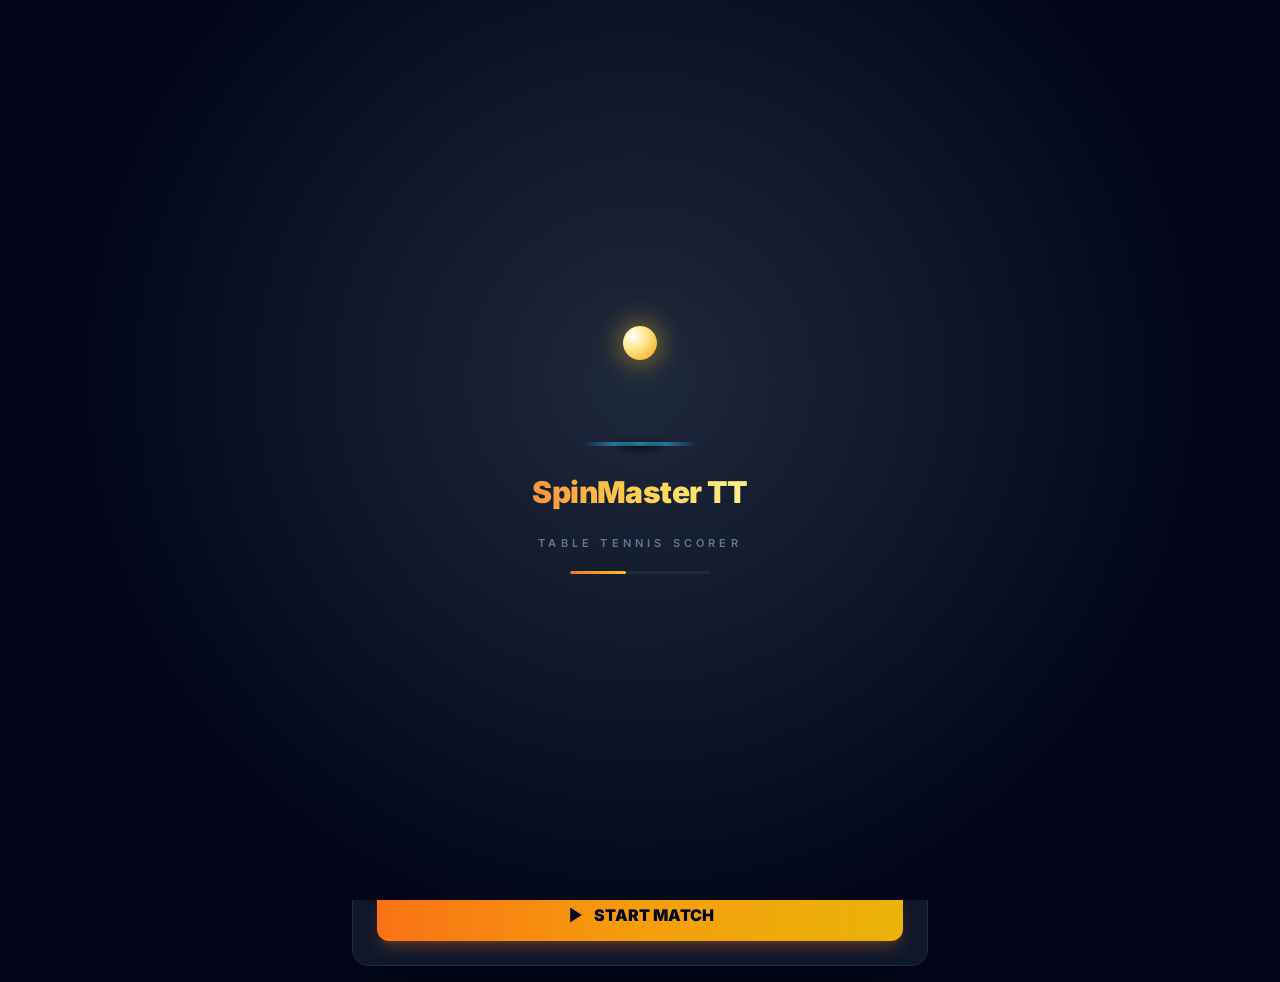
<file: index.html>
<!DOCTYPE html>
<html lang="en">
<head>
  <meta charset="UTF-8">
  <meta name="viewport" content="width=device-width, initial-scale=1.0, maximum-scale=1.0, user-scalable=no, viewport-fit=cover">
  <meta name="theme-color" content="#020617">
  <link rel="manifest" href="manifest.json">
  <link rel="icon" type="image/png" href="icon-192.png">
  <link rel="apple-touch-icon" href="apple-touch-icon.png">
  <meta name="apple-mobile-web-app-capable" content="yes">
  <meta name="mobile-web-app-capable" content="yes">
  <meta name="apple-mobile-web-app-title" content="SpinMaster TT">
  <meta name="apple-mobile-web-app-status-bar-style" content="black-translucent">
  <title>SpinMaster - Table Tennis Match Scorer</title>
  <!-- Tailwind CSS -->
    <link rel="stylesheet" href="style.css">
  <style>
    body {
      font-family: 'Inter', sans-serif;
      user-select: none;
      -webkit-user-select: none;
    }
    .font-score {
      font-family: 'Teko', sans-serif;
      line-height: 0.85;
    }
    @keyframes pulse-glow {
      0%, 100% { transform: scale(1); filter: drop-shadow(0 0 8px rgba(234, 179, 8, 0.8)); }
      50% { transform: scale(1.12); filter: drop-shadow(0 0 16px rgba(250, 204, 21, 1)); }
    }
    .animate-ball {
      animation: pulse-glow 1.5s infinite ease-in-out;
    }
    .score-card {
      transition: transform 0.08s ease, filter 0.08s ease;
    }
    .score-card:active {
      transform: scale(0.97);
    }

    /* =====================================================================
       SPINMASTER MOTION SYSTEM
       ===================================================================== */
    :root {
      --ease-out: cubic-bezier(.22, 1, .36, 1);
      --ease-spring: cubic-bezier(.34, 1.56, .64, 1);
      --ease-io: cubic-bezier(.65, 0, .25, 1);
    }
    html { -webkit-tap-highlight-color: transparent; }
    body { -webkit-touch-callout: none; background-color: #020617; }
    button, .score-card, select { touch-action: manipulation; }
    button { transition-property: transform, background-color, border-color, box-shadow, opacity, color, filter; transition-duration: .18s; }
    button:active:not(:disabled) { transform: scale(.95); }

    /* ---- shared keyframes ---- */
    @keyframes fadeIn   { from { opacity: 0 } to { opacity: 1 } }
    @keyframes viewIn   { from { opacity: 0; transform: translateY(16px) scale(.985) } to { opacity: 1; transform: none } }
    @keyframes popIn    { 0% { opacity: 0; transform: translateY(28px) scale(.9) } 65% { opacity: 1; transform: translateY(-4px) scale(1.015) } 100% { opacity: 1; transform: none } }
    @keyframes fromLeft  { from { opacity: 0; transform: translateX(-60px) rotate(-2deg) } to { opacity: 1; transform: none } }
    @keyframes fromRight { from { opacity: 0; transform: translateX(60px) rotate(2deg) }  to { opacity: 1; transform: none } }

    /* ---- animated backdrop (cheap: transform-only radial gradients) ---- */
    .bg-orbs { position: fixed; inset: 0; z-index: -1; overflow: hidden; pointer-events: none; }
    .bg-orbs span { position: absolute; border-radius: 50%; will-change: transform; animation: drift 20s ease-in-out infinite alternate; }
    .bg-orbs .o1 { width: 520px; height: 520px; top: -160px; left: -160px; background: radial-gradient(circle, rgba(8,145,178,.30), transparent 68%); }
    .bg-orbs .o2 { width: 560px; height: 560px; bottom: -200px; right: -180px; background: radial-gradient(circle, rgba(225,29,72,.26), transparent 68%); animation-delay: -7s; }
    .bg-orbs .o3 { width: 420px; height: 420px; top: 38%; left: 42%; background: radial-gradient(circle, rgba(249,115,22,.14), transparent 70%); animation-delay: -12s; }
    @keyframes drift { to { transform: translate3d(70px, 50px, 0) scale(1.18); } }

    /* ---- splash screen ---- */
    #splash { position: fixed; inset: 0; z-index: 200; display: flex; flex-direction: column; align-items: center; justify-content: center; gap: 20px;
      background: radial-gradient(circle at 50% 42%, #1e293b 0%, #020617 70%); transition: opacity .6s ease, transform .6s var(--ease-out); }
    #splash.hide { opacity: 0; transform: scale(1.07); pointer-events: none; }
    .splash-stage { position: relative; width: 120px; height: 124px; }
    .splash-ball { position: absolute; left: 50%; top: 0; width: 34px; height: 34px; margin-left: -17px; border-radius: 50%;
      background: radial-gradient(circle at 30% 30%, #fff, #fde68a 40%, #f59e0b); box-shadow: 0 0 28px rgba(251,191,36,.7);
      animation: splashBounce .7s cubic-bezier(.45,0,.55,1) infinite alternate; }
    .splash-table { position: absolute; left: 50%; bottom: 4px; width: 112px; height: 4px; margin-left: -56px; border-radius: 4px; background: linear-gradient(90deg, transparent, #38bdf8, transparent); }
    .splash-shadow { position: absolute; left: 50%; bottom: 0; width: 48px; height: 8px; margin-left: -24px; border-radius: 50%; background: rgba(0,0,0,.55); filter: blur(3px);
      animation: splashShadow .7s cubic-bezier(.45,0,.55,1) infinite alternate; }
    @keyframes splashBounce { 0% { transform: translateY(0) scale(.92, 1.08); } 100% { transform: translateY(84px) scale(1.14, .86); } }
    @keyframes splashShadow { 0% { transform: scale(.35); opacity: .2; } 100% { transform: scale(1); opacity: .7; } }
    .splash-title { font-family: 'Inter', sans-serif; font-weight: 900; font-size: 30px; letter-spacing: -.02em;
      background: linear-gradient(90deg, #fb923c, #fcd34d, #fef08a); -webkit-background-clip: text; background-clip: text; color: transparent; animation: viewIn .7s var(--ease-out) .15s backwards; }
    .splash-sub { color: #64748b; font-size: 11px; font-weight: 600; letter-spacing: .38em; text-transform: uppercase; animation: viewIn .7s var(--ease-out) .35s backwards; }
    .splash-bar { width: 140px; height: 3px; border-radius: 3px; background: #1e293b; overflow: hidden; }
    .splash-bar i { display: block; height: 100%; width: 40%; border-radius: 3px; background: linear-gradient(90deg, #f97316, #fbbf24); animation: splashBar 1.1s ease-in-out infinite; }
    @keyframes splashBar { 0% { transform: translateX(-100%); } 100% { transform: translateX(350%); } }
    /* hold the app's entrance animations until the splash leaves */
    body.is-loading main, body.is-loading main *, body.is-loading header, body.is-loading header * { animation-play-state: paused !important; }

    /* ---- header ---- */
    header { animation: fadeIn .6s ease backwards; }
    .brand-logo { animation: logoFloat 3.2s ease-in-out infinite; }
    @keyframes logoFloat { 0%, 100% { transform: translateY(0) rotate(0); } 50% { transform: translateY(-2px) rotate(-7deg); } }

    /* ---- view transitions (replay every time a view goes display:none -> shown) ---- */
    #viewSetup, #viewMatch, #viewPlayers, #viewLiveStream, #viewClub, #viewTour { animation: viewIn .45s var(--ease-out) backwards; }
    #viewSetup > * { animation: viewIn .55s var(--ease-out) backwards; }
    #viewSetup > *:nth-child(1) { animation-delay: .05s; }
    #viewSetup > *:nth-child(2) { animation-delay: .11s; }
    #viewSetup > *:nth-child(3) { animation-delay: .17s; }
    #viewSetup > *:nth-child(4) { animation-delay: .23s; }
    #viewSetup > *:nth-child(5) { animation-delay: .29s; }
    #viewSetup > *:nth-child(6) { animation-delay: .35s; }
    #viewSetup > *:nth-child(7) { animation-delay: .41s; }
    #viewMatch > *:nth-child(1) { animation: viewIn .5s var(--ease-out) .05s backwards; }
    #viewMatch > *:nth-child(3) { animation: viewIn .5s var(--ease-out) .25s backwards; }
    #cardTeam1 { animation: fromLeft .65s var(--ease-out) .1s backwards; }
    #cardTeam2 { animation: fromRight .65s var(--ease-out) .1s backwards; }
    #playersRosterGrid > * { animation: viewIn .5s var(--ease-out) backwards; animation-delay: calc(var(--i, 0) * 55ms); transition: transform .25s var(--ease-out), border-color .2s, box-shadow .25s; }
    #playersRosterGrid > *:hover { transform: translateY(-4px); box-shadow: 0 18px 40px -18px rgba(34,211,238,.35); }
    #broadcastPreviewContainer .max-w-3xl > * { animation: viewIn .55s var(--ease-out) backwards; }
    #broadcastPreviewContainer .max-w-3xl > *:nth-child(2) { animation-delay: .1s; }
    #broadcastPreviewContainer .max-w-3xl > *:nth-child(3) { animation-delay: .2s; }

    /* ---- modals ---- */
    .fixed[id^="modal"] { animation: fadeIn .25s ease backwards; }
    .fixed[id^="modal"] > div { animation: popIn .5s var(--ease-spring) backwards; }
    #modalGameFinished .w-14, #modalMatchSummary .trophy { animation: trophy .8s var(--ease-spring) .15s backwards; }
    @keyframes trophy { 0% { transform: scale(0) rotate(-35deg); } 60% { transform: scale(1.25) rotate(10deg); } 100% { transform: none; } }
    #modalMatchSummary .trophy { position: relative; box-shadow: 0 0 0 0 rgba(250,204,21,.6); animation: trophy .8s var(--ease-spring) .15s backwards, trophyGlow 2.2s ease-out .9s infinite; }
    @keyframes trophyGlow { 0% { box-shadow: 0 0 0 0 rgba(250,204,21,.55); } 100% { box-shadow: 0 0 0 26px rgba(250,204,21,0); } }
    #summaryGamesTable > * { animation: viewIn .45s var(--ease-out) backwards; animation-delay: calc(.3s + var(--i, 0) * 90ms); }

    /* ---- serve ball ---- */
    .animate-ball { animation: ballBounce 1s ease-in-out infinite; box-shadow: 0 0 14px rgba(251,191,36,.65); }
    @keyframes ballBounce { 0%, 100% { transform: translateY(0) scale(1.14, .86); } 50% { transform: translateY(-8px) scale(.96, 1.05); } }
    .serve-swap { animation: serveIn .55s var(--ease-spring); }
    @keyframes serveIn { 0% { transform: translateX(-22px) scale(.4); opacity: 0; } 100% { transform: none; opacity: 1; } }

    /* ---- score cards ---- */
    .score-card { transition: transform .12s ease, box-shadow .45s ease, border-color .3s ease, filter .12s ease; }
    #cardTeam1.leading { box-shadow: 0 0 0 1px rgba(34,211,238,.4), 0 12px 50px -12px rgba(34,211,238,.5); }
    #cardTeam2.leading { box-shadow: 0 0 0 1px rgba(251,113,133,.4), 0 12px 50px -12px rgba(251,113,133,.5); }
    #t1Score { --glow: rgba(34,211,238,.75); text-shadow: 0 0 28px rgba(34,211,238,.28); }
    #t2Score { --glow: rgba(251,113,133,.75); text-shadow: 0 0 28px rgba(251,113,133,.28); }
    #tvP1Score { --glow: rgba(34,211,238,.8); }
    #tvP2Score { --glow: rgba(251,113,133,.8); }
    .score-up   { animation: scoreUp .55s var(--ease-out); }
    .score-down { animation: scoreDown .35s var(--ease-out); }
    @keyframes scoreUp {
      0%   { transform: translateY(42%) scale(.55); opacity: 0; filter: blur(6px); }
      55%  { transform: translateY(-9%) scale(1.24); opacity: 1; filter: blur(0); text-shadow: 0 0 44px var(--glow, #fff); }
      100% { transform: none; opacity: 1; }
    }
    @keyframes scoreDown { 0% { transform: translateY(-38%) scale(.8); opacity: 0; } 100% { transform: none; opacity: 1; } }
    .hit-cyan { animation: hitCyan .65s ease-out; }
    .hit-rose { animation: hitRose .65s ease-out; }
    @keyframes hitCyan { 0% { box-shadow: 0 0 0 0 rgba(34,211,238,.65), inset 0 0 70px 0 rgba(34,211,238,.35); } 100% { box-shadow: 0 0 0 30px rgba(34,211,238,0), inset 0 0 70px 0 rgba(34,211,238,0); } }
    @keyframes hitRose { 0% { box-shadow: 0 0 0 0 rgba(251,113,133,.65), inset 0 0 70px 0 rgba(251,113,133,.35); } 100% { box-shadow: 0 0 0 30px rgba(251,113,133,0), inset 0 0 70px 0 rgba(251,113,133,0); } }
    #viewMatch .score-card .font-score + span { animation: hintPulse 2.6s ease-in-out infinite; }
    @keyframes hintPulse { 0%, 100% { opacity: .35; } 50% { opacity: 1; } }

    .fx-ripple { position: absolute; z-index: 5; width: 20px; height: 20px; margin: -10px 0 0 -10px; border-radius: 50%; pointer-events: none; opacity: .5; animation: ripple .7s ease-out forwards; }
    @keyframes ripple { to { transform: scale(18); opacity: 0; } }
    .fx-plus { position: absolute; z-index: 30; pointer-events: none; font-family: 'Teko', sans-serif; font-weight: 700; font-size: 44px; line-height: 1; margin: -22px 0 0 -18px; animation: plusRise .9s var(--ease-out) forwards; text-shadow: 0 0 18px currentColor; }
    @keyframes plusRise { 0% { transform: translateY(0) scale(.5); opacity: 0; } 20% { opacity: 1; transform: translateY(-14px) scale(1.2); } 100% { transform: translateY(-86px) scale(1); opacity: 0; } }
    .fx-spark { position: absolute; z-index: 6; width: 7px; height: 7px; margin: -3px 0 0 -3px; border-radius: 50%; pointer-events: none; animation: spark .7s cubic-bezier(.1,.7,.3,1) forwards; }
    @keyframes spark { 0% { transform: translate(0, 0) scale(1); opacity: 1; } 100% { transform: translate(var(--dx), var(--dy)) scale(0); opacity: 0; } }
    .fx-ball { position: absolute; left: 0; top: 0; width: 18px; height: 18px; border-radius: 50%; pointer-events: none; z-index: 20;
      background: radial-gradient(circle at 30% 30%, #fff, #fde68a 45%, #f59e0b); box-shadow: 0 0 16px rgba(251,191,36,.9); }

    /* ---- status banner, pills, commentary ---- */
    .banner-pop { animation: bannerPop .6s var(--ease-spring); }
    @keyframes bannerPop { 0% { transform: scale(.35) rotate(-8deg); opacity: 0; } 60% { transform: scale(1.18) rotate(2deg); opacity: 1; } 100% { transform: none; } }
    .pill-pop { animation: pillPop .6s var(--ease-spring); }
    @keyframes pillPop { 0% { transform: scale(0) translateY(-10px); opacity: 0; } 70% { transform: scale(1.18); opacity: 1; } 100% { transform: none; } }
    .comm-in { animation: commIn .5s var(--ease-out); }
    @keyframes commIn { from { opacity: 0; transform: translateX(14px); } to { opacity: 1; transform: none; } }

    /* ---- timeout ring ---- */
    #timeoutRing { transition: stroke-dashoffset 1s linear, stroke .4s ease; }
    #timeoutSeconds.timeout-low { color: #fda4af; animation: tick 1s ease-in-out infinite; }
    @keyframes tick { 0% { transform: scale(1); } 15% { transform: scale(1.14); } 100% { transform: scale(1); } }

    /* ---- start button shimmer ---- */
    #btnStartMatch { position: relative; overflow: hidden; animation: viewIn .55s var(--ease-out) .47s backwards, startGlow 2.4s ease-in-out 1s infinite; }
    #btnStartMatch::after { content: ""; position: absolute; top: 0; bottom: 0; width: 55%; left: -80%; transform: skewX(-20deg);
      background: linear-gradient(100deg, transparent, rgba(255,255,255,.55), transparent); animation: shimmer 2.8s ease-in-out infinite; pointer-events: none; }
    @keyframes shimmer { 0%, 55% { left: -80%; } 100% { left: 135%; } }
    @keyframes startGlow { 0%, 100% { box-shadow: 0 10px 25px -8px rgba(249,115,22,.35); } 50% { box-shadow: 0 10px 40px -4px rgba(249,115,22,.75); } }

    /* ---- toast ---- */
    #toastNotification { bottom: 92px; transition: opacity .25s ease, transform .4s var(--ease-spring); }


    /* ---- phone layout fixes: header used to overflow off-screen ---- */
    header h1 { white-space: nowrap; }
    @media (max-width: 639px) {
      header h1 + span { display: none; }
      header > div { flex-wrap: wrap; row-gap: 8px; }
      header nav { order: 3; width: 100%; }
      #navTabMatch, #navTabPlayers, #navTabLive { flex: 1; justify-content: center; padding-top: 8px; padding-bottom: 8px; }
    }


    /* ---- live broadcasting ---- */
    .live-badge { display: inline-flex; align-items: center; gap: 7px; padding: 3px 12px; border-radius: 999px; font-size: 11px; font-weight: 800; letter-spacing: .12em; text-transform: uppercase; border: 1px solid; transition: all .3s; }
    .live-badge i { width: 8px; height: 8px; border-radius: 50%; background: currentColor; }
    .live-badge[data-s="off"] { color: #94a3b8; background: rgba(148,163,184,.12); border-color: rgba(148,163,184,.3); }
    .live-badge[data-s="live"] { color: #fb7185; background: rgba(244,63,94,.15); border-color: rgba(244,63,94,.4); }
    .live-badge[data-s="live"] i { animation: livePulse 1.4s infinite; }
    .live-badge[data-s="connecting"], .live-badge[data-s="retry"] { color: #fbbf24; background: rgba(251,191,36,.12); border-color: rgba(251,191,36,.35); }
    .live-badge[data-s="connecting"] i, .live-badge[data-s="retry"] i { animation: liveBlink 1s infinite; }
    @keyframes livePulse { 0% { box-shadow: 0 0 0 0 rgba(251,113,133,.7); } 100% { box-shadow: 0 0 0 9px rgba(251,113,133,0); } }
    @keyframes liveBlink { 50% { opacity: .25; } }
    #headerLiveBadge { transition: opacity .3s, filter .3s; }
    #headerLiveBadge.live-off { opacity: .4; filter: grayscale(1); }
    #headerLiveBadge.live-off .animate-ping { animation: none; }
    #btnGoLive { transition: all .25s; }
    #btnGoLive[data-s="off"] { background: linear-gradient(90deg, #f97316, #f59e0b); color: #0f172a; box-shadow: 0 8px 24px -8px rgba(249,115,22,.6); }
    #btnGoLive:not([data-s="off"]) { background: rgba(244,63,94,.15); color: #fda4af; border: 1px solid rgba(244,63,94,.45); }
    #liveQr { background: #fff; border-radius: 16px; padding: 10px; width: 156px; height: 156px; flex: none; transition: opacity .3s, filter .3s; }
    #liveQr svg { width: 100%; height: 100%; display: block; }
    #livePanel.dim #liveQr { opacity: .35; filter: grayscale(1); }
    #viewerPill { transition: opacity .3s, transform .3s; }
    #viewerPill.off { opacity: 0; transform: scale(.8); pointer-events: none; }


    /* ---- club hub ---- */
    #viewClub > * { animation: viewIn .5s var(--ease-out) backwards; }
    #viewClub > *:nth-child(2) { animation-delay: .08s; } #viewClub > *:nth-child(3) { animation-delay: .16s; } #viewClub > *:nth-child(4) { animation-delay: .24s; }
    .club-row { animation: viewIn .45s var(--ease-out) backwards; animation-delay: calc(var(--i, 0) * 45ms + .1s); }
    .club-row:active { transform: scale(.985); }
    .badge-unlock { animation: badgeIn .7s var(--ease-spring) backwards; }
    @keyframes badgeIn { 0% { opacity: 0; transform: translateX(-24px) scale(.9); } 100% { opacity: 1; transform: none; } }
    #lwBarA, #wcBarA { transition: width .7s var(--ease-out); }
    @media (max-width: 639px) {
      header nav .nav-tab svg { display: none; }
      #navTabClub { flex: 1; justify-content: center; padding-top: 8px; padding-bottom: 8px; }
      header nav .nav-tab { padding-left: 6px; padding-right: 6px; }
    }

    #viewTour > * { animation: viewIn .5s var(--ease-out) backwards; }
    #viewTour > *:nth-child(2) { animation-delay: .08s; } #viewTour > *:nth-child(3) { animation-delay: .16s; }

    /* ---- read-only club view (a member looking at the club) ---- */
    body.ro #btnOpenAddPlayer, body.ro #playersRosterGrid [data-act="use"], body.ro #playersRosterGrid [data-act="add"], body.ro #btnEditPlayer, body.ro #btnDeletePlayer,
    body.ro #btnPickAsP1, body.ro #btnPickAsP2, body.ro #btnNewTour, body.ro #viewTour [data-act], body.ro #btnTourDelete, body.ro #navTabMatch, body.ro #navTabLive,
    body.ro #btnNewMatchModal, body.ro #btnInviteMember { display: none !important; }

    /* ---- respect "remove animations" ---- */
    @media (prefers-reduced-motion: reduce) {
      *, *::before, *::after { animation-duration: .01ms !important; animation-iteration-count: 1 !important; animation-delay: 0s !important; transition-duration: .01ms !important; }
      .bg-orbs { display: none; }
    }
  </style>
</head>
<body class="is-loading bg-slate-950 text-slate-100 min-h-screen flex flex-col antialiased overflow-x-hidden">

  <!-- ANIMATED BACKDROP -->
  <div class="bg-orbs" aria-hidden="true"><span class="o1"></span><span class="o2"></span><span class="o3"></span></div>

  <!-- SPLASH -->
  <div id="splash" aria-hidden="true">
    <div class="splash-stage"><div class="splash-ball"></div><div class="splash-table"></div><div class="splash-shadow"></div></div>
    <div class="splash-title">SpinMaster TT</div>
    <div class="splash-sub">Table Tennis Scorer</div>
    <div class="splash-bar"><i></i></div>
  </div>

  <!-- TOP NAV BAR -->
    <!-- TOP NAV BAR -->
  <header class="bg-slate-900/90 border-b border-slate-800 backdrop-blur sticky top-0 z-40 px-3 py-2 sm:px-6 sm:py-2.5">
    <div class="flex items-center justify-between gap-2 max-w-6xl mx-auto">
      
      <!-- Brand & Title -->
      <div class="flex items-center gap-2 sm:gap-2.5">
        <div class="brand-logo w-8 h-8 rounded-lg bg-gradient-to-tr from-amber-500 to-orange-500 flex items-center justify-center shadow-lg shadow-orange-500/20">
          <svg class="w-5 h-5 text-white" viewBox="0 0 24 24" fill="none" stroke="currentColor" stroke-width="2" stroke-linecap="round" stroke-linejoin="round">
            <circle cx="12" cy="10" r="7"/>
            <path d="M12 17v5"/>
            <circle cx="18" cy="18" r="2" fill="currentColor"/>
          </svg>
        </div>
        <div>
          <div class="flex items-center gap-1.5">
            <h1 class="font-extrabold text-base sm:text-lg tracking-tight bg-gradient-to-r from-orange-400 via-amber-300 to-yellow-200 bg-clip-text text-transparent">SpinMaster TT</h1>
            <span id="headerLiveBadge" class="live-off inline-flex items-center px-1.5 py-0.2 rounded text-[9px] font-bold bg-rose-500/20 text-rose-300 border border-rose-500/30 uppercase tracking-wider">
              <span class="w-1.5 h-1.5 rounded-full bg-rose-400 animate-ping mr-1"></span>LIVE
            </span>
          </div>
          <p class="text-[10px] sm:text-xs text-slate-400 font-medium" id="matchHeaderSubtitle">Setup Mode</p>
        </div>
      </div>

      <!-- Navigation Tabs (Match Scorer, Players & Roster, Live TV Broadcast) -->
      <nav class="flex items-center bg-slate-950/80 p-1 rounded-xl border border-slate-800 text-xs">
        <button id="navTabMatch" type="button" class="nav-tab px-2.5 sm:px-3 py-1.5 rounded-lg bg-orange-500/20 text-orange-300 font-bold transition flex items-center gap-1.5">
          <svg class="w-3.5 h-3.5" viewBox="0 0 24 24" fill="none" stroke="currentColor" stroke-width="2"><circle cx="12" cy="12" r="10"/><path d="m10 15 5-3-5-3v6Z"/></svg>
          <span>Scoreboard</span>
        </button>
        <button id="navTabPlayers" type="button" class="nav-tab px-2.5 sm:px-3 py-1.5 rounded-lg text-slate-400 hover:text-white font-medium transition flex items-center gap-1.5">
          <svg class="w-3.5 h-3.5" viewBox="0 0 24 24" fill="none" stroke="currentColor" stroke-width="2"><path d="M16 21v-2a4 4 0 0 0-4-4H6a4 4 0 0 0-4 4v2"/><circle cx="9" cy="7" r="4"/><path d="M22 21v-2a4 4 0 0 0-3-3.87"/><path d="M16 3.13a4 4 0 0 1 0 7.75"/></svg>
          <span class="hidden sm:inline">Players & Roster</span>
          <span class="sm:hidden">Roster</span>
        </button>
        <button id="navTabClub" type="button" class="nav-tab px-2.5 sm:px-3 py-1.5 rounded-lg text-slate-400 hover:text-white font-medium transition flex items-center gap-1.5">
          <svg class="w-3.5 h-3.5 text-amber-400" viewBox="0 0 24 24" fill="none" stroke="currentColor" stroke-width="2"><path d="M6 9H4.5a2.5 2.5 0 0 1 0-5H6"/><path d="M18 9h1.5a2.5 2.5 0 0 0 0-5H18"/><path d="M4 22h16"/><path d="M10 14.66V17c0 .55-.47.98-.97 1.21C7.85 18.75 7 20.24 7 22"/><path d="M14 14.66V17c0 .55.47.98.97 1.21C16.15 18.75 17 20.24 17 22"/><path d="M18 2H6v7a6 6 0 0 0 12 0V2Z"/></svg>
          <span>Club</span>
        </button>
        <button id="navTabLive" type="button" class="nav-tab px-2.5 sm:px-3 py-1.5 rounded-lg text-slate-400 hover:text-white font-medium transition flex items-center gap-1.5">
          <svg class="w-3.5 h-3.5 text-rose-400" viewBox="0 0 24 24" fill="none" stroke="currentColor" stroke-width="2"><path d="M2 12h20"/><path d="M20 12v8H4v-8"/><path d="m2 4 10 7 10-7"/></svg>
          <span class="hidden sm:inline">Live Stream / TV</span>
          <span class="sm:hidden">TV</span>
        </button>
      </nav>

      <!-- Right Controls: Audio, Match Setup & User Profile/Login -->
      <div class="flex items-center gap-1.5 sm:gap-2">
        <button id="btnVoiceToggle" class="p-2 sm:px-2.5 sm:py-1.5 rounded-lg bg-slate-800 hover:bg-slate-700 text-slate-300 border border-slate-700 text-xs flex items-center gap-1.5 transition" title="Toggle Audio Announcer">
          <svg id="voiceIconOn" class="w-4 h-4 text-emerald-400" viewBox="0 0 24 24" fill="none" stroke="currentColor" stroke-width="2">
            <polygon points="11 5 6 9 2 9 2 15 6 15 11 19 11 5"/>
            <path d="M19.07 4.93a10 10 0 0 1 0 14.14M15.54 8.46a5 5 0 0 1 0 7.07"/>
          </svg>
          <span class="hidden sm:inline font-medium" id="voiceStatusText">Voice ON</span>
        </button>

        <button id="btnSoundToggle" class="p-2 sm:px-2.5 sm:py-1.5 rounded-lg bg-slate-800 hover:bg-slate-700 text-slate-300 border border-slate-700 text-xs flex items-center gap-1.5 transition" title="Toggle Sound FX">
          <svg id="soundIconOn" class="w-4 h-4 text-amber-400" viewBox="0 0 24 24" fill="none" stroke="currentColor" stroke-width="2">
            <path d="M6 9v6h4l5 5V4L10 9H6z"/>
          </svg>
          <span class="hidden sm:inline font-medium" id="soundStatusText">SFX</span>
        </button>

        <button id="btnNewMatchModal" class="px-2.5 py-1.5 rounded-lg bg-orange-600 hover:bg-orange-500 text-white text-xs font-semibold shadow transition flex items-center gap-1">
          <svg class="w-3.5 h-3.5" viewBox="0 0 24 24" fill="none" stroke="currentColor" stroke-width="2"><path d="M12 5v14M5 12h14"/></svg>
          <span class="hidden sm:inline">Match Setup</span><span class="sm:hidden">New</span>
        </button>

        <!-- User Profile / Login Button -->
        <button id="btnAccountLogin" class="p-1 sm:px-2.5 sm:py-1 rounded-xl bg-slate-800 hover:bg-slate-700 border border-slate-700 text-slate-200 text-xs flex items-center gap-2 transition" title="User Login & Profile">
          <div class="relative">
            <div class="w-6 h-6 rounded-full bg-gradient-to-tr from-cyan-500 to-blue-500 text-white font-bold text-[10px] flex items-center justify-center shadow" id="navUserAvatar">G</div>
            <span id="navSyncDot" class="absolute -top-0.5 -right-0.5 w-2.5 h-2.5 rounded-full border-2 border-slate-900 bg-slate-500"></span>
          </div>
          <div class="hidden md:block text-left">
            <span class="block text-[11px] font-bold text-white leading-tight" id="navUserName">Guest</span>
            <span class="block text-[9px] text-cyan-400 font-medium" id="navUserRole">Saved on this phone</span>
          </div>
        </button>
      </div>

    </div>
  </header>

  <!-- MAIN CONTAINER -->
  <main class="flex-1 flex flex-col p-2.5 sm:p-4 max-w-5xl mx-auto w-full justify-center">
    <div id="roBanner" class="hidden max-w-3xl mx-auto w-full mb-3 flex items-center justify-between gap-2 bg-cyan-500/10 border border-cyan-500/30 rounded-xl px-3 py-2">
      <span id="roBannerText" class="text-xs font-semibold text-cyan-200">👁 Club view</span>
      <button type="button" id="btnRoSwitch" class="shrink-0 px-2.5 py-1 rounded-lg bg-slate-800 border border-slate-700 text-[11px] font-bold text-slate-200">My own data</button>
    </div>
    <div id="inviteBanner" class="hidden max-w-3xl mx-auto w-full mb-3 bg-purple-500/10 border border-purple-500/40 rounded-xl px-3 py-2.5 space-y-2">
      <p id="inviteBannerText" class="text-xs text-slate-200"></p>
      <p id="inviteBannerMsg" class="hidden text-[11px] text-rose-300"></p>
      <div class="flex gap-2"><button type="button" id="btnInviteJoin" class="flex-1 py-2 rounded-lg bg-purple-600 hover:bg-purple-500 text-white text-xs font-bold">Join now</button><button type="button" id="btnInviteDismiss" class="px-3 py-2 rounded-lg bg-slate-800 border border-slate-700 text-slate-300 text-xs font-semibold">Not now</button></div>
    </div>

    <!-- VIEW: SETUP CARD (Displayed initially or when editing match) -->
    <div id="viewSetup" class="bg-slate-900 border border-slate-800 rounded-2xl p-4 sm:p-6 shadow-2xl space-y-6 max-w-xl mx-auto w-full">
      <div class="text-center space-y-1">
        <span class="inline-flex items-center gap-1.5 px-2.5 py-0.5 rounded-full text-xs font-semibold bg-orange-500/10 text-orange-400 border border-orange-500/20">
          Table Tennis Match Config
        </span>
        <h2 class="text-xl sm:text-2xl font-bold tracking-tight text-white">Create New Match</h2>
        <p class="text-xs sm:text-sm text-slate-400">Configure game rules, match series length, and player rosters.</p>
      </div>

      <!-- Match Type (1v1 vs 2v2) -->
      <div>
        <label class="block text-xs font-semibold text-slate-300 uppercase tracking-wider mb-2">Match Format</label>
        <div class="grid grid-cols-2 gap-2.5">
          <button type="button" id="typeSinglesBtn" class="flex items-center justify-center gap-2 py-2.5 px-3 rounded-xl border border-orange-500 bg-orange-500/15 text-orange-300 font-semibold text-sm transition">
            <svg class="w-4 h-4" viewBox="0 0 24 24" fill="none" stroke="currentColor" stroke-width="2"><path d="M20 21v-2a4 4 0 0 0-4-4H8a4 4 0 0 0-4 4v2"/><circle cx="12" cy="7" r="4"/></svg>
            Singles (1v1)
          </button>
          <button type="button" id="typeDoublesBtn" class="flex items-center justify-center gap-2 py-2.5 px-3 rounded-xl border border-slate-700 bg-slate-800/80 text-slate-300 font-semibold text-sm hover:border-slate-600 transition">
            <svg class="w-4 h-4" viewBox="0 0 24 24" fill="none" stroke="currentColor" stroke-width="2"><path d="M17 21v-2a4 4 0 0 0-4-4H5a4 4 0 0 0-4 4v2"/><circle cx="9" cy="7" r="4"/><path d="M23 21v-2a4 4 0 0 0-3-3.87"/><path d="M16 3.13a4 4 0 0 1 0 7.75"/></svg>
            Doubles (2v2)
          </button>
        </div>
      </div>

      <!-- Players / Teams input -->
      <div id="playerInputContainer" class="space-y-3">
        <!-- Singles -->
        <div id="singlesInputFields" class="grid grid-cols-1 sm:grid-cols-2 gap-3">
          <div class="bg-slate-800/60 p-3 rounded-xl border border-slate-700/80">
          <div class="flex items-center gap-2 mb-1.5">
            <span class="w-2.5 h-2.5 rounded-full bg-cyan-400"></span>
            <label class="text-xs font-semibold text-cyan-300 uppercase">Player 1 (Left)</label>
          </div>
          <div class="slot">
            <input type="text" id="inputP1" maxlength="20" placeholder="Type a name or pick below" autocomplete="off" class="w-full bg-slate-900 border border-slate-700 rounded-lg px-3 py-2 text-sm text-white placeholder-slate-500 focus:outline-none focus:border-cyan-400">
            <div class="flex items-center gap-1.5 mt-1.5">
              <select id="selectRosterP1" class="flex-1 min-w-0 bg-slate-900 text-cyan-300 text-xs border border-slate-700 rounded-lg px-2 py-1.5 focus:outline-none"><option value="">Pick a registered player…</option></select>
              <button type="button" data-newfor="inputP1" class="btn-new-slot shrink-0 px-2.5 py-1.5 rounded-lg bg-slate-800 hover:bg-slate-700 border border-slate-700 text-[11px] font-bold text-slate-200">+ New</button>
            </div>
            <p class="slot-info text-[10px] mt-1 min-h-[14px]" data-info="inputP1"></p>
          </div>
        </div>
          <div class="bg-slate-800/60 p-3 rounded-xl border border-slate-700/80">
          <div class="flex items-center gap-2 mb-1.5">
            <span class="w-2.5 h-2.5 rounded-full bg-rose-400"></span>
            <label class="text-xs font-semibold text-rose-300 uppercase">Player 2 (Right)</label>
          </div>
          <div class="slot">
            <input type="text" id="inputP2" maxlength="20" placeholder="Type a name or pick below" autocomplete="off" class="w-full bg-slate-900 border border-slate-700 rounded-lg px-3 py-2 text-sm text-white placeholder-slate-500 focus:outline-none focus:border-rose-400">
            <div class="flex items-center gap-1.5 mt-1.5">
              <select id="selectRosterP2" class="flex-1 min-w-0 bg-slate-900 text-rose-300 text-xs border border-slate-700 rounded-lg px-2 py-1.5 focus:outline-none"><option value="">Pick a registered player…</option></select>
              <button type="button" data-newfor="inputP2" class="btn-new-slot shrink-0 px-2.5 py-1.5 rounded-lg bg-slate-800 hover:bg-slate-700 border border-slate-700 text-[11px] font-bold text-slate-200">+ New</button>
            </div>
            <p class="slot-info text-[10px] mt-1 min-h-[14px]" data-info="inputP2"></p>
          </div>
        </div>
        </div>

        <!-- Doubles (hidden by default) -->
        <div id="doublesInputFields" class="hidden grid grid-cols-1 sm:grid-cols-2 gap-3">
          <div class="bg-slate-800/60 p-3 rounded-xl border border-slate-700/80 space-y-2.5">
          <div class="flex items-center gap-2">
            <span class="w-2.5 h-2.5 rounded-full bg-cyan-400"></span>
            <label class="text-xs font-semibold text-cyan-300 uppercase">Team A (Left Side)</label>
          </div>
          <input type="text" id="inputTeamA" placeholder="Team name (optional)" maxlength="20" class="w-full bg-slate-900 border border-slate-700 rounded-lg px-3 py-1.5 text-xs text-white placeholder-slate-500">
          <div class="slot">
            <input type="text" id="inputA1" maxlength="20" placeholder="Player 1" autocomplete="off" class="w-full bg-slate-900 border border-slate-700 rounded-lg px-3 py-2 text-sm text-white placeholder-slate-500 focus:outline-none focus:border-cyan-400">
            <div class="flex items-center gap-1.5 mt-1.5">
              <select id="selectRosterA1" class="flex-1 min-w-0 bg-slate-900 text-cyan-300 text-xs border border-slate-700 rounded-lg px-2 py-1.5 focus:outline-none"><option value="">Pick a registered player…</option></select>
              <button type="button" data-newfor="inputA1" class="btn-new-slot shrink-0 px-2.5 py-1.5 rounded-lg bg-slate-800 hover:bg-slate-700 border border-slate-700 text-[11px] font-bold text-slate-200">+ New</button>
            </div>
            <p class="slot-info text-[10px] mt-1 min-h-[14px]" data-info="inputA1"></p>
          </div>
          <div class="slot">
            <input type="text" id="inputA2" maxlength="20" placeholder="Player 2" autocomplete="off" class="w-full bg-slate-900 border border-slate-700 rounded-lg px-3 py-2 text-sm text-white placeholder-slate-500 focus:outline-none focus:border-cyan-400">
            <div class="flex items-center gap-1.5 mt-1.5">
              <select id="selectRosterA2" class="flex-1 min-w-0 bg-slate-900 text-cyan-300 text-xs border border-slate-700 rounded-lg px-2 py-1.5 focus:outline-none"><option value="">Pick a registered player…</option></select>
              <button type="button" data-newfor="inputA2" class="btn-new-slot shrink-0 px-2.5 py-1.5 rounded-lg bg-slate-800 hover:bg-slate-700 border border-slate-700 text-[11px] font-bold text-slate-200">+ New</button>
            </div>
            <p class="slot-info text-[10px] mt-1 min-h-[14px]" data-info="inputA2"></p>
          </div>
        </div>
          <div class="bg-slate-800/60 p-3 rounded-xl border border-slate-700/80 space-y-2.5">
          <div class="flex items-center gap-2">
            <span class="w-2.5 h-2.5 rounded-full bg-rose-400"></span>
            <label class="text-xs font-semibold text-rose-300 uppercase">Team B (Right Side)</label>
          </div>
          <input type="text" id="inputTeamB" placeholder="Team name (optional)" maxlength="20" class="w-full bg-slate-900 border border-slate-700 rounded-lg px-3 py-1.5 text-xs text-white placeholder-slate-500">
          <div class="slot">
            <input type="text" id="inputB1" maxlength="20" placeholder="Player 1" autocomplete="off" class="w-full bg-slate-900 border border-slate-700 rounded-lg px-3 py-2 text-sm text-white placeholder-slate-500 focus:outline-none focus:border-rose-400">
            <div class="flex items-center gap-1.5 mt-1.5">
              <select id="selectRosterB1" class="flex-1 min-w-0 bg-slate-900 text-rose-300 text-xs border border-slate-700 rounded-lg px-2 py-1.5 focus:outline-none"><option value="">Pick a registered player…</option></select>
              <button type="button" data-newfor="inputB1" class="btn-new-slot shrink-0 px-2.5 py-1.5 rounded-lg bg-slate-800 hover:bg-slate-700 border border-slate-700 text-[11px] font-bold text-slate-200">+ New</button>
            </div>
            <p class="slot-info text-[10px] mt-1 min-h-[14px]" data-info="inputB1"></p>
          </div>
          <div class="slot">
            <input type="text" id="inputB2" maxlength="20" placeholder="Player 2" autocomplete="off" class="w-full bg-slate-900 border border-slate-700 rounded-lg px-3 py-2 text-sm text-white placeholder-slate-500 focus:outline-none focus:border-rose-400">
            <div class="flex items-center gap-1.5 mt-1.5">
              <select id="selectRosterB2" class="flex-1 min-w-0 bg-slate-900 text-rose-300 text-xs border border-slate-700 rounded-lg px-2 py-1.5 focus:outline-none"><option value="">Pick a registered player…</option></select>
              <button type="button" data-newfor="inputB2" class="btn-new-slot shrink-0 px-2.5 py-1.5 rounded-lg bg-slate-800 hover:bg-slate-700 border border-slate-700 text-[11px] font-bold text-slate-200">+ New</button>
            </div>
            <p class="slot-info text-[10px] mt-1 min-h-[14px]" data-info="inputB2"></p>
          </div>
        </div>
        </div>

        <p class="text-[10px] text-slate-500 leading-relaxed">Pick registered players so their wins, losses and ELO update after the match. A name you simply type plays as a guest. Tap <b class="text-slate-300">+ New</b> to register someone on the spot.</p>

        <div id="autoBalanceWrap" class="hidden">
          <button type="button" id="btnAutoBalance" class="w-full py-2 rounded-xl bg-purple-600/20 hover:bg-purple-600/30 border border-purple-500/40 text-purple-200 text-xs font-bold transition">⚖️ Auto-balance teams (pick 4 players first)</button>
        </div>

        <div id="winChanceBox" class="hidden bg-slate-800/60 border border-slate-700/80 rounded-xl p-3 space-y-2">
          <div class="flex items-center justify-between text-[11px] font-bold gap-2">
            <span id="wcNameA" class="text-cyan-300 truncate"></span>
            <span class="text-slate-400 uppercase tracking-wider text-[10px] shrink-0">Win chance (from ELO)</span>
            <span id="wcNameB" class="text-rose-300 truncate text-right"></span>
          </div>
          <div class="flex h-2.5 rounded-full overflow-hidden bg-slate-900"><div id="wcBarA" class="bg-cyan-500" style="width:50%"></div><div class="bg-rose-500 flex-1"></div></div>
          <div class="flex justify-between text-sm font-black"><span id="wcPctA" class="text-cyan-300">50%</span><span id="wcPctB" class="text-rose-300">50%</span></div>
        </div>
      </div>

            <!-- Target Score per Game (11, 21, 25, Custom) -->
      <div>
        <label class="block text-xs font-semibold text-slate-300 uppercase tracking-wider mb-2">Points to Win a Game</label>
        <div class="grid grid-cols-4 gap-2" id="targetScoreGroup">
          <button type="button" data-score="11" class="score-mode-btn py-2 rounded-xl border border-orange-500 bg-orange-500/20 text-orange-300 font-bold text-sm text-center">
            11 pts <span class="block text-[10px] font-normal text-slate-400">Modern ITTF</span>
          </button>
          <button type="button" data-score="21" class="score-mode-btn py-2 rounded-xl border border-slate-700 bg-slate-800 text-slate-300 font-bold text-sm text-center">
            21 pts <span class="block text-[10px] font-normal text-slate-400">Classic</span>
          </button>
          <button type="button" data-score="25" class="score-mode-btn py-2 rounded-xl border border-slate-700 bg-slate-800 text-slate-300 font-bold text-sm text-center">
            25 pts <span class="block text-[10px] font-normal text-slate-400">Extended</span>
          </button>
          <button type="button" data-score="custom" class="score-mode-btn py-2 rounded-xl border border-slate-700 bg-slate-800 text-slate-300 font-bold text-sm text-center">
            Custom <span class="block text-[10px] font-normal text-slate-400">Any Target</span>
          </button>
        </div>
        <div id="customScoreInputWrap" class="hidden mt-2">
          <div class="flex items-center gap-2">
            <span class="text-xs text-slate-400">Target Points:</span>
            <input type="number" id="inputCustomScore" value="15" min="5" max="99" class="w-20 bg-slate-900 border border-slate-700 rounded-lg px-3 py-1.5 text-sm text-white">
          </div>
        </div>
      </div>

      <!-- Match Series Length (Best of 1, 3, 5, 7) -->
      <div>
        <label class="block text-xs font-semibold text-slate-300 uppercase tracking-wider mb-2">Match Series Length</label>
        <div class="grid grid-cols-4 gap-2" id="seriesGroup">
          <button type="button" data-series="1" class="series-btn py-2 rounded-xl border border-slate-700 bg-slate-800 text-slate-300 font-semibold text-xs text-center">Single</button>
          <button type="button" data-series="3" class="series-btn py-2 rounded-xl border border-orange-500 bg-orange-500/20 text-orange-300 font-bold text-xs text-center">Best of 3</button>
          <button type="button" data-series="5" class="series-btn py-2 rounded-xl border border-slate-700 bg-slate-800 text-slate-300 font-semibold text-xs text-center">Best of 5</button>
          <button type="button" data-series="7" class="series-btn py-2 rounded-xl border border-slate-700 bg-slate-800 text-slate-300 font-semibold text-xs text-center">Best of 7</button>
        </div>
      </div>

      <!-- First Server selection & Win by 2 -->
      <div class="grid grid-cols-1 sm:grid-cols-2 gap-3 pt-1">
        <div>
          <label class="block text-xs font-semibold text-slate-300 uppercase tracking-wider mb-1.5">First Server</label>
          <select id="firstServerSelect" class="w-full bg-slate-800 border border-slate-700 rounded-xl px-3 py-2 text-xs text-white focus:outline-none focus:border-orange-500">
            <option value="1">Team 1 (Left side) Serves First</option>
            <option value="2">Team 2 (Right side) Serves First</option>
          </select>
        </div>
        <div class="flex items-center justify-between sm:justify-end gap-3 pt-4 sm:pt-6">
          <label for="checkWinBy2" class="text-xs font-medium text-slate-300 cursor-pointer">Win by 2 (Deuce Rule)</label>
          <input type="checkbox" id="checkWinBy2" checked class="w-4 h-4 rounded text-orange-600 bg-slate-800 border-slate-700 focus:ring-orange-500">
        </div>
      </div>

      <!-- Match type: ranked or casual -->
      <div class="space-y-1.5">
        <label class="block text-xs font-semibold text-slate-300 uppercase tracking-wider">Match type</label>
        <div class="grid grid-cols-2 gap-2" id="rankToggle">
          <button type="button" data-rank="ranked">🏆 Ranked</button>
          <button type="button" data-rank="casual">🤝 Casual</button>
        </div>
        <p id="rankHint" class="text-[10px] text-slate-500"></p>
      </div>

      <!-- Start Button -->
      <button type="button" id="btnStartMatch" class="w-full py-3.5 rounded-xl bg-gradient-to-r from-orange-500 via-amber-500 to-yellow-500 hover:from-orange-600 hover:to-yellow-600 text-slate-950 font-black text-base shadow-lg shadow-orange-500/25 transition flex items-center justify-center gap-2">
        <svg class="w-5 h-5" viewBox="0 0 24 24" fill="currentColor"><polygon points="5 3 19 12 5 21 5 3"/></svg>
        <span>START MATCH</span>
      </button>
    </div>

    <!-- VIEW: LIVE SCOREBOARD (Displayed during active match) -->
    <div id="viewMatch" class="hidden flex-1 flex flex-col space-y-3">

      <!-- MATCH STATUS & SERIES PROGRESS BAR -->
      <div class="bg-slate-900/80 border border-slate-800 rounded-2xl p-2.5 sm:px-5 sm:py-3 flex flex-wrap items-center justify-between gap-2 shadow-lg">
        
        <!-- Left: Game / Series info -->
        <div class="flex items-center gap-2 sm:gap-3">
          <span class="px-2.5 py-1 rounded-lg bg-orange-500/20 text-orange-400 font-bold text-xs uppercase tracking-wider border border-orange-500/30" id="badgeGameNumber">
            Game 1
          </span>
          <span class="text-xs text-slate-400 font-medium" id="seriesLengthLabel">Best of 3</span>
          <div class="hidden sm:flex items-center gap-1.5 ml-2 text-xs text-slate-400">
            <span>Rule:</span>
            <span class="text-slate-200 font-semibold" id="ruleTargetLabel">11 pts</span>
          </div>
        </div>

        <!-- Center: Alert Banner (Deuce / Game Point / Match Point) -->
        <div id="statusAlertBanner" class="hidden px-3 py-1 rounded-full text-xs font-black tracking-wide uppercase shadow-sm">
          NORMAL
        </div>

        <!-- Right: Current set breakdown badges -->
        <div class="flex items-center gap-1.5" id="gamesScorePills">
          <!-- Populated by JS: e.g. G1: 11-9 | G2: 8-11 -->
        </div>
      </div>

<!-- LIVE WIN PROBABILITY -->
      <div id="liveWinBar" class="hidden bg-slate-900/80 border border-slate-800 rounded-2xl px-3 py-2 shadow-lg">
        <div id="lwRow" class="flex items-center gap-2 text-[11px] font-bold">
          <span id="lwNameA" class="text-cyan-300 truncate max-w-[26%]"></span>
          <span id="lwPctA" class="text-cyan-200 font-black w-9 text-right tabular-nums">50%</span>
          <div id="lwTrack" class="flex-1 h-2 rounded-full overflow-hidden bg-slate-800 flex"><div id="lwBarA" class="bg-cyan-500" style="width:50%"></div><div class="bg-rose-500 flex-1"></div></div>
          <span id="lwPctB" class="text-rose-200 font-black w-9 tabular-nums">50%</span>
          <span id="lwNameB" class="text-rose-300 truncate max-w-[26%]"></span>
        </div>
        <p class="text-[9px] text-slate-500 text-center mt-0.5">Win probability: an estimate from ELO and the live score</p>
      </div>

      <!-- MAIN SPLIT SCOREBOARD (TAP TO SCORE) -->
      <div id="scoreGrid" class="flex-1 grid grid-cols-2 gap-2 sm:gap-4 relative min-h-[340px] sm:min-h-[420px]">

        <!-- LEFT SIDE (Team 1 / Player 1) -->
        <div id="cardTeam1" class="score-card relative flex flex-col justify-between bg-gradient-to-b from-slate-900 to-cyan-950/40 rounded-3xl border-2 border-cyan-500/30 hover:border-cyan-400 p-3 sm:p-6 shadow-xl cursor-pointer overflow-hidden group">
          <!-- Top info row -->
          <div class="flex items-start justify-between z-10">
            <div>
              <div class="flex items-center gap-2">
                <span class="w-3 h-3 rounded-full bg-cyan-400 shadow-md shadow-cyan-400/50"></span>
                <h3 class="text-base sm:text-2xl font-black tracking-tight text-white group-hover:text-cyan-200 transition" id="t1DisplayName">Alex</h3>
              </div>
              <p class="text-[11px] sm:text-xs text-cyan-300/80 font-medium mt-0.5" id="t1SubNames"></p>
            </div>

            <!-- Sets won counter -->
            <div class="flex items-center gap-1 bg-slate-950/60 border border-cyan-500/30 px-2 sm:px-3 py-1 rounded-full">
              <span class="text-[10px] sm:text-xs font-bold text-slate-400 uppercase">Games</span>
              <span class="text-sm sm:text-base font-black text-cyan-400 ml-1" id="t1GamesWon">0</span>
            </div>
          </div>

          <!-- Giant Interactive Score -->
          <div class="text-center my-auto py-2 z-10 flex flex-col items-center justify-center">
            <span class="font-score text-7xl sm:text-9xl md:text-[150px] font-bold text-white tracking-tighter drop-shadow-md select-none" id="t1Score">0</span>
            <span class="text-[10px] sm:text-xs text-cyan-300/60 font-semibold uppercase tracking-wider -mt-2">Tap to add point</span>
          </div>

          <!-- Bottom: Serve Status Indicator -->
          <div class="flex items-center justify-between z-10 pt-2 border-t border-cyan-500/10">
            <div id="t1ServeIndicator" class="flex items-center gap-2">
              <div class="w-6 h-6 rounded-full bg-amber-400 text-slate-950 flex items-center justify-center font-bold text-xs shadow-md animate-ball">
                ●
              </div>
              <div>
                <span class="text-xs font-extrabold text-amber-300 uppercase tracking-wide">SERVING</span>
                <span class="block text-[10px] text-amber-200/80 font-medium" id="t1ServeDetail">Serve 1 of 2</span>
              </div>
            </div>
            <div id="t1ReceiveIndicator" class="hidden text-[10px] sm:text-xs font-semibold text-slate-400 uppercase">
              Receiving
            </div>
          </div>

          <!-- Subtle background glow -->
          <div class="absolute -right-20 -bottom-20 w-52 h-52 bg-cyan-500/10 rounded-full blur-3xl pointer-events-none"></div>
        </div>

        <!-- RIGHT SIDE (Team 2 / Player 2) -->
        <div id="cardTeam2" class="score-card relative flex flex-col justify-between bg-gradient-to-b from-slate-900 to-rose-950/40 rounded-3xl border-2 border-rose-500/30 hover:border-rose-400 p-3 sm:p-6 shadow-xl cursor-pointer overflow-hidden group">
          <!-- Top info row -->
          <div class="flex items-start justify-between z-10">
            <div>
              <div class="flex items-center gap-2">
                <span class="w-3 h-3 rounded-full bg-rose-400 shadow-md shadow-rose-400/50"></span>
                <h3 class="text-base sm:text-2xl font-black tracking-tight text-white group-hover:text-rose-200 transition" id="t2DisplayName">Marcus</h3>
              </div>
              <p class="text-[11px] sm:text-xs text-rose-300/80 font-medium mt-0.5" id="t2SubNames"></p>
            </div>

            <!-- Sets won counter -->
            <div class="flex items-center gap-1 bg-slate-950/60 border border-rose-500/30 px-2 sm:px-3 py-1 rounded-full">
              <span class="text-[10px] sm:text-xs font-bold text-slate-400 uppercase">Games</span>
              <span class="text-sm sm:text-base font-black text-rose-400 ml-1" id="t2GamesWon">0</span>
            </div>
          </div>

          <!-- Giant Interactive Score -->
          <div class="text-center my-auto py-2 z-10 flex flex-col items-center justify-center">
            <span class="font-score text-7xl sm:text-9xl md:text-[150px] font-bold text-white tracking-tighter drop-shadow-md select-none" id="t2Score">0</span>
            <span class="text-[10px] sm:text-xs text-rose-300/60 font-semibold uppercase tracking-wider -mt-2">Tap to add point</span>
          </div>

          <!-- Bottom: Serve Status Indicator -->
          <div class="flex items-center justify-between z-10 pt-2 border-t border-rose-500/10">
            <div id="t2ServeIndicator" class="hidden flex items-center gap-2">
              <div class="w-6 h-6 rounded-full bg-amber-400 text-slate-950 flex items-center justify-center font-bold text-xs shadow-md animate-ball">
                ●
              </div>
              <div>
                <span class="text-xs font-extrabold text-amber-300 uppercase tracking-wide">SERVING</span>
                <span class="block text-[10px] text-amber-200/80 font-medium" id="t2ServeDetail">Serve 1 of 2</span>
              </div>
            </div>
            <div id="t2ReceiveIndicator" class="text-[10px] sm:text-xs font-semibold text-slate-400 uppercase">
              Receiving
            </div>
          </div>

          <!-- Subtle background glow -->
          <div class="absolute -left-20 -bottom-20 w-52 h-52 bg-rose-500/10 rounded-full blur-3xl pointer-events-none"></div>
        </div>

      </div>

      <!-- IN-MATCH CONTROL BAR (UNDO, SWITCH SIDES, TIMEOUT, STATS) -->
      <div class="bg-slate-900 border border-slate-800 rounded-2xl p-2 sm:p-3 flex items-center justify-between gap-2 shadow-md">
        
        <!-- Undo Button -->
        <button id="btnUndoPoint" class="px-3 py-2 rounded-xl bg-slate-800 hover:bg-slate-700 text-slate-200 border border-slate-700 text-xs sm:text-sm font-semibold flex items-center gap-1.5 transition active:scale-95 disabled:opacity-40 disabled:cursor-not-allowed">
          <svg class="w-4 h-4 text-amber-400" viewBox="0 0 24 24" fill="none" stroke="currentColor" stroke-width="2"><path d="M3 7v6h6"/><path d="M21 17a9 9 0 0 0-9-9 9 9 0 0 0-6 2.3L3 13"/></svg>
          <span class="hidden sm:inline">Undo Point</span><span class="sm:hidden">Undo</span>
        </button>

        <!-- Switch Physical Sides Button -->
        <button id="btnSwitchSides" class="px-3 py-2 rounded-xl bg-slate-800 hover:bg-slate-700 text-slate-200 border border-slate-700 text-xs sm:text-sm font-semibold flex items-center gap-1.5 transition active:scale-95">
          <svg class="w-4 h-4 text-cyan-400" viewBox="0 0 24 24" fill="none" stroke="currentColor" stroke-width="2"><path d="M8 3 4 7l4 4"/><path d="M4 7h16"/><path d="m16 21 4-4-4-4"/><path d="M20 17H4"/></svg>
          <span class="hidden sm:inline">Swap Sides</span>
          <span class="sm:hidden">Swap</span>
        </button>

        <!-- 60s Timeout Button -->
        <button id="btnTimeout" class="px-3 py-2 rounded-xl bg-slate-800 hover:bg-slate-700 text-slate-200 border border-slate-700 text-xs sm:text-sm font-semibold flex items-center gap-1.5 transition active:scale-95">
          <svg class="w-4 h-4 text-purple-400" viewBox="0 0 24 24" fill="none" stroke="currentColor" stroke-width="2"><circle cx="12" cy="12" r="10"/><polyline points="12 6 12 12 16 14"/></svg>
          <span id="timeoutLabel">Timeout</span>
        </button>

        <!-- Stats / Scorecard Drawer Button -->
        <button id="btnOpenScorecard" class="px-3 py-2 rounded-xl bg-slate-800 hover:bg-slate-700 text-slate-200 border border-slate-700 text-xs sm:text-sm font-semibold flex items-center gap-1.5 transition active:scale-95">
          <svg class="w-4 h-4 text-emerald-400" viewBox="0 0 24 24" fill="none" stroke="currentColor" stroke-width="2"><path d="M3 3v18h18"/><path d="m19 9-5 5-4-4-3 3"/></svg>
          <span>Stats</span>
        </button>
      </div>

    </div>

    <!-- VIEW: PLAYERS & ROSTER DIRECTORY -->
    <div id="viewPlayers" class="hidden flex-1 flex flex-col space-y-4 max-w-5xl mx-auto w-full">
      <!-- Roster Header & Controls -->
      <div class="bg-slate-900 border border-slate-800 rounded-2xl p-4 sm:p-5 flex flex-wrap items-center justify-between gap-3 shadow-xl">
        <div>
          <div class="flex items-center gap-2">
            <span class="px-2.5 py-0.5 rounded-full text-xs font-bold bg-cyan-500/10 text-cyan-400 border border-cyan-500/20">Club Player Directory</span>
            <span class="text-xs text-slate-400 font-medium" id="totalPlayersBadge">6 Players Registered</span>
          </div>
          <h2 class="text-xl sm:text-2xl font-bold text-white mt-1">Player Profiles & Career Stats</h2>
          <p class="text-xs text-slate-400">Detailed records, grip styles, dominant hand, and equipment specs.</p>
        </div>

        <div class="flex items-center gap-2">
          <button type="button" id="btnOpenAddPlayer" class="px-3.5 py-2 rounded-xl bg-orange-600 hover:bg-orange-500 text-white font-bold text-xs sm:text-sm shadow flex items-center gap-1.5 transition">
            <svg class="w-4 h-4" viewBox="0 0 24 24" fill="none" stroke="currentColor" stroke-width="2"><path d="M12 5v14M5 12h14"/></svg>
            <span>Add Player</span>
          </button>
        </div>
      </div>

      <!-- Search & Filters -->
      <div class="flex flex-wrap items-center gap-2">
        <div class="relative flex-1 min-w-[200px]">
          <input type="text" id="inputPlayerSearch" placeholder="Search players by name, grip, or playstyle..." class="w-full bg-slate-900 border border-slate-800 rounded-xl pl-9 pr-3 py-2 text-xs text-white focus:outline-none focus:border-cyan-500">
          <svg class="w-4 h-4 text-slate-500 absolute left-3 top-2.5" viewBox="0 0 24 24" fill="none" stroke="currentColor" stroke-width="2"><circle cx="11" cy="11" r="8"/><path d="m21 21-4.3-4.3"/></svg>
        </div>
        <div class="flex items-center gap-1.5 overflow-x-auto text-xs pb-1">
          <button type="button" data-filter="all" class="filter-chip px-3 py-1.5 rounded-lg bg-orange-500/20 text-orange-300 font-bold border border-orange-500/30">All</button>
          <button type="button" data-filter="shakehand" class="filter-chip px-3 py-1.5 rounded-lg bg-slate-800 text-slate-300 font-medium border border-slate-700">Shakehand</button>
          <button type="button" data-filter="penhold" class="filter-chip px-3 py-1.5 rounded-lg bg-slate-800 text-slate-300 font-medium border border-slate-700">Penhold</button>
          <button type="button" data-filter="offensive" class="filter-chip px-3 py-1.5 rounded-lg bg-slate-800 text-slate-300 font-medium border border-slate-700">Offensive</button>
        </div>
      </div>

      <!-- Player Cards Grid -->
      <div id="playersRosterGrid" class="grid grid-cols-1 md:grid-cols-2 lg:grid-cols-3 gap-3">
        <!-- Dynamically rendered by JS -->
      </div>
    </div>

    <!-- VIEW: CLUB HUB (leaderboard, highlights, rivalries) -->
    <div id="viewClub" class="hidden flex-1 flex flex-col space-y-4 max-w-3xl mx-auto w-full">
      <div class="bg-slate-900 border border-slate-800 rounded-2xl p-4 sm:p-5 space-y-3">
        <div>
          <span class="inline-block px-2.5 py-0.5 rounded-full bg-amber-500/15 text-amber-300 border border-amber-500/30 text-xs font-bold">Club Hub</span>
          <h2 class="text-xl sm:text-2xl font-black text-white mt-1.5">Leaderboard &amp; Rivalries</h2>
          <p class="text-xs text-slate-400">Rankings come from real match results and update after every match.</p>
        </div>
        <div class="grid grid-cols-3 gap-2" id="clubSummary"></div>
      </div>

      <div id="clubMe" class="hidden bg-slate-900 border border-cyan-500/30 rounded-2xl p-4 space-y-2"></div>
      <div id="clubAdmin" class="hidden bg-slate-900 border border-purple-500/30 rounded-2xl p-4 space-y-2"></div>

      <section class="bg-slate-900 border border-slate-800 rounded-2xl p-4 sm:p-5 space-y-3">
        <div class="flex items-center justify-between gap-2">
          <h3 class="text-sm font-black text-white">🏟️ Tournaments</h3>
          <button type="button" id="btnNewTour" class="px-3 py-1.5 rounded-lg bg-purple-600 hover:bg-purple-500 text-white text-xs font-bold shadow transition">+ New</button>
        </div>
        <div class="space-y-1.5" id="clubTours"></div>
      </section>

      <section class="bg-slate-900 border border-slate-800 rounded-2xl p-4 sm:p-5 space-y-3">
        <h3 class="text-sm font-black text-white">🏆 Leaderboard <span class="text-[10px] font-medium text-slate-500">ranked by ELO · tap a player for their profile</span></h3>
        <div class="space-y-1.5" id="clubBoard"></div>
      </section>

      <section class="bg-slate-900 border border-slate-800 rounded-2xl p-4 sm:p-5 space-y-3">
        <h3 class="text-sm font-black text-white">✨ Highlights</h3>
        <div class="grid grid-cols-1 sm:grid-cols-2 gap-2" id="clubHighlights"></div>
      </section>

      <section class="bg-slate-900 border border-slate-800 rounded-2xl p-4 sm:p-5 space-y-3">
        <h3 class="text-sm font-black text-white">📊 Recent matches <span class="text-[10px] font-medium text-slate-500">tap one for its insights</span></h3>
        <div class="space-y-1.5" id="clubRecent"></div>
      </section>

      <section class="bg-slate-900 border border-slate-800 rounded-2xl p-4 sm:p-5 space-y-3">
        <h3 class="text-sm font-black text-white">⚔️ Head to head</h3>
        <div class="grid grid-cols-2 gap-2">
          <select id="h2hA" class="min-w-0 bg-slate-950 text-cyan-300 text-xs border border-slate-700 rounded-lg px-2 py-2 focus:outline-none"></select>
          <select id="h2hB" class="min-w-0 bg-slate-950 text-rose-300 text-xs border border-slate-700 rounded-lg px-2 py-2 focus:outline-none"></select>
        </div>
        <div id="h2hResult"></div>
        <div class="space-y-1.5" id="topRivalries"></div>
      </section>
    </div>

    <!-- VIEW: TOURNAMENT -->
    <div id="viewTour" class="hidden flex-1 flex flex-col space-y-4 max-w-3xl mx-auto w-full">
      <div class="bg-slate-900 border border-slate-800 rounded-2xl p-4 sm:p-5 space-y-3">
        <div class="flex items-center justify-between gap-2">
          <button type="button" id="btnTourBack" class="px-3 py-1.5 rounded-lg bg-slate-800 border border-slate-700 text-slate-200 text-xs font-bold">← Club</button>
          <button type="button" id="btnTourDelete" class="px-3 py-1.5 rounded-lg bg-rose-950/50 border border-rose-800/50 text-rose-300 text-xs font-semibold">Delete</button>
        </div>
        <div>
          <span class="inline-block px-2.5 py-0.5 rounded-full bg-purple-500/15 text-purple-300 border border-purple-500/30 text-xs font-bold">🏟️ Tournament</span>
          <h2 class="text-xl sm:text-2xl font-black text-white mt-1.5" id="tourName">Tournament</h2>
          <p class="text-xs text-slate-400" id="tourMeta"></p>
        </div>
        <div class="space-y-1">
          <div class="text-[11px] text-slate-400" id="tourProgText"></div>
          <div class="h-2 bg-slate-800 rounded-full overflow-hidden"><div id="tourProgBar" class="h-full bg-purple-500 rounded-full transition-all duration-700" style="width:0%"></div></div>
        </div>
        <div id="tourChamp" class="hidden flex items-center gap-3 bg-amber-500/10 border border-amber-500/30 rounded-xl p-3"></div>
      </div>
      <div id="tourNext" class="space-y-1.5"></div>
      <div class="bg-slate-900 border border-slate-800 rounded-2xl p-4 space-y-3">
        <div class="flex items-center bg-slate-950 p-1 rounded-xl border border-slate-800 text-xs">
          <button type="button" id="tourTabFix" class="flex-1 py-1.5 rounded-lg font-bold bg-orange-500/20 text-orange-300 text-center">Fixtures</button>
          <button type="button" id="tourTabMain" class="flex-1 py-1.5 rounded-lg text-slate-400 font-medium text-center">Bracket</button>
        </div>
        <div id="tourBody" class="space-y-3"></div>
      </div>
    </div>

    <!-- VIEW: LIVE STREAM / TV BROADCAST & SPECTATOR HUB -->
    <div id="viewLiveStream" class="hidden flex-1 flex flex-col space-y-4 max-w-5xl mx-auto w-full">
      <!-- Live Room Status Bar -->
      <div class="bg-slate-900 border border-slate-800 rounded-2xl p-4 sm:p-5 space-y-4 shadow-xl">
        <div class="flex flex-wrap items-center justify-between gap-3">
          <div class="space-y-1.5 min-w-0">
            <div class="flex items-center gap-2 flex-wrap">
              <span id="liveStatusBadge" class="live-badge" data-s="off"><i></i><span id="liveStatusText">Offline</span></span>
              <span class="text-xs font-mono bg-slate-800 px-2 py-0.5 rounded text-amber-300 border border-slate-700" id="liveRoomCodeBadge">ROOM: ------</span>
            </div>
            <h2 class="text-xl sm:text-2xl font-black text-white">Live Scoreboard</h2>
            <p class="text-xs text-slate-400" id="liveHelpText">Tap <strong class="text-slate-200">Go Live</strong>, then share the link or QR code. Anyone can watch the score change in real time, with no app needed.</p>
          </div>
          <div class="flex items-center gap-2">
            <div id="viewerPill" class="off px-3 py-2 rounded-xl bg-slate-800 border border-slate-700 text-xs font-bold text-slate-200 flex items-center gap-1.5">
              <svg class="w-3.5 h-3.5 text-cyan-400" viewBox="0 0 24 24" fill="none" stroke="currentColor" stroke-width="2"><path d="M1 12s4-8 11-8 11 8 11 8-4 8-11 8-11-8-11-8z"/><circle cx="12" cy="12" r="3"/></svg>
              <span id="liveViewerCount">0 watching</span>
            </div>
            <button type="button" id="btnGoLive" data-s="off" class="px-4 py-2.5 rounded-xl text-sm font-black flex items-center gap-2">
              <span class="w-2 h-2 rounded-full bg-current"></span><span id="goLiveText">Go Live</span>
            </button>
          </div>
        </div>

        <p id="liveErrorMsg" class="hidden text-xs text-amber-300 font-medium bg-amber-500/10 p-2 rounded-lg border border-amber-500/20"></p>

        <div id="livePanel" class="dim flex flex-col sm:flex-row items-center gap-4">
          <div id="liveQr" aria-label="QR code for the viewer link"></div>
          <div class="space-y-2 min-w-0 w-full">
            <label class="block text-[11px] font-bold text-slate-400 uppercase tracking-wider">Viewer link</label>
            <div class="flex gap-2">
              <input type="text" id="liveLinkInput" readonly class="flex-1 min-w-0 bg-slate-950 border border-slate-700 rounded-lg px-3 py-2 text-[11px] text-cyan-300 font-mono focus:outline-none">
              <button type="button" id="btnCopyLiveLink" class="px-3.5 py-2 rounded-lg bg-slate-800 hover:bg-slate-700 border border-slate-700 text-slate-200 text-xs font-bold flex items-center gap-1.5">
                <svg class="w-4 h-4 text-cyan-400" viewBox="0 0 24 24" fill="none" stroke="currentColor" stroke-width="2"><rect x="9" y="9" width="13" height="13" rx="2" ry="2"/><path d="M5 15H4a2 2 0 0 1-2-2V4a2 2 0 0 1 2-2h9a2 2 0 0 1 2 2v1"/></svg>
                <span>Copy</span>
              </button>
            </div>
            <div class="grid grid-cols-2 gap-2">
              <a id="btnShareWhatsApp" href="#" target="_blank" rel="noopener" class="py-2 rounded-lg bg-emerald-600/20 hover:bg-emerald-600/30 border border-emerald-500/40 text-emerald-300 text-xs font-bold text-center transition">Share on WhatsApp</a>
              <a id="btnOpenViewer" href="#" target="_blank" rel="noopener" class="py-2 rounded-lg bg-slate-800 hover:bg-slate-700 border border-slate-700 text-slate-200 text-xs font-bold text-center transition">Open viewer page</a>
              <button type="button" id="btnCopyObsLink" class="py-2 rounded-lg bg-slate-800 hover:bg-slate-700 border border-slate-700 text-slate-200 text-xs font-bold transition">Copy OBS overlay link</button>
              <button type="button" id="btnNewRoom" class="py-2 rounded-lg bg-slate-800 hover:bg-slate-700 border border-slate-700 text-slate-200 text-xs font-bold transition">New room code</button>
            </div>
          </div>
        </div>

        <details class="bg-slate-950/60 border border-slate-800 rounded-xl text-xs">
          <summary class="px-3 py-2 cursor-pointer text-slate-400 font-semibold select-none">Advanced settings</summary>
          <div class="p-3 pt-1 space-y-2.5">
            <div>
              <label class="block font-semibold text-slate-300 mb-1">Viewer page address</label>
              <input type="text" id="liveBaseInput" class="w-full bg-slate-900 border border-slate-700 rounded-lg px-3 py-2 text-[11px] text-white font-mono" placeholder="https://yourname.github.io/spinmaster-tt/watch.html">
              <p class="text-[10px] text-slate-500 mt-1">The public address of <code>watch.html</code>. Turn on GitHub Pages for your repo to get one.</p>
            </div>
            <div>
              <label class="block font-semibold text-slate-300 mb-1">Relay server</label>
              <input type="text" id="liveServerInput" class="w-full bg-slate-900 border border-slate-700 rounded-lg px-3 py-2 text-[11px] text-white font-mono" placeholder="https://ntfy.sh">
              <p class="text-[10px] text-slate-500 mt-1">Free public relay that carries the score from your phone to viewers. Leave as is unless you run your own ntfy server.</p>
            </div>
            <div class="flex gap-2">
              <button type="button" id="btnSaveLiveCfg" class="flex-1 py-2 rounded-lg bg-orange-600 hover:bg-orange-500 text-white font-bold transition">Save</button>
              <button type="button" id="btnResetLiveCfg" class="flex-1 py-2 rounded-lg bg-slate-800 hover:bg-slate-700 border border-slate-700 text-slate-200 font-semibold transition">Reset to default</button>
            </div>
          </div>
        </details>
      </div>

      <!-- TV Broadcast Scoreboard Overlay Simulation -->
      <div class="space-y-2">
        <div class="flex items-center justify-between px-1">
          <span class="text-xs font-bold uppercase tracking-wider text-slate-400">What your viewers see</span>
          <button type="button" id="btnToggleChroma" class="text-xs text-cyan-400 hover:text-cyan-300 font-semibold underline">
            Toggle OBS Clean Mode
          </button>
        </div>

        <!-- The Broadcast Bar -->
        <div id="broadcastPreviewContainer" class="bg-gradient-to-r from-slate-900 via-slate-950 to-slate-900 border-2 border-slate-800 rounded-2xl p-4 sm:p-6 shadow-2xl relative overflow-hidden transition-all duration-300">
          
          <div class="max-w-3xl mx-auto space-y-4">
            
            <!-- International Table Tennis Broadcast Bar -->
            <div class="bg-slate-900/95 border border-slate-700 rounded-xl overflow-hidden shadow-2xl flex flex-col sm:flex-row items-stretch">
              
              <!-- Left Team Block -->
              <div class="flex-1 flex items-center justify-between p-3 bg-gradient-to-r from-cyan-950/60 to-slate-900 border-b sm:border-b-0 sm:border-r border-slate-700">
                <div class="flex items-center gap-2.5">
                  <div class="w-3 h-3 rounded-full bg-cyan-400 shadow"></div>
                  <div>
                    <h4 class="font-black text-sm sm:text-base text-white uppercase tracking-tight" id="tvP1Name">Alex</h4>
                    <span class="text-[10px] text-cyan-300 font-medium" id="tvP1Sub">Shakehand · Off</span>
                  </div>
                </div>
                <div class="flex items-center gap-2">
                  <div id="tvP1ServeDot" class="w-4 h-4 rounded-full bg-amber-400 text-slate-950 flex items-center justify-center font-bold text-[9px] shadow animate-ball">●</div>
                  <div class="bg-slate-950 px-2 py-0.5 rounded text-xs font-bold text-cyan-400 border border-cyan-500/30" id="tvP1Games">0</div>
                  <div class="font-score text-3xl font-bold text-white px-2" id="tvP1Score">0</div>
                </div>
              </div>

              <!-- Center Match Status Pill -->
              <div class="bg-slate-950 px-4 py-2 sm:py-0 flex items-center justify-center text-center border-b sm:border-b-0 sm:border-r border-slate-800">
                <div>
                  <span class="block text-[9px] font-black uppercase tracking-wider text-orange-400" id="tvGameStatus">GAME 1</span>
                  <span class="block text-[10px] font-bold text-slate-300" id="tvMatchSeriesLabel">Best of 3</span>
                </div>
              </div>

              <!-- Right Team Block -->
              <div class="flex-1 flex items-center justify-between p-3 bg-gradient-to-l from-rose-950/60 to-slate-900">
                <div class="flex items-center gap-2 order-2 sm:order-1">
                  <div class="font-score text-3xl font-bold text-white px-2" id="tvP2Score">0</div>
                  <div class="bg-slate-950 px-2 py-0.5 rounded text-xs font-bold text-rose-400 border border-rose-500/30" id="tvP2Games">0</div>
                  <div id="tvP2ServeDot" class="hidden w-4 h-4 rounded-full bg-amber-400 text-slate-950 flex items-center justify-center font-bold text-[9px] shadow animate-ball">●</div>
                </div>
                <div class="flex items-center gap-2.5 order-1 sm:order-2 text-right">
                  <div>
                    <h4 class="font-black text-sm sm:text-base text-white uppercase tracking-tight" id="tvP2Name">Marcus</h4>
                    <span class="text-[10px] text-rose-300 font-medium" id="tvP2Sub">Penhold · All</span>
                  </div>
                  <div class="w-3 h-3 rounded-full bg-rose-400 shadow"></div>
                </div>
              </div>

            </div>

            <!-- Live commentary / Play-by-play ticker -->
            <div class="bg-slate-900/60 border border-slate-800 rounded-xl p-3 flex items-center gap-3 text-xs">
              <span class="px-2 py-0.5 rounded bg-amber-500/20 text-amber-300 font-bold text-[10px] uppercase">LIVE COMMENTARY</span>
              <p class="text-slate-300 font-medium truncate" id="tvLiveCommentary">Match underway! Both players contesting points at table-center.</p>
            </div>

            <!-- How To Stream Online Guide -->
            <div class="bg-slate-900/40 border border-slate-800/80 rounded-xl p-3.5 text-xs text-slate-400 space-y-1.5">
              <div class="font-bold text-slate-200 flex items-center gap-1.5">
                <svg class="w-4 h-4 text-orange-400" viewBox="0 0 24 24" fill="none" stroke="currentColor" stroke-width="2"><circle cx="12" cy="12" r="10"/><line x1="12" y1="16" x2="12" y2="12"/><line x1="12" y1="8" x2="12.01" y2="8"/></svg>
                <span>How to use this live on YouTube, Twitch, or WhatsApp:</span>
              </div>
              <p>• <strong>Spectators:</strong> tap <em>Go Live</em>, then share the link or let people scan the QR code. Points, serve, game point and timeouts update on their screen within a second or two.</p>
              <p>• <strong>OBS Studio / Streamlabs:</strong> add a <em>Browser Source</em> and paste the <strong>OBS overlay link</strong>. It draws a transparent lower-third scoreboard on top of your camera feed. Add <code>&amp;z=1.5</code> to the link to make it bigger.</p>
            </div>

          </div>
        </div>
      </div>
    </div>

  </main>

  <!-- MODAL: TIMEOUT COUNTDOWN OVERLAY -->
  <div id="modalTimeout" class="hidden fixed inset-0 z-50 bg-slate-950/85 backdrop-blur-sm flex items-center justify-center p-4">
    <div class="bg-slate-900 border border-purple-500/40 rounded-3xl p-6 sm:p-8 max-w-sm w-full text-center space-y-4 shadow-2xl">
      <span class="px-3 py-1 rounded-full bg-purple-500/20 text-purple-300 text-xs font-bold uppercase tracking-wider border border-purple-500/30">
        Official 60-Second Timeout
      </span>
      <div class="relative w-44 h-44 mx-auto flex items-center justify-center">
        <svg class="absolute inset-0 w-full h-full -rotate-90" viewBox="0 0 120 120" aria-hidden="true">
          <circle cx="60" cy="60" r="54" fill="none" stroke="#1e293b" stroke-width="8"/>
          <circle id="timeoutRing" cx="60" cy="60" r="54" fill="none" stroke="#a855f7" stroke-width="8" stroke-linecap="round" stroke-dasharray="339.292" stroke-dashoffset="0"/>
        </svg>
        <div class="font-score text-7xl font-black text-purple-300 drop-shadow-md relative" id="timeoutSeconds">60</div>
      </div>
      <p class="text-xs text-slate-400">Players can take one 1-minute timeout per match.</p>
      <button type="button" id="btnResumeTimeout" class="w-full py-2.5 rounded-xl bg-purple-600 hover:bg-purple-500 text-white font-bold text-sm shadow transition">
        Resume Match
      </button>
    </div>
  </div>

  <!-- MODAL: GAME OVER / SWITCH SIDES NOTIFICATION -->
  <div id="modalGameFinished" class="hidden fixed inset-0 z-50 bg-slate-950/85 backdrop-blur-sm flex items-center justify-center p-4">
    <div class="bg-slate-900 border border-amber-500/40 rounded-3xl p-6 sm:p-8 max-w-md w-full text-center space-y-5 shadow-2xl">
      <div class="w-14 h-14 rounded-2xl bg-amber-500/20 text-amber-400 flex items-center justify-center mx-auto border border-amber-500/30">
        <svg class="w-8 h-8" viewBox="0 0 24 24" fill="none" stroke="currentColor" stroke-width="2"><circle cx="12" cy="8" r="7"/><polyline points="8.21 13.89 7 23 12 20 17 23 15.79 13.88"/></svg>
      </div>
      <div>
        <h3 class="text-2xl font-black text-white" id="gameFinishedTitle">Game 1 Completed!</h3>
        <p class="text-sm text-slate-300 mt-1" id="gameFinishedSubtitle">Alex wins 11 - 9</p>
      </div>
      <div class="bg-slate-800/80 p-3 rounded-xl border border-slate-700/80 text-xs text-amber-300 flex items-center justify-center gap-2">
        <svg class="w-4 h-4" viewBox="0 0 24 24" fill="none" stroke="currentColor" stroke-width="2"><path d="M8 3 4 7l4 4"/><path d="M4 7h16"/><path d="m16 21 4-4-4-4"/><path d="M20 17H4"/></svg>
        <span>Reminder: Switch ends of the table before starting!</span>
      </div>
      <button type="button" id="btnStartNextGame" class="w-full py-3 rounded-xl bg-gradient-to-r from-orange-500 to-amber-500 hover:from-orange-600 hover:to-amber-600 text-slate-950 font-black text-sm shadow transition">
        Start Next Game
      </button>
    </div>
  </div>

  <!-- MODAL: MATCH COMPLETED CRICKET-STYLE SCORECARD -->
  <div id="modalMatchSummary" class="hidden fixed inset-0 z-50 bg-slate-950/90 backdrop-blur-md overflow-y-auto p-4 flex justify-center">
    <div class="bg-slate-900 border border-slate-700 rounded-3xl p-5 sm:p-7 max-w-xl w-full my-auto space-y-5 shadow-2xl relative">
      
      <!-- Close button -->
      <button type="button" id="btnCloseSummary" class="absolute top-4 right-4 text-slate-400 hover:text-white p-1 rounded-lg bg-slate-800">
        <svg class="w-5 h-5" viewBox="0 0 24 24" fill="none" stroke="currentColor" stroke-width="2"><line x1="18" y1="6" x2="6" y2="18"/><line x1="6" y1="6" x2="18" y2="18"/></svg>
      </button>

      <!-- Trophy / Winner Header -->
      <div class="text-center space-y-1">
        <div class="trophy inline-flex items-center justify-center w-12 h-12 rounded-2xl bg-gradient-to-tr from-amber-400 to-yellow-500 text-slate-950 shadow-lg shadow-yellow-500/20 mb-2">
          <svg class="w-7 h-7" viewBox="0 0 24 24" fill="currentColor"><path d="M6 9H4a2 2 0 0 1-2-2V5a2 2 0 0 1 2-2h2m12 6h2a2 2 0 0 0 2-2V5a2 2 0 0 0-2-2h-2M6 3h12a2 2 0 0 1 2 2v6a7 7 0 0 1-6 6.93V20h3a1 1 0 0 1 0 2H9a1 1 0 0 1 0-2h3v-2.07A7 7 0 0 1 4 11V5a2 2 0 0 1 2-2z"/></svg>
        </div>
        <span class="block text-xs font-extrabold uppercase tracking-widest text-amber-400" id="summaryHeaderBadge">MATCH WINNER</span>
        <h3 class="text-2xl sm:text-3xl font-black text-white" id="summaryWinnerName">Alex</h3>
        <p class="text-xs sm:text-sm text-slate-300 font-medium" id="summarySeriesScore">Defeated Marcus (3 - 1)</p>
      </div>

      <!-- Set-by-Set Scorecard Table -->
      <div class="bg-slate-950 rounded-2xl border border-slate-800 overflow-hidden">
        <div class="px-4 py-2.5 bg-slate-800/80 border-b border-slate-800 flex items-center justify-between text-xs font-bold text-slate-300 uppercase tracking-wider">
          <span>Game Breakdown</span>
          <span id="summaryRuleMeta">11 pts · Best of 5</span>
        </div>
        <div class="divide-y divide-slate-800/80 text-sm" id="summaryGamesTable">
          <!-- Rows populated by JS -->
        </div>
      </div>

      <!-- Match Statistics Grid -->
      <div class="grid grid-cols-2 gap-3 text-center">
        <div class="bg-slate-800/60 p-3 rounded-xl border border-slate-700/60">
          <span class="block text-[11px] text-slate-400 font-medium uppercase" id="statT1NameLabel">Team 1 Points</span>
          <span class="text-xl font-bold text-cyan-400 mt-0.5 block" id="statT1TotalPts">0</span>
          <span class="text-[10px] text-slate-400" id="statT1ServePts">0 pts on serve</span>
        </div>
        <div class="bg-slate-800/60 p-3 rounded-xl border border-slate-700/60">
          <span class="block text-[11px] text-slate-400 font-medium uppercase" id="statT2NameLabel">Team 2 Points</span>
          <span class="text-xl font-bold text-rose-400 mt-0.5 block" id="statT2TotalPts">0</span>
          <span class="text-[10px] text-slate-400" id="statT2ServePts">0 pts on serve</span>
        </div>
      </div>

      <!-- Career update (filled in after the match) -->
      <div id="summaryCareer" class="hidden bg-slate-950/70 border border-slate-800 rounded-2xl p-3 space-y-2">
        <p class="text-[10px] font-bold uppercase tracking-wider text-slate-400">Career updated</p>
        <div id="summaryCareerRows" class="space-y-1.5"></div>
        <div id="summaryCareerBadges" class="space-y-1.5"></div>
        <p id="summaryCareerNote" class="text-[10px] text-slate-500"></p>
      </div>

      <div id="summaryTour" class="hidden bg-purple-500/10 border border-purple-500/30 rounded-2xl p-3 space-y-1.5"></div>

      <button type="button" id="btnShowInsights" class="w-full py-2.5 rounded-xl bg-cyan-600/20 hover:bg-cyan-600/30 border border-cyan-500/40 text-cyan-200 text-xs font-bold transition flex items-center justify-center gap-2">📊 Match insights <span class="text-[10px] font-medium text-cyan-300/70">momentum · serve stats · key moments</span></button>

      <!-- Action Buttons -->
      <div class="space-y-2 pt-2">
        <button type="button" id="btnCopyScorecard" class="w-full py-2.5 rounded-xl bg-slate-800 hover:bg-slate-700 border border-slate-700 text-slate-200 text-xs sm:text-sm font-semibold flex items-center justify-center gap-2 transition">
          <svg class="w-4 h-4 text-emerald-400" viewBox="0 0 24 24" fill="none" stroke="currentColor" stroke-width="2"><rect x="9" y="9" width="13" height="13" rx="2" ry="2"/><path d="M5 15H4a2 2 0 0 1-2-2V4a2 2 0 0 1 2-2h9a2 2 0 0 1 2 2v1"/></svg>
          <span id="copyBtnText">Copy WhatsApp Scorecard</span>
        </button>

        <div class="grid grid-cols-2 gap-2">
          <button type="button" id="btnRematch" class="py-2.5 rounded-xl bg-slate-800 hover:bg-slate-700 text-slate-200 border border-slate-700 font-semibold text-xs sm:text-sm transition">
            Rematch
          </button>
          <button type="button" id="btnNewMatchFromSummary" class="py-2.5 rounded-xl bg-orange-600 hover:bg-orange-500 text-white font-bold text-xs sm:text-sm transition">
            New Match
          </button>
        </div>
      </div>

    </div>
  </div>

  <!-- MODAL: ADD NEW PLAYER -->
  <div id="modalAddPlayer" class="hidden fixed inset-0 z-50 bg-slate-950/85 backdrop-blur-sm flex items-center justify-center p-4">
    <div class="bg-slate-900 border border-orange-500/40 rounded-3xl p-5 sm:p-7 max-w-md w-full space-y-4 shadow-2xl max-h-[92vh] overflow-y-auto">
      <div class="flex items-center justify-between border-b border-slate-800 pb-3">
        <div>
          <h3 class="text-lg sm:text-xl font-bold text-white" id="addPlayerTitle">Register new player</h3>
          <p class="text-xs text-slate-400">Add player details, playing grip, and equipment specs.</p>
        </div>
        <button type="button" id="btnCloseAddPlayer" class="text-slate-400 hover:text-white p-1 rounded-lg bg-slate-800">
          <svg class="w-5 h-5" viewBox="0 0 24 24" fill="none" stroke="currentColor" stroke-width="2"><line x1="18" y1="6" x2="6" y2="18"/><line x1="6" y1="6" x2="18" y2="18"/></svg>
        </button>
      </div>

      <div class="space-y-3 text-xs">
        <div>
          <label class="block font-semibold text-slate-300 mb-1">Full Name *</label>
          <input type="text" id="inputNewPlayerName" placeholder="e.g. Liam Zhang" maxlength="25" class="w-full bg-slate-950 border border-slate-700 rounded-lg px-3 py-2 text-white text-sm focus:outline-none focus:border-orange-500">
        </div>

        <div class="grid grid-cols-2 gap-2.5">
          <div>
            <label class="block font-semibold text-slate-300 mb-1">Dominant Hand</label>
            <select id="selectNewHand" class="w-full bg-slate-950 border border-slate-700 rounded-lg px-2.5 py-2 text-white">
              <option value="Right-handed">Right-handed</option>
              <option value="Left-handed">Left-handed</option>
            </select>
          </div>
          <div>
            <label class="block font-semibold text-slate-300 mb-1">Grip Style</label>
            <select id="selectNewGrip" class="w-full bg-slate-950 border border-slate-700 rounded-lg px-2.5 py-2 text-white">
              <option value="Shakehand">Shakehand</option>
              <option value="Chinese Penhold">Chinese Penhold</option>
              <option value="Japanese Penhold">Japanese Penhold</option>
            </select>
          </div>
        </div>

        <div class="grid grid-cols-2 gap-2.5">
          <div>
            <label class="block font-semibold text-slate-300 mb-1">Play Style</label>
            <select id="selectNewStyle" class="w-full bg-slate-950 border border-slate-700 rounded-lg px-2.5 py-2 text-white">
              <option value="Offensive Looper">Offensive Looper</option>
              <option value="All-round">All-round Attacker</option>
              <option value="Counter-driver">Counter-driver</option>
              <option value="Modern Defender">Modern Defender (Chopper)</option>
            </select>
          </div>
          <div>
            <label class="block font-semibold text-slate-300 mb-1">Starting rating (ELO)</label>
            <input type="number" id="inputNewRating" value="1500" min="500" max="3000" class="w-full bg-slate-950 border border-slate-700 rounded-lg px-3 py-2 text-white">
          </div>
        </div>

        <div>
          <label class="block font-semibold text-slate-300 mb-1">Equipment (Blade & Rubber)</label>
          <input type="text" id="inputNewBlade" placeholder="e.g. Butterfly Viscaria / Dignics 05" class="w-full bg-slate-950 border border-slate-700 rounded-lg px-3 py-2 text-white">
        </div>
      </div>

      <div class="text-xs">
        <label class="block font-semibold text-slate-300 mb-1">Club / academy</label>
        <input type="text" id="inputNewClub" maxlength="40" placeholder="e.g. Lucknow TT Club" class="w-full bg-slate-950 border border-slate-700 rounded-lg px-3 py-2 text-white text-sm focus:outline-none focus:border-orange-500">
        <p class="text-[10px] text-slate-500 mt-1.5">The rating then moves automatically after every match you score with this player.</p>
      </div>

      <div class="flex items-center gap-2 pt-2">
        <button type="button" id="btnCancelAddPlayer" class="flex-1 py-2.5 rounded-xl bg-slate-800 hover:bg-slate-700 text-slate-300 font-semibold text-xs transition">
          Cancel
        </button>
        <button type="button" id="btnSaveNewPlayer" class="flex-1 py-2.5 rounded-xl bg-orange-600 hover:bg-orange-500 text-white font-bold text-xs shadow transition">
          Save Player
        </button>
      </div>
    </div>
  </div>

  <!-- MODAL: PLAYER PROFILE DOSSIER -->
  <div id="modalPlayerProfile" class="hidden fixed inset-0 z-50 bg-slate-950/85 backdrop-blur-sm flex items-center justify-center p-4">
    <div class="bg-slate-900 border border-slate-700 rounded-3xl p-5 sm:p-7 max-w-md w-full space-y-4 shadow-2xl relative max-h-[92vh] overflow-y-auto">
      <button type="button" id="btnCloseProfile" class="absolute top-4 right-4 text-slate-400 hover:text-white p-1 rounded-lg bg-slate-800">
        <svg class="w-5 h-5" viewBox="0 0 24 24" fill="none" stroke="currentColor" stroke-width="2"><line x1="18" y1="6" x2="6" y2="18"/><line x1="6" y1="6" x2="18" y2="18"/></svg>
      </button>

      <div class="flex items-center gap-3.5 border-b border-slate-800 pb-4 pr-8">
        <div class="w-14 h-14 shrink-0 rounded-2xl bg-gradient-to-tr from-orange-500 to-amber-500 text-slate-950 font-black text-xl flex items-center justify-center shadow-lg" id="profileInitials">AC</div>
        <div class="min-w-0">
          <div class="flex items-center gap-2 flex-wrap">
            <h3 class="text-xl font-black text-white truncate" id="profileName">Player</h3>
            <span class="px-2 py-0.5 rounded text-[10px] font-bold bg-amber-500/20 text-amber-300 border border-amber-500/30" id="profileRating">1500 ELO</span>
          </div>
          <p class="text-xs text-slate-400 truncate" id="profileClub">Club member</p>
        </div>
      </div>

      <div class="grid grid-cols-3 gap-2 text-center text-xs">
        <div class="bg-slate-950 p-2.5 rounded-xl border border-slate-800"><span class="text-[10px] text-slate-400 block uppercase">Hand</span><span class="font-bold text-slate-200 mt-0.5 block" id="profileHand">Right</span></div>
        <div class="bg-slate-950 p-2.5 rounded-xl border border-slate-800"><span class="text-[10px] text-slate-400 block uppercase">Grip</span><span class="font-bold text-slate-200 mt-0.5 block truncate" id="profileGrip">Shakehand</span></div>
        <div class="bg-slate-950 p-2.5 rounded-xl border border-slate-800"><span class="text-[10px] text-slate-400 block uppercase">Style</span><span class="font-bold text-slate-200 mt-0.5 block truncate" id="profileStyle">All-round</span></div>
      </div>

      <div class="bg-slate-950 p-3 rounded-xl border border-slate-800 space-y-2 text-xs">
        <div class="flex items-center justify-between">
          <span class="text-slate-400">Career record</span>
          <span class="font-bold text-emerald-400" id="profileRecord">No matches yet</span>
        </div>
        <div class="w-full bg-slate-800 h-2 rounded-full overflow-hidden"><div class="bg-gradient-to-r from-emerald-500 to-cyan-500 h-full rounded-full transition-all duration-700" id="profileWinBar" style="width: 0%"></div></div>
        <div class="pt-1 text-[11px] text-slate-400 flex items-center justify-between gap-3">
          <span>Equipment</span><span class="font-medium text-slate-300 truncate" id="profileBlade">Not set</span>
        </div>
      </div>

      <div class="grid grid-cols-3 gap-2 text-center" id="profileStats"></div>

      <div class="space-y-1.5">
        <p class="text-[10px] font-bold uppercase tracking-wider text-slate-400">Recent form</p>
        <div class="flex items-center gap-1.5 flex-wrap" id="profileForm"></div>
      </div>

      <div class="space-y-1.5">
        <p class="text-[10px] font-bold uppercase tracking-wider text-slate-400">Last matches</p>
        <div class="space-y-1.5" id="profileRecent"></div>
      </div>

      <div id="profileStyleWrap" class="hidden space-y-1.5">
        <p class="text-[10px] font-bold uppercase tracking-wider text-slate-400">Playing style <span id="profileStyleN" class="text-cyan-300 normal-case font-medium ml-1"></span></p>
        <div class="grid grid-cols-2 gap-2" id="profileStyleStats"></div>
      </div>

      <div class="space-y-1.5">
        <p class="text-[10px] font-bold uppercase tracking-wider text-slate-400">Rating curve</p>
        <div id="profileChart"></div>
      </div>

      <div class="space-y-1.5">
        <p class="text-[10px] font-bold uppercase tracking-wider text-slate-400">Achievements <span id="profileBadgeCount" class="text-amber-300 ml-1"></span></p>
        <div class="grid grid-cols-3 gap-1.5" id="profileBadges"></div>
      </div>

      <button type="button" id="btnInviteMember" class="hidden w-full py-2.5 rounded-xl bg-purple-600/20 hover:bg-purple-600/30 border border-purple-500/40 text-purple-200 text-xs font-bold transition">📨 Invite to the club</button>

      <div class="grid grid-cols-2 gap-2 pt-1">
        <button type="button" id="btnPickAsP1" class="py-2.5 rounded-xl bg-cyan-600 hover:bg-cyan-500 text-white font-bold text-xs shadow transition">Use on left side</button>
        <button type="button" id="btnPickAsP2" class="py-2.5 rounded-xl bg-rose-600 hover:bg-rose-500 text-white font-bold text-xs shadow transition">Use on right side</button>
        <button type="button" id="btnEditPlayer" class="py-2.5 rounded-xl bg-slate-800 hover:bg-slate-700 border border-slate-700 text-slate-200 font-semibold text-xs transition">Edit profile</button>
        <button type="button" id="btnDeletePlayer" class="py-2.5 rounded-xl bg-rose-950/50 hover:bg-rose-900/60 border border-rose-800/50 text-rose-300 font-semibold text-xs transition">Delete player</button>
      </div>
    </div>
  </div>

    <!-- MODAL: ACCOUNT & LOGIN -->
  <div id="modalLogin" class="hidden fixed inset-0 z-50 bg-slate-950/85 backdrop-blur-sm flex items-center justify-center p-4">
    <div class="bg-slate-900 border border-slate-700 rounded-3xl p-5 sm:p-7 max-w-md w-full space-y-4 shadow-2xl relative max-h-[92vh] overflow-y-auto">
      <button type="button" id="btnCloseLogin" class="absolute top-4 right-4 text-slate-400 hover:text-white p-1 rounded-lg bg-slate-800">
        <svg class="w-5 h-5" viewBox="0 0 24 24" fill="none" stroke="currentColor" stroke-width="2"><line x1="18" y1="6" x2="6" y2="18"/><line x1="6" y1="6" x2="18" y2="18"/></svg>
      </button>
      <div class="pr-8">
        <h3 class="text-lg font-black text-white">Your account</h3>
        <p class="text-xs text-slate-400" id="authSubtitle">You are using the app as a guest.</p>
      </div>
      <div id="installBox" class="hidden bg-slate-950/70 border border-slate-800 rounded-xl p-3"></div>

      <!-- SIGNED IN -->
      <div id="authSignedIn" class="hidden space-y-3">
        <div class="bg-slate-950 p-3 rounded-2xl border border-slate-800 flex items-center gap-3">
          <div class="w-11 h-11 shrink-0 rounded-xl bg-gradient-to-tr from-cyan-500 to-blue-500 text-white font-black text-sm flex items-center justify-center shadow" id="modalUserAvatar">G</div>
          <div class="min-w-0">
            <div class="flex items-center gap-1.5">
              <span class="font-bold text-white text-sm truncate" id="modalUserName">Name</span>
              <span class="px-1.5 py-0.5 rounded text-[9px] font-bold bg-cyan-500/20 text-cyan-300 border border-cyan-500/30 uppercase" id="modalUserRoleBadge">Email</span>
            </div>
            <p class="text-[11px] text-slate-400 font-mono truncate" id="modalUserEmail"></p>
          </div>
        </div>
        <div class="bg-slate-950/60 border border-slate-800 rounded-xl p-3 text-xs space-y-1.5">
          <div class="flex items-center justify-between"><span class="text-slate-400">Cloud backup</span><span id="cloudStatusBadge" class="font-bold text-slate-300">-</span></div>
          <p class="text-[11px] text-slate-500" id="cloudStatusDetail"></p>
          <p class="text-[11px] text-slate-400" id="cloudCounts"></p>
          <button type="button" id="btnSyncNow" class="w-full mt-1 py-2 rounded-lg bg-slate-800 hover:bg-slate-700 border border-slate-700 text-slate-200 font-semibold transition">Sync now</button>
        </div>
        <div id="clubJoinBox" class="hidden bg-slate-950/60 border border-slate-800 rounded-xl p-3 space-y-2"></div>
        <button type="button" id="btnSignOutUser" class="w-full py-2.5 rounded-xl bg-slate-800 hover:bg-rose-950/60 hover:text-rose-300 text-slate-300 border border-slate-700 text-xs font-bold transition">Sign out</button>
      </div>

      <!-- SIGNED OUT -->
      <div id="authSignedOut" class="hidden space-y-3">
        <button type="button" id="btnGoogleSignIn" class="w-full py-2.5 rounded-xl bg-white hover:bg-slate-100 text-slate-800 text-sm font-bold flex items-center justify-center gap-2.5 transition">
          <svg class="w-4 h-4" viewBox="0 0 24 24"><path fill="#EA4335" d="M12 5c1.6 0 3 .6 4.1 1.7l3.1-3.1C17.3 1.8 14.8 1 12 1 7.5 1 3.7 3.6 1.9 7.3l3.7 2.9C6.5 7.4 9 5 12 5z"/><path fill="#4285F4" d="M23.5 12.3c0-.8-.1-1.6-.2-2.3H12v4.5h6.5c-.3 1.5-1.1 2.7-2.4 3.6l3.7 2.9c2.2-2 3.7-5 3.7-8.7z"/><path fill="#FBBC05" d="M5.6 14.2c-.2-.7-.4-1.4-.4-2.2s.1-1.5.4-2.2L1.9 6.9C1.1 8.5.7 10.2.7 12s.4 3.5 1.2 5.1l3.7-2.9z"/><path fill="#34A853" d="M12 23c3.2 0 5.9-1.1 7.9-2.9l-3.7-2.9c-1 .7-2.4 1.1-4.2 1.1-3 0-5.5-2-6.4-4.8l-3.7 2.9C3.7 20.4 7.5 23 12 23z"/></svg>
          <span>Continue with Google</span>
        </button>
        <div class="flex items-center gap-2 text-[10px] text-slate-500 uppercase tracking-wider"><span class="flex-1 h-px bg-slate-800"></span>or use email<span class="flex-1 h-px bg-slate-800"></span></div>

        <div class="flex items-center bg-slate-950 p-1 rounded-xl border border-slate-800 text-xs">
          <button type="button" id="authTabSignIn" class="flex-1 py-1.5 rounded-lg bg-orange-500/20 text-orange-300 font-bold transition text-center">Sign in</button>
          <button type="button" id="authTabSignUp" class="flex-1 py-1.5 rounded-lg text-slate-400 hover:text-white font-medium transition text-center">Create account</button>
        </div>

        <div class="space-y-2.5">
          <div id="authNameWrap" class="hidden">
            <label class="block text-xs font-semibold text-slate-300 mb-1">Your name</label>
            <input type="text" id="inputSignUpName" maxlength="30" autocomplete="name" placeholder="e.g. Kaushik" class="w-full bg-slate-950 border border-slate-700 rounded-xl px-3 py-2 text-xs text-white focus:outline-none focus:border-orange-500">
          </div>
          <div>
            <label class="block text-xs font-semibold text-slate-300 mb-1">Email</label>
            <input type="email" id="inputLoginEmail" autocomplete="email" placeholder="you@gmail.com" class="w-full bg-slate-950 border border-slate-700 rounded-xl px-3 py-2 text-xs text-white focus:outline-none focus:border-orange-500">
          </div>
          <div>
            <div class="flex items-center justify-between text-xs mb-1">
              <label class="font-semibold text-slate-300">Password</label>
              <button type="button" id="btnForgotPassword" class="text-orange-400 hover:text-orange-300 text-[11px]">Forgot?</button>
            </div>
            <div class="relative">
              <input type="password" id="inputLoginPassword" autocomplete="current-password" placeholder="At least 6 characters" class="w-full bg-slate-950 border border-slate-700 rounded-xl px-3 py-2 pr-9 text-xs text-white focus:outline-none focus:border-orange-500">
              <button type="button" id="btnToggleLoginPass" class="absolute right-3 top-2 text-slate-400 hover:text-white text-xs">👁</button>
            </div>
          </div>
        </div>

        <p id="loginErrorMsg" class="hidden text-xs text-rose-300 font-medium bg-rose-500/10 p-2 rounded-lg border border-rose-500/20"></p>

        <button type="button" id="btnSubmitEmailLogin" class="w-full py-2.5 rounded-xl bg-orange-600 hover:bg-orange-500 text-white font-bold text-sm shadow-lg shadow-orange-500/20 transition"><span id="authSubmitText">Sign in</span></button>
        <p class="text-[10px] text-slate-500 text-center leading-relaxed">Without an account, your players and matches stay on this phone only. With one, they are backed up and follow you to any phone.</p>
      </div>

      <!-- CLOUD NOT SET UP IN THIS BUILD -->
      <div id="authUnconfigured" class="hidden space-y-2 text-xs text-slate-400 leading-relaxed">
        <div class="bg-slate-950 border border-slate-800 rounded-xl p-3 space-y-1.5">
          <p class="font-bold text-slate-200">Cloud login is not switched on in this build.</p>
          <p>Everything still works: players, matches and stats are saved on this phone. To add Google / email login and cloud backup, follow the one-time setup guide and add your Firebase details.</p>
        </div>
      </div>
    </div>
  </div>

  <!-- MODAL: NEW TOURNAMENT -->
  <div id="modalNewTour" class="hidden fixed inset-0 z-50 bg-slate-950/85 backdrop-blur-sm overflow-y-auto p-4 flex justify-center">
    <div class="bg-slate-900 border border-slate-700 rounded-3xl p-5 sm:p-6 max-w-md w-full my-auto space-y-4 shadow-2xl relative">
      <button type="button" id="btnCloseNewTour" class="absolute top-4 right-4 text-slate-400 hover:text-white p-1 rounded-lg bg-slate-800">
        <svg class="w-5 h-5" viewBox="0 0 24 24" fill="none" stroke="currentColor" stroke-width="2"><line x1="18" y1="6" x2="6" y2="18"/><line x1="6" y1="6" x2="18" y2="18"/></svg>
      </button>
      <div class="pr-8"><h3 class="text-lg font-black text-white">New tournament</h3><p class="text-xs text-slate-400">Pick the format, then who is playing. Fixtures are made for you.</p></div>

      <div><label class="block text-xs font-semibold text-slate-300 mb-1">Name</label>
        <input type="text" id="tourInputName" maxlength="40" class="w-full bg-slate-950 border border-slate-700 rounded-xl px-3 py-2 text-sm text-white focus:outline-none focus:border-orange-500"></div>

      <div class="space-y-1.5"><label class="block text-xs font-semibold text-slate-300">Format</label>
        <div class="grid grid-cols-2 gap-2" id="tourFormatGroup"><button type="button" data-fmt="ko">Knockout</button><button type="button" data-fmt="rr">Round-robin</button></div></div>
      <div class="space-y-1.5"><label class="block text-xs font-semibold text-slate-300">Players</label>
        <div class="grid grid-cols-2 gap-2" id="tourModeGroup"><button type="button" data-dbl="0">Singles</button><button type="button" data-dbl="1">Doubles</button></div></div>
      <div class="grid grid-cols-2 gap-3">
        <div class="space-y-1.5"><label class="block text-xs font-semibold text-slate-300">Points per game</label>
          <div class="grid grid-cols-2 gap-2" id="tourPtsGroup"><button type="button" data-tg="11">11</button><button type="button" data-tg="21">21</button></div></div>
        <div class="space-y-1.5"><label class="block text-xs font-semibold text-slate-300">Match length</label>
          <div class="grid grid-cols-3 gap-1.5" id="tourBoGroup"><button type="button" data-bo="1">1</button><button type="button" data-bo="3">3</button><button type="button" data-bo="5">5</button></div></div>
      </div>
      <div><label class="block text-xs font-semibold text-slate-300 mb-1">Draw</label>
        <select id="tourSeed" class="w-full bg-slate-950 border border-slate-700 rounded-xl px-3 py-2 text-xs text-white focus:outline-none"><option value="elo">Seeded by ELO (best players meet late)</option><option value="random">Random draw</option></select></div>

      <div class="space-y-2">
        <div class="flex items-center justify-between"><label class="text-xs font-semibold text-slate-300">Choose players</label><span id="tourSelCount" class="text-[11px] font-bold text-purple-300">0 selected</span></div>
        <div class="flex gap-2"><button type="button" id="tourSelAll" class="px-3 py-1 rounded-lg bg-slate-800 border border-slate-700 text-[11px] text-slate-200 font-semibold">Select all</button><button type="button" id="tourSelNone" class="px-3 py-1 rounded-lg bg-slate-800 border border-slate-700 text-[11px] text-slate-200 font-semibold">Clear</button></div>
        <div id="tourPlayers" class="max-h-56 overflow-y-auto space-y-1.5"></div>
      </div>

      <div id="tourTeamsWrap" class="hidden space-y-2">
        <div class="flex items-center justify-between"><label class="text-xs font-semibold text-slate-300">Teams</label>
          <span class="flex gap-1.5"><button type="button" id="tourTeamsBal" class="px-2.5 py-1 rounded-lg bg-slate-800 border border-slate-700 text-[11px] text-slate-200 font-semibold">⚖️ Balanced</button><button type="button" id="tourTeamsRand" class="px-2.5 py-1 rounded-lg bg-slate-800 border border-slate-700 text-[11px] text-slate-200 font-semibold">🎲 Shuffle</button></span></div>
        <div id="tourTeams" class="space-y-1.5"></div>
      </div>

      <p id="tourHint" class="text-[11px] text-slate-500"></p>
      <button type="button" id="btnCreateTour" class="w-full py-3 rounded-xl bg-purple-600 hover:bg-purple-500 text-white font-bold text-sm shadow-lg shadow-purple-500/20 transition">Create tournament</button>
    </div>
  </div>

  <!-- MODAL: CLUB MEMBERS & INVITES -->
  <div id="modalClubMembers" class="hidden fixed inset-0 z-50 bg-slate-950/85 backdrop-blur-sm overflow-y-auto p-4 flex justify-center">
    <div class="bg-slate-900 border border-slate-700 rounded-3xl p-5 sm:p-6 max-w-md w-full my-auto space-y-4 shadow-2xl relative">
      <button type="button" id="btnCloseMembers" class="absolute top-4 right-4 text-slate-400 hover:text-white p-1 rounded-lg bg-slate-800">
        <svg class="w-5 h-5" viewBox="0 0 24 24" fill="none" stroke="currentColor" stroke-width="2"><line x1="18" y1="6" x2="6" y2="18"/><line x1="6" y1="6" x2="18" y2="18"/></svg>
      </button>
      <div class="pr-8"><span class="inline-block px-2.5 py-0.5 rounded-full bg-purple-500/15 text-purple-300 border border-purple-500/30 text-[11px] font-bold">🏢 Club</span>
        <h3 class="text-lg font-black text-white mt-1.5" id="cmClubName">Club</h3>
        <p class="text-xs text-slate-400">Invite a player and they see their own career on their phone. You stay the only scorer. Keep the app open for a moment when they join, so it can approve them.</p></div>
      <div id="cmSheet"></div>
      <div id="cmRequests" class="space-y-2"></div>
      <div class="space-y-1.5" id="cmList"></div>
    </div>
  </div>

  <!-- MODAL: MATCH INSIGHTS -->
  <div id="modalInsights" class="hidden fixed inset-0 z-[55] bg-slate-950/90 backdrop-blur-md overflow-y-auto p-4 flex justify-center">
    <div class="bg-slate-900 border border-slate-700 rounded-3xl p-5 sm:p-6 max-w-xl w-full my-auto space-y-4 shadow-2xl relative">
      <button type="button" id="btnCloseInsights" class="absolute top-4 right-4 text-slate-400 hover:text-white p-1 rounded-lg bg-slate-800">
        <svg class="w-5 h-5" viewBox="0 0 24 24" fill="none" stroke="currentColor" stroke-width="2"><line x1="18" y1="6" x2="6" y2="18"/><line x1="6" y1="6" x2="18" y2="18"/></svg>
      </button>
      <div class="pr-8">
        <span class="inline-block px-2.5 py-0.5 rounded-full bg-cyan-500/15 text-cyan-300 border border-cyan-500/30 text-[11px] font-bold">📊 Match insights</span>
        <h3 class="text-lg font-black text-white mt-1.5" id="insTitle">A vs B</h3>
        <p class="text-xs text-slate-400" id="insSub"></p>
      </div>
      <div id="insChart"></div>
      <div class="space-y-2" id="insTiles"></div>
      <div class="space-y-1.5" id="insMoments"></div>
      <div class="space-y-1.5" id="insGames"></div>
      <p class="text-[11px] text-slate-500 leading-relaxed" id="insNote"></p>
    </div>
  </div>

  <!-- MODAL: CONFIRM -->
  <div id="modalConfirm" class="hidden fixed inset-0 z-[60] bg-slate-950/85 backdrop-blur-sm flex items-center justify-center p-4">
    <div class="bg-slate-900 border border-slate-700 rounded-3xl p-5 sm:p-6 max-w-sm w-full space-y-4 shadow-2xl">
      <div class="space-y-1.5">
        <h3 class="text-base font-black text-white" id="confirmTitle">Are you sure?</h3>
        <p class="text-xs text-slate-400 leading-relaxed" id="confirmText"></p>
      </div>
      <div class="flex items-center gap-2">
        <button type="button" id="btnConfirmCancel" class="flex-1 py-2.5 rounded-xl bg-slate-800 hover:bg-slate-700 text-slate-300 font-semibold text-xs transition">Cancel</button>
        <button type="button" id="btnConfirmOk" class="flex-1 py-2.5 rounded-xl bg-orange-600 hover:bg-orange-500 text-white font-bold text-xs shadow transition">Confirm</button>
      </div>
    </div>
  </div>

    <!-- TOAST NOTIFICATION -->
  <div id="toastNotification" class="fixed bottom-5 left-1/2 -translate-x-1/2 z-50 bg-slate-800 text-white text-xs font-semibold px-4 py-2 rounded-xl shadow-xl border border-slate-700 pointer-events-none transition opacity-0 transform translate-y-2 duration-200">
    Notification
  </div>

  <!-- CONFETTI CANVAS -->
  <canvas id="confettiCanvas" class="fixed inset-0 pointer-events-none z-50"></canvas>


  <!-- CLOUD LOGIN (optional): config first, then the Firebase bundle -->
  <script src="firebase-config.js"></script>
  <script src="fb.js"></script>

  <!-- MOTION HELPERS -->
  <script>
    const _fx = {
      prev: { t1: null, t2: null, g1: null, g2: null, banner: '', server: 0, comm: '', tv1: null, tv2: null },
      pillCount: 0,
      lastTap: null
    };
    const _reduceMotion = !!(window.matchMedia && window.matchMedia('(prefers-reduced-motion: reduce)').matches);
    function byId(id) { return document.getElementById(id); }

    // restart a CSS animation class on an element
    function fxRetrigger(el, cls) {
      if (!el) return;
      el.classList.remove(cls);
      void el.offsetWidth;
      el.classList.add(cls);
      el.addEventListener('animationend', function done(e) {
        if (e.target !== el) return;
        el.classList.remove(cls);
        el.removeEventListener('animationend', done);
      });
    }

    // haptics (Android WebView supports navigator.vibrate)
    function haptic(type) {
      try {
        if (!navigator.vibrate) return;
        const pattern = { point: 12, undo: 8, game: [30, 40, 30], match: [60, 50, 60, 50, 160] }[type];
        if (pattern) navigator.vibrate(pattern);
      } catch (e) {}
    }

    // number count-up used on the summary screen
    function countUp(el, to) {
      if (!el) return;
      if (_reduceMotion) { el.textContent = to; return; }
      const t0 = performance.now(), dur = 800;
      (function step(t) {
        const k = Math.min(1, (t - t0) / dur);
        el.textContent = Math.round(to * (1 - Math.pow(1 - k, 3)));
        if (k < 1) requestAnimationFrame(step);
      })(t0);
    }

    // diff-based animations, called at the end of updateScoreboardUI()
    function animateDiffs() {
      const p = _fx.prev, s = state;
      const t1 = s.currentT1Score, t2 = s.currentT2Score;
      const server = getCurrentServerSide();
      const bannerEl = byId('statusAlertBanner');
      const bannerTxt = bannerEl.classList.contains('hidden') ? '' : bannerEl.textContent;
      const commEl = byId('tvLiveCommentary');

      if (p.t1 !== null) {
        if (t1 !== p.t1) fxRetrigger(byId('t1Score'), t1 > p.t1 ? 'score-up' : 'score-down');
        if (t2 !== p.t2) fxRetrigger(byId('t2Score'), t2 > p.t2 ? 'score-up' : 'score-down');
        if (s.gamesWonT1 !== p.g1) fxRetrigger(byId('t1GamesWon'), 'score-up');
        if (s.gamesWonT2 !== p.g2) fxRetrigger(byId('t2GamesWon'), 'score-up');
        if (t1 !== p.tv1) fxRetrigger(byId('tvP1Score'), 'score-up');
        if (t2 !== p.tv2) fxRetrigger(byId('tvP2Score'), 'score-up');
        if (bannerTxt && bannerTxt !== p.banner) fxRetrigger(bannerEl, 'banner-pop');
        if (server !== p.server) fxRetrigger(byId(server === 1 ? 't1ServeIndicator' : 't2ServeIndicator'), 'serve-swap');
        if (commEl.textContent !== p.comm) fxRetrigger(commEl, 'comm-in');
      }

      byId('cardTeam1').classList.toggle('leading', t1 > t2);
      byId('cardTeam2').classList.toggle('leading', t2 > t1);

      p.t1 = t1; p.t2 = t2; p.g1 = s.gamesWonT1; p.g2 = s.gamesWonT2;
      p.tv1 = t1; p.tv2 = t2; p.banner = bannerTxt; p.server = server; p.comm = commEl.textContent;
    }

    // ripple + sparks + "+1" at the tap point, and a glow ring on the card
    function fxScore(team) {
      const card = byId(team === 1 ? 'cardTeam1' : 'cardTeam2');
      if (!card) return;
      const r = card.getBoundingClientRect();
      let x = r.width / 2, y = r.height / 2;
      const tap = _fx.lastTap; _fx.lastTap = null;
      if (tap && Date.now() - tap.t < 500) { x = tap.x - r.left; y = tap.y - r.top; }
      const color = team === 1 ? '#22d3ee' : '#fb7185';

      fxRetrigger(card, team === 1 ? 'hit-cyan' : 'hit-rose');
      if (_reduceMotion) return;

      const made = [];
      const rp = document.createElement('span');
      rp.className = 'fx-ripple';
      rp.style.cssText = `left:${x}px;top:${y}px;background:${color}`;
      made.push(rp);

      const plus = document.createElement('span');
      plus.className = 'fx-plus';
      plus.textContent = '+1';
      plus.style.cssText = `left:${x}px;top:${y}px;color:${color}`;
      made.push(plus);

      for (let i = 0; i < 10; i++) {
        const a = (Math.PI * 2 * i) / 10 + Math.random() * 0.5;
        const d = 38 + Math.random() * 46;
        const sp = document.createElement('span');
        sp.className = 'fx-spark';
        sp.style.cssText = `left:${x}px;top:${y}px;background:${i % 3 === 0 ? '#fde68a' : color};--dx:${Math.cos(a) * d}px;--dy:${Math.sin(a) * d}px`;
        made.push(sp);
      }
      made.forEach(n => card.appendChild(n));
      setTimeout(() => made.forEach(n => n.remove()), 950);
    }

    // a ping-pong ball arcs across the table to the scoring side
    function flyBall(team) {
      if (_reduceMotion) return;
      const grid = byId('scoreGrid');
      const to = byId(team === 1 ? 'cardTeam1' : 'cardTeam2');
      const from = byId(team === 1 ? 'cardTeam2' : 'cardTeam1');
      if (!grid || !to || !from || !grid.animate) return;
      const g = grid.getBoundingClientRect(), a = from.getBoundingClientRect(), b = to.getBoundingClientRect();
      const sx = a.left - g.left + a.width / 2, sy = a.top - g.top + a.height * 0.8;
      const ex = b.left - g.left + b.width / 2, ey = b.top - g.top + b.height * 0.42;
      const mx = (sx + ex) / 2, my = Math.min(sy, ey) - Math.min(110, g.height * 0.28);
      const h = 9;
      const ball = document.createElement('div');
      ball.className = 'fx-ball';
      grid.appendChild(ball);
      const anim = ball.animate([
        { transform: `translate(${sx - h}px,${sy - h}px) scale(.6)`, opacity: 0 },
        { transform: `translate(${(sx + mx) / 2 - h}px,${(sy + my) / 2 - h}px) scale(1)`, opacity: 1, offset: .25 },
        { transform: `translate(${mx - h}px,${my - h}px) scale(1.2)`, opacity: 1, offset: .5 },
        { transform: `translate(${ex - h}px,${ey - h}px) scale(.85)`, opacity: 1, offset: .92 },
        { transform: `translate(${ex - h}px,${ey - h}px) scale(.3)`, opacity: 0 }
      ], { duration: 460, easing: 'cubic-bezier(.4,0,.6,1)' });
      anim.onfinish = () => ball.remove();
      setTimeout(() => ball.remove(), 900);
    }

    // timeout progress ring
    function updateTimeoutRing() {
      const ring = byId('timeoutRing');
      if (!ring) return;
      const C = 339.292;
      const left = Math.max(0, state.timeoutRemaining);
      ring.style.strokeDashoffset = String(C * (1 - left / 60));
      const low = left <= 10;
      ring.style.stroke = low ? '#fb7185' : '#a855f7';
      byId('timeoutSeconds').classList.toggle('timeout-low', low && left > 0);
    }
    function resetTimeoutRing() {
      const ring = byId('timeoutRing');
      if (!ring) return;
      ring.style.transition = 'none';
      updateTimeoutRing();
      void ring.getBoundingClientRect();
      ring.style.transition = '';
    }

    function resetCardOrder() {
      byId('cardTeam1').style.order = '';
      byId('cardTeam2').style.order = '';
    }

    // splash
    (function () {
      const t0 = performance.now();
      let done = false;
      function hide() {
        if (done) return; done = true;
        const s = byId('splash');
        document.body.classList.remove('is-loading');
        if (!s) return;
        s.classList.add('hide');
        setTimeout(() => s.remove(), 750);
      }
      window.addEventListener('load', () => setTimeout(hide, Math.max(0, 1500 - (performance.now() - t0))));
      setTimeout(hide, 4500);
    })();
  </script>

  <!-- JAVASCRIPT APP LOGIC -->
  <script>
    // --- STATE MANAGEMENT ---
    const state = {
      isDoubles: false,
      p1Name: "Alex",
      p2Name: "Marcus",
      teamAName: "Team Alpha",
      teamBName: "Team Phoenix",
      a1: "Alex",
      a2: "Brian",
      b1: "Marcus",
      b2: "David",

      targetScore: 11,
      seriesLength: 3, // Best of 3
      firstServerSide: 1, // 1 or 2
      winBy2: true,

      // Live match runtime
      matchActive: false,
      matchFinished: false,
      currentGameNumber: 1,
      gamesWonT1: 0,
      gamesWonT2: 0,
      currentT1Score: 0,
      currentT2Score: 0,

      // Visual sides flipped?
      isFlipped: false,

      // History of completed games: [{ t1Score: 11, t2Score: 9, winner: 1 }]
      gamesHistory: [],

      // Undo history for points in current game
      // Array of snapshots: { t1Score, t2Score, serverSide, serverPlayerIndex }
      pointHistory: [],

      // Sound & Voice flags
      voiceEnabled: true,
      sfxEnabled: true,

      // Doubles rotation index (0 to 3)
      doublesRotationStep: 0,

      // Statistics counters
      t1TotalPts: 0,
      t2TotalPts: 0,
      t1ServePts: 0,
      t2ServePts: 0,

      // Timeout state
      timeoutRemaining: 60,
      timeoutInterval: null,

      // User & Navigation State
      currentUser: null,
      currentTab: "match",
      liveRoomCode: "TT-7842",
      viewerCount: 34,
      isChromaMode: false,
      selectedProfilePlayerId: null,

      // Registered players live in the SM data module (see below)
      matchHistory: []
    };

    // --- AUDIO & SYNTHESIZER ---
    let audioCtx = null;
    function getAudioContext() {
      if (!audioCtx) {
        const AudioContext = window.AudioContext || window.webkitAudioContext;
        if (AudioContext) {
          audioCtx = new AudioContext();
        }
      }
      if (audioCtx && audioCtx.state === 'suspended') {
        audioCtx.resume();
      }
      return audioCtx;
    }

    function playSound(type) {
      haptic(type);
      if (!state.sfxEnabled) return;
      try {
        const ctx = getAudioContext();
        if (!ctx) return;
        const now = ctx.currentTime;
        const osc = ctx.createOscillator();
        const gain = ctx.createGain();
        osc.connect(gain);
        gain.connect(ctx.destination);

        if (type === 'point') {
          // Pleasant ping-pong ball hit pop
          osc.type = 'triangle';
          osc.frequency.setValueAtTime(440, now);
          osc.frequency.exponentialRampToValueAtTime(180, now + 0.08);
          gain.gain.setValueAtTime(0.4, now);
          gain.gain.exponentialRampToValueAtTime(0.001, now + 0.08);
          osc.start(now);
          osc.stop(now + 0.08);
        } else if (type === 'game') {
          // Two-tone fanfare
          osc.type = 'sine';
          osc.frequency.setValueAtTime(523.25, now); // C5
          osc.frequency.setValueAtTime(659.25, now + 0.12); // E5
          gain.gain.setValueAtTime(0.3, now);
          gain.gain.exponentialRampToValueAtTime(0.001, now + 0.4);
          osc.start(now);
          osc.stop(now + 0.4);
        } else if (type === 'match') {
          // Major chord victory sound
          [523.25, 659.25, 783.99, 1046.5].forEach((freq, i) => {
            const o = ctx.createOscillator();
            const g = ctx.createGain();
            o.type = 'triangle';
            o.frequency.value = freq;
            o.connect(g);
            g.connect(ctx.destination);
            g.gain.setValueAtTime(0.15, now + i * 0.08);
            g.gain.exponentialRampToValueAtTime(0.001, now + 0.7);
            o.start(now + i * 0.08);
            o.stop(now + 0.7);
          });
        } else if (type === 'undo') {
          osc.type = 'sine';
          osc.frequency.setValueAtTime(280, now);
          osc.frequency.exponentialRampToValueAtTime(140, now + 0.1);
          gain.gain.setValueAtTime(0.2, now);
          gain.gain.exponentialRampToValueAtTime(0.001, now + 0.1);
          osc.start(now);
          osc.stop(now + 0.1);
        }
      } catch (err) {
        // audio fail silent
      }
    }

    // --- SPEECH SYNTHESIS (VOICE ANNOUNCER) ---
    function speakScore() {
      if (!state.voiceEnabled) return;
      if (!('speechSynthesis' in window)) return;

      try {
        window.speechSynthesis.cancel(); // Cancel any existing speech
        const activeServer = getCurrentServerSide();
        const s1 = state.currentT1Score;
        const s2 = state.currentT2Score;

        let serverName = activeServer === 1 ? getT1Name() : getT2Name();
        let serverScore = activeServer === 1 ? s1 : s2;
        let receiverScore = activeServer === 1 ? s2 : s1;

        let text = `${serverScore}, ${receiverScore}. Service ${serverName}.`;

        if (s1 >= state.targetScore - 1 && s2 >= state.targetScore - 1 && s1 === s2) {
          text = `Deuce. ${serverScore} all. Service ${serverName}.`;
        }

        const utterance = new SpeechSynthesisUtterance(text);
        utterance.rate = 1.05;
        utterance.pitch = 1.0;
        window.speechSynthesis.speak(utterance);
      } catch (e) {
        // speech fallback
      }
    }

    function speakAnnouncement(text) {
      if (!state.voiceEnabled || !('speechSynthesis' in window)) return;
      try {
        window.speechSynthesis.cancel();
        const utterance = new SpeechSynthesisUtterance(text);
        utterance.rate = 1.0;
        window.speechSynthesis.speak(utterance);
      } catch (e) {}
    }

    // --- HELPERS ---
    function getT1Name() {
      return state.isDoubles ? (state.teamAName || "Team Alpha") : (state.p1Name || "Player 1");
    }

    function getT2Name() {
      return state.isDoubles ? (state.teamBName || "Team Phoenix") : (state.p2Name || "Player 2");
    }

    function showToast(message) {
      const toast = document.getElementById('toastNotification');
      toast.textContent = message;
      toast.classList.remove('opacity-0', 'translate-y-2');
      toast.classList.add('opacity-100', 'translate-y-0');
      setTimeout(() => {
        toast.classList.add('opacity-0', 'translate-y-2');
        toast.classList.remove('opacity-100', 'translate-y-0');
      }, 2000);
    }

    // --- TT RULES ENGINE ---
    // Calculate who is serving and serve count
    function getCurrentServerSide() {
      // In game 1, state.firstServerSide is initial
      // In subsequent games, alternating initial server
      const initialServerInCurrentGame = ((state.currentGameNumber - 1) % 2 === 0) 
        ? state.firstServerSide 
        : (state.firstServerSide === 1 ? 2 : 1);

      const totalPoints = state.currentT1Score + state.currentT2Score;
      const target = state.targetScore;
      const isDeuceMode = (state.currentT1Score >= target - 1 && state.currentT2Score >= target - 1);

      // Determine serve interval: 5 points for 21/25 pt games, 2 points for 11 pt games
      const serveInterval = (target >= 21) ? 5 : 2;

      if (isDeuceMode) {
        // At deuce, serve changes every single point!
        const pointsInDeuce = totalPoints - (2 * (target - 1));
        const deuceSwitches = Math.max(0, pointsInDeuce);
        // Base server at start of deuce
        const baseAtDeuce = (Math.floor((2 * (target - 1)) / serveInterval) % 2 === 0)
          ? initialServerInCurrentGame
          : (initialServerInCurrentGame === 1 ? 2 : 1);

        return (deuceSwitches % 2 === 0) ? baseAtDeuce : (baseAtDeuce === 1 ? 2 : 1);
      } else {
        const switchCount = Math.floor(totalPoints / serveInterval);
        return (switchCount % 2 === 0) ? initialServerInCurrentGame : (initialServerInCurrentGame === 1 ? 2 : 1);
      }
    }

    function getServeDetailText() {
      const totalPoints = state.currentT1Score + state.currentT2Score;
      const target = state.targetScore;
      const isDeuceMode = (state.currentT1Score >= target - 1 && state.currentT2Score >= target - 1);
      const serveInterval = (target >= 21) ? 5 : 2;

      if (isDeuceMode) {
        return "1 of 1 (Deuce)";
      } else {
        const pointInBlock = (totalPoints % serveInterval) + 1;
        return `Serve ${pointInBlock} of ${serveInterval}`;
      }
    }

    function getDoublesServerReceiver() {
      if (!state.isDoubles) return null;
      // Rotation: A1 -> B1, B1 -> A2, A2 -> B2, B2 -> A1
      const step = state.doublesRotationStep % 4;
      if (step === 0) return { server: state.a1 || "A1", receiver: state.b1 || "B1" };
      if (step === 1) return { server: state.b1 || "B1", receiver: state.a2 || "A2" };
      if (step === 2) return { server: state.a2 || "A2", receiver: state.b2 || "B2" };
      return { server: state.b2 || "B2", receiver: state.a1 || "A1" };
    }

    // --- CHECK GAME & MATCH WIN ---
    function checkGameWinner() {
      const s1 = state.currentT1Score;
      const s2 = state.currentT2Score;
      const target = state.targetScore;
      const winBy2 = state.winBy2;

      if (winBy2) {
        if (s1 >= target && (s1 - s2) >= 2) return 1;
        if (s2 >= target && (s2 - s1) >= 2) return 2;
      } else {
        if (s1 >= target) return 1;
        if (s2 >= target) return 2;
      }
      return 0; // Not finished yet
    }

    function checkAlertBanner() {
      const s1 = state.currentT1Score;
      const s2 = state.currentT2Score;
      const target = state.targetScore;
      const banner = document.getElementById('statusAlertBanner');
      const gamesNeeded = Math.ceil(state.seriesLength / 2);

      // Deuce check
      if (s1 >= target - 1 && s2 >= target - 1 && s1 === s2) {
        banner.className = "px-3 py-1 rounded-full text-xs font-black tracking-wide uppercase bg-amber-500/20 text-amber-300 border border-amber-500/40";
        banner.textContent = "DEUCE (WIN BY 2)";
        banner.classList.remove('hidden');
        return;
      }

      // Check Match Point
      const t1AtMatch = (state.gamesWonT1 === gamesNeeded - 1) && (s1 >= target - 1 && s1 > s2 && (!state.winBy2 || s1 - s2 >= 1));
      const t2AtMatch = (state.gamesWonT2 === gamesNeeded - 1) && (s2 >= target - 1 && s2 > s1 && (!state.winBy2 || s2 - s1 >= 1));

      if (t1AtMatch || t2AtMatch) {
        banner.className = "px-3 py-1 rounded-full text-xs font-black tracking-wide uppercase bg-rose-500/20 text-rose-300 border border-rose-500/40 animate-pulse";
        banner.textContent = "MATCH POINT";
        banner.classList.remove('hidden');
        return;
      }

      // Check Game Point
      const t1AtGame = (s1 >= target - 1 && s1 > s2 && (!state.winBy2 || s1 - s2 >= 1));
      const t2AtGame = (s2 >= target - 1 && s2 > s1 && (!state.winBy2 || s2 - s1 >= 1));

      if (t1AtGame || t2AtGame) {
        banner.className = "px-3 py-1 rounded-full text-xs font-black tracking-wide uppercase bg-cyan-500/20 text-cyan-300 border border-cyan-500/40";
        banner.textContent = "GAME POINT";
        banner.classList.remove('hidden');
        return;
      }

      banner.classList.add('hidden');
    }

    // --- UI RENDER & UPDATE ---
    
    // --- LOCAL STORAGE PERSISTENCE ---
    function savePlayersToStorage() {
      try {
        localStorage.setItem('spinmaster_players', JSON.stringify(state.playersList));
      } catch (e) {}
    }

    function loadPlayersFromStorage() {
      try {
        const saved = localStorage.getItem('spinmaster_players');
        if (saved) {
          const parsed = JSON.parse(saved);
          if (Array.isArray(parsed) && parsed.length > 0) {
            state.playersList = parsed;
          }
        }
      } catch (e) {}
    }

    // --- TAB SWITCHING ---
    
    // --- USER AUTHENTICATION & SESSION UI ---
    function updateActiveUserDisplay() {
      const u = state.currentUser;
      if (!u) return;
      document.getElementById('navUserName').textContent = u.name;
      document.getElementById('navUserRole').textContent = u.role;
      document.getElementById('navUserAvatar').textContent = u.avatar;

      document.getElementById('modalUserName').textContent = u.name;
      document.getElementById('modalUserRoleBadge').textContent = u.role.split(' ')[0] || 'Umpire';
      document.getElementById('modalUserEmail').textContent = u.email || 'guest@spinmaster.local';
      document.getElementById('modalUserAvatar').textContent = u.avatar;
    }

    function switchAuthTab(tab) {
      const tabIn = document.getElementById('authTabSignIn');
      const tabUp = document.getElementById('authTabSignUp');
      const tabQk = document.getElementById('authTabQuick');

      const formIn = document.getElementById('authFormSignIn');
      const formUp = document.getElementById('authFormSignUp');
      const formQk = document.getElementById('authFormQuick');

      [tabIn, tabUp, tabQk].forEach(t => {
        t.className = "flex-1 py-1.5 rounded-lg text-slate-400 hover:text-white font-medium transition text-center";
      });
      [formIn, formUp, formQk].forEach(f => f.classList.add('hidden'));

      if (tab === 'signin') {
        tabIn.className = "flex-1 py-1.5 rounded-lg bg-orange-500/20 text-orange-300 font-bold transition text-center";
        formIn.classList.remove('hidden');
      } else if (tab === 'signup') {
        tabUp.className = "flex-1 py-1.5 rounded-lg bg-orange-500/20 text-orange-300 font-bold transition text-center";
        formUp.classList.remove('hidden');
      } else if (tab === 'quick') {
        tabQk.className = "flex-1 py-1.5 rounded-lg bg-orange-500/20 text-orange-300 font-bold transition text-center";
        formQk.classList.remove('hidden');
      }
    }

    function switchTab(tab) {
      state.currentTab = tab;
      const vMatch = document.getElementById('viewMatch');
      const vSetup = document.getElementById('viewSetup');
      const vPlayers = document.getElementById('viewPlayers');
      const vLive = document.getElementById('viewLiveStream');

      const tabMatch = document.getElementById('navTabMatch');
      const tabPlayers = document.getElementById('navTabPlayers');
      const tabLive = document.getElementById('navTabLive');

      // Reset tab styling
      [tabMatch, tabPlayers, tabLive].forEach(t => {
        t.className = "nav-tab px-2.5 sm:px-3 py-1.5 rounded-lg text-slate-400 hover:text-white font-medium transition flex items-center gap-1.5";
      });

      if (tab === 'match') {
        tabMatch.className = "nav-tab px-2.5 sm:px-3 py-1.5 rounded-lg bg-orange-500/20 text-orange-300 font-bold transition flex items-center gap-1.5";
        vPlayers.classList.add('hidden');
        vLive.classList.add('hidden');
        if (state.matchActive && !state.matchFinished) {
          vMatch.classList.remove('hidden');
          vSetup.classList.add('hidden');
        } else {
          vSetup.classList.remove('hidden');
          vMatch.classList.add('hidden');
        }
      } else if (tab === 'players') {
        tabPlayers.className = "nav-tab px-2.5 sm:px-3 py-1.5 rounded-lg bg-cyan-500/20 text-cyan-300 font-bold transition flex items-center gap-1.5";
        vMatch.classList.add('hidden');
        vSetup.classList.add('hidden');
        vLive.classList.add('hidden');
        vPlayers.classList.remove('hidden');
        renderPlayersRoster();
      } else if (tab === 'live') {
        tabLive.className = "nav-tab px-2.5 sm:px-3 py-1.5 rounded-lg bg-rose-500/20 text-rose-300 font-bold transition flex items-center gap-1.5";
        vMatch.classList.add('hidden');
        vSetup.classList.add('hidden');
        vPlayers.classList.add('hidden');
        vLive.classList.remove('hidden');
        updateLiveBroadcastView();
      }
    }

    // --- PLAYER ROSTER RENDERING ---
    function renderPlayersRoster(filter = 'all', searchQuery = '') {
      const grid = document.getElementById('playersRosterGrid');
      if (!grid) return;
      grid.innerHTML = '';

      let list = state.playersList;
      if (searchQuery) {
        const q = searchQuery.toLowerCase();
        list = list.filter(p => p.name.toLowerCase().includes(q) || p.grip.toLowerCase().includes(q) || p.style.toLowerCase().includes(q));
      }
      if (filter === 'shakehand') {
        list = list.filter(p => p.grip.toLowerCase().includes('shakehand'));
      } else if (filter === 'penhold') {
        list = list.filter(p => p.grip.toLowerCase().includes('penhold'));
      } else if (filter === 'offensive') {
        list = list.filter(p => p.style.toLowerCase().includes('offensive') || p.style.toLowerCase().includes('attacker'));
      }

      document.getElementById('totalPlayersBadge').textContent = `${state.playersList.length} Players Registered`;

      list.forEach((p, idx) => {
        const card = document.createElement('div');
        card.style.setProperty('--i', Math.min(idx, 9));
        card.className = "bg-slate-900 border border-slate-800 hover:border-slate-700 rounded-2xl p-4 shadow-lg flex flex-col justify-between space-y-3 transition group";
        
        const winRate = Math.round((p.wins / (p.wins + p.losses || 1)) * 100);
        const initials = p.name.split(' ').map(n => n[0]).join('').substring(0, 2).toUpperCase();

        card.innerHTML = `
          <div class="flex items-start justify-between">
            <div class="flex items-center gap-3">
              <div class="w-11 h-11 rounded-xl bg-gradient-to-tr from-cyan-600 to-blue-600 text-white font-black text-sm flex items-center justify-center shadow">
                ${initials}
              </div>
              <div>
                <h4 class="font-bold text-white text-sm group-hover:text-cyan-300 transition">${p.name}</h4>
                <p class="text-[11px] text-slate-400">${p.club || 'Club Member'}</p>
              </div>
            </div>
            <span class="px-2 py-0.5 rounded text-[10px] font-extrabold bg-amber-500/20 text-amber-300 border border-amber-500/30">
              ${p.rating} ELO
            </span>
          </div>

          <div class="flex flex-wrap items-center gap-1.5 text-[10px]">
            <span class="px-2 py-0.5 rounded bg-slate-800 text-slate-300 border border-slate-700">${p.hand}</span>
            <span class="px-2 py-0.5 rounded bg-cyan-950/60 text-cyan-300 border border-cyan-800/40">${p.grip}</span>
            <span class="px-2 py-0.5 rounded bg-purple-950/60 text-purple-300 border border-purple-800/40">${p.style}</span>
          </div>

          <div class="bg-slate-950/80 p-2.5 rounded-xl border border-slate-800/80 flex items-center justify-between text-xs">
            <span class="text-slate-400">Match Record</span>
            <span class="font-bold text-emerald-400">${p.wins}W - ${p.losses}L (${winRate}%)</span>
          </div>

          <div class="grid grid-cols-2 gap-2 pt-1">
            <button type="button" class="btn-view-profile py-1.5 rounded-lg bg-slate-800 hover:bg-slate-700 text-slate-300 text-xs font-semibold border border-slate-700 transition" data-id="${p.id}">
              Profile
            </button>
            <button type="button" class="btn-use-match py-1.5 rounded-lg bg-orange-600 hover:bg-orange-500 text-white text-xs font-bold shadow transition" data-id="${p.id}">
              Select
            </button>
          </div>
        `;
        grid.appendChild(card);
      });

      // Wire profile and use buttons
      grid.querySelectorAll('.btn-view-profile').forEach(b => {
        b.addEventListener('click', (e) => {
          openPlayerProfile(e.currentTarget.dataset.id);
        });
      });

      grid.querySelectorAll('.btn-use-match').forEach(b => {
        b.addEventListener('click', (e) => {
          const player = state.playersList.find(p => p.id === e.currentTarget.dataset.id);
          if (player) {
            document.getElementById('inputP1').value = player.name;
            switchTab('match');
            showToast(`${player.name} selected as Player 1!`);
          }
        });
      });
    }

    function openPlayerProfile(id) {
      const p = state.playersList.find(item => item.id === id);
      if (!p) return;
      state.selectedProfilePlayerId = id;

      const initials = p.name.split(' ').map(n => n[0]).join('').substring(0, 2).toUpperCase();
      const winRate = Math.round((p.wins / (p.wins + p.losses || 1)) * 100);

      document.getElementById('profileInitials').textContent = initials;
      document.getElementById('profileName').textContent = p.name;
      document.getElementById('profileRating').textContent = `${p.rating} ELO`;
      document.getElementById('profileClub').textContent = `${p.club || 'Delhi TT Club'} · Pro Division`;
      document.getElementById('profileHand').textContent = p.hand.replace('-handed', '');
      document.getElementById('profileGrip').textContent = p.grip;
      document.getElementById('profileStyle').textContent = p.style;
      document.getElementById('profileRecord').textContent = `${p.wins} Wins · ${p.losses} Losses (${winRate}%)`;
      document.getElementById('profileWinBar').style.width = `${winRate}%`;
      document.getElementById('profileBlade').textContent = p.blade || 'ITTF Approved Composite';

      document.getElementById('modalPlayerProfile').classList.remove('hidden');
    }

    function populateRosterDropdowns() {
      const s1 = document.getElementById('selectRosterP1');
      const s2 = document.getElementById('selectRosterP2');
      if (!s1 || !s2) return;

      s1.innerHTML = '<option value="">Select registered player...</option>';
      s2.innerHTML = '<option value="">Select registered player...</option>';

      state.playersList.forEach(p => {
        const opt1 = document.createElement('option');
        opt1.value = p.name;
        opt1.textContent = `${p.name} (${p.rating} - ${p.grip})`;
        s1.appendChild(opt1);

        const opt2 = document.createElement('option');
        opt2.value = p.name;
        opt2.textContent = `${p.name} (${p.rating} - ${p.grip})`;
        s2.appendChild(opt2);
      });
    }

    // --- LIVE BROADCAST & SPECTATOR VIEW SYNC ---
    function updateLiveBroadcastView() {
      document.getElementById('tvP1Name').textContent = getT1Name();
      document.getElementById('tvP2Name').textContent = getT2Name();
      document.getElementById('tvP1Score').textContent = state.currentT1Score;
      document.getElementById('tvP2Score').textContent = state.currentT2Score;
      document.getElementById('tvP1Games').textContent = state.gamesWonT1;
      document.getElementById('tvP2Games').textContent = state.gamesWonT2;
      document.getElementById('tvGameStatus').textContent = `GAME ${state.currentGameNumber}`;
      document.getElementById('tvMatchSeriesLabel').textContent = `Best of ${state.seriesLength} · ${state.targetScore} pts`;

      const activeServer = getCurrentServerSide();
      const dot1 = document.getElementById('tvP1ServeDot');
      const dot2 = document.getElementById('tvP2ServeDot');

      if (activeServer === 1) {
        dot1.classList.remove('hidden');
        dot2.classList.add('hidden');
      } else {
        dot1.classList.add('hidden');
        dot2.classList.remove('hidden');
      }

      // Generate dynamic broadcast commentary
      const comm = document.getElementById('tvLiveCommentary');
      const s1 = state.currentT1Score;
      const s2 = state.currentT2Score;
      const target = state.targetScore;

      if (s1 >= target - 1 && s2 >= target - 1 && s1 === s2) {
        comm.textContent = `DEUCE! Both players tied at ${s1}-${s2}. Service changes every point. High-pressure rally ahead!`;
      } else if (s1 > s2 && s1 >= target - 1) {
        comm.textContent = `Game Point for ${getT1Name()}! Serving to clinch Game ${state.currentGameNumber}.`;
      } else if (s2 > s1 && s2 >= target - 1) {
        comm.textContent = `Game Point for ${getT2Name()}! Serving to clinch Game ${state.currentGameNumber}.`;
      } else {
        comm.textContent = `Live rally in progress: ${getT1Name()} (${s1}) vs ${getT2Name()} (${s2}). Intense spin exchanges on the table.`;
      }
    }

    function updateScoreboardUI() {
      // Team Names
      const t1Name = getT1Name();
      const t2Name = getT2Name();

      document.getElementById('t1DisplayName').textContent = t1Name;
      document.getElementById('t2DisplayName').textContent = t2Name;

      // Sub names for doubles
      if (state.isDoubles) {
        document.getElementById('t1SubNames').textContent = `${state.a1} & ${state.a2}`;
        document.getElementById('t2SubNames').textContent = `${state.b1} & ${state.b2}`;
      } else {
        document.getElementById('t1SubNames').textContent = "";
        document.getElementById('t2SubNames').textContent = "";
      }

      // Scores
      document.getElementById('t1Score').textContent = state.currentT1Score;
      document.getElementById('t2Score').textContent = state.currentT2Score;

      // Games Won
      document.getElementById('t1GamesWon').textContent = state.gamesWonT1;
      document.getElementById('t2GamesWon').textContent = state.gamesWonT2;

      // Game Header
      document.getElementById('badgeGameNumber').textContent = `Game ${state.currentGameNumber}`;
      document.getElementById('seriesLengthLabel').textContent = `Best of ${state.seriesLength}`;
      document.getElementById('ruleTargetLabel').textContent = `${state.targetScore} pts`;

      // Serve indicators
      const activeServerSide = getCurrentServerSide();
      const serveDetail = getServeDetailText();
      const doublesInfo = getDoublesServerReceiver();

      const t1ServeInd = document.getElementById('t1ServeIndicator');
      const t1ReceiveInd = document.getElementById('t1ReceiveIndicator');
      const t2ServeInd = document.getElementById('t2ServeIndicator');
      const t2ReceiveInd = document.getElementById('t2ReceiveIndicator');

      if (activeServerSide === 1) {
        t1ServeInd.classList.remove('hidden');
        t1ReceiveInd.classList.add('hidden');
        t2ServeInd.classList.add('hidden');
        t2ReceiveInd.classList.remove('hidden');

        document.getElementById('t1ServeDetail').textContent = doublesInfo 
          ? `${doublesInfo.server} serving to ${doublesInfo.receiver}`
          : serveDetail;
      } else {
        t1ServeInd.classList.add('hidden');
        t1ReceiveInd.classList.remove('hidden');
        t2ServeInd.classList.remove('hidden');
        t2ReceiveInd.classList.add('hidden');

        document.getElementById('t2ServeDetail').textContent = doublesInfo 
          ? `${doublesInfo.server} serving to ${doublesInfo.receiver}`
          : serveDetail;
      }

      // Games score pills at top
      renderGamesPills();

      // Alert Banner
      checkAlertBanner();
      updateLiveBroadcastView();
      animateDiffs();

      // Undo button state
      const undoBtn = document.getElementById('btnUndoPoint');
      if (undoBtn) {
        undoBtn.disabled = state.pointHistory.length === 0;
      }
    }

    function renderGamesPills() {
      const container = document.getElementById('gamesScorePills');
      container.innerHTML = '';
      state.gamesHistory.forEach((g, idx) => {
        const pill = document.createElement('div');
        pill.className = "px-2 py-0.5 rounded bg-slate-800 text-[11px] font-semibold text-slate-300 border border-slate-700";
        pill.textContent = `G${idx + 1}: ${g.t1Score}-${g.t2Score}`;
        if (idx === state.gamesHistory.length - 1 && _fx.pillCount !== state.gamesHistory.length) pill.classList.add('pill-pop');
        container.appendChild(pill);
      });
      _fx.pillCount = state.gamesHistory.length;
    }

    // --- POINT ACTION HANDLERS ---
    function addPointToTeam(teamNum) {
      if (state.matchFinished) return;

      // Save snapshot for undo
      state.pointHistory.push({
        t1Score: state.currentT1Score,
        t2Score: state.currentT2Score,
        t1TotalPts: state.t1TotalPts,
        t2TotalPts: state.t2TotalPts,
        t1ServePts: state.t1ServePts,
        t2ServePts: state.t2ServePts,
        doublesRotationStep: state.doublesRotationStep
      });

      const currentServer = getCurrentServerSide();

      if (teamNum === 1) {
        state.currentT1Score++;
        state.t1TotalPts++;
        if (currentServer === 1) state.t1ServePts++;
      } else {
        state.currentT2Score++;
        state.t2TotalPts++;
        if (currentServer === 2) state.t2ServePts++;
      }

      // Check doubles server rotation trigger
      const target = state.targetScore;
      const isDeuceMode = (state.currentT1Score >= target - 1 && state.currentT2Score >= target - 1);
      const serveInterval = (target >= 21) ? 5 : 2;
      const totalPoints = state.currentT1Score + state.currentT2Score;

      if (isDeuceMode) {
        state.doublesRotationStep++;
      } else if (totalPoints % serveInterval === 0) {
        state.doublesRotationStep++;
      }

      playSound('point');
      fxScore(teamNum);
      flyBall(teamNum);
      updateScoreboardUI();

      // Check if game won
      const winner = checkGameWinner();
      if (winner > 0) {
        handleGameWin(winner);
      } else {
        // Speak score
        speakScore();
      }
    }

    function undoLastPoint() {
      if (state.pointHistory.length === 0) return;
      const prev = state.pointHistory.pop();
      state.currentT1Score = prev.t1Score;
      state.currentT2Score = prev.t2Score;
      state.t1TotalPts = prev.t1TotalPts;
      state.t2TotalPts = prev.t2TotalPts;
      state.t1ServePts = prev.t1ServePts;
      state.t2ServePts = prev.t2ServePts;
      state.doublesRotationStep = prev.doublesRotationStep;

      playSound('undo');
      showToast("Point undone");
      updateScoreboardUI();
    }

    // --- GAME & MATCH WIN RESOLUTION ---
    function handleGameWin(winnerTeam) {
      const gWinnerName = winnerTeam === 1 ? getT1Name() : getT2Name();
      const s1 = state.currentT1Score;
      const s2 = state.currentT2Score;

      state.gamesHistory.push({
        gameNum: state.currentGameNumber,
        t1Score: s1,
        t2Score: s2,
        winner: winnerTeam
      });

      if (winnerTeam === 1) state.gamesWonT1++;
      else state.gamesWonT2++;

      const gamesNeeded = Math.ceil(state.seriesLength / 2);

      // Check if match won
      if (state.gamesWonT1 >= gamesNeeded || state.gamesWonT2 >= gamesNeeded) {
        handleMatchWin(winnerTeam);
      } else {
        // Just game finished
        playSound('game');
        speakAnnouncement(`${gWinnerName} wins Game ${state.currentGameNumber}, ${s1} to ${s2}. Switch sides.`);

        document.getElementById('gameFinishedTitle').textContent = `Game ${state.currentGameNumber} Completed!`;
        document.getElementById('gameFinishedSubtitle').textContent = `${gWinnerName} wins ${s1} - ${s2}`;
        document.getElementById('modalGameFinished').classList.remove('hidden');
      }
    }

    function startNextGame() {
      document.getElementById('modalGameFinished').classList.add('hidden');
      state.currentGameNumber++;
      state.currentT1Score = 0;
      state.currentT2Score = 0;
      state.pointHistory = [];
      state.doublesRotationStep = 0;

      // Automatically swap physical sides prompt for convenience
      swapVisualSides();
      updateScoreboardUI();
      speakAnnouncement(`Starting Game ${state.currentGameNumber}.`);
    }

    function handleMatchWin(winnerTeam) {
      state.matchFinished = true;
      playSound('match');
      triggerConfetti();

      const winnerName = winnerTeam === 1 ? getT1Name() : getT2Name();
      const loserName = winnerTeam === 1 ? getT2Name() : getT1Name();
      const winnerGames = winnerTeam === 1 ? state.gamesWonT1 : state.gamesWonT2;
      const loserGames = winnerTeam === 1 ? state.gamesWonT2 : state.gamesWonT1;

      speakAnnouncement(`Match over! ${winnerName} defeats ${loserName}, ${winnerGames} games to ${loserGames}!`);

      renderMatchSummaryModal(winnerName, loserName, winnerGames, loserGames);
    }

    function renderMatchSummaryModal(winnerName, loserName, winnerGames, loserGames) {
      document.getElementById('summaryWinnerName').textContent = winnerName;
      document.getElementById('summarySeriesScore').textContent = `Defeated ${loserName} (${winnerGames} - ${loserGames})`;
      document.getElementById('summaryRuleMeta').textContent = `${state.targetScore} pts · Best of ${state.seriesLength}`;

      // Table breakdown
      const table = document.getElementById('summaryGamesTable');
      table.innerHTML = '';

      state.gamesHistory.forEach((g, gi) => {
        const row = document.createElement('div');
        row.style.setProperty('--i', gi);
        row.className = "px-4 py-2.5 flex items-center justify-between text-xs sm:text-sm";
        const t1High = g.winner === 1 ? "font-bold text-cyan-400" : "text-slate-400";
        const t2High = g.winner === 2 ? "font-bold text-rose-400" : "text-slate-400";

        row.innerHTML = `
          <span class="font-medium text-slate-300">Game ${g.gameNum}</span>
          <div class="flex items-center gap-3 font-mono">
            <span class="${t1High}">${g.t1Score}</span>
            <span class="text-slate-600">-</span>
            <span class="${t2High}">${g.t2Score}</span>
          </div>
        `;
        table.appendChild(row);
      });

      // Stats
      document.getElementById('statT1NameLabel').textContent = `${getT1Name()} Points`;
      document.getElementById('statT2NameLabel').textContent = `${getT2Name()} Points`;
      countUp(document.getElementById('statT1TotalPts'), state.t1TotalPts);
      countUp(document.getElementById('statT2TotalPts'), state.t2TotalPts);
      document.getElementById('statT1ServePts').textContent = `${state.t1ServePts} pts won on serve`;
      document.getElementById('statT2ServePts').textContent = `${state.t2ServePts} pts won on serve`;

      document.getElementById('modalMatchSummary').classList.remove('hidden');
    }

    // --- SIDE SWAP (VISUAL MIRROR) ---
    function swapVisualSides() {
      state.isFlipped = !state.isFlipped;
      const c1 = document.getElementById('cardTeam1');
      const c2 = document.getElementById('cardTeam2');
      const r1 = c1.getBoundingClientRect(), r2 = c2.getBoundingClientRect();
      c1.style.order = state.isFlipped ? '2' : '1';
      c2.style.order = state.isFlipped ? '1' : '2';
      const n1 = c1.getBoundingClientRect(), n2 = c2.getBoundingClientRect();
      if (!_reduceMotion && c1.animate && r1.width) {
        const opts = { duration: 650, easing: 'cubic-bezier(.65,0,.25,1)' };
        c1.animate([{ transform: `translateX(${r1.left - n1.left}px) scale(.96)` }, { transform: 'none' }], opts);
        c2.animate([{ transform: `translateX(${r2.left - n2.left}px) scale(.96)` }, { transform: 'none' }], opts);
      }
      showToast("Sides swapped on screen");
    }

    // --- TIMEOUT TIMER ---
    function openTimeoutModal() {
      state.timeoutRemaining = 60;
      document.getElementById('timeoutSeconds').textContent = "60";
      resetTimeoutRing();
      document.getElementById('modalTimeout').classList.remove('hidden');

      if (state.timeoutInterval) clearInterval(state.timeoutInterval);
      state.timeoutInterval = setInterval(() => {
        state.timeoutRemaining--;
        document.getElementById('timeoutSeconds').textContent = state.timeoutRemaining;
        updateTimeoutRing();
        if (state.timeoutRemaining <= 0) {
          clearInterval(state.timeoutInterval);
          playSound('game');
          showToast("Timeout expired! Resume play.");
        }
      }, 1000);
    }

    function closeTimeoutModal() {
      if (state.timeoutInterval) clearInterval(state.timeoutInterval);
      document.getElementById('modalTimeout').classList.add('hidden');
    }

    // --- WHATSAPP SCORECARD EXPORT ---
    function copyWhatsAppScorecard() {
      const winnerName = document.getElementById('summaryWinnerName').textContent;
      const seriesScore = document.getElementById('summarySeriesScore').textContent;
      
      let breakdown = state.gamesHistory.map(g => `• Game ${g.gameNum}: ${g.t1Score} - ${g.t2Score}`).join('\n');
      
      const text = `🏓 *Table Tennis Match Result*\n🏆 Winner: *${winnerName}*\n📊 Score: *${seriesScore}*\n\n*Games:*\n${breakdown}\n\n*Total Points:* ${getT1Name()} (${state.t1TotalPts}) vs ${getT2Name()} (${state.t2TotalPts})\nScored on SpinMaster TT ✨`;

      if (navigator.clipboard && navigator.clipboard.writeText) {
        navigator.clipboard.writeText(text).then(() => {
          document.getElementById('copyBtnText').textContent = "Copied to Clipboard!";
          setTimeout(() => {
            document.getElementById('copyBtnText').textContent = "Copy WhatsApp Scorecard";
          }, 2500);
        }).catch(() => fallbackCopy(text));
      } else {
        fallbackCopy(text);
      }
    }

    function fallbackCopy(text) {
      const textarea = document.createElement("textarea");
      textarea.value = text;
      textarea.style.position = "fixed";
      textarea.style.left = "-9999px";
      document.body.appendChild(textarea);
      textarea.select();
      try {
        document.execCommand('copy');
        document.getElementById('copyBtnText').textContent = "Copied to Clipboard!";
        setTimeout(() => {
          document.getElementById('copyBtnText').textContent = "Copy WhatsApp Scorecard";
        }, 2500);
      } catch (err) {
        showToast("Unable to copy to clipboard");
      }
      document.body.removeChild(textarea);
    }

    // --- CONFETTI ANIMATION ---
    function triggerConfetti() {
      if (_reduceMotion) return;
      const canvas = document.getElementById('confettiCanvas');
      const ctx = canvas.getContext('2d');
      const W = canvas.width = window.innerWidth;
      const H = canvas.height = window.innerHeight;
      const colors = ['#f59e0b', '#fbbf24', '#ef4444', '#10b981', '#22d3ee', '#3b82f6', '#ec4899', '#a78bfa'];
      const parts = [];

      function burst(x, y, angle, spread, count, power) {
        for (let i = 0; i < count; i++) {
          const a = angle + (Math.random() - 0.5) * spread;
          const v = power * (0.45 + Math.random() * 0.65);
          parts.push({
            x, y, vx: Math.cos(a) * v, vy: Math.sin(a) * v,
            w: 6 + Math.random() * 7, h: 4 + Math.random() * 6,
            rot: Math.random() * 6.28, vr: (Math.random() - 0.5) * 0.4,
            wob: Math.random() * 6.28, color: colors[(Math.random() * colors.length) | 0],
            round: Math.random() < 0.25, life: 1, decay: 0.004 + Math.random() * 0.006
          });
        }
      }
      burst(W * 0.15, H, -Math.PI / 2 - 0.35, 0.9, 70, 20);
      burst(W * 0.85, H, -Math.PI / 2 + 0.35, 0.9, 70, 20);
      burst(W / 2, H * 0.45, -Math.PI / 2, 6.28, 60, 13);
      setTimeout(() => burst(W / 2, H * 0.3, Math.PI / 2, 3.2, 70, 6), 500);

      function render() {
        ctx.clearRect(0, 0, W, H);
        let alive = false;
        for (const p of parts) {
          p.vx *= 0.985; p.vy = p.vy * 0.985 + 0.32;
          p.x += p.vx + Math.sin(p.wob) * 0.6; p.y += p.vy;
          p.rot += p.vr; p.wob += 0.08; p.life -= p.decay;
          if (p.life <= 0 || p.y > H + 30) continue;
          alive = true;
          ctx.save();
          ctx.globalAlpha = Math.min(1, p.life * 2.2);
          ctx.translate(p.x, p.y);
          ctx.rotate(p.rot);
          ctx.scale(1, Math.abs(Math.cos(p.wob)) * 0.8 + 0.2);
          ctx.fillStyle = p.color;
          if (p.round) { ctx.beginPath(); ctx.arc(0, 0, p.w / 2, 0, 6.28); ctx.fill(); }
          else ctx.fillRect(-p.w / 2, -p.h / 2, p.w, p.h);
          ctx.restore();
        }
        if (alive) requestAnimationFrame(render);
        else ctx.clearRect(0, 0, W, H);
      }
      render();
    }

    // --- EVENT LISTENERS & SETUP WIRING ---
    document.addEventListener('DOMContentLoaded', () => {

      smInit();

      // Tab navigation
      document.getElementById('navTabMatch').addEventListener('click', () => switchTab('match'));
      document.getElementById('navTabPlayers').addEventListener('click', () => switchTab('players'));
      document.getElementById('navTabLive').addEventListener('click', () => switchTab('live'));

      // (roster, profiles and account handlers live in the SM data module)

      // (live link / viewers are handled by the LIVE SYNC module below)

      document.getElementById('btnToggleChroma').addEventListener('click', () => {
        state.isChromaMode = !state.isChromaMode;
        const box = document.getElementById('broadcastPreviewContainer');
        if (state.isChromaMode) {
          box.style.backgroundColor = '#00ff00';
          box.style.backgroundImage = 'none';
          document.getElementById('btnToggleChroma').textContent = "Disable Chroma (Return to Stadium Mode)";
          showToast("OBS Green Screen Chroma enabled!");
        } else {
          box.style.backgroundColor = '';
          box.style.backgroundImage = '';
          document.getElementById('btnToggleChroma').textContent = "Toggle OBS Clean Mode";
          showToast("Returned to Dark Stadium mode");
        }
      });


      // Match format toggles (1v1 vs 2v2)
      const typeSinglesBtn = document.getElementById('typeSinglesBtn');
      const typeDoublesBtn = document.getElementById('typeDoublesBtn');
      const singlesFields = document.getElementById('singlesInputFields');
      const doublesFields = document.getElementById('doublesInputFields');

      typeSinglesBtn.addEventListener('click', () => {
        state.isDoubles = false;
        typeSinglesBtn.className = "flex items-center justify-center gap-2 py-2.5 px-3 rounded-xl border border-orange-500 bg-orange-500/15 text-orange-300 font-semibold text-sm transition";
        typeDoublesBtn.className = "flex items-center justify-center gap-2 py-2.5 px-3 rounded-xl border border-slate-700 bg-slate-800/80 text-slate-300 font-semibold text-sm hover:border-slate-600 transition";
        singlesFields.classList.remove('hidden');
        doublesFields.classList.add('hidden');
      });

      typeDoublesBtn.addEventListener('click', () => {
        state.isDoubles = true;
        typeDoublesBtn.className = "flex items-center justify-center gap-2 py-2.5 px-3 rounded-xl border border-orange-500 bg-orange-500/15 text-orange-300 font-semibold text-sm transition";
        typeSinglesBtn.className = "flex items-center justify-center gap-2 py-2.5 px-3 rounded-xl border border-slate-700 bg-slate-800/80 text-slate-300 font-semibold text-sm hover:border-slate-600 transition";
        doublesFields.classList.remove('hidden');
        singlesFields.classList.add('hidden');
      });

      // Target score buttons
      const scoreButtons = document.querySelectorAll('.score-mode-btn');
      const customWrap = document.getElementById('customScoreInputWrap');
      scoreButtons.forEach(btn => {
        btn.addEventListener('click', () => {
          scoreButtons.forEach(b => {
            b.className = "score-mode-btn py-2 rounded-xl border border-slate-700 bg-slate-800 text-slate-300 font-bold text-sm text-center";
          });
          btn.className = "score-mode-btn py-2 rounded-xl border border-orange-500 bg-orange-500/20 text-orange-300 font-bold text-sm text-center";
          const val = btn.dataset.score;
          if (val === 'custom') {
            customWrap.classList.remove('hidden');
            state.targetScore = parseInt(document.getElementById('inputCustomScore').value, 10) || 15;
          } else {
            customWrap.classList.add('hidden');
            state.targetScore = parseInt(val, 10);
          }
        });
      });

      document.getElementById('inputCustomScore').addEventListener('input', (e) => {
        state.targetScore = parseInt(e.target.value, 10) || 11;
      });

      // Series buttons
      const seriesButtons = document.querySelectorAll('.series-btn');
      seriesButtons.forEach(btn => {
        btn.addEventListener('click', () => {
          seriesButtons.forEach(b => {
            b.className = "series-btn py-2 rounded-xl border border-slate-700 bg-slate-800 text-slate-300 font-semibold text-xs text-center";
          });
          btn.className = "series-btn py-2 rounded-xl border border-orange-500 bg-orange-500/20 text-orange-300 font-bold text-xs text-center";
          state.seriesLength = parseInt(btn.dataset.series, 10);
        });
      });

      // Start Match Button
      document.getElementById('btnStartMatch').addEventListener('click', () => {
        if (!smBeforeStart()) return;
        // Collect names
        state.p1Name = document.getElementById('inputP1').value.trim() || "Player 1";
        state.p2Name = document.getElementById('inputP2').value.trim() || "Player 2";
        state.teamAName = document.getElementById('inputTeamA').value.trim() || "Team Alpha";
        state.teamBName = document.getElementById('inputTeamB').value.trim() || "Team Phoenix";
        state.a1 = document.getElementById('inputA1').value.trim() || "Player 1";
        state.a2 = document.getElementById('inputA2').value.trim() || "Player 2";
        state.b1 = document.getElementById('inputB1').value.trim() || "Player 1";
        state.b2 = document.getElementById('inputB2').value.trim() || "Player 2";

        state.firstServerSide = parseInt(document.getElementById('firstServerSelect').value, 10);
        state.winBy2 = document.getElementById('checkWinBy2').checked;

        // Reset runtime match state
        state.matchActive = true;
        state.matchFinished = false;
        state.currentGameNumber = 1;
        state.gamesWonT1 = 0;
        state.gamesWonT2 = 0;
        state.currentT1Score = 0;
        state.currentT2Score = 0;
        state.gamesHistory = [];
        state.pointHistory = [];
        state.t1TotalPts = 0;
        state.t2TotalPts = 0;
        state.t1ServePts = 0;
        state.t2ServePts = 0;
        state.doublesRotationStep = 0;
        state.isFlipped = false;
        resetCardOrder();
        _fx.prev.t1 = null;
        _fx.pillCount = 0;
        smAfterStart();

        // Switch Views
        document.getElementById('viewSetup').classList.add('hidden');
        document.getElementById('viewMatch').classList.remove('hidden');
        document.getElementById('matchHeaderSubtitle').textContent = state.isDoubles ? "Doubles Match" : "Singles Match";

        updateScoreboardUI();
        speakAnnouncement(`Match started! ${getT1Name()} versus ${getT2Name()}. ${state.firstServerSide === 1 ? getT1Name() : getT2Name()} to serve.`);
      });

      // Score taps on cards
      document.getElementById('cardTeam1').addEventListener('click', (e) => { _fx.lastTap = { x: e.clientX, y: e.clientY, t: Date.now() }; addPointToTeam(1); });
      document.getElementById('cardTeam2').addEventListener('click', (e) => { _fx.lastTap = { x: e.clientX, y: e.clientY, t: Date.now() }; addPointToTeam(2); });

      // Control bar buttons
      document.getElementById('btnUndoPoint').addEventListener('click', undoLastPoint);
      document.getElementById('btnSwitchSides').addEventListener('click', swapVisualSides);
      document.getElementById('btnTimeout').addEventListener('click', openTimeoutModal);
      document.getElementById('btnOpenScorecard').addEventListener('click', () => {
        const gamesNeeded = Math.ceil(state.seriesLength / 2);
        const leader = state.gamesWonT1 >= state.gamesWonT2 ? getT1Name() : getT2Name();
        renderMatchSummaryModal(leader, leader === getT1Name() ? getT2Name() : getT1Name(), Math.max(state.gamesWonT1, state.gamesWonT2), Math.min(state.gamesWonT1, state.gamesWonT2));
      });

      // Modals buttons
      document.getElementById('btnResumeTimeout').addEventListener('click', closeTimeoutModal);
      document.getElementById('btnStartNextGame').addEventListener('click', startNextGame);
      document.getElementById('btnCloseSummary').addEventListener('click', () => {
        document.getElementById('modalMatchSummary').classList.add('hidden');
      });
      document.getElementById('btnCopyScorecard').addEventListener('click', copyWhatsAppScorecard);

      document.getElementById('btnRematch').addEventListener('click', () => {
        document.getElementById('modalMatchSummary').classList.add('hidden');
        document.getElementById('btnStartMatch').click();
      });

      document.getElementById('btnNewMatchFromSummary').addEventListener('click', () => {
        document.getElementById('modalMatchSummary').classList.add('hidden');
        document.getElementById('viewMatch').classList.add('hidden');
        document.getElementById('viewSetup').classList.remove('hidden');
        document.getElementById('matchHeaderSubtitle').textContent = "Setup Mode";
      });

      document.getElementById('btnNewMatchModal').addEventListener('click', () => {
        document.getElementById('viewMatch').classList.add('hidden');
        document.getElementById('viewSetup').classList.remove('hidden');
        document.getElementById('matchHeaderSubtitle').textContent = "Setup Mode";
      });

      // Top bar Audio toggles
      document.getElementById('btnVoiceToggle').addEventListener('click', () => {
        state.voiceEnabled = !state.voiceEnabled;
        document.getElementById('voiceStatusText').textContent = state.voiceEnabled ? "Voice ON" : "Voice OFF";
        document.getElementById('btnVoiceToggle').classList.toggle('opacity-50', !state.voiceEnabled);
        showToast(state.voiceEnabled ? "Voice referee enabled" : "Voice referee muted");
      });

      document.getElementById('btnSoundToggle').addEventListener('click', () => {
        state.sfxEnabled = !state.sfxEnabled;
        document.getElementById('soundStatusText').textContent = state.sfxEnabled ? "SFX" : "SFX OFF";
        document.getElementById('btnSoundToggle').classList.toggle('opacity-50', !state.sfxEnabled);
        showToast(state.sfxEnabled ? "Sound FX enabled" : "Sound FX muted");
      });

      // Keyboard hotkeys
      window.addEventListener('keydown', (e) => {
        if (!state.matchActive || state.matchFinished) return;
        // Don't trigger if user is typing in an input
        if (['INPUT', 'SELECT', 'TEXTAREA'].includes(document.activeElement.tagName)) return;

        if (e.key === 'ArrowLeft' || e.key === 'a' || e.key === 'A') {
          addPointToTeam(1);
        } else if (e.key === 'ArrowRight' || e.key === 'l' || e.key === 'L') {
          addPointToTeam(2);
        } else if (e.key === 'z' || e.key === 'Z' || e.key === 'u' || e.key === 'U') {
          undoLastPoint();
        } else if (e.key === 's' || e.key === 'S') {
          swapVisualSides();
        } else if (e.key === ' ') {
          e.preventDefault();
          openTimeoutModal();
        }
      });

    });
  </script>

  <!-- SM DATA: players, career stats, accounts, cloud sync -->
  <script>
(function () {
  'use strict';

  // =====================================================================
  //  DATA LAYER  (players + match history, saved on the phone, synced to the account)
  // =====================================================================
  const KEYP = 'spinmaster_d_';
  const OLD_KEY = 'spinmaster_players';
  const DEMO_IDS = ['p_alex', 'p_marcus', 'p_brian', 'p_david', 'p_priya', 'p_sarah'];
  const K_FACTOR = 32;
  const MAX_MATCHES = 500;

  const g = (id) => document.getElementById(id);
  const ls = (k, v) => { try { if (v === undefined) return localStorage.getItem(k); if (v === null) localStorage.removeItem(k); else localStorage.setItem(k, v); } catch (e) {} return null; };
  const esc = (s) => String(s == null ? '' : s).replace(/[&<>"']/g, (c) => ({ '&': '&amp;', '<': '&lt;', '>': '&gt;', '"': '&quot;', "'": '&#39;' }[c]));
  const str = (x, n) => String(x == null ? '' : x).slice(0, n);
  const num = (x, lo, hi, d) => { x = +x; if (!isFinite(x)) return d; return Math.min(hi, Math.max(lo, x)); };
  const toast = (m) => { try { showToast(m); } catch (e) {} };

  const D = { ns: 'guest', ro: false, players: [], deleted: [], matches: [], tournaments: [] };
  Object.defineProperty(state, 'playersList', { get: () => D.players, configurable: true });

  const key = () => KEYP + D.ns;

  function baseOf(p) {
    return { id: p.id, name: p.name, hand: p.hand, grip: p.grip, style: p.style, club: p.club || '', blade: p.blade || '', rubber: p.rubber || '',
      r0: p.r0, w0: p.w0 || 0, l0: p.l0 || 0, c: p.c || 0, u: p.u || 0 };
  }
  function stripM(m) {
    return { id: m.id, ts: m.ts, dbl: m.dbl, tg: m.tg, bo: m.bo, a: m.a, b: m.b, g: m.g, ev: m.ev || '', rk: m.rk === 0 ? 0 : 1, w: m.w, gw: m.gw, pt: m.pt };
  }
  function payload() {
    return { v: 2, players: D.players.map(baseOf), deleted: D.deleted.slice(), matches: D.matches.map(stripM), tournaments: D.tournaments.map(cleanTournament).filter(Boolean) };
  }

  function cleanTournament(t) {
    if (!t || typeof t.id !== 'string' || !Array.isArray(t.entries) || !Array.isArray(t.fixtures)) return null;
    const entries = t.entries.slice(0, 32).map((e) => ({ id: str(e && e.id, 12), name: str(e && e.name, 40), pids: (e && Array.isArray(e.pids) ? e.pids : []).slice(0, 2).map((x) => str(x, 40)) })).filter((e) => e.id);
    const ids = new Set(entries.map((e) => e.id));
    const fixtures = t.fixtures.slice(0, 200).map((f) => ({
      id: str(f && f.id, 16), r: num(f && f.r, 1, 60, 1), i: num(f && f.i, 0, 300, 0),
      a: f && ids.has(f.a) ? f.a : '', b: f && ids.has(f.b) ? f.b : '', w: f && (f.w === 1 || f.w === 2) ? f.w : 0,
      gw: [num(f && f.gw && f.gw[0], 0, 9, 0), num(f && f.gw && f.gw[1], 0, 9, 0)], pt: [num(f && f.pt && f.pt[0], 0, 9999, 0), num(f && f.pt && f.pt[1], 0, 9999, 0)],
      mid: str(f && f.mid, 40), bye: f && f.bye ? 1 : 0, wo: f && f.wo ? 1 : 0
    })).filter((f) => f.id);
    return { id: str(t.id, 40), name: str(t.name, 40).trim() || 'Tournament', ts: +t.ts || 0, u: +t.u || 0, type: t.type === 'rr' ? 'rr' : 'ko', dbl: t.dbl ? 1 : 0,
      tg: num(t.tg, 1, 99, 11), bo: num(t.bo, 1, 9, 3), status: t.status === 'done' ? 'done' : 'active', champ: ids.has(t.champ) ? t.champ : '', entries, fixtures };
  }

  function sanitize(d) {
    d = d && typeof d === 'object' ? d : {};
    const players = (Array.isArray(d.players) ? d.players : [])
      .filter((p) => p && typeof p.id === 'string' && typeof p.name === 'string' && p.name.trim())
      .map((p) => ({
        id: str(p.id, 40), name: str(p.name, 30).trim(), hand: str(p.hand, 20) || 'Right-handed', grip: str(p.grip, 24) || 'Shakehand',
        style: str(p.style, 30) || 'All-round', club: str(p.club, 40), blade: str(p.blade, 60), rubber: str(p.rubber, 60),
        r0: num(p.r0, 100, 4000, 1500), w0: num(p.w0, 0, 9999, 0), l0: num(p.l0, 0, 9999, 0), c: +p.c || 0, u: +p.u || 0
      }));
    const deleted = (Array.isArray(d.deleted) ? d.deleted : [])
      .filter((x) => x && typeof x.id === 'string').map((x) => ({ id: str(x.id, 40), t: +x.t || 0 }));
    const side = (t) => ({
      n: str(t && t.n, 40),
      ids: (t && Array.isArray(t.ids) ? t.ids : []).slice(0, 2).map((x) => str(x, 40)),
      names: (t && Array.isArray(t.names) ? t.names : []).slice(0, 2).map((x) => str(x, 30))
    });
    const matches = (Array.isArray(d.matches) ? d.matches : [])
      .filter((m) => m && typeof m.id === 'string' && m.a && m.b && (m.w === 1 || m.w === 2))
      .map((m) => ({
        id: str(m.id, 40), ts: +m.ts || 0, dbl: m.dbl ? 1 : 0, tg: num(m.tg, 1, 99, 11), bo: num(m.bo, 1, 9, 3),
        a: side(m.a), b: side(m.b), g: str(m.g, 200), ev: String(m.ev || '').replace(/[^a-d,]/g, '').slice(0, 1500), rk: m.rk === 0 ? 0 : 1, w: m.w,
        gw: [num(m.gw && m.gw[0], 0, 9, 0), num(m.gw && m.gw[1], 0, 9, 0)],
        pt: [num(m.pt && m.pt[0], 0, 9999, 0), num(m.pt && m.pt[1], 0, 9999, 0)]
      }));
    const tournaments = (Array.isArray(d.tournaments) ? d.tournaments : []).map(cleanTournament).filter(Boolean).slice(0, 40);
    return { players, deleted, matches, tournaments };
  }

  // union merge: newest edit of a player wins, deletions are remembered, matches are only ever added
  function mergeData(L, R) {
    L = sanitize(L); R = sanitize(R);
    const tomb = new Map();
    L.deleted.concat(R.deleted).forEach((d) => { if (d.t > (tomb.get(d.id) || 0)) tomb.set(d.id, d.t); });
    const pm = new Map();
    L.players.concat(R.players).forEach((p) => { const e = pm.get(p.id); if (!e || p.u > e.u) pm.set(p.id, p); });
    const players = [];
    pm.forEach((p, id) => { const t = tomb.get(id); if (t && t >= p.u) return; players.push(p); });
    players.sort((a, b) => (a.id < b.id ? -1 : 1));
    const deleted = Array.from(tomb, ([id, t]) => ({ id, t })).sort((a, b) => (a.id < b.id ? -1 : 1)).slice(-300);
    const mm = new Map();
    L.matches.concat(R.matches).forEach((m) => { if (!mm.has(m.id)) mm.set(m.id, m); });
    const matches = Array.from(mm.values()).sort((a, b) => a.ts - b.ts || (a.id < b.id ? -1 : 1)).slice(-MAX_MATCHES);
    const tm = new Map();
    L.tournaments.concat(R.tournaments).forEach((t) => { const e = tm.get(t.id); if (!e || t.u > e.u) tm.set(t.id, t); });
    const tournaments = [];
    tm.forEach((t, id) => { const tb = tomb.get(id); if (tb && tb >= t.u) return; tournaments.push(t); });
    tournaments.sort((a, b) => (a.id < b.id ? -1 : 1));
    return { v: 2, players, deleted, matches, tournaments };
  }

  function migrateV1() {
    try {
      const old = JSON.parse(ls(OLD_KEY) || 'null');
      if (!Array.isArray(old)) return null;
      const keep = old.filter((p) => p && p.id && !DEMO_IDS.includes(p.id));
      const now = Date.now();
      return { players: keep.map((p) => ({ id: p.id, name: p.name, hand: p.hand, grip: p.grip, style: p.style, club: p.club, blade: p.blade, rubber: p.rubber,
        r0: +p.rating || 1500, w0: +p.wins || 0, l0: +p.losses || 0, c: now, u: now })), deleted: [], matches: [] };
    } catch (e) { return null; }
  }

  function readNs(ns) {
    let data = null;
    try { data = JSON.parse(ls(KEYP + ns) || 'null'); } catch (e) {}
    if (!data && ns === 'guest') data = migrateV1();
    return sanitize(data);
  }
  function setData(d) { D.players = d.players; D.deleted = d.deleted; D.matches = d.matches; D.tournaments = d.tournaments || []; recompute(); }
  function loadNs(ns) {
    D.ns = ns; D.ro = ns.indexOf('club_') === 0;      // a club view is read-only: it can never be saved or uploaded as your own data
    setData(readNs(ns));
    document.body.classList.toggle('ro', D.ro);
    if (window.ClubLink) ClubLink.onView();
  }
  function saveLocal() { ls(key(), JSON.stringify(payload())); }

  // ---- stats + ELO are always recalculated from the match list, so every phone gets the same numbers
  function recompute() {
    const by = new Map();
    D.players.forEach((p) => {
      p.rating = p.r0; p.wins = p.w0; p.losses = p.l0; p.mp = 0; p.gw = 0; p.gl = 0; p.pw = 0; p.pl = 0;
      p.streak = 0; p.best = 0; p.form = []; p.last = 0; by.set(p.id, p);
    });
    D.matches = D.matches.slice().sort((x, y) => x.ts - y.ts || (x.id < y.id ? -1 : 1));
    D.matches.forEach((m) => {
      m._rb = {}; m._ra = {}; m._d = 0; m._elo = false;
      if (m.rk === 0) return;   // casual match: saved in the history, counts for nothing
      const A = m.a.ids.map((i) => by.get(i)).filter(Boolean), B = m.b.ids.map((i) => by.get(i)).filter(Boolean);
      A.concat(B).forEach((p) => { m._rb[p.id] = p.rating; });
      if (A.length && B.length) {
        const avg = (l) => l.reduce((s, p) => s + p.rating, 0) / l.length;
        const ea = 1 / (1 + Math.pow(10, (avg(B) - avg(A)) / 400));
        const d = Math.round(K_FACTOR * ((m.w === 1 ? 1 : 0) - ea));
        A.forEach((p) => { p.rating = Math.max(100, p.rating + d); });
        B.forEach((p) => { p.rating = Math.max(100, p.rating - d); });
        m._d = d; m._elo = true;
      }
      A.concat(B).forEach((p) => { m._ra[p.id] = p.rating; });
      [[A, 1], [B, 2]].forEach(([team, side]) => {
        team.forEach((p) => {
          const won = m.w === side;
          p.mp++; if (won) p.wins++; else p.losses++;
          p.gw += m.gw[side - 1]; p.gl += m.gw[2 - side];
          p.pw += m.pt[side - 1]; p.pl += m.pt[2 - side];
          p.streak = won ? (p.streak > 0 ? p.streak + 1 : 1) : (p.streak < 0 ? p.streak - 1 : -1);
          p.best = Math.max(p.best, p.streak);
          p.form.push(won ? 'W' : 'L'); p.last = m.ts;
        });
      });
    });
    D.players.forEach((p) => { p.form = p.form.slice(-10); });
  }

  function commit() {
    if (D.ro) { toast('This is a read-only club view'); return; }
    recompute(); saveLocal(); refreshAllRosterUI(); Cloud.schedule();
  }

  const newId = (pfx) => pfx + Date.now().toString(36) + Math.random().toString(36).slice(2, 6);
  const nameTaken = (name, exceptId) => { const n = name.trim().toLowerCase(); return D.players.some((p) => p.id !== exceptId && p.name.trim().toLowerCase() === n); };
  const initialsOf = (n) => (String(n).trim().split(/\s+/).map((w) => w[0] || '').join('').substring(0, 2).toUpperCase() || '?');

  // =====================================================================
  //  CONFIRM DIALOG
  // =====================================================================
  function confirmDialog(o) {
    g('confirmTitle').textContent = o.title; g('confirmText').textContent = o.text;
    const ok = g('btnConfirmOk'), cancel = g('btnConfirmCancel'), modal = g('modalConfirm');
    ok.textContent = o.ok || 'Confirm'; cancel.textContent = o.cancel || 'Cancel';
    ok.className = 'flex-1 py-2.5 rounded-xl text-white font-bold text-xs shadow transition ' + (o.danger ? 'bg-rose-600 hover:bg-rose-500' : 'bg-orange-600 hover:bg-orange-500');
    modal.classList.remove('hidden');
    const done = (fn) => { modal.classList.add('hidden'); ok.onclick = null; cancel.onclick = null; if (fn) fn(); };
    ok.onclick = () => done(o.onOk); cancel.onclick = () => done(o.onCancel);
  }

  // =====================================================================
  //  ROSTER UI
  // =====================================================================
  let rosterFilter = 'all', rosterQuery = '';

  window.renderPlayersRoster = function (filter, query) {
    if (typeof filter === 'string') rosterFilter = filter;
    if (typeof query === 'string') rosterQuery = query;
    const grid = g('playersRosterGrid'); if (!grid) return;
    let list = D.players.slice().sort((a, b) => b.rating - a.rating || a.name.localeCompare(b.name));
    if (rosterQuery) {
      const q = rosterQuery.toLowerCase();
      list = list.filter((p) => p.name.toLowerCase().includes(q) || p.grip.toLowerCase().includes(q) || p.style.toLowerCase().includes(q) || (p.club || '').toLowerCase().includes(q));
    }
    if (rosterFilter === 'shakehand') list = list.filter((p) => p.grip.toLowerCase().includes('shakehand'));
    else if (rosterFilter === 'penhold') list = list.filter((p) => p.grip.toLowerCase().includes('penhold'));
    else if (rosterFilter === 'offensive') list = list.filter((p) => /offensive|attacker/i.test(p.style));

    g('totalPlayersBadge').textContent = `${D.players.length} Player${D.players.length === 1 ? '' : 's'} Registered`;
    grid.textContent = '';

    if (!list.length) {
      const empty = document.createElement('div');
      empty.className = 'col-span-full bg-slate-900 border border-dashed border-slate-700 rounded-2xl p-8 text-center space-y-3';
      empty.innerHTML = D.players.length
        ? '<p class="text-sm font-bold text-white">No players match your search</p><p class="text-xs text-slate-400">Try a different name or filter.</p>'
        : '<p class="text-3xl">🏓</p><p class="text-sm font-bold text-white">No players yet</p><p class="text-xs text-slate-400">Add your club members once. Their wins, losses and ELO then update automatically after every match.</p><button type="button" data-act="add" class="px-4 py-2 rounded-xl bg-orange-600 hover:bg-orange-500 text-white text-xs font-bold">Add your first player</button>';
      grid.appendChild(empty);
      return;
    }

    list.forEach((p, idx) => {
      const card = document.createElement('div');
      card.style.setProperty('--i', Math.min(idx, 9));
      card.className = 'bg-slate-900 border border-slate-800 hover:border-slate-700 rounded-2xl p-4 shadow-lg flex flex-col justify-between space-y-3 transition group';
      const total = p.wins + p.losses, rate = total ? Math.round((p.wins / total) * 100) : 0;
      const dots = p.form.slice(-5).map((r) => `<span class="w-2 h-2 rounded-full ${r === 'W' ? 'bg-emerald-400' : 'bg-rose-400'}"></span>`).join('');
      const streak = p.streak >= 2 ? `<span class="px-1.5 py-0.5 rounded text-[10px] font-bold bg-emerald-500/15 text-emerald-300 border border-emerald-500/30">W${p.streak}</span>` : (p.streak <= -2 ? `<span class="px-1.5 py-0.5 rounded text-[10px] font-bold bg-rose-500/15 text-rose-300 border border-rose-500/30">L${-p.streak}</span>` : '');
      card.innerHTML = `
        <div class="flex items-start justify-between gap-2">
          <div class="flex items-center gap-3 min-w-0">
            <div class="w-11 h-11 shrink-0 rounded-xl bg-gradient-to-tr from-cyan-600 to-blue-600 text-white font-black text-sm flex items-center justify-center shadow">${esc(initialsOf(p.name))}</div>
            <div class="min-w-0">
              <h4 class="font-bold text-white text-sm truncate">${esc(p.name)}</h4>
              <p class="text-[11px] text-slate-400 truncate">${esc(p.club || 'Club member')}</p>
            </div>
          </div>
          <span class="shrink-0 px-2 py-0.5 rounded text-[10px] font-extrabold bg-amber-500/20 text-amber-300 border border-amber-500/30">${p.rating} ELO</span>
        </div>
        <div class="flex flex-wrap items-center gap-1.5 text-[10px]">
          <span class="px-2 py-0.5 rounded bg-slate-800 text-slate-300 border border-slate-700">${esc(p.hand)}</span>
          <span class="px-2 py-0.5 rounded bg-cyan-950/60 text-cyan-300 border border-cyan-800/40">${esc(p.grip)}</span>
          <span class="px-2 py-0.5 rounded bg-purple-950/60 text-purple-300 border border-purple-800/40">${esc(p.style)}</span>
        </div>
        <div class="bg-slate-950/80 p-2.5 rounded-xl border border-slate-800/80 flex items-center justify-between text-xs gap-2">
          <span class="text-slate-400">Record</span>
          <span class="flex items-center gap-2">
            <span class="flex items-center gap-0.5">${dots}</span>${streak}
            <span class="font-bold text-emerald-400">${p.wins}W - ${p.losses}L${total ? ` (${rate}%)` : ''}</span>
          </span>
        </div>
        <div class="grid grid-cols-2 gap-2 pt-1">
          <button type="button" data-act="profile" data-id="${esc(p.id)}" class="py-1.5 rounded-lg bg-slate-800 hover:bg-slate-700 text-slate-300 text-xs font-semibold border border-slate-700 transition">Profile</button>
          <button type="button" data-act="use" data-id="${esc(p.id)}" class="py-1.5 rounded-lg bg-orange-600 hover:bg-orange-500 text-white text-xs font-bold shadow transition">Use in match</button>
        </div>`;
      grid.appendChild(card);
    });
  };

  window.populateRosterDropdowns = function () { refreshSlotSelects(); };

  // ---- profile dossier
  let profileId = null;
  window.openPlayerProfile = function (id) {
    const p = D.players.find((x) => x.id === id); if (!p) return;
    profileId = id; state.selectedProfilePlayerId = id;
    const total = p.wins + p.losses, rate = total ? Math.round((p.wins / total) * 100) : 0;
    g('profileInitials').textContent = initialsOf(p.name);
    g('profileName').textContent = p.name;
    g('profileRating').textContent = `${p.rating} ELO`;
    g('profileClub').textContent = p.club || 'Club member';
    g('profileHand').textContent = p.hand.replace('-handed', '');
    g('profileGrip').textContent = p.grip;
    g('profileStyle').textContent = p.style;
    g('profileRecord').textContent = total ? `${p.wins} Wins · ${p.losses} Losses (${rate}%)` : 'No matches yet';
    g('profileWinBar').style.width = rate + '%';
    g('profileBlade').textContent = p.blade || 'Not set';

    const streakTxt = p.streak > 0 ? 'W' + p.streak : (p.streak < 0 ? 'L' + (-p.streak) : '-');
    const cells = [['Matches', total], ['Win rate', total ? rate + '%' : '-'], ['Streak', streakTxt], ['Games', `${p.gw}-${p.gl}`], ['Points', `${p.pw}-${p.pl}`], ['Best run', p.best > 0 ? 'W' + p.best : '-']];
    g('profileStats').innerHTML = cells.map(([k, v]) => `<div class="bg-slate-950 p-2 rounded-xl border border-slate-800"><span class="text-[9px] text-slate-400 block uppercase">${k}</span><span class="font-bold text-slate-100 text-sm">${esc(v)}</span></div>`).join('');

    g('profileForm').innerHTML = p.form.length
      ? p.form.slice(-8).map((r) => `<span class="w-6 h-6 rounded-md text-[10px] font-black flex items-center justify-center ${r === 'W' ? 'bg-emerald-500/20 text-emerald-300 border border-emerald-500/40' : 'bg-rose-500/20 text-rose-300 border border-rose-500/40'}">${r}</span>`).join('')
      : '<span class="text-[11px] text-slate-500">Play a match with this player to see form.</span>';

    const mine = D.matches.filter((m) => m.a.ids.includes(id) || m.b.ids.includes(id)).slice(-5).reverse();
    g('profileRecent').innerHTML = mine.length ? mine.map((m) => {
      const side = m.a.ids.includes(id) ? 1 : 2, opp = side === 1 ? m.b : m.a;
      const oppName = (opp.names.filter(Boolean).join(' & ')) || opp.n || 'Opponent';
      const won = m.w === side, gwMine = m.gw[side - 1], gwOpp = m.gw[2 - side];
      const date = new Date(m.ts).toLocaleDateString(undefined, { day: 'numeric', month: 'short' });
      const delta = m._elo && m._rb[id] != null ? (m._ra[id] - m._rb[id]) : null;
      const dtxt = delta == null ? '' : `<span class="${delta >= 0 ? 'text-emerald-400' : 'text-rose-400'} font-bold">${delta >= 0 ? '+' : ''}${delta}</span>`;
      return `<div data-mid="${esc(m.id)}" class="cursor-pointer hover:border-slate-600 flex items-center gap-2 bg-slate-950 border border-slate-800 rounded-lg px-2.5 py-1.5 text-[11px]">
        <span class="w-5 h-5 rounded text-[10px] font-black flex items-center justify-center ${won ? 'bg-emerald-500/20 text-emerald-300' : 'bg-rose-500/20 text-rose-300'}">${won ? 'W' : 'L'}</span>
        <span class="flex-1 min-w-0 truncate text-slate-200">vs ${esc(oppName)}${m.ev ? ' <span class="text-[10px]">📊</span>' : ''}${m.rk === 0 ? ' <span class="text-[9px] px-1 rounded bg-slate-800 text-slate-400 uppercase">casual</span>' : ''}</span>
        <span class="font-mono text-slate-300">${gwMine}-${gwOpp}</span>${dtxt}
        <span class="text-slate-500 w-12 text-right">${esc(date)}</span></div>`;
    }).join('') : '<p class="text-[11px] text-slate-500">No matches recorded yet.</p>';

    if (window.ClubHub) ClubHub.profileExtras(p);
    if (window.Insights) Insights.profileExtras(p);
    if (window.ClubLink) ClubLink.profileExtras(p);
    g('modalPlayerProfile').classList.remove('hidden');
  };

  // ---- add / edit player
  let editingId = null, linkAfterSave = null;
  function openPlayerModal(o) {
    o = o || {};
    editingId = o.id || null; linkAfterSave = o.linkInput || null;
    const p = editingId ? D.players.find((x) => x.id === editingId) : null;
    g('addPlayerTitle').textContent = p ? 'Edit player' : 'Register new player';
    g('btnSaveNewPlayer').textContent = p ? 'Save changes' : 'Save player';
    g('inputNewPlayerName').value = p ? p.name : (o.prefill || '');
    g('selectNewHand').value = p ? p.hand : 'Right-handed';
    g('selectNewGrip').value = p ? p.grip : 'Shakehand';
    const st = g('selectNewStyle');
    const style = p ? p.style : 'Offensive Looper';
    if (![...st.options].some((x) => x.value === style)) { const o2 = document.createElement('option'); o2.value = style; o2.textContent = style; st.appendChild(o2); }
    st.value = style;
    g('inputNewRating').value = p ? p.r0 : 1500;
    g('inputNewBlade').value = p ? p.blade : '';
    g('inputNewClub').value = p ? p.club : (ls('sm_last_club') || '');
    g('modalAddPlayer').classList.remove('hidden');
    setTimeout(() => g('inputNewPlayerName').focus(), 60);
  }

  function savePlayerFromModal() {
    const name = g('inputNewPlayerName').value.trim();
    if (!name) { toast('Please enter a player name'); return; }
    if (nameTaken(name, editingId)) { toast(`A player named "${name}" already exists`); return; }
    const hand = g('selectNewHand').value, grip = g('selectNewGrip').value, style = g('selectNewStyle').value;
    const r0 = num(g('inputNewRating').value, 100, 4000, 1500);
    const blade = g('inputNewBlade').value.trim(), club = g('inputNewClub').value.trim();
    if (club) ls('sm_last_club', club);
    const now = Date.now();
    let player;
    if (editingId) {
      player = D.players.find((x) => x.id === editingId);
      Object.assign(player, { name, hand, grip, style, r0, blade, club, u: now });
    } else {
      player = { id: newId('p_'), name, hand, grip, style, club, blade, rubber: '', r0, w0: 0, l0: 0, c: now, u: now };
      D.players.push(player);
    }
    g('modalAddPlayer').classList.add('hidden');
    commit();
    if (linkAfterSave) linkSlotById(linkAfterSave, player);
    if (profileId === player.id && !g('modalPlayerProfile').classList.contains('hidden')) openPlayerProfile(player.id);
    toast(editingId ? `${name} updated` : `${name} added to the roster`);
    editingId = null; linkAfterSave = null;
  }

  function deleteProfilePlayer() {
    const p = D.players.find((x) => x.id === profileId); if (!p) return;
    confirmDialog({
      title: `Delete ${p.name}?`,
      text: 'Their profile, rating and stats are removed. Matches they played stay in your history under their name.',
      ok: 'Delete player', danger: true,
      onOk: () => {
        D.players = D.players.filter((x) => x.id !== p.id);
        D.deleted.push({ id: p.id, t: Date.now() });
        g('modalPlayerProfile').classList.add('hidden');
        commit();
        toast(`${p.name} deleted`);
      }
    });
  }

  // =====================================================================
  //  MATCH SETUP: pick registered players in singles AND doubles
  // =====================================================================
  const SLOTS = [
    { inp: 'inputP1', sel: 'selectRosterP1', side: 1, dbl: false },
    { inp: 'inputP2', sel: 'selectRosterP2', side: 2, dbl: false },
    { inp: 'inputA1', sel: 'selectRosterA1', side: 1, dbl: true },
    { inp: 'inputA2', sel: 'selectRosterA2', side: 1, dbl: true },
    { inp: 'inputB1', sel: 'selectRosterB1', side: 2, dbl: true },
    { inp: 'inputB2', sel: 'selectRosterB2', side: 2, dbl: true }
  ];
  const slotByInp = (id) => SLOTS.find((s) => s.inp === id);

  function slotPid(el) {
    const pid = el && el.dataset.pid; if (!pid) return null;
    const p = D.players.find((x) => x.id === pid);
    if (!p || p.name.trim().toLowerCase() !== el.value.trim().toLowerCase()) return null;
    return pid;
  }

  function updateSlotInfo(s) {
    const el = g(s.inp), info = document.querySelector(`[data-info="${s.inp}"]`); if (!el || !info) return;
    const pid = slotPid(el), p = pid && D.players.find((x) => x.id === pid);
    if (p) { info.className = 'slot-info text-[10px] mt-1 min-h-[14px] text-emerald-400 font-semibold'; info.textContent = `✓ ${p.rating} ELO · ${p.wins}W-${p.losses}L · career tracked`; }
    else if (el.value.trim()) { info.className = 'slot-info text-[10px] mt-1 min-h-[14px] text-slate-500'; info.textContent = 'Guest · this result won’t be saved to a profile'; }
    else { info.className = 'slot-info text-[10px] mt-1 min-h-[14px]'; info.textContent = ''; }
  }

  function refreshSlotSelects() {
    SLOTS.forEach((s) => {
      const sel = g(s.sel), el = g(s.inp); if (!sel || !el) return;
      if (el.dataset.pid && !D.players.some((p) => p.id === el.dataset.pid)) delete el.dataset.pid;
      const cur = el.dataset.pid || '';
      const used = new Set(SLOTS.filter((o) => o !== s && o.dbl === s.dbl).map((o) => g(o.inp).dataset.pid).filter(Boolean));
      sel.textContent = '';
      const ph = document.createElement('option'); ph.value = '';
      ph.textContent = D.players.length ? 'Pick a registered player…' : 'No players yet — tap + New';
      sel.appendChild(ph);
      D.players.slice().sort((a, b) => a.name.localeCompare(b.name)).forEach((p) => {
        const o = document.createElement('option'); o.value = p.id; o.textContent = `${p.name} · ${p.rating}`;
        if (used.has(p.id)) o.disabled = true;
        sel.appendChild(o);
      });
      sel.value = cur;
      updateSlotInfo(s);
    });
  }

  function linkSlot(s, player) {
    const el = g(s.inp); el.value = player.name; el.dataset.pid = player.id; refreshSlotSelects();
  }
  function linkSlotById(inpId, player) { const s = slotByInp(inpId); if (s) linkSlot(s, player); }

  function assignToSlot(player, side) {
    const group = SLOTS.filter((s) => s.dbl === !!state.isDoubles && (!side || s.side === side));
    if (SLOTS.some((s) => s.dbl === !!state.isDoubles && g(s.inp).dataset.pid === player.id)) { toast(`${player.name} is already in this match`); return; }
    let target = group.find((s) => !g(s.inp).value.trim()) || group.find((s) => !slotPid(g(s.inp))) || group[0];
    linkSlot(target, player);
    const label = state.isDoubles ? (target.side === 1 ? 'Team A' : 'Team B') : (target.side === 1 ? 'Player 1' : 'Player 2');
    toast(`${player.name} added as ${label}`);
    if (!(state.matchActive && !state.matchFinished)) switchTab('match');
  }

  window.smBeforeStart = function () {
    const dbl = !!state.isDoubles;
    const ids = dbl ? ['inputA1', 'inputA2', 'inputB1', 'inputB2'] : ['inputP1', 'inputP2'];
    const seenId = new Set(), seenName = new Set();
    for (const id of ids) {
      const el = g(id), nm = el.value.trim(), pid = slotPid(el);
      if (pid) { if (seenId.has(pid)) { toast(`${nm} is picked twice`); return false; } seenId.add(pid); }
      if (nm) { const k = nm.toLowerCase(); if (seenName.has(k)) { toast('Each player needs a different name'); return false; } seenName.add(k); }
    }
    if (dbl) {
      ['A', 'B'].forEach((t) => {
        const ti = g('inputTeam' + t);
        if (!ti.value.trim()) {
          const first = (v) => v.trim().split(/\s+/)[0] || '';
          const a = first(g('input' + t + '1').value), b = first(g('input' + t + '2').value);
          ti.value = a && b ? `${a} & ${b}` : (a || b || '');
        }
      });
    }
    return true;
  };

  window.smAfterStart = function () {
    const mk = (id, nm) => ({ pid: slotPid(g(id)), name: nm });
    state.matchRoster = state.isDoubles
      ? { a: [mk('inputA1', state.a1), mk('inputA2', state.a2)], b: [mk('inputB1', state.b1), mk('inputB2', state.b2)] }
      : { a: [mk('inputP1', state.p1Name)], b: [mk('inputP2', state.p2Name)] };
    state.matchStartTs = Date.now(); state.matchRecorded = 0; state.matchRanked = rankedChoice;
    if (window.Insights) Insights.reset();
    if (window.ClubHub) ClubHub.updateLiveWin();
  };

  // ranked / casual choice on the setup screen
  let rankedChoice = true;
  function paintRank() {
    document.querySelectorAll('#rankToggle [data-rank]').forEach((b) => {
      const on = (b.dataset.rank === 'ranked') === rankedChoice;
      b.className = 'rank-btn py-2 px-2 rounded-xl border text-xs font-bold text-center transition ' + (on ? 'border-orange-500 bg-orange-500/20 text-orange-300' : 'border-slate-700 bg-slate-800 text-slate-300 font-semibold');
    });
    const h = g('rankHint'); if (h) h.textContent = rankedChoice ? 'Counts for ELO, rankings, streaks and achievements.' : 'Practice game: saved in the history, but it changes no ELO and no career record.';
  }
  function bindRank() {
    const t = g('rankToggle'); if (!t) return;
    t.addEventListener('click', (e) => { const b = e.target.closest('[data-rank]'); if (!b) return; rankedChoice = b.dataset.rank === 'ranked'; paintRank(); });
    paintRank();
  }

  // keep the browser from pushing saved emails / addresses into name boxes
  function guardAutofill() {
    const boxes = document.querySelectorAll('#viewSetup input[type=text], #modalAddPlayer input[type=text], #tourInputName');
    boxes.forEach((el) => { el.setAttribute('autocomplete', 'sm-off'); el.setAttribute('data-lpignore', 'true'); el.setAttribute('data-1p-ignore', 'true'); });
    const sweep = () => boxes.forEach((el) => { if (/@/.test(el.value) && document.activeElement !== el) { el.value = ''; delete el.dataset.pid; } });
    [300, 900, 1800, 3500].forEach((ms) => setTimeout(() => { sweep(); refreshSlotSelects(); }, ms));
  }

  // =====================================================================
  //  RECORD A FINISHED MATCH → career stats
  // =====================================================================
  function recordMatch(winnerTeam) {
    const key0 = state.matchStartTs;
    if (!key0 || state.matchRecorded === key0 || !state.matchRoster) return;
    state.matchRecorded = key0;
    const R = state.matchRoster;
    const known = (t) => t.filter((x) => x.pid && D.players.some((p) => p.id === x.pid)).map((x) => x.pid);
    const idsA = known(R.a), idsB = known(R.b);
    state.lastRecordedMatchId = '';
    if (!idsA.length && !idsB.length) { renderCareer(null); return; }
    const m = {
      id: newId('m_'), ts: Date.now(), dbl: state.isDoubles ? 1 : 0, tg: state.targetScore, bo: state.seriesLength,
      a: { n: getT1Name(), ids: idsA, names: R.a.map((x) => x.name) },
      b: { n: getT2Name(), ids: idsB, names: R.b.map((x) => x.name) },
      g: state.gamesHistory.map((x) => `${x.t1Score}-${x.t2Score}`).join(','),
      ev: window.Insights ? Insights.encode() : '',
      rk: state.matchRanked === false ? 0 : 1,
      w: winnerTeam, gw: [state.gamesWonT1, state.gamesWonT2], pt: [state.t1TotalPts, state.t2TotalPts]
    };
    const allIds = idsA.concat(idsB);
    const before = window.ClubHub ? ClubHub.earned(allIds) : null;
    D.matches.push(m);
    state.lastRecordedMatchId = m.id;
    commit();
    const won = window.ClubHub ? ClubHub.unlocked(allIds, before) : [];
    renderCareer(m, won);
    toast(m.rk === 0 ? 'Casual match saved (no ELO change)' : won.length ? `${won[0].icon} ${won[0].player} unlocked ${won[0].name}${won.length > 1 ? ` +${won.length - 1} more` : ''}` : 'Career stats updated');
  }

  function renderCareer(m, unlockedList) {
    const box = g('summaryCareer'), rows = g('summaryCareerRows'), note = g('summaryCareerNote');
    if (!box) return;
    rows.textContent = ''; box.classList.remove('hidden');
    const bb = g('summaryCareerBadges'); if (bb) bb.textContent = '';
    (unlockedList || []).forEach((u) => {
      const d = document.createElement('div');
      d.className = 'badge-unlock flex items-center gap-2 text-xs bg-amber-500/10 border border-amber-500/30 rounded-lg px-2.5 py-1.5';
      d.innerHTML = `<span class="text-lg">${esc(u.icon)}</span><span class="flex-1 min-w-0"><b class="text-amber-200">${esc(u.player)}</b> <span class="text-slate-300">unlocked</span> <b class="text-amber-300">${esc(u.name)}</b></span>`;
      if (bb) bb.appendChild(d);
    });
    if (m && m.rk === 0) { note.textContent = 'Casual match: saved to the history, but it does not change ELO or career records.'; return; }
    if (!m) {
      note.textContent = 'Tip: pick players from the roster before the match to build their career stats and ELO.';
      return;
    }
    const mine = D.matches.find((x) => x.id === m.id) || m;
    Object.keys(mine._rb || {}).forEach((pid) => {
      const p = D.players.find((x) => x.id === pid); if (!p) return;
      const before = mine._rb[pid], after = mine._ra[pid], d = after - before;
      const won = (mine.a.ids.includes(pid) ? 1 : 2) === mine.w;
      const row = document.createElement('div');
      row.className = 'flex items-center gap-2 text-xs';
      row.innerHTML = `<span class="w-5 h-5 rounded text-[10px] font-black flex items-center justify-center ${won ? 'bg-emerald-500/20 text-emerald-300' : 'bg-rose-500/20 text-rose-300'}">${won ? 'W' : 'L'}</span>
        <span class="flex-1 min-w-0 truncate text-slate-200 font-semibold">${esc(p.name)}</span>
        <span class="text-slate-400 font-mono">${mine._elo ? `${before} → ${after}` : p.rating}</span>
        ${mine._elo ? `<span class="font-bold ${d >= 0 ? 'text-emerald-400' : 'text-rose-400'} w-8 text-right">${d >= 0 ? '+' : ''}${d}</span>` : '<span class="w-8"></span>'}
        <span class="text-slate-500 w-14 text-right">${p.wins}W-${p.losses}L</span>`;
      rows.appendChild(row);
    });
    note.textContent = mine._elo ? '' : 'ELO unchanged: ELO only moves when both sides have registered players.';
  }

  const _hmw = window.handleMatchWin;
  window.handleMatchWin = function (winnerTeam) {
    const r = _hmw.apply(this, arguments);
    try { recordMatch(winnerTeam); } catch (e) { console.error(e); }
    return r;
  };
  const _rms = window.renderMatchSummaryModal;
  window.renderMatchSummaryModal = function () {
    const r = _rms.apply(this, arguments);
    if (!state.matchFinished) { const b = g('summaryCareer'); if (b) b.classList.add('hidden'); }
    return r;
  };

  function refreshAllRosterUI() {
    if (window.ClubHub) setTimeout(() => ClubHub.refresh(), 0);
    renderPlayersRoster();
    refreshSlotSelects();
    if (profileId && !g('modalPlayerProfile').classList.contains('hidden')) {
      if (D.players.some((p) => p.id === profileId)) openPlayerProfile(profileId); else g('modalPlayerProfile').classList.add('hidden');
    }
    updateAccountUI();
  }

  // =====================================================================
  //  ACCOUNT + CLOUD SYNC
  // =====================================================================
  const Cloud = { pending: false, user: null, status: 'guest', last: 0, timer: null, busy: false, again: false, dirty: false, unsub: null, lastRev: '', err: '', retry: null };
  const cloudOn = () => !!(window.SMCloud && window.SMCloud.configured && window.SMCloud.configured());

  Cloud.schedule = function () {
    if (!Cloud.user || D.ro) return;
    Cloud.dirty = true; setCloudStatus('pending');
    clearTimeout(Cloud.timer); Cloud.timer = setTimeout(() => syncNow(false), 1200);
  };

  const STATUS = {
    guest: ['Saved on this phone', 'text-slate-400'], pending: ['Saving…', 'text-amber-300'], syncing: ['Syncing…', 'text-amber-300'],
    synced: ['Synced', 'text-emerald-400'], offline: ['Offline · saved on phone', 'text-amber-300'], error: ['Sync problem', 'text-rose-400']
  };
  function setCloudStatus(s) { Cloud.status = s; updateAccountUI(); }

  async function syncNow(manual) {
    if (!Cloud.user || !window.SMCloud || D.ns !== 'u_' + Cloud.user.uid) return;   // only ever sync your OWN data
    if (Cloud.busy) { Cloud.again = true; return; }
    if (!navigator.onLine && !manual) { setCloudStatus('offline'); return; }
    Cloud.busy = true; setCloudStatus('syncing');
    try {
      const uid = Cloud.user.uid;
      const res = await SMCloud.sync(uid, (remote) => mergeData(payload(), remote || {}), { email: Cloud.user.email, name: Cloud.user.name });
      if (D.ns !== 'u_' + uid) { Cloud.busy = false; return; }   // the view changed while we were waiting
      Cloud.lastRev = res.rev;
      Cloud.dirty = false; Cloud.err = '';
      applyRemote(res.data);
      if (window.ClubLink) ClubLink.publishSoon();
      Cloud.last = Date.now();
      setCloudStatus(Cloud.dirty ? 'pending' : 'synced');
    } catch (e) {
      Cloud.err = SMCloud.friendly ? SMCloud.friendly(e) : String(e && e.message || e);
      const offline = !navigator.onLine || /network|unavailable|offline/i.test(String(e && (e.code || e.message)));
      setCloudStatus(offline ? 'offline' : 'error');
      clearTimeout(Cloud.retry); Cloud.retry = setTimeout(() => syncNow(false), 30000);
    }
    Cloud.busy = false;
    if (Cloud.again) { Cloud.again = false; syncNow(false); }
  }

  // merge cloud data into this phone (never loses newer local work)
  function applyRemote(remote) {
    const remoteNorm = JSON.stringify(mergeData(remote || {}, {}));
    setData(mergeData(payload(), remote || {})); saveLocal(); refreshAllRosterUI();
    if (JSON.stringify(payload()) !== remoteNorm) {
      Cloud.dirty = true; clearTimeout(Cloud.timer); Cloud.timer = setTimeout(() => syncNow(false), 800);
    }
  }

  function startSub(uid) {
    stopSub();
    try {
      Cloud.unsub = SMCloud.subscribe(uid, ({ data, rev }) => {
        if (D.ns !== 'u_' + uid) return;
        if (rev && rev === Cloud.lastRev) return;
        const beforeP = D.players.length, beforeM = D.matches.length;
        applyRemote(data);
        if (D.players.length !== beforeP || D.matches.length !== beforeM) toast('Updated from your account');
        Cloud.last = Date.now(); if (!Cloud.dirty) setCloudStatus('synced');
      }, (e) => { Cloud.err = SMCloud.friendly(e); setCloudStatus('error'); });
    } catch (e) {}
  }
  function stopSub() { if (Cloud.unsub) { try { Cloud.unsub(); } catch (e) {} Cloud.unsub = null; } }

  async function onAuth(user) {
    if (user) {
      const wasSame = Cloud.user && Cloud.user.uid === user.uid;
      Cloud.user = user; Cloud.pending = false; Cloud.status = 'syncing'; ls('sm_last_uid', user.uid);
      const ns = 'u_' + user.uid;
      if (!D.ro && D.ns !== ns) { loadNs(ns); refreshAllRosterUI(); }
      updateAccountUI();
      if (wasSame) return;
      if (!D.ro) { await syncNow(true); offerGuestImport(user); startSub(user.uid); }
      if (window.ClubLink) await ClubLink.onSignedIn(user);
    } else {
      stopSub(); Cloud.user = null; Cloud.pending = false;
      if (window.ClubLink) ClubLink.onSignedOut();
      if (D.ns !== 'guest') { loadNs('guest'); refreshAllRosterUI(); }
      setCloudStatus('guest');
    }
  }

  function offerGuestImport(user) {
    const flag = 'sm_imp_' + user.uid;
    if (ls(flag)) return;
    const gd = readNs('guest');
    if (!gd.players.length && !gd.matches.length) { ls(flag, '1'); return; }
    confirmDialog({
      title: 'Add this phone’s data to your account?',
      text: `This phone has ${gd.players.length} player${gd.players.length === 1 ? '' : 's'} and ${gd.matches.length} match${gd.matches.length === 1 ? '' : 'es'} saved as a guest. Add them to ${user.email || 'your account'}?`,
      ok: 'Add to my account', cancel: 'Not now',
      onOk: () => { ls(flag, '1'); setData(mergeData(payload(), gd)); saveLocal(); refreshAllRosterUI(); Cloud.schedule(); toast('Guest data added to your account'); },
      onCancel: () => ls(flag, '1')
    });
  }

  async function doSignOut() {
    const uid = Cloud.user && Cloud.user.uid;
    if (window.ClubLink) ClubLink.wipe();
    try { await SMCloud.signOut(); } catch (e) {}
    if (uid) ls(KEYP + 'u_' + uid, null);
    ls('sm_last_uid', null);
    g('modalLogin').classList.add('hidden');
    toast('Signed out');
  }
  async function signOutFlow() {
    if (Cloud.dirty) { await syncNow(true); }
    if (Cloud.dirty) {
      confirmDialog({ title: 'Some changes are not uploaded yet', text: 'You seem to be offline. If you sign out now, changes that are not yet synced will be lost from this phone.', ok: 'Sign out anyway', danger: true, onOk: doSignOut });
    } else doSignOut();
  }

  // ---- switching between my own data and a club's read-only view
  async function showMine() {
    if (!Cloud.user) return;
    const ns = 'u_' + Cloud.user.uid;
    ls('sm_view', 'me');
    if (D.ns !== ns) { loadNs(ns); refreshAllRosterUI(); }
    updateAccountUI();
    await syncNow(true); startSub(Cloud.user.uid);
  }
  function showClub(clubId) {
    stopSub();
    ls('sm_view', 'club:' + clubId);
    loadNs('club_' + clubId); refreshAllRosterUI(); updateAccountUI();
  }

  // ---- account modal UI
  let authMode = 'signin', authBusy = false;

  function updateAccountUI() {
    const u = Cloud.user;
    const st = STATUS[u ? Cloud.status : 'guest'] || STATUS.guest;
    const name = u ? (u.name || (u.email || 'Account').split('@')[0]) : (Cloud.pending ? 'Account' : 'Guest');
    g('navUserName').textContent = name;
    g('navUserRole').textContent = D.ro ? 'Club view · read-only' : (!u && Cloud.pending ? 'Loading…' : st[0]);
    g('navUserAvatar').textContent = u ? initialsOf(name) : (Cloud.pending ? '…' : 'G');
    const dot = g('navSyncDot');
    if (dot) dot.className = 'absolute -top-0.5 -right-0.5 w-2.5 h-2.5 rounded-full border-2 border-slate-900 ' + (u ? ({ synced: 'bg-emerald-400', error: 'bg-rose-400' }[Cloud.status] || 'bg-amber-400') : 'bg-slate-500');

    const cfg = cloudOn();
    g('authSignedIn').classList.toggle('hidden', !u);
    g('authSignedOut').classList.toggle('hidden', !!u || !cfg);
    g('authUnconfigured').classList.toggle('hidden', !!u || cfg);
    g('authSubtitle').textContent = u ? 'Your players and matches are saved to this account.' : (cfg ? 'Sign in to keep your players, matches and ELO safe and on every phone.' : 'You are using the app as a guest.');
    if (u) {
      g('modalUserAvatar').textContent = initialsOf(name);
      g('modalUserName').textContent = name;
      g('modalUserEmail').textContent = u.email || '';
      g('modalUserRoleBadge').textContent = u.provider === 'google.com' ? 'Google' : 'Email';
      const b = g('cloudStatusBadge'); b.textContent = st[0]; b.className = 'font-bold ' + st[1];
      g('cloudStatusDetail').textContent = Cloud.err && (Cloud.status === 'error' || Cloud.status === 'offline') ? Cloud.err
        : (Cloud.last ? 'Last synced ' + new Date(Cloud.last).toLocaleTimeString(undefined, { hour: '2-digit', minute: '2-digit' }) : 'Waiting for the first sync…');
      g('cloudCounts').textContent = `${D.players.length} player${D.players.length === 1 ? '' : 's'} · ${D.matches.length} match${D.matches.length === 1 ? '' : 'es'}`;
    }
  }
  window.updateActiveUserDisplay = updateAccountUI;

  function setAuthMode(m) {
    authMode = m;
    const up = m === 'signup';
    g('authTabSignIn').className = 'flex-1 py-1.5 rounded-lg font-bold transition text-center ' + (!up ? 'bg-orange-500/20 text-orange-300' : 'text-slate-400 hover:text-white font-medium');
    g('authTabSignUp').className = 'flex-1 py-1.5 rounded-lg font-bold transition text-center ' + (up ? 'bg-orange-500/20 text-orange-300' : 'text-slate-400 hover:text-white font-medium');
    g('authNameWrap').classList.toggle('hidden', !up);
    g('btnForgotPassword').classList.toggle('hidden', up);
    g('authSubmitText').textContent = up ? 'Create account' : 'Sign in';
    g('inputLoginPassword').autocomplete = up ? 'new-password' : 'current-password';
    authError('');
  }
  function authError(msg) {
    const e = g('loginErrorMsg'); e.textContent = msg || ''; e.classList.toggle('hidden', !msg);
  }
  function setAuthBusy(b) {
    authBusy = b;
    ['btnSubmitEmailLogin', 'btnGoogleSignIn'].forEach((id) => { g(id).disabled = b; g(id).classList.toggle('opacity-60', b); });
    g('authSubmitText').textContent = b ? 'Please wait…' : (authMode === 'signup' ? 'Create account' : 'Sign in');
  }
  async function runAuth(fn, okMsg) {
    if (authBusy) return; authError(''); setAuthBusy(true);
    try { const u = await fn(); g('modalLogin').classList.add('hidden'); toast(okMsg(u)); }
    catch (e) { authError(SMCloud.friendly(e)); }
    setAuthBusy(false);
  }

  function bindAccountUI() {
    g('btnAccountLogin').addEventListener('click', () => { updateAccountUI(); setAuthMode(authMode); g('modalLogin').classList.remove('hidden'); });
    g('btnCloseLogin').addEventListener('click', () => g('modalLogin').classList.add('hidden'));
    g('authTabSignIn').addEventListener('click', () => setAuthMode('signin'));
    g('authTabSignUp').addEventListener('click', () => setAuthMode('signup'));
    g('btnToggleLoginPass').addEventListener('click', () => {
      const i = g('inputLoginPassword'), show = i.type === 'password'; i.type = show ? 'text' : 'password'; g('btnToggleLoginPass').textContent = show ? '🔒' : '👁';
    });
    g('btnSubmitEmailLogin').addEventListener('click', () => {
      const email = g('inputLoginEmail').value.trim(), pw = g('inputLoginPassword').value, name = g('inputSignUpName').value.trim();
      if (!email || !pw) return authError('Please enter your email and password.');
      if (authMode === 'signup') {
        if (!name) return authError('Please enter your name.');
        if (pw.length < 6) return authError('Password must be at least 6 characters.');
        runAuth(() => SMCloud.signUp(email, pw, name), (u) => `Welcome, ${u.name || name}!`);
      } else runAuth(() => SMCloud.signIn(email, pw), (u) => `Signed in as ${u.name || u.email}`);
    });
    ['inputLoginEmail', 'inputLoginPassword', 'inputSignUpName'].forEach((id) => g(id).addEventListener('keydown', (e) => { if (e.key === 'Enter') g('btnSubmitEmailLogin').click(); }));
    g('btnGoogleSignIn').addEventListener('click', () => runAuth(() => SMCloud.google(), (u) => `Signed in as ${u.name || u.email}`));
    g('btnForgotPassword').addEventListener('click', async () => {
      const email = g('inputLoginEmail').value.trim();
      if (!email) return authError('Type your email above first, then tap "Forgot?".');
      try { await SMCloud.reset(email); authError(''); toast(`If ${email} has an account, a reset link is on its way.`); }
      catch (e) { authError(SMCloud.friendly(e)); }
    });
    g('btnSignOutUser').addEventListener('click', signOutFlow);
    g('btnSyncNow').addEventListener('click', () => syncNow(true));
    window.addEventListener('online', () => { if (Cloud.user) syncNow(true); });
    setInterval(() => { if (Cloud.user && (Cloud.dirty || Cloud.status === 'offline' || Cloud.status === 'error')) syncNow(false); }, 45000);
  }

  // =====================================================================
  //  WIRING
  // =====================================================================
  function bindRosterUI() {
    g('inputPlayerSearch').addEventListener('input', (e) => renderPlayersRoster(undefined, e.target.value.trim()));
    document.querySelectorAll('.filter-chip').forEach((btn) => btn.addEventListener('click', (e) => {
      document.querySelectorAll('.filter-chip').forEach((c) => { c.className = 'filter-chip px-3 py-1.5 rounded-lg bg-slate-800 text-slate-300 font-medium border border-slate-700'; });
      e.currentTarget.className = 'filter-chip px-3 py-1.5 rounded-lg bg-orange-500/20 text-orange-300 font-bold border border-orange-500/30';
      renderPlayersRoster(e.currentTarget.dataset.filter, undefined);
    }));
    g('playersRosterGrid').addEventListener('click', (e) => {
      const b = e.target.closest('[data-act]'); if (!b) return;
      const act = b.dataset.act, p = D.players.find((x) => x.id === b.dataset.id);
      if (act === 'add') openPlayerModal();
      else if (act === 'profile' && p) openPlayerProfile(p.id);
      else if (act === 'use' && p) { assignToSide(p); }
    });
    function assignToSide(p, side) { assignToSlot(p, side); }
    g('btnOpenAddPlayer').addEventListener('click', () => openPlayerModal());
    g('btnCloseAddPlayer').addEventListener('click', () => g('modalAddPlayer').classList.add('hidden'));
    g('btnCancelAddPlayer').addEventListener('click', () => g('modalAddPlayer').classList.add('hidden'));
    g('btnSaveNewPlayer').addEventListener('click', savePlayerFromModal);
    g('inputNewPlayerName').addEventListener('keydown', (e) => { if (e.key === 'Enter') savePlayerFromModal(); });

    g('btnCloseProfile').addEventListener('click', () => g('modalPlayerProfile').classList.add('hidden'));
    g('btnPickAsP1').addEventListener('click', () => { const p = D.players.find((x) => x.id === profileId); if (p) { g('modalPlayerProfile').classList.add('hidden'); assignToSlot(p, 1); } });
    g('btnPickAsP2').addEventListener('click', () => { const p = D.players.find((x) => x.id === profileId); if (p) { g('modalPlayerProfile').classList.add('hidden'); assignToSlot(p, 2); } });
    g('btnEditPlayer').addEventListener('click', () => { g('modalPlayerProfile').classList.add('hidden'); openPlayerModal({ id: profileId }); });
    g('btnDeletePlayer').addEventListener('click', deleteProfilePlayer);
  }

  function bindSlots() {
    SLOTS.forEach((s) => {
      const el = g(s.inp), sel = g(s.sel); if (!el || !sel) return;
      el.addEventListener('input', () => {
        const t = el.value.trim().toLowerCase();
        const m = t && D.players.find((p) => p.name.trim().toLowerCase() === t);
        if (m) el.dataset.pid = m.id; else delete el.dataset.pid;
        refreshSlotSelects();
      });
      sel.addEventListener('change', () => {
        const p = D.players.find((x) => x.id === sel.value);
        if (p) { el.value = p.name; el.dataset.pid = p.id; } else delete el.dataset.pid;
        refreshSlotSelects();
      });
    });
    document.querySelectorAll('.btn-new-slot').forEach((b) => b.addEventListener('click', () => {
      openPlayerModal({ prefill: g(b.dataset.newfor).value.trim(), linkInput: b.dataset.newfor });
    }));
    ['typeSinglesBtn', 'typeDoublesBtn'].forEach((id) => g(id).addEventListener('click', () => setTimeout(refreshSlotSelects, 0)));
  }

  window.smInit = function () {
    const configured = cloudOn();
    const lastUid = configured ? ls('sm_last_uid') : null;
    Cloud.pending = !!lastUid;
    const view = lastUid ? ls('sm_view') : null;
    loadNs(view && view.indexOf('club:') === 0 ? 'club_' + view.slice(5) : (lastUid ? 'u_' + lastUid : 'guest'));
    bindRosterUI(); bindSlots(); bindAccountUI(); bindRank(); guardAutofill();
    setAuthMode('signin');
    refreshAllRosterUI();
    if (configured) {
      try { SMCloud.start(); SMCloud.onAuth(onAuth); } catch (e) { console.error(e); }
    }
  };

  // expose for tests / debugging
  window.__SM = { D, Cloud, mergeData, sanitize, payload, recompute, commit, slotPid, SLOTS, refreshSlotSelects, initialsOf, confirmDialog, cleanTournament, ls, KEYP, readNs, setData, saveLocal, loadNs, refreshAllRosterUI, showMine, showClub, syncNow, updateAccountUI };
})();

  </script>

  <!-- CLUB HUB: leaderboard, achievements, win chances, rivalries -->
  <script>
(function () {
  'use strict';
  const g = (id) => document.getElementById(id);
  const esc = (s) => String(s == null ? '' : s).replace(/[&<>"']/g, (c) => ({ '&': '&amp;', '<': '&lt;', '>': '&gt;', '"': '&quot;', "'": '&#39;' }[c]));
  const SM = () => window.__SM;
  const D = () => window.__SM.D;
  const toast = (m) => { try { showToast(m); } catch (e) {} };
  const dateTxt = (ts) => new Date(ts).toLocaleDateString(undefined, { day: 'numeric', month: 'short' });
  const firstName = (n) => String(n || '').trim().split(/\s+/)[0] || '';
  const avg = (a) => a.reduce((s, x) => s + x, 0) / (a.length || 1);

  // =====================================================================
  //  WIN PROBABILITY  (ELO sets the starting strength, the live score moves it)
  // =====================================================================
  const expected = (ra, rb) => 1 / (1 + Math.pow(10, (rb - ra) / 400));

  // chance the first team wins a game from score x-y, if it wins each point with probability p
  function gameWin(x0, y0, p, T) {
    const q = 1 - p, pd = (p * p) / (p * p + q * q), memo = new Map();
    function f(x, y) {
      if (x >= T && x - y >= 2) return 1;
      if (y >= T && y - x >= 2) return 0;
      if (x >= T - 1 && y >= T - 1) { const d = x - y; return d === 0 ? pd : (d === 1 ? p + q * pd : p * pd); }
      const k = x * 200 + y; if (memo.has(k)) return memo.get(k);
      const v = p * f(x + 1, y) + q * f(x, y + 1); memo.set(k, v); return v;
    }
    return f(x0, y0);
  }
  // chance the first team wins the match from games gA-gB and current game score a-b
  function matchWin(gA, gB, need, a, b, p, T) {
    const g0 = gameWin(0, 0, p, T), gc = gameWin(a, b, p, T), memo = new Map();
    function M(x, y) {
      if (x >= need) return 1; if (y >= need) return 0;
      const k = x * 10 + y; if (memo.has(k)) return memo.get(k);
      const v = g0 * M(x + 1, y) + (1 - g0) * M(x, y + 1); memo.set(k, v); return v;
    }
    return gc * M(gA + 1, gB) + (1 - gc) * M(gA, gB + 1);
  }
  // find the per-point probability that makes the pre-match chance equal the ELO expectation
  function calibrate(E, need, T) {
    if (Math.abs(E - 0.5) < 1e-4) return 0.5;
    let lo = 0.02, hi = 0.98;
    for (let i = 0; i < 28; i++) { const mid = (lo + hi) / 2; if (matchWin(0, 0, need, 0, 0, mid, T) < E) lo = mid; else hi = mid; }
    return (lo + hi) / 2;
  }

  function sideRatings(pids) {
    return pids.map((id) => D().players.find((p) => p.id === id)).filter(Boolean).map((p) => p.rating);
  }
  function eloExpectation(idsA, idsB) {
    const ra = sideRatings(idsA), rb = sideRatings(idsB);
    if (!ra.length || !rb.length) return null;
    return expected(avg(ra), avg(rb));
  }

  function liveWinPct() {
    if (!state.matchActive) return null;
    if (state.matchFinished) return state.gamesWonT1 > state.gamesWonT2 ? 100 : 0;
    const R = state.matchRoster;
    const idsA = R ? R.a.map((x) => x.pid).filter(Boolean) : [], idsB = R ? R.b.map((x) => x.pid).filter(Boolean) : [];
    const E = eloExpectation(idsA, idsB);
    const need = Math.ceil((state.seriesLength || 3) / 2), T = state.targetScore || 11;
    const p = calibrate(E == null ? 0.5 : E, need, T);
    let a = state.currentT1Score, b = state.currentT2Score;
    if ((a >= T && a - b >= 2) || (b >= T && b - a >= 2)) { a = 0; b = 0; }   // game already decided
    const w = matchWin(state.gamesWonT1, state.gamesWonT2, need, a, b, p, T);
    return Math.min(99, Math.max(1, Math.round(w * 100)));
  }

  function updateLiveWin() {
    const box = g('liveWinBar'); if (!box) return;
    const pct = liveWinPct();
    if (pct == null) { box.classList.add('hidden'); return; }
    box.classList.remove('hidden');
    g('lwNameA').textContent = firstName(getT1Name()); g('lwNameB').textContent = firstName(getT2Name());
    g('lwPctA').textContent = pct + '%'; g('lwPctB').textContent = (100 - pct) + '%';
    g('lwBarA').style.width = pct + '%';
    const fl = !!state.isFlipped;
    g('lwRow').classList.toggle('flex-row-reverse', fl); g('lwTrack').classList.toggle('flex-row-reverse', fl);
  }

  // ---- win chance on the setup screen
  function setupSides() {
    const dbl = !!state.isDoubles, S = SM();
    const ids = (side) => S.SLOTS.filter((s) => s.dbl === dbl && s.side === side).map((s) => S.slotPid(g(s.inp))).filter(Boolean);
    return [ids(1), ids(2)];
  }
  function updateWinChance() {
    const box = g('winChanceBox'); if (!box || !SM()) return;
    const [A, B] = setupSides(), E = eloExpectation(A, B);
    if (E == null) { box.classList.add('hidden'); return; }
    const pa = Math.round(E * 100);
    const nm = (ids) => ids.map((id) => D().players.find((p) => p.id === id)).filter(Boolean).map((p) => firstName(p.name)).join(' & ');
    g('wcNameA').textContent = nm(A); g('wcNameB').textContent = nm(B);
    g('wcPctA').textContent = pa + '%'; g('wcPctB').textContent = (100 - pa) + '%';
    g('wcBarA').style.width = pa + '%';
    box.classList.remove('hidden');
  }

  function autoBalance() {
    const S = SM(), slots = S.SLOTS.filter((s) => s.dbl);
    const picked = slots.map((s) => S.slotPid(g(s.inp))).filter(Boolean);
    const uniq = Array.from(new Set(picked));
    if (uniq.length < 4) { toast('Pick 4 registered players first (in any slots), then tap Auto-balance'); return; }
    const pl = uniq.map((id) => D().players.find((p) => p.id === id));
    const splits = [[[0, 1], [2, 3]], [[0, 2], [1, 3]], [[0, 3], [1, 2]]];
    let best = null;
    splits.forEach((sp) => {
      const a = avg(sp[0].map((i) => pl[i].rating)), b = avg(sp[1].map((i) => pl[i].rating));
      const gap = Math.abs(a - b); if (!best || gap < best.gap - 1e-9) best = { sp, gap };
    });
    const [ta, tb] = best.sp;
    const arrangement = [pl[ta[0]], pl[ta[1]], pl[tb[0]], pl[tb[1]]];
    ['A', 'B'].forEach((t) => { g('inputTeam' + t).value = ''; });
    const order = ['inputA1', 'inputA2', 'inputB1', 'inputB2'];
    order.forEach((id, i) => { const el = g(id); el.value = arrangement[i].name; el.dataset.pid = arrangement[i].id; });
    S.refreshSlotSelects(); updateWinChance();
    const E = eloExpectation([arrangement[0].id, arrangement[1].id], [arrangement[2].id, arrangement[3].id]);
    toast(`Balanced teams: ${Math.round(E * 100)}% vs ${100 - Math.round(E * 100)}%`);
  }

  // =====================================================================
  //  ACHIEVEMENTS  (worked out from the match history, so they follow the account)
  // =====================================================================
  const ACH = [
    { id: 'first', icon: '🏓', name: 'First Rally', desc: 'Play your first match', test: (s) => s.mp >= 1 },
    { id: 'win1', icon: '🏆', name: 'First Win', desc: 'Win a match', test: (s) => s.wins >= 1 },
    { id: 'reg', icon: '🎖️', name: 'Regular', desc: 'Play 10 matches', test: (s) => s.mp >= 10, prog: (s) => [s.mp, 10] },
    { id: 'legend', icon: '🏅', name: 'Club Legend', desc: 'Play 50 matches', test: (s) => s.mp >= 50, prog: (s) => [s.mp, 50] },
    { id: 'hot', icon: '🔥', name: 'Hot Streak', desc: 'Win 3 matches in a row', test: (s) => s.best >= 3, prog: (s) => [s.best, 3] },
    { id: 'fire', icon: '⚡', name: 'On Fire', desc: 'Win 5 matches in a row', test: (s) => s.best >= 5, prog: (s) => [s.best, 5] },
    { id: 'sweep', icon: '🧹', name: 'Clean Sweep', desc: 'Win a best-of-3 or longer without losing a game', test: (s) => s.sweeps >= 1 },
    { id: 'perfect', icon: '💯', name: 'Perfect Game', desc: 'Win a game 11-0', test: (s) => s.perfect >= 1 },
    { id: 'giant', icon: '🗡️', name: 'Giant Killer', desc: 'Beat opponents rated 100+ higher', test: (s) => s.giant >= 1 },
    { id: 'comeback', icon: '🔄', name: 'Comeback', desc: 'Win a match after losing the first game', test: (s) => s.comeback >= 1 },
    { id: 'escape', icon: '🧗', name: 'Great Escape', desc: 'Win a best-of-5 or longer from 0-2 down', test: (s) => s.escape >= 1 },
    { id: 'duo', icon: '🤝', name: 'Team Player', desc: 'Win a doubles match', test: (s) => s.dblWins >= 1 },
    { id: 'champ', icon: '🏟️', name: 'Tournament Champion', desc: 'Win a tournament', test: (s) => s.titles >= 1 },
    { id: 'rising', icon: '🚀', name: 'Rising Star', desc: 'Climb 50 ELO above your start', test: (s) => s.peakGain >= 50, prog: (s) => [Math.max(0, s.peakGain), 50] }
  ];

  const parseGames = (m) => (m.g ? m.g.split(',').map((x) => x.split('-').map((n) => +n || 0)) : []);

  function statsFor(pid) {
    const player = D().players.find((p) => p.id === pid);
    const s = { mp: 0, wins: 0, best: 0, run: 0, sweeps: 0, perfect: 0, giant: 0, comeback: 0, escape: 0, dblWins: 0, peakGain: 0, titles: 0 };
    s.titles = (D().tournaments || []).filter((t) => t.status === 'done' && t.champ && (t.entries.find((e) => e.id === t.champ) || { pids: [] }).pids.includes(pid)).length;
    if (!player) return s;
    let peak = player.r0;
    D().matches.forEach((m) => {
      if (m.rk === 0) return;
      const onA = m.a.ids.includes(pid), onB = m.b.ids.includes(pid);
      if (!onA && !onB) return;
      const side = onA ? 1 : 2, won = m.w === side, games = parseGames(m).map((x) => (side === 1 ? x : [x[1], x[0]]));
      s.mp++;
      if (m._ra && m._ra[pid] != null) peak = Math.max(peak, m._ra[pid]);
      if (won) { s.wins++; s.run++; s.best = Math.max(s.best, s.run); } else s.run = 0;
      games.forEach((x) => { if (x[0] > x[1] && x[1] === 0) s.perfect++; });
      if (won) {
        const lost = m.gw[2 - side];
        if (m.bo >= 3 && lost === 0) s.sweeps++;
        if (m.bo >= 3 && games.length && games[0][0] < games[0][1]) s.comeback++;
        if (m.bo >= 5 && games.length >= 2 && games[0][0] < games[0][1] && games[1][0] < games[1][1]) s.escape++;
        if (m.dbl) s.dblWins++;
        if (m._elo) {
          const mine = (side === 1 ? m.a : m.b).ids, opp = (side === 1 ? m.b : m.a).ids;
          const ra = avg(mine.map((i) => m._rb[i]).filter((v) => v != null)), rb = avg(opp.map((i) => m._rb[i]).filter((v) => v != null));
          if (rb - ra >= 100) s.giant++;
        }
      }
    });
    s.peakGain = peak - player.r0;
    return s;
  }
  function earnedFor(pid) { const s = statsFor(pid); return ACH.filter((a) => a.test(s)).map((a) => a.id); }
  function earned(pids) { const o = {}; pids.forEach((id) => { o[id] = earnedFor(id); }); return o; }
  function unlocked(pids, before) {
    const out = [];
    pids.forEach((id) => {
      const had = new Set((before && before[id]) || []), p = D().players.find((x) => x.id === id);
      earnedFor(id).forEach((aid) => { if (!had.has(aid)) { const a = ACH.find((x) => x.id === aid); out.push({ pid: id, player: p ? p.name : '', icon: a.icon, name: a.name }); } });
    });
    return out;
  }

  // ---- profile extras: rating curve + badges
  function ratingSeries(p) {
    const pts = [p.r0];
    D().matches.forEach((m) => { if ((m.a.ids.includes(p.id) || m.b.ids.includes(p.id)) && m._ra && m._ra[p.id] != null) pts.push(m._ra[p.id]); });
    return pts;
  }
  function profileExtras(p) {
    const pts = ratingSeries(p), wrap = g('profileChart');
    if (wrap) {
      if (pts.length < 2) wrap.innerHTML = '<p class="text-[11px] text-slate-500">Play ELO-rated matches to see this rating curve.</p>';
      else {
        const W = 300, H = 72, pad = 8; let lo = Math.min.apply(null, pts), hi = Math.max.apply(null, pts);
        if (hi - lo < 20) { lo -= 10; hi += 10; }
        const xy = pts.map((v, i) => [pad + (i * (W - 2 * pad)) / (pts.length - 1), pad + (H - 2 * pad) * (1 - (v - lo) / (hi - lo))]);
        const line = xy.map((q) => q[0].toFixed(1) + ',' + q[1].toFixed(1)).join(' ');
        const last = xy[xy.length - 1];
        wrap.innerHTML = `<svg viewBox="0 0 ${W} ${H}" class="w-full h-[72px]" preserveAspectRatio="none" aria-hidden="true">
          <defs><linearGradient id="rcg" x1="0" y1="0" x2="0" y2="1"><stop offset="0" stop-color="#22d3ee" stop-opacity=".35"/><stop offset="1" stop-color="#22d3ee" stop-opacity="0"/></linearGradient></defs>
          <polygon points="${pad},${H} ${line} ${last[0].toFixed(1)},${H}" fill="url(#rcg)"/>
          <polyline points="${line}" fill="none" stroke="#22d3ee" stroke-width="2" stroke-linejoin="round" stroke-linecap="round"/>
          <circle cx="${last[0].toFixed(1)}" cy="${last[1].toFixed(1)}" r="3.5" fill="#fff" stroke="#22d3ee" stroke-width="2"/></svg>
          <div class="flex justify-between text-[10px] text-slate-500 -mt-0.5"><span>Start ${pts[0]}</span><span>Peak ${Math.max.apply(null, pts)}</span><span>Now ${pts[pts.length - 1]}</span></div>`;
      }
    }
    const box = g('profileBadges'); if (!box) return;
    const s = statsFor(p.id), got = ACH.filter((a) => a.test(s)).length;
    g('profileBadgeCount').textContent = `${got}/${ACH.length}`;
    box.innerHTML = ACH.map((a) => {
      const ok = a.test(s), pr = !ok && a.prog ? a.prog(s) : null;
      return `<div class="rounded-xl border p-2 text-center ${ok ? 'bg-amber-500/10 border-amber-500/30' : 'bg-slate-950 border-slate-800 opacity-60'}" title="${esc(a.desc)}">
        <div class="text-xl ${ok ? '' : 'grayscale'}">${a.icon}</div>
        <div class="text-[10px] font-bold mt-0.5 ${ok ? 'text-amber-200' : 'text-slate-400'}">${esc(a.name)}</div>
        <div class="text-[9px] text-slate-500 leading-tight mt-0.5">${pr ? `${pr[0]}/${pr[1]}` : esc(a.desc)}</div></div>`;
    }).join('');
  }

  // =====================================================================
  //  CLUB TAB
  // =====================================================================
  function visible() { const v = g('viewClub'); return v && !v.classList.contains('hidden'); }
  function playerBy(id) { return D().players.find((p) => p.id === id); }

  function renderClub() {
    const players = D().players.slice().sort((a, b) => b.rating - a.rating || b.wins - a.wins || a.name.localeCompare(b.name));
    const matches = D().matches.filter((m) => m.rk !== 0);
    g('clubSummary').innerHTML = [['Players', players.length], ['Matches', matches.length], ['Games', matches.reduce((s, m) => s + m.gw[0] + m.gw[1], 0)]]
      .map(([k, v]) => `<div class="bg-slate-950 border border-slate-800 rounded-xl p-2.5 text-center"><span class="text-[10px] text-slate-400 uppercase block">${k}</span><span class="text-xl font-black text-white">${v}</span></div>`).join('');

    // leaderboard
    const board = g('clubBoard');
    if (!players.length) {
      board.innerHTML = '<p class="text-xs text-slate-400 text-center py-5">No players yet. Add players in the Roster tab, score a few matches and the ranking appears here.</p>';
    } else {
      const medal = ['🥇', '🥈', '🥉'];
      const ranked = players.filter((p) => p.wins + p.losses > 0), unranked = players.filter((p) => p.wins + p.losses === 0).sort((a, b) => a.name.localeCompare(b.name));
      const unrankedHTML = unranked.length ? '<p class="text-[10px] font-bold uppercase tracking-wider text-slate-500 pt-2">Not ranked yet · play a ranked match to enter the table</p>' + unranked.map((p) => `<button type="button" data-open="${esc(p.id)}" class="club-row w-full flex items-center gap-2.5 p-2.5 rounded-xl border border-slate-800 bg-slate-950/60 text-left opacity-80 hover:opacity-100 transition"><span class="w-7 text-center text-sm font-black text-slate-600">–</span><span class="w-9 h-9 shrink-0 rounded-lg bg-slate-800 text-slate-300 font-black text-xs flex items-center justify-center">${esc(SM().initialsOf(p.name))}</span><span class="flex-1 min-w-0 text-sm font-semibold text-slate-300 truncate">${esc(p.name)}</span><span class="text-[10px] text-slate-500">no matches yet</span></button>`).join('') : '';
      board.innerHTML = ranked.map((p, i) => {
        const total = p.wins + p.losses, rate = total ? Math.round((p.wins / total) * 100) : 0;
        const delta = p.rating - p.r0, dots = p.form.slice(-5).map((r) => `<span class="w-1.5 h-1.5 rounded-full ${r === 'W' ? 'bg-emerald-400' : 'bg-rose-400'}"></span>`).join('');
        const streak = p.streak >= 2 ? `<span class="text-[10px] font-bold text-emerald-300">🔥W${p.streak}</span>` : '';
        return `<button type="button" data-open="${esc(p.id)}" class="club-row w-full flex items-center gap-2.5 p-2.5 rounded-xl border text-left transition ${i === 0 && p.mp ? 'bg-amber-500/10 border-amber-500/30' : 'bg-slate-950 border-slate-800 hover:border-slate-600'}" style="--i:${Math.min(i, 12)}">
          <span class="w-7 text-center text-sm font-black ${i < 3 ? '' : 'text-slate-500'}">${i < 3 ? medal[i] : i + 1}</span>
          <span class="w-9 h-9 shrink-0 rounded-lg bg-gradient-to-tr from-cyan-600 to-blue-600 text-white font-black text-xs flex items-center justify-center">${esc(SM().initialsOf(p.name))}</span>
          <span class="flex-1 min-w-0"><span class="block text-sm font-bold text-white truncate">${esc(p.name)} ${i === 0 && p.mp >= 3 ? '👑' : ''}${window.ClubLink && ClubLink.myPid() === p.id ? ' <span class="text-[9px] font-black px-1.5 py-0.5 rounded bg-cyan-500/20 text-cyan-300 border border-cyan-500/40 align-middle">YOU</span>' : ''}</span>
            <span class="flex items-center gap-1.5 text-[10px] text-slate-400"><span>${p.wins}W-${p.losses}L${total ? ' · ' + rate + '%' : ''}</span><span class="flex items-center gap-0.5">${dots}</span>${streak}</span></span>
          <span class="text-right"><span class="block text-sm font-black text-amber-300">${p.rating}</span>
            <span class="block text-[10px] font-bold ${delta > 0 ? 'text-emerald-400' : delta < 0 ? 'text-rose-400' : 'text-slate-500'}">${delta > 0 ? '▲' + delta : delta < 0 ? '▼' + -delta : '–'}</span></span></button>`;
      }).join('') + unrankedHTML;
    }

    // highlights
    const cards = [];
    let upset = null;
    matches.forEach((m) => {
      if (!m._elo) return;
      const win = m.w === 1 ? m.a : m.b, lose = m.w === 1 ? m.b : m.a;
      const wr = avg(win.ids.map((i) => m._rb[i]).filter((v) => v != null)), lr = avg(lose.ids.map((i) => m._rb[i]).filter((v) => v != null));
      const gap = lr - wr; if (gap >= 25 && (!upset || gap > upset.gap)) upset = { gap, m, win, lose };
    });
    if (upset) cards.push(['🎯', 'Biggest upset', `${(upset.win.names.filter(Boolean).join(' & ')) || upset.win.n} beat a side rated ${Math.round(upset.gap)} higher`, dateTxt(upset.m.ts)]);
    const pick = (fn, min) => { let b = null; players.forEach((p) => { const v = fn(p); if (v >= min && (!b || v > b.v)) b = { p, v }; }); return b; };
    const longest = pick((p) => p.best, 2); if (longest) cards.push(['⚡', 'Longest win streak', `${longest.p.name}: ${longest.v} wins in a row`, '']);
    const hot = pick((p) => p.streak, 2); if (hot) cards.push(['🔥', 'Hottest right now', `${hot.p.name} is on a ${hot.v}-match winning run`, '']);
    const busy = pick((p) => p.mp, 1); if (busy) cards.push(['🏃', 'Most active', `${busy.p.name} has played ${busy.v} match${busy.v === 1 ? '' : 'es'}`, '']);
    const rate = pick((p) => (p.wins + p.losses >= 3 ? p.wins / (p.wins + p.losses) : -1), 0.01); if (rate) cards.push(['🎖️', 'Best win rate', `${rate.p.name}: ${Math.round(rate.v * 100)}% (min. 3 matches)`, '']);
    const climb = pick((p) => p.rating - p.r0, 1); if (climb) cards.push(['🚀', 'Biggest climber', `${climb.p.name} is up ${climb.v} ELO`, '']);
    g('clubHighlights').innerHTML = cards.length ? cards.map(([ic, t, d, dt]) =>
      `<div class="bg-slate-950 border border-slate-800 rounded-xl p-3 flex items-start gap-2.5"><span class="text-xl">${ic}</span><div class="min-w-0"><p class="text-[10px] font-bold uppercase tracking-wider text-slate-400">${t}</p><p class="text-xs text-slate-200 mt-0.5">${esc(d)}</p>${dt ? `<p class="text-[10px] text-slate-500 mt-0.5">${dt}</p>` : ''}</div></div>`).join('')
      : '<p class="text-xs text-slate-400 sm:col-span-2 text-center py-3">Score a few matches with registered players and highlights show up here.</p>';

    if (window.Insights) Insights.renderRecent(g('clubRecent'));
    if (window.Tournament) Tournament.renderList(g('clubTours'));
    if (window.ClubLink) ClubLink.renderCards();
    renderRivalry();
  }

  // ---- head to head
  function fillH2hSelects() {
    ['h2hA', 'h2hB'].forEach((id) => {
      const sel = g(id), cur = sel.value;
      sel.textContent = '';
      const o0 = document.createElement('option'); o0.value = ''; o0.textContent = id === 'h2hA' ? 'Player A…' : 'Player B…'; sel.appendChild(o0);
      D().players.slice().sort((a, b) => a.name.localeCompare(b.name)).forEach((p) => { const o = document.createElement('option'); o.value = p.id; o.textContent = p.name; sel.appendChild(o); });
      sel.value = D().players.some((p) => p.id === cur) ? cur : '';
    });
  }
  function h2h(aId, bId) {
    const r = { aw: 0, bw: 0, ag: 0, bg: 0, ap: 0, bp: 0, list: [] };
    D().matches.forEach((m) => {
      if (m.rk === 0) return;
      const aSide = m.a.ids.includes(aId) ? 1 : (m.b.ids.includes(aId) ? 2 : 0), bSide = m.a.ids.includes(bId) ? 1 : (m.b.ids.includes(bId) ? 2 : 0);
      if (!aSide || !bSide || aSide === bSide) return;
      const aWon = m.w === aSide; if (aWon) r.aw++; else r.bw++;
      r.ag += m.gw[aSide - 1]; r.bg += m.gw[bSide - 1]; r.ap += m.pt[aSide - 1]; r.bp += m.pt[bSide - 1];
      r.list.push({ ts: m.ts, aWon, ga: m.gw[aSide - 1], gb: m.gw[bSide - 1] });
    });
    return r;
  }
  function renderRivalry() {
    fillH2hSelects();
    const a = g('h2hA').value, b = g('h2hB').value, out = g('h2hResult');
    if (!a || !b || a === b) out.innerHTML = '<p class="text-[11px] text-slate-500 text-center py-2">Pick two players to compare, or tap a rivalry below.</p>';
    else {
      const A = playerBy(a), B = playerBy(b), r = h2h(a, b), n = r.aw + r.bw;
      if (!n) out.innerHTML = `<p class="text-xs text-slate-400 text-center py-3">${esc(A.name)} and ${esc(B.name)} have not played each other yet.</p>`;
      else {
        const pa = Math.round((r.aw / n) * 100);
        out.innerHTML = `<div class="bg-slate-950 border border-slate-800 rounded-xl p-3 space-y-2.5">
          <div class="flex items-center justify-between"><span class="text-sm font-bold text-cyan-300 truncate">${esc(A.name)}</span><span class="text-2xl font-black text-white tabular-nums">${r.aw} <span class="text-slate-500">-</span> ${r.bw}</span><span class="text-sm font-bold text-rose-300 truncate text-right">${esc(B.name)}</span></div>
          <div class="flex h-2 rounded-full overflow-hidden bg-slate-800"><div class="bg-cyan-500" style="width:${pa}%"></div><div class="bg-rose-500 flex-1"></div></div>
          <div class="grid grid-cols-2 gap-2 text-[11px] text-slate-400 text-center"><span>Games ${r.ag}-${r.bg}</span><span>Points ${r.ap}-${r.bp}</span></div>
          <div class="space-y-1">${r.list.slice(-5).reverse().map((x) => `<div class="flex items-center gap-2 text-[11px] bg-slate-900 rounded-lg px-2 py-1"><span class="w-5 h-5 rounded text-[10px] font-black flex items-center justify-center ${x.aWon ? 'bg-cyan-500/20 text-cyan-300' : 'bg-rose-500/20 text-rose-300'}">${x.aWon ? 'A' : 'B'}</span><span class="flex-1 text-slate-300">${x.aWon ? esc(A.name) : esc(B.name)} won</span><span class="font-mono text-slate-300">${Math.max(x.ga, x.gb)}-${Math.min(x.ga, x.gb)}</span><span class="text-slate-500 w-12 text-right">${dateTxt(x.ts)}</span></div>`).join('')}</div></div>`;
      }
    }
    // top rivalries
    const pairs = new Map();
    D().matches.filter((m) => m.rk !== 0).forEach((m) => m.a.ids.forEach((x) => m.b.ids.forEach((y) => {
      const k = x < y ? x + '|' + y : y + '|' + x; pairs.set(k, (pairs.get(k) || 0) + 1);
    })));
    const top = Array.from(pairs).sort((p, q) => q[1] - p[1]).slice(0, 3).filter((x) => playerBy(x[0].split('|')[0]) && playerBy(x[0].split('|')[1]));
    g('topRivalries').innerHTML = top.length ? '<p class="text-[10px] font-bold uppercase tracking-wider text-slate-400 mt-1">Top rivalries</p>' + top.map(([k, n]) => {
      const [x, y] = k.split('|'), r = h2h(x, y);
      return `<button type="button" data-h2h="${x}|${y}" class="w-full flex items-center gap-2 text-xs bg-slate-950 border border-slate-800 hover:border-slate-600 rounded-xl px-3 py-2 transition"><span class="flex-1 text-left text-slate-200 truncate">${esc(playerBy(x).name)} <span class="text-slate-500">vs</span> ${esc(playerBy(y).name)}</span><span class="font-black text-white tabular-nums">${r.aw}-${r.bw}</span><span class="text-slate-500">${n} played</span></button>`;
    }).join('') : '';
  }

  function refresh() {
    updateWinChance();
    if (visible()) renderClub();
  }

  // =====================================================================
  //  WIRING
  // =====================================================================
  const _st = window.switchTab;
  window.switchTab = function (tab) {
    _st.apply(this, arguments);
    const v = g('viewClub'), t = g('navTabClub');
    if (tab === 'club') {
      ['viewMatch', 'viewSetup', 'viewPlayers', 'viewLiveStream'].forEach((id) => g(id).classList.add('hidden'));
      v.classList.remove('hidden');
      t.className = 'nav-tab px-2.5 sm:px-3 py-1.5 rounded-lg bg-amber-500/20 text-amber-300 font-bold transition flex items-center gap-1.5';
      renderClub();
    } else {
      v.classList.add('hidden');
      t.className = 'nav-tab px-2.5 sm:px-3 py-1.5 rounded-lg text-slate-400 hover:text-white font-medium transition flex items-center gap-1.5';
    }
  };
  const _usu = window.updateScoreboardUI;
  window.updateScoreboardUI = function () { const r = _usu.apply(this, arguments); try { updateLiveWin(); } catch (e) {} return r; };
  // the bar must also move when a game or the match is decided (those happen after the score refresh)
  ['handleGameWin', 'handleMatchWin'].forEach((fn) => {
    const orig = window[fn];
    window[fn] = function () { const r = orig.apply(this, arguments); try { updateLiveWin(); } catch (e) {} return r; };
  });

  document.addEventListener('DOMContentLoaded', () => {
    g('navTabClub').addEventListener('click', () => switchTab('club'));
    g('btnAutoBalance').addEventListener('click', autoBalance);
    const setup = g('viewSetup');
    ['click', 'input', 'change'].forEach((ev) => setup.addEventListener(ev, () => setTimeout(() => { updateWinChance(); g('autoBalanceWrap').classList.toggle('hidden', !state.isDoubles); }, 0)));
    g('clubBoard').addEventListener('click', (e) => { const b = e.target.closest('[data-open]'); if (b) openPlayerProfile(b.dataset.open); });
    g('topRivalries').addEventListener('click', (e) => { const b = e.target.closest('[data-h2h]'); if (!b) return; const [x, y] = b.dataset.h2h.split('|'); g('h2hA').value = x; g('h2hB').value = y; renderRivalry(); });
    ['h2hA', 'h2hB'].forEach((id) => g(id).addEventListener('change', renderRivalry));
    updateWinChance();
  });

  window.ClubHub = { earned, unlocked, profileExtras, refresh, liveWinPct, updateLiveWin, eloExpectation, matchWin, calibrate, gameWin, statsFor, ACH };
})();

  </script>

  <!-- MATCH INSIGHTS: point-by-point log, momentum graph, serve stats -->
  <script>
(function () {
  'use strict';
  const g = (id) => document.getElementById(id);
  const esc = (s) => String(s == null ? '' : s).replace(/[&<>"']/g, (c) => ({ '&': '&amp;', '<': '&lt;', '>': '&gt;', '"': '&quot;', "'": '&#39;' }[c]));
  const D = () => window.__SM.D;
  const dateTxt = (ts) => new Date(ts).toLocaleDateString(undefined, { day: 'numeric', month: 'short' });

  // =====================================================================
  //  POINT LOG: one character per point, written as the match is scored
  //    a = team 1 won, team 1 serving     b = team 1 won, team 2 serving
  //    c = team 2 won, team 1 serving     d = team 2 won, team 2 serving
  //  games are separated by commas.
  // =====================================================================
  const code = (team, srv) => (team === 1 ? (srv === 1 ? 'a' : 'b') : (srv === 1 ? 'c' : 'd'));
  const decode = (ch) => ({ w: ch <= 'b' ? 1 : 2, s: (ch === 'a' || ch === 'c') ? 1 : 2 });

  function ensure(gi) {
    if (!Array.isArray(state.pointLog)) state.pointLog = [''];
    while (state.pointLog.length <= gi) state.pointLog.push('');
  }
  function reset() { state.pointLog = ['']; }

  // the point is logged BEFORE it is scored, so the final point is already in the log
  // when the match is saved at the end of addPointToTeam
  const _add = window.addPointToTeam;
  window.addPointToTeam = function (team) {
    try {
      if (!state.matchFinished) {
        const T = state.targetScore, a = state.currentT1Score, b = state.currentT2Score;
        const decided = (a >= T && a - b >= 2) || (b >= T && b - a >= 2);
        if (!decided) { const gi = state.currentGameNumber - 1; ensure(gi); state.pointLog[gi] += code(team, getCurrentServerSide()); }
      }
    } catch (e) { console.error(e); }
    return _add.apply(this, arguments);
  };
  const _undo = window.undoLastPoint;
  window.undoLastPoint = function () {
    try {
      if (!state.matchFinished && state.pointHistory && state.pointHistory.length > 0) {
        const gi = state.currentGameNumber - 1; ensure(gi);
        if (state.pointLog[gi].length) state.pointLog[gi] = state.pointLog[gi].slice(0, -1);
      }
    } catch (e) { console.error(e); }
    return _undo.apply(this, arguments);
  };

  // the log is only saved if it agrees with the real game scores (otherwise better no insights than wrong ones)
  function encode() {
    const done = state.gamesHistory.length, log = (state.pointLog || []).slice(0, done);
    if (!done || log.length < done) return '';
    for (let i = 0; i < done; i++) {
      const s = log[i] || '', a = (s.match(/[ab]/g) || []).length, b = (s.match(/[cd]/g) || []).length, gh = state.gamesHistory[i];
      if (a !== gh.t1Score || b !== gh.t2Score) return '';
    }
    return log.join(',');
  }

  // =====================================================================
  //  ANALYSIS
  // =====================================================================
  function analyze(rec) {
    const T = rec.tg || 11;
    const parts = rec.ev ? rec.ev.split(',').filter((s) => s.length) : [];
    if (!parts.length) return { has: false };
    const R = {
      has: true, T, games: [], tl: [{ d: 0, g: 0 }], tot: [0, 0],
      sv: [{ p: 0, w: 0 }, { p: 0, w: 0 }], rv: [{ p: 0, w: 0 }, { p: 0, w: 0 }], cl: [{ p: 0, w: 0 }, { p: 0, w: 0 }],
      run: [{ n: 0, g: 0 }, { n: 0, g: 0 }], lead: [{ n: 0, g: 0 }, { n: 0, g: 0 }], leadChanges: 0, deuceGames: 0, comeback: null, closest: null
    };
    let cum = 0;
    parts.forEach((s, gi) => {
      let a = 0, b = 0, last = 0, run = 0, prevSign = 0, minD = 0, maxD = 0, deuce = false;
      const gr = [0, 0];
      for (const ch of s) {
        const { w, s: srv } = decode(ch), r = 3 - srv;
        if (a >= T - 1 || b >= T - 1) { R.cl[0].p++; R.cl[1].p++; R.cl[w - 1].w++; }
        R.sv[srv - 1].p++; if (w === srv) R.sv[srv - 1].w++;
        R.rv[r - 1].p++; if (w === r) R.rv[r - 1].w++;
        if (w === 1) { a++; cum++; } else { b++; cum--; }
        if (w === last) run++; else { run = 1; last = w; }
        if (run > gr[w - 1]) gr[w - 1] = run;
        if (run > R.run[w - 1].n) R.run[w - 1] = { n: run, g: gi + 1 };
        const d = a - b; minD = Math.min(minD, d); maxD = Math.max(maxD, d);
        if (d > R.lead[0].n) R.lead[0] = { n: d, g: gi + 1 };
        if (-d > R.lead[1].n) R.lead[1] = { n: -d, g: gi + 1 };
        const sign = d > 0 ? 1 : (d < 0 ? -1 : 0);
        if (sign !== 0) { if (prevSign !== 0 && sign !== prevSign) R.leadChanges++; prevSign = sign; }
        if (a >= T - 1 && b >= T - 1) deuce = true;
        R.tl.push({ d: cum, g: gi });
      }
      const finished = (a >= T && a - b >= 2) || (b >= T && b - a >= 2), w = finished ? (a > b ? 1 : 2) : 0;
      R.tot[0] += a; R.tot[1] += b;
      if (deuce) R.deuceGames++;
      R.games.push({ a, b, w, run: gr, deuce, finished });
      if (finished) {
        const deficit = w === 1 ? -minD : maxD;
        if (deficit >= 4 && (!R.comeback || deficit > R.comeback.n)) R.comeback = { team: w, n: deficit, g: gi + 1, a, b };
        const margin = Math.abs(a - b);
        if (!R.closest || margin < R.closest.margin || (margin === R.closest.margin && a + b > R.closest.a + R.closest.b)) R.closest = { g: gi + 1, a, b, margin };
      }
    });
    return R;
  }

  // =====================================================================
  //  RENDERING
  // =====================================================================
  function momentumSVG(R) {
    const W = 320, H = 150, px = 8, top = 22, bot = 8, mid = (top + (H - bot)) / 2;
    const n = R.tl.length, maxAbs = Math.max(4, ...R.tl.map((p) => Math.abs(p.d)));
    const X = (i) => px + (i * (W - 2 * px)) / Math.max(1, n - 1), Y = (d) => mid - (d / maxAbs) * (mid - top);
    const line = R.tl.map((p, i) => `${i ? 'L' : 'M'}${X(i).toFixed(1)},${Y(p.d).toFixed(1)}`).join(' ');
    const area = `${line} L${X(n - 1).toFixed(1)},${mid} L${X(0).toFixed(1)},${mid} Z`;
    let dividers = '';
    R.tl.forEach((p, i) => {
      if (i > 0 && p.g !== R.tl[i - 1].g) {
        const x = X(i - 1);
        dividers += `<line x1="${x.toFixed(1)}" y1="${top - 6}" x2="${x.toFixed(1)}" y2="${H - bot}" stroke="#475569" stroke-width="1" stroke-dasharray="3 3"/><text x="${(x + 3).toFixed(1)}" y="${top - 9}" fill="#94a3b8" font-size="9" font-weight="700">G${p.g + 1}</text>`;
      }
    });
    dividers += `<text x="${px + 2}" y="${top - 9}" fill="#94a3b8" font-size="9" font-weight="700">G1</text>`;
    return `<svg viewBox="0 0 ${W} ${H}" class="w-full" role="img" aria-label="Momentum graph" preserveAspectRatio="none" style="height:150px">
      <defs><clipPath id="mmP"><rect x="0" y="0" width="${W}" height="${mid}"/></clipPath><clipPath id="mmN"><rect x="0" y="${mid}" width="${W}" height="${H - mid}"/></clipPath></defs>
      <path d="${area}" fill="#22d3ee" fill-opacity=".28" clip-path="url(#mmP)"/><path d="${area}" fill="#fb7185" fill-opacity=".28" clip-path="url(#mmN)"/>
      <line x1="${px}" y1="${mid}" x2="${W - px}" y2="${mid}" stroke="#64748b" stroke-width="1"/>${dividers}
      <path d="${line}" fill="none" stroke="#e2e8f0" stroke-width="2" stroke-linejoin="round" stroke-linecap="round"/>
      <circle cx="${X(n - 1).toFixed(1)}" cy="${Y(R.tl[n - 1].d).toFixed(1)}" r="3.5" fill="#fff"/></svg>`;
  }

  const pct = (x) => (x.p ? Math.round((x.w / x.p) * 100) : 0);
  function tile(label, aMain, aSub, bMain, bSub, aShare) {
    const share = Math.max(4, Math.min(96, aShare));
    return `<div class="bg-slate-950 border border-slate-800 rounded-xl p-2.5">
      <div class="flex items-center justify-between gap-2"><div><span class="text-lg font-black text-cyan-300 tabular-nums">${aMain}</span>${aSub ? `<span class="text-[10px] text-slate-500 ml-1">${aSub}</span>` : ''}</div>
        <span class="text-[10px] font-bold uppercase tracking-wider text-slate-400 text-center">${label}</span>
        <div class="text-right">${bSub ? `<span class="text-[10px] text-slate-500 mr-1">${bSub}</span>` : ''}<span class="text-lg font-black text-rose-300 tabular-nums">${bMain}</span></div></div>
      <div class="flex h-1.5 rounded-full overflow-hidden bg-slate-800 mt-1.5"><div class="bg-cyan-500" style="width:${share}%"></div><div class="bg-rose-500 flex-1"></div></div></div>`;
  }
  const share = (a, b) => (a + b ? (a / (a + b)) * 100 : 50);

  function render(rec) {
    const R = analyze(rec), A = rec.a.n || 'Team A', B = rec.b.n || 'Team B';
    const gw = rec.gw || [0, 0];
    g('insTitle').textContent = `${A} vs ${B}`;
    g('insSub').textContent = (rec.w ? `${rec.w === 1 ? A : B} won ${Math.max(gw[0], gw[1])}-${Math.min(gw[0], gw[1])}` : 'Match in progress') + ` · ${rec.tg || 11} pts · Best of ${rec.bo || 3}` + (rec.rk === 0 ? ' · Casual' : '') + (rec.ts && rec.id !== 'live' ? ` · ${dateTxt(rec.ts)}` : '');
    const chart = g('insChart'), tiles = g('insTiles'), moments = g('insMoments'), games = g('insGames'), note = g('insNote');
    const gamesFromScores = (rec.g ? rec.g.split(',') : []).map((x) => x.split('-').map(Number));

    if (!R.has) {
      chart.innerHTML = ''; tiles.innerHTML = ''; moments.innerHTML = '';
      games.innerHTML = gamesFromScores.map((x, i) => `<div class="flex items-center justify-between bg-slate-950 border border-slate-800 rounded-lg px-3 py-2 text-xs"><span class="text-slate-300 font-medium">Game ${i + 1}</span><span class="font-mono"><span class="${x[0] > x[1] ? 'text-cyan-300 font-bold' : 'text-slate-400'}">${x[0]}</span> - <span class="${x[1] > x[0] ? 'text-rose-300 font-bold' : 'text-slate-400'}">${x[1]}</span></span></div>`).join('');
      note.textContent = 'Point-by-point was not recorded for this match. Matches scored from now on get the full momentum graph and stats.';
      g('modalInsights').classList.remove('hidden'); return;
    }

    chart.innerHTML = `<div class="flex items-center justify-between text-[10px] font-bold mb-1"><span class="text-cyan-300">▲ ${esc(A)} ahead</span><span class="text-slate-500 uppercase tracking-wider">Momentum</span><span class="text-rose-300">${esc(B)} ahead ▼</span></div>
      <div class="bg-slate-950 border border-slate-800 rounded-xl p-2">${momentumSVG(R)}</div>`;

    const t = [];
    t.push(tile('Points won', R.tot[0], '', R.tot[1], '', share(R.tot[0], R.tot[1])));
    t.push(tile('Won on own serve', pct(R.sv[0]) + '%', `${R.sv[0].w}/${R.sv[0].p}`, pct(R.sv[1]) + '%', `${R.sv[1].w}/${R.sv[1].p}`, share(pct(R.sv[0]), pct(R.sv[1]))));
    t.push(tile('Won receiving', pct(R.rv[0]) + '%', `${R.rv[0].w}/${R.rv[0].p}`, pct(R.rv[1]) + '%', `${R.rv[1].w}/${R.rv[1].p}`, share(pct(R.rv[0]), pct(R.rv[1]))));
    t.push(tile('Pressure points', R.cl[0].p ? `${R.cl[0].w}/${R.cl[0].p}` : '-', '', R.cl[1].p ? `${R.cl[1].w}/${R.cl[1].p}` : '-', '', share(R.cl[0].w, R.cl[1].w)));
    t.push(tile('Longest run', R.run[0].n, `G${R.run[0].g}`, R.run[1].n, `G${R.run[1].g}`, share(R.run[0].n, R.run[1].n)));
    tiles.innerHTML = t.join('');

    const m = [];
    const bestRun = R.run[0].n >= R.run[1].n ? { t: 0, ...R.run[0] } : { t: 1, ...R.run[1] };
    if (bestRun.n >= 3) m.push(['🔥', 'Longest run', `${esc(bestRun.t ? B : A)} won ${bestRun.n} points in a row in Game ${bestRun.g}`]);
    if (R.comeback) m.push(['💪', 'Biggest comeback', `${esc(R.comeback.team === 1 ? A : B)} came back from ${R.comeback.n} points down to win Game ${R.comeback.g} (${R.comeback.a}-${R.comeback.b})`]);
    if (R.closest && R.closest.margin <= 2) m.push(['😬', 'Closest game', `Game ${R.closest.g} finished ${R.closest.a}-${R.closest.b}${R.games[R.closest.g - 1].deuce ? ' after deuce' : ''}`]);
    if (R.leadChanges >= 2) m.push(['🔄', 'Lead changes', `The lead changed hands ${R.leadChanges} times`]);
    if (R.deuceGames) m.push(['⚔️', 'Deuce', `${R.deuceGames} game${R.deuceGames > 1 ? 's' : ''} went to deuce`]);
    moments.innerHTML = m.length ? '<p class="text-[10px] font-bold uppercase tracking-wider text-slate-400">Key moments</p>' + m.map(([ic, t1, d]) =>
      `<div class="flex items-start gap-2.5 bg-slate-950 border border-slate-800 rounded-xl px-3 py-2"><span class="text-lg">${ic}</span><div><p class="text-[10px] font-bold uppercase tracking-wider text-slate-400">${t1}</p><p class="text-xs text-slate-200">${d}</p></div></div>`).join('') : '';

    games.innerHTML = '<p class="text-[10px] font-bold uppercase tracking-wider text-slate-400">Game by game</p>' + R.games.map((x, i) =>
      `<div class="flex items-center gap-2 bg-slate-950 border border-slate-800 rounded-lg px-3 py-2 text-xs"><span class="text-slate-300 font-medium w-14">Game ${i + 1}</span>
        <span class="font-mono"><span class="${x.w === 1 ? 'text-cyan-300 font-bold' : 'text-slate-400'}">${x.a}</span> - <span class="${x.w === 2 ? 'text-rose-300 font-bold' : 'text-slate-400'}">${x.b}</span></span>
        <span class="flex-1 text-right text-[10px] text-slate-500">runs ${x.run[0]}/${x.run[1]}${x.deuce ? ' · deuce' : ''}${x.finished ? '' : ' · in progress'}</span></div>`).join('');
    note.textContent = '';
    g('modalInsights').classList.remove('hidden');
  }

  // ---- where insights open from
  function currentRec() {
    const log = (state.pointLog || []).filter((s) => s.length);
    const gs = log.map((s) => `${(s.match(/[ab]/g) || []).length}-${(s.match(/[cd]/g) || []).length}`).join(',');
    const names = (t) => t.map((x) => x.name).filter(Boolean);
    const R = state.matchRoster;
    return {
      id: 'live', ts: Date.now(), tg: state.targetScore, bo: state.seriesLength, ev: log.join(','), g: gs, rk: state.matchRanked === false ? 0 : 1,
      a: { n: getT1Name(), names: R ? names(R.a) : [] }, b: { n: getT2Name(), names: R ? names(R.b) : [] },
      w: state.matchFinished ? (state.gamesWonT1 > state.gamesWonT2 ? 1 : 2) : 0, gw: [state.gamesWonT1, state.gamesWonT2]
    };
  }
  function openCurrent() { render(currentRec()); }
  function openById(id) { const m = D().matches.find((x) => x.id === id); if (m) render(m); }

  function renderRecent(el) {
    if (!el) return;
    const list = D().matches.slice(-6).reverse();
    if (!list.length) { el.innerHTML = '<p class="text-xs text-slate-400 text-center py-3">Matches with registered players appear here. Tap one for its momentum graph and stats.</p>'; return; }
    el.innerHTML = list.map((m) => {
      const aw = m.w === 1;
      return `<button type="button" data-mid="${esc(m.id)}" class="w-full flex items-center gap-2 text-left bg-slate-950 border border-slate-800 hover:border-slate-600 rounded-xl px-3 py-2 text-xs transition">
        <span class="flex-1 min-w-0 truncate ${aw ? 'text-white font-bold' : 'text-slate-400'}">${esc(m.a.names.filter(Boolean).join(' & ') || m.a.n)}</span>
        <span class="font-mono font-black text-white shrink-0">${m.gw[0]}-${m.gw[1]}</span>
        <span class="flex-1 min-w-0 truncate text-right ${!aw ? 'text-white font-bold' : 'text-slate-400'}">${esc(m.b.names.filter(Boolean).join(' & ') || m.b.n)}</span>
        <span class="shrink-0 text-[10px] text-slate-500 text-right whitespace-nowrap">${m.rk === 0 ? '<span class="px-1 rounded bg-slate-800 text-slate-400 uppercase mr-1">casual</span>' : ''}${m.ev ? '📊 ' : ''}${dateTxt(m.ts)}</span></button>`;
    }).join('');
  }

  // ---- player career insights (from every match that has a point log)
  function profileExtras(p) {
    const wrap = g('profileStyleWrap'); if (!wrap) return;
    const o = { n: 0, sv: { p: 0, w: 0 }, rv: { p: 0, w: 0 }, cl: { p: 0, w: 0 }, run: 0 };
    D().matches.forEach((m) => {
      const side = m.a.ids.includes(p.id) ? 1 : (m.b.ids.includes(p.id) ? 2 : 0);
      if (!side || !m.ev || m.rk === 0) return;
      const R = analyze(m); if (!R.has) return;
      o.n++; const i = side - 1;
      o.sv.p += R.sv[i].p; o.sv.w += R.sv[i].w; o.rv.p += R.rv[i].p; o.rv.w += R.rv[i].w; o.cl.p += R.cl[i].p; o.cl.w += R.cl[i].w; o.run = Math.max(o.run, R.run[i].n);
    });
    wrap.classList.toggle('hidden', !o.n);
    if (!o.n) return;
    g('profileStyleN').textContent = `from ${o.n} tracked match${o.n > 1 ? 'es' : ''}`;
    const cell = (k, v, sub) => `<div class="bg-slate-950 border border-slate-800 rounded-xl p-2.5"><span class="text-[9px] text-slate-400 block uppercase">${k}</span><span class="font-black text-white text-base tabular-nums">${v}</span><span class="text-[10px] text-slate-500 ml-1">${sub}</span></div>`;
    g('profileStyleStats').innerHTML =
      cell('Wins own serve', o.sv.p ? pct(o.sv) + '%' : '-', `${o.sv.w}/${o.sv.p}`) + cell('Wins receiving', o.rv.p ? pct(o.rv) + '%' : '-', `${o.rv.w}/${o.rv.p}`) +
      cell('Pressure points', o.cl.p ? pct(o.cl) + '%' : '-', `${o.cl.w}/${o.cl.p}`) + cell('Longest run', o.run, 'points');
  }

  document.addEventListener('DOMContentLoaded', () => {
    g('btnCloseInsights').addEventListener('click', () => g('modalInsights').classList.add('hidden'));
    g('btnShowInsights').addEventListener('click', openCurrent);
    g('clubRecent').addEventListener('click', (e) => { const b = e.target.closest('[data-mid]'); if (b) openById(b.dataset.mid); });
    g('profileRecent').addEventListener('click', (e) => { const b = e.target.closest('[data-mid]'); if (b) openById(b.dataset.mid); });
  });

  window.Insights = { encode, reset, analyze, openCurrent, openById, renderRecent, profileExtras, decode, code };
})();

  </script>

  <!-- TOURNAMENTS: knockout + round-robin, fixtures, standings -->
  <script>
(function () {
  'use strict';
  const g = (id) => document.getElementById(id);
  const esc = (s) => String(s == null ? '' : s).replace(/[&<>"']/g, (c) => ({ '&': '&amp;', '<': '&lt;', '>': '&gt;', '"': '&quot;', "'": '&#39;' }[c]));
  const D = () => window.__SM.D;
  const toast = (m) => { try { showToast(m); } catch (e) {} };
  const first = (n) => String(n || '').trim().split(/\s+/)[0] || '';
  const avg = (a) => a.reduce((s, x) => s + x, 0) / (a.length || 1);
  const shuffle = (a) => { for (let i = a.length - 1; i > 0; i--) { const j = Math.floor(Math.random() * (i + 1)); [a[i], a[j]] = [a[j], a[i]]; } return a; };
  const MAX = { ko: 32, rr: 16 };

  let curId = null, view = 'fix', openWo = null;

  // =====================================================================
  //  ENGINE
  // =====================================================================
  const player = (pid) => D().players.find((p) => p.id === pid);
  const entryOf = (t, id) => t.entries.find((e) => e.id === id) || null;
  const entryRating = (e) => avg(e.pids.map((pid) => { const p = player(pid); return p ? p.rating : 1500; })) || 1500;
  const fixAt = (t, r, i) => t.fixtures.find((f) => f.r === r && f.i === i);
  const totalRounds = (t) => (t.type === 'ko' ? Math.max.apply(null, t.fixtures.map((f) => f.r)) : 0);
  const winnerId = (f) => (f.w === 1 ? f.a : (f.w === 2 ? f.b : ''));
  const needWins = (t) => Math.ceil(t.bo / 2);

  function roundName(t, r) {
    if (t.type === 'rr') return 'Round ' + r;
    const R = totalRounds(t);
    if (r === R) return 'Final'; if (r === R - 1) return 'Semi-finals'; if (r === R - 2) return 'Quarter-finals';
    return 'Round of ' + Math.pow(2, R - r + 1);
  }

  // standard seeding: 1 meets the lowest seed, 1 and 2 can only meet in the final
  function seedOrder(size) {
    let o = [1, 2];
    while (o.length < size) { const n = o.length * 2, next = []; o.forEach((x) => { next.push(x); next.push(n + 1 - x); }); o = next; }
    return o;
  }
  const newFix = (r, i) => ({ id: `f${r}_${i}`, r, i, a: '', b: '', w: 0, gw: [0, 0], pt: [0, 0], mid: '', bye: 0, wo: 0 });

  function buildKO(sorted) {
    let size = 1; while (size < sorted.length) size *= 2;
    const R = Math.round(Math.log2(size)), slots = seedOrder(size).map((s) => sorted[s - 1] || null), fixtures = [];
    for (let r = 1; r <= R; r++) for (let i = 0; i < size / Math.pow(2, r); i++) fixtures.push(newFix(r, i));
    for (let i = 0; i < size / 2; i++) {
      const f = fixtures.find((x) => x.r === 1 && x.i === i), A = slots[2 * i], B = slots[2 * i + 1];
      f.a = A ? A.id : ''; f.b = B ? B.id : '';
    }
    return fixtures;
  }
  function buildRR(sorted) {
    const ids = sorted.map((e) => e.id); if (ids.length % 2) ids.push(null);
    const n = ids.length, fixtures = []; let arr = ids.slice();
    for (let r = 1; r < n; r++) {
      for (let i = 0; i < n / 2; i++) { const a = arr[i], b = arr[n - 1 - i]; if (a && b) { const f = newFix(r, i); f.a = a; f.b = b; fixtures.push(f); } }
      arr = [arr[0], arr[n - 1]].concat(arr.slice(1, n - 1));
    }
    return fixtures;
  }

  function advanceFrom(t, f) {
    if (t.type !== 'ko') return;
    const win = winnerId(f), R = totalRounds(t);
    if (!win || f.r >= R) return;
    const nf = fixAt(t, f.r + 1, f.i >> 1); if (!nf) return;
    if (f.i % 2 === 0) nf.a = win; else nf.b = win;
  }
  function resolveByes(t) {
    t.fixtures.filter((f) => f.r === 1).forEach((f) => { if (!!f.a !== !!f.b) { f.bye = 1; f.w = f.a ? 1 : 2; advanceFrom(t, f); } });
  }

  function standings(t) {
    const rows = new Map(t.entries.map((e) => [e.id, { e, p: 0, w: 0, l: 0, gw: 0, gl: 0, pw: 0, pl: 0 }]));
    t.fixtures.forEach((f) => {
      if (!f.w || f.bye) return;
      const A = rows.get(f.a), B = rows.get(f.b); if (!A || !B) return;
      A.p++; B.p++;
      if (f.w === 1) { A.w++; B.l++; } else { B.w++; A.l++; }
      A.gw += f.gw[0]; A.gl += f.gw[1]; B.gw += f.gw[1]; B.gl += f.gw[0];
      A.pw += f.pt[0]; A.pl += f.pt[1]; B.pw += f.pt[1]; B.pl += f.pt[0];
    });
    return Array.from(rows.values()).sort((x, y) => y.w - x.w || (y.gw - y.gl) - (x.gw - x.gl) || (y.pw - y.pl) - (x.pw - x.pl) || entryRating(y.e) - entryRating(x.e));
  }

  function finalize(t) {
    if (t.type === 'ko') {
      const fin = fixAt(t, totalRounds(t), 0);
      if (fin && fin.w) { t.status = 'done'; t.champ = winnerId(fin); }
    } else if (t.fixtures.length && t.fixtures.every((f) => f.w)) { t.status = 'done'; t.champ = standings(t)[0].e.id; }
  }
  function applyResult(t, f, w, info) {
    f.w = w; f.gw = info.gw; f.pt = info.pt; f.mid = info.mid || ''; f.wo = info.wo ? 1 : 0;
    advanceFrom(t, f); finalize(t); t.u = Date.now();
  }

  function playable(t) { return t.fixtures.filter((f) => f.a && f.b && !f.w && !f.bye).sort((x, y) => x.r - y.r || x.i - y.i); }
  function progress(t) { const real = t.fixtures.filter((f) => !f.bye); return [real.filter((f) => f.w).length, real.length]; }

  function createTournament(o) {
    const entries = o.entries.map((e, i) => ({ id: 'e' + (i + 1), name: e.name, pids: e.pids }));
    const now = Date.now();
    const t = { id: 't_' + now.toString(36) + Math.random().toString(36).slice(2, 5), name: o.name, ts: now, u: now, type: o.type, dbl: o.dbl ? 1 : 0, tg: o.tg, bo: o.bo, status: 'active', champ: '', entries, fixtures: [] };
    const sorted = o.seed === 'random' ? shuffle(entries.slice()) : entries.slice().sort((a, b) => entryRating(b) - entryRating(a));
    t.fixtures = o.type === 'ko' ? buildKO(sorted) : buildRR(sorted);
    if (o.type === 'ko') resolveByes(t);
    finalize(t);
    return t;
  }

  function makeTeams(pids, mode) {
    let list = pids.map(player).filter(Boolean);
    const teams = [];
    if (mode === 'random') { list = shuffle(list.slice()); for (let i = 0; i + 1 < list.length; i += 2) teams.push([list[i], list[i + 1]]); }
    else { list.sort((a, b) => b.rating - a.rating); for (let i = 0; i < list.length / 2; i++) teams.push([list[i], list[list.length - 1 - i]]); }
    return teams;
  }
  function teamName(team, all) {
    const nm = team.map((p) => first(p.name)).join(' & ');
    const clash = all.filter((x) => x.map((p) => first(p.name)).join(' & ') === nm).length > 1;
    return clash ? team.map((p) => p.name).join(' & ') : nm;
  }

  // =====================================================================
  //  PLAYING A FIXTURE  (fills the normal match setup and starts it)
  // =====================================================================
  const curT = () => D().tournaments.find((t) => t.id === curId) || null;

  function playFixture(fid) {
    const t = curT(), f = t && t.fixtures.find((x) => x.id === fid);
    if (!t || !f || f.w || !f.a || !f.b) return;
    if (state.matchActive && !state.matchFinished) { toast('A match is still open. Finish it or start a new one from the Scoreboard tab first.'); return; }
    const A = entryOf(t, f.a), B = entryOf(t, f.b);
    const pa = A.pids.map(player), pb = B.pids.map(player);
    if (pa.concat(pb).some((p) => !p)) { toast('A player in this match was deleted from the roster'); return; }
    const rb = document.querySelector('#rankToggle [data-rank="ranked"]'); if (rb) rb.click();   // tournament matches always count
    g(t.dbl ? 'typeDoublesBtn' : 'typeSinglesBtn').click();
    const sb = document.querySelector(`.series-btn[data-series="${t.bo}"]`); if (sb) sb.click();
    const tb = document.querySelector(`.score-mode-btn[data-score="${t.tg}"]`); if (tb) tb.click();
    const set = (id, p) => { const el = g(id); el.value = p.name; el.dataset.pid = p.id; };
    if (t.dbl) { set('inputA1', pa[0]); set('inputA2', pa[1]); set('inputB1', pb[0]); set('inputB2', pb[1]); g('inputTeamA').value = A.name; g('inputTeamB').value = B.name; }
    else { set('inputP1', pa[0]); set('inputP2', pb[0]); }
    window.__SM.refreshSlotSelects();
    state.pendingTour = { tid: t.id, fid: f.id };
    g('btnStartMatch').click();
    if (state.pendingTour) { state.pendingTour = null; toast('Could not start the match. Check the players.'); }
  }

  function walkover(fid, side) {
    const t = curT(), f = t && t.fixtures.find((x) => x.id === fid);
    if (!t || !f || f.w || !f.a || !f.b) return;
    const need = needWins(t);
    applyResult(t, f, side, { gw: side === 1 ? [need, 0] : [0, need], pt: [0, 0], wo: 1 });
    openWo = null; window.__SM.commit();
    const win = entryOf(t, winnerId(f));
    toast(t.status === 'done' ? `🏆 ${entryOf(t, t.champ).name} wins ${t.name}!` : `${win.name} advances (walkover)`);
    if (t.status === 'done' && window.triggerConfetti) triggerConfetti();
  }

  // consumed when the match really starts
  const _sas = window.smAfterStart;
  window.smAfterStart = function () {
    const r = _sas.apply(this, arguments);
    state.tourCtx = state.pendingTour || null; state.pendingTour = null; state.lastRecordedMatchId = '';
    const box = g('summaryTour'); if (box) box.classList.add('hidden');
    return r;
  };

  const _hmw = window.handleMatchWin;
  window.handleMatchWin = function (w) {
    const r = _hmw.apply(this, arguments);
    try { onMatchEnd(w); } catch (e) { console.error(e); }
    return r;
  };
  function onMatchEnd(w) {
    const ctx = state.tourCtx; if (!ctx || ctx.done) return; ctx.done = true;
    const t = D().tournaments.find((x) => x.id === ctx.tid), f = t && t.fixtures.find((x) => x.id === ctx.fid);
    if (!t || !f || f.w) return;
    applyResult(t, f, w, { gw: [state.gamesWonT1, state.gamesWonT2], pt: [state.t1TotalPts, state.t2TotalPts], mid: state.lastRecordedMatchId || '' });
    window.__SM.commit();
    summaryBanner(t, f);
    if (t.status === 'done') toast(`🏆 ${entryOf(t, t.champ).name} wins ${t.name}!`);
  }

  function summaryBanner(t, f) {
    const box = g('summaryTour'); if (!box) return;
    const win = entryOf(t, winnerId(f)); let line = '';
    if (t.status === 'done') line = `<p class="text-sm font-black text-amber-300">🏆 ${esc(entryOf(t, t.champ).name)} is the champion!</p>`;
    else if (t.type === 'ko') {
      const nf = fixAt(t, f.r + 1, f.i >> 1), opp = nf ? entryOf(t, f.i % 2 === 0 ? nf.b : nf.a) : null;
      line = `<p class="text-xs text-slate-200"><b class="text-white">${esc(win.name)}</b> advances to the ${esc(roundName(t, f.r + 1))}${opp ? ` · next: ${esc(win.name)} vs ${esc(opp.name)}` : ' · waiting for the other match'}</p>`;
    } else { const [d, n] = progress(t); line = `<p class="text-xs text-slate-200">${d} of ${n} matches played</p>`; }
    box.innerHTML = `<p class="text-[10px] font-bold uppercase tracking-wider text-purple-300">🏟️ ${esc(t.name)}</p>${line}
      <button type="button" id="btnBackToTour" data-tid="${esc(t.id)}" class="w-full mt-1 py-2 rounded-lg bg-purple-600 hover:bg-purple-500 text-white text-xs font-bold transition">Back to the tournament</button>`;
    box.classList.remove('hidden');
  }

  // =====================================================================
  //  SCREENS
  // =====================================================================
  function statusText(t) {
    if (t.status === 'done') return `🏆 ${esc(entryOf(t, t.champ).name)}`;
    const [d, n] = progress(t), nx = playable(t)[0];
    return nx ? `${esc(roundName(t, nx.r))} · ${d}/${n} played` : `${d}/${n} played`;
  }
  const metaText = (t) => `${t.type === 'ko' ? 'Knockout' : 'Round-robin'} · ${t.dbl ? 'Doubles' : 'Singles'} · ${t.entries.length} ${t.dbl ? 'teams' : 'players'} · ${t.tg} pts · Best of ${t.bo}`;

  function renderList(el) {
    if (!el) return;
    const list = D().tournaments.slice().sort((a, b) => b.ts - a.ts);
    el.innerHTML = list.length ? list.map((t) => {
      const [d, n] = progress(t), pct = n ? Math.round((d / n) * 100) : 0;
      return `<button type="button" data-tour="${esc(t.id)}" class="w-full text-left bg-slate-950 border ${t.status === 'done' ? 'border-amber-500/30' : 'border-slate-800 hover:border-slate-600'} rounded-xl p-3 space-y-2 transition">
        <div class="flex items-center justify-between gap-2"><span class="text-sm font-bold text-white truncate">${esc(t.name)}</span><span class="text-[10px] font-bold ${t.status === 'done' ? 'text-amber-300' : 'text-purple-300'} shrink-0">${t.status === 'done' ? 'FINISHED' : 'IN PROGRESS'}</span></div>
        <p class="text-[11px] text-slate-400">${esc(metaText(t))}</p>
        <div class="h-1.5 rounded-full bg-slate-800 overflow-hidden"><div class="h-full ${t.status === 'done' ? 'bg-amber-400' : 'bg-purple-500'} rounded-full" style="width:${pct}%"></div></div>
        <p class="text-[11px] text-slate-300">${statusText(t)}</p></button>`;
    }).join('') : '<p class="text-xs text-slate-400 text-center py-3">No tournaments yet. Create a knockout or round-robin for your next club night.</p>';
  }

  const vs = (t, f) => {
    const A = entryOf(t, f.a), B = entryOf(t, f.b);
    return { A: A ? A.name : 'TBD', B: B ? B.name : 'TBD' };
  };

  function fixtureRow(t, f) {
    const { A, B } = vs(t, f), ready = f.a && f.b && !f.w && !f.bye;
    if (f.bye) return `<div class="flex items-center gap-2 bg-slate-950/60 border border-slate-800 rounded-xl px-3 py-2 text-xs text-slate-500"><span class="flex-1 truncate">${esc(A !== 'TBD' ? A : B)}</span><span class="text-[10px] uppercase tracking-wider">bye</span></div>`;
    const done = !!f.w;
    let right = '';
    if (done) right = `<span class="font-mono font-black text-white">${f.gw[0]}-${f.gw[1]}</span>${f.wo ? '<span class="text-[10px] text-slate-500 ml-1">W/O</span>' : (f.mid ? `<span class="text-[10px] ml-1" title="insights">📊</span>` : '')}`;
    else if (ready) right = `<button type="button" data-act="play" data-fid="${f.id}" class="px-3 py-1.5 rounded-lg bg-orange-600 hover:bg-orange-500 text-white text-xs font-bold">▶ Play</button><button type="button" data-act="wo" data-fid="${f.id}" class="ml-1 px-2 py-1.5 rounded-lg bg-slate-800 border border-slate-700 text-slate-300 text-xs" title="Walkover">⋯</button>`;
    else right = '<span class="text-[10px] text-slate-500">waiting</span>';
    const open = openWo === f.id && ready
      ? `<div class="flex gap-2 mt-2"><button type="button" data-act="wo1" data-fid="${f.id}" class="flex-1 py-1.5 rounded-lg bg-cyan-500/15 border border-cyan-500/40 text-cyan-200 text-[11px] font-bold">${esc(first(A))} wins by walkover</button><button type="button" data-act="wo2" data-fid="${f.id}" class="flex-1 py-1.5 rounded-lg bg-rose-500/15 border border-rose-500/40 text-rose-200 text-[11px] font-bold">${esc(first(B))} wins by walkover</button></div>` : '';
    return `<div class="bg-slate-950 border ${ready ? 'border-orange-500/30' : 'border-slate-800'} rounded-xl px-3 py-2 ${done && f.mid ? 'cursor-pointer' : ''}" ${done && f.mid ? `data-mid="${esc(f.mid)}"` : ''}>
      <div class="flex items-center gap-2 text-xs"><span class="flex-1 min-w-0 truncate ${f.w === 1 ? 'text-white font-bold' : 'text-slate-300'}">${esc(A)}</span><span class="text-slate-600 text-[10px]">vs</span><span class="flex-1 min-w-0 truncate text-right ${f.w === 2 ? 'text-white font-bold' : 'text-slate-300'}">${esc(B)}</span><span class="flex items-center shrink-0 ml-1">${right}</span></div>${open}</div>`;
  }

  function bracketHTML(t) {
    const R = totalRounds(t); let cols = '';
    for (let r = 1; r <= R; r++) {
      const fs = t.fixtures.filter((f) => f.r === r).sort((a, b) => a.i - b.i);
      cols += `<div class="flex flex-col w-44 shrink-0"><p class="text-[10px] font-bold uppercase tracking-wider text-slate-400 text-center mb-2">${esc(roundName(t, r))}</p><div class="flex flex-col justify-around flex-1 gap-2">` + fs.map((f) => {
        const { A, B } = vs(t, f), a = f.bye && !f.a ? '' : A, b = f.bye && !f.b ? '' : B;
        const row = (name, side, sc) => `<div class="flex items-center justify-between gap-1 px-2 py-1 text-[11px] ${f.w === side ? 'bg-emerald-500/15 text-white font-bold' : 'text-slate-300'}"><span class="truncate">${esc(name) || '<span class="text-slate-600">bye</span>'}</span><span class="font-mono text-slate-400">${f.w && !f.bye ? sc : ''}</span></div>`;
        return `<div class="rounded-lg border ${f.a && f.b && !f.w ? 'border-orange-500/40' : 'border-slate-700'} bg-slate-950 overflow-hidden" data-fid="${f.id}">${row(a, 1, f.gw[0])}<div class="h-px bg-slate-800"></div>${row(b, 2, f.gw[1])}</div>`;
      }).join('') + '</div></div>';
    }
    const champ = t.status === 'done' ? `<div class="flex flex-col w-40 shrink-0 justify-center"><div class="rounded-xl border border-amber-500/40 bg-amber-500/10 p-3 text-center"><p class="text-2xl">🏆</p><p class="text-xs font-black text-amber-200 mt-1">${esc(entryOf(t, t.champ).name)}</p></div></div>` : '';
    return `<div class="overflow-x-auto pb-2"><div class="flex gap-3 min-w-max items-stretch">${cols}${champ}</div></div>`;
  }

  function standingsHTML(t) {
    const rows = standings(t);
    return `<div class="overflow-x-auto"><table class="w-full text-xs"><thead><tr class="text-[10px] uppercase tracking-wider text-slate-400"><th class="text-left py-1.5 pl-2">#</th><th class="text-left">${t.dbl ? 'Team' : 'Player'}</th><th>P</th><th>W</th><th>L</th><th>Games</th><th class="pr-2" title="Point difference">+/−</th></tr></thead><tbody>` +
      rows.map((r, i) => `<tr class="border-t border-slate-800 ${i === 0 && t.status === 'done' ? 'bg-amber-500/10' : ''}"><td class="py-2 pl-2 font-black ${i < 3 ? 'text-amber-300' : 'text-slate-500'}">${i + 1}</td><td class="font-bold text-white truncate max-w-[9rem]">${esc(r.e.name)}</td><td class="text-center text-slate-300">${r.p}</td><td class="text-center text-emerald-300 font-bold">${r.w}</td><td class="text-center text-rose-300">${r.l}</td><td class="text-center text-slate-300 font-mono">${r.gw}-${r.gl}</td><td class="text-center pr-2 text-slate-400 font-mono">${r.pw - r.pl >= 0 ? '+' : ''}${r.pw - r.pl}</td></tr>`).join('') +
      '</tbody></table><p class="text-[10px] text-slate-500 mt-2">Ranked by wins, then game difference, then point difference. The last column is the point difference.</p></div>';
  }

  function renderTour() {
    const t = curT(); if (!t) return;
    g('tourName').textContent = t.name; g('tourMeta').textContent = metaText(t);
    const [d, n] = progress(t); g('tourProgText').textContent = `${d} of ${n} matches played`; g('tourProgBar').style.width = (n ? (d / n) * 100 : 0) + '%';
    const champ = g('tourChamp');
    if (t.status === 'done') { champ.classList.remove('hidden'); champ.innerHTML = `<span class="text-3xl">🏆</span><div><p class="text-[10px] font-bold uppercase tracking-wider text-amber-300">Champion</p><p class="text-lg font-black text-white">${esc(entryOf(t, t.champ).name)}</p></div>`; }
    else champ.classList.add('hidden');

    const next = playable(t).slice(0, 3);
    g('tourNext').innerHTML = t.status === 'done' || !next.length ? '' : '<p class="text-[10px] font-bold uppercase tracking-wider text-orange-300">Up next</p>' + next.map((f) => fixtureRow(t, f)).join('');

    g('tourTabFix').className = 'flex-1 py-1.5 rounded-lg font-bold transition text-center ' + (view === 'fix' ? 'bg-orange-500/20 text-orange-300' : 'text-slate-400 hover:text-white font-medium');
    g('tourTabMain').className = 'flex-1 py-1.5 rounded-lg font-bold transition text-center ' + (view === 'main' ? 'bg-orange-500/20 text-orange-300' : 'text-slate-400 hover:text-white font-medium');
    g('tourTabMain').textContent = t.type === 'ko' ? 'Bracket' : 'Standings';
    const body = g('tourBody');
    if (view === 'main') body.innerHTML = t.type === 'ko' ? bracketHTML(t) : standingsHTML(t);
    else {
      const rounds = Array.from(new Set(t.fixtures.map((f) => f.r))).sort((a, b) => a - b);
      body.innerHTML = rounds.map((r) => `<div class="space-y-1.5"><p class="text-[10px] font-bold uppercase tracking-wider text-slate-400 mt-1">${esc(roundName(t, r))}</p>` +
        t.fixtures.filter((f) => f.r === r).sort((a, b) => a.i - b.i).map((f) => fixtureRow(t, f)).join('') + '</div>').join('');
    }
  }

  function openTour(id) { curId = id; view = 'fix'; openWo = null; switchTab('tour'); renderTour(); }

  const _st = window.switchTab;
  window.switchTab = function (tab) {
    const v = g('viewTour');
    if (tab === 'tour') { _st.call(this, 'club'); g('viewClub').classList.add('hidden'); v.classList.remove('hidden'); return; }
    v.classList.add('hidden');
    return _st.apply(this, arguments);
  };
  const _rf = window.ClubHub && ClubHub.refresh;
  if (_rf) ClubHub.refresh = function () {
    _rf.apply(this, arguments);
    const v = g('viewTour');
    if (v && !v.classList.contains('hidden')) { if (curT()) renderTour(); else switchTab('club'); }
  };

  // =====================================================================
  //  NEW TOURNAMENT FORM
  // =====================================================================
  const draft = { type: 'ko', dbl: 0, tg: 11, bo: 3, seed: 'elo', sel: new Set(), teamMode: 'balanced', teams: [] };

  function seg(groupId, attr, val) {
    document.querySelectorAll(`#${groupId} [${attr}]`).forEach((b) => {
      const on = String(b.getAttribute(attr)) === String(val);
      b.className = 'py-2 rounded-xl border text-xs font-bold text-center transition ' + (on ? 'border-orange-500 bg-orange-500/20 text-orange-300' : 'border-slate-700 bg-slate-800 text-slate-300 font-semibold');
    });
  }
  function openNew() {
    if (!D().players.length) { toast('Add players in the Roster tab first'); return; }
    draft.sel = new Set(); draft.teams = [];
    g('tourInputName').value = 'Club Tournament';
    seg('tourFormatGroup', 'data-fmt', draft.type); seg('tourModeGroup', 'data-dbl', draft.dbl); seg('tourPtsGroup', 'data-tg', draft.tg); seg('tourBoGroup', 'data-bo', draft.bo);
    g('tourSeed').value = draft.seed;
    renderPickList(); refreshDraft();
    g('modalNewTour').classList.remove('hidden');
  }
  function renderPickList() {
    const list = D().players.slice().sort((a, b) => b.rating - a.rating || a.name.localeCompare(b.name));
    g('tourPlayers').innerHTML = list.map((p) => `<label class="flex items-center gap-2.5 bg-slate-950 border border-slate-800 rounded-xl px-3 py-2 cursor-pointer"><input type="checkbox" data-pid="${esc(p.id)}" class="accent-orange-500 w-4 h-4" ${draft.sel.has(p.id) ? 'checked' : ''}><span class="flex-1 min-w-0 truncate text-xs text-white font-semibold">${esc(p.name)}</span><span class="text-[10px] font-bold text-amber-300">${p.rating}</span></label>`).join('');
  }
  function refreshDraft() {
    const n = draft.sel.size, unit = draft.dbl ? 'players' : 'players';
    g('tourSelCount').textContent = `${n} selected`;
    const wrap = g('tourTeamsWrap');
    if (draft.dbl && n >= 4 && n % 2 === 0) {
      draft.teams = makeTeams(Array.from(draft.sel), draft.teamMode);
      wrap.classList.remove('hidden');
      g('tourTeams').innerHTML = draft.teams.map((tm, i) => `<div class="flex items-center justify-between gap-2 bg-slate-950 border border-slate-800 rounded-lg px-3 py-1.5 text-xs"><span class="text-slate-400 font-bold">Team ${i + 1}</span><span class="flex-1 text-white font-semibold truncate">${esc(teamName(tm, draft.teams))}</span><span class="text-[10px] text-amber-300 font-bold">${Math.round(avg(tm.map((p) => p.rating)))}</span></div>`).join('');
    } else { draft.teams = []; wrap.classList.add('hidden'); }
    const limit = MAX[draft.type] * (draft.dbl ? 2 : 1);
    let hint = '';
    if (draft.dbl) hint = n % 2 ? 'Doubles needs an even number of players.' : (n < 4 ? 'Pick at least 4 players (2 teams).' : '');
    else hint = n < 2 ? 'Pick at least 2 players.' : '';
    if (n > limit) hint = `At most ${limit} players for this format.`;
    g('tourHint').textContent = hint || (draft.type === 'ko' ? 'Top seeds get byes if the bracket is not full.' : 'Everyone plays everyone once.');
    g('tourHint').className = 'text-[11px] ' + (hint ? 'text-amber-300' : 'text-slate-500');
  }

  function create() {
    const name = g('tourInputName').value.trim();
    if (!name) { toast('Give the tournament a name'); return; }
    const n = draft.sel.size, limit = MAX[draft.type] * (draft.dbl ? 2 : 1);
    let entries;
    if (draft.dbl) {
      if (n < 4 || n % 2) { toast('Doubles needs an even number of players (at least 4)'); return; }
      if (n > limit) { toast(`At most ${limit} players for this format`); return; }
      entries = draft.teams.map((tm) => ({ name: teamName(tm, draft.teams), pids: tm.map((p) => p.id) }));
    } else {
      if (n < 2) { toast('Pick at least 2 players'); return; }
      if (n > limit) { toast(`At most ${limit} players for this format`); return; }
      entries = Array.from(draft.sel).map(player).filter(Boolean).map((p) => ({ name: p.name, pids: [p.id] }));
    }
    const t = createTournament({ name, type: draft.type, dbl: draft.dbl, tg: draft.tg, bo: draft.bo, seed: draft.seed, entries });
    D().tournaments.push(t);
    g('modalNewTour').classList.add('hidden');
    window.__SM.commit();
    toast(`${t.name} created`);
    openTour(t.id);
  }

  function removeCurrent() {
    const t = curT(); if (!t) return;
    window.__SM.confirmDialog({
      title: `Delete "${t.name}"?`, text: 'The bracket and standings are removed. Matches that were already played keep their results in everyone’s career stats.',
      ok: 'Delete tournament', danger: true,
      onOk: () => { D().tournaments = D().tournaments.filter((x) => x.id !== t.id); D().deleted.push({ id: t.id, t: Date.now() }); curId = null; window.__SM.commit(); switchTab('club'); toast('Tournament deleted'); }
    });
  }

  document.addEventListener('DOMContentLoaded', () => {
    g('btnNewTour').addEventListener('click', openNew);
    g('btnCloseNewTour').addEventListener('click', () => g('modalNewTour').classList.add('hidden'));
    g('btnCreateTour').addEventListener('click', create);
    g('clubTours').addEventListener('click', (e) => { const b = e.target.closest('[data-tour]'); if (b) openTour(b.dataset.tour); });
    g('btnTourBack').addEventListener('click', () => switchTab('club'));
    g('btnTourDelete').addEventListener('click', removeCurrent);
    g('tourTabFix').addEventListener('click', () => { view = 'fix'; renderTour(); });
    g('tourTabMain').addEventListener('click', () => { view = 'main'; renderTour(); });
    g('viewTour').addEventListener('click', (e) => {
      const b = e.target.closest('[data-act]');
      if (b) {
        const fid = b.dataset.fid, act = b.dataset.act;
        if (act === 'play') playFixture(fid);
        else if (act === 'wo') { openWo = openWo === fid ? null : fid; renderTour(); }
        else if (act === 'wo1') walkover(fid, 1); else if (act === 'wo2') walkover(fid, 2);
        return;
      }
      const m = e.target.closest('[data-mid]'); if (m && window.Insights) Insights.openById(m.dataset.mid);
    });
    document.addEventListener('click', (e) => { const b = e.target.closest('#btnBackToTour'); if (!b) return; g('modalMatchSummary').classList.add('hidden'); openTour(b.dataset.tid); });

    // form controls
    g('tourFormatGroup').addEventListener('click', (e) => { const b = e.target.closest('[data-fmt]'); if (!b) return; draft.type = b.dataset.fmt; seg('tourFormatGroup', 'data-fmt', draft.type); refreshDraft(); });
    g('tourModeGroup').addEventListener('click', (e) => { const b = e.target.closest('[data-dbl]'); if (!b) return; draft.dbl = +b.dataset.dbl; seg('tourModeGroup', 'data-dbl', draft.dbl); refreshDraft(); });
    g('tourPtsGroup').addEventListener('click', (e) => { const b = e.target.closest('[data-tg]'); if (!b) return; draft.tg = +b.dataset.tg; seg('tourPtsGroup', 'data-tg', draft.tg); });
    g('tourBoGroup').addEventListener('click', (e) => { const b = e.target.closest('[data-bo]'); if (!b) return; draft.bo = +b.dataset.bo; seg('tourBoGroup', 'data-bo', draft.bo); });
    g('tourSeed').addEventListener('change', (e) => { draft.seed = e.target.value; });
    g('tourPlayers').addEventListener('change', (e) => { const c = e.target.closest('[data-pid]'); if (!c) return; if (c.checked) draft.sel.add(c.dataset.pid); else draft.sel.delete(c.dataset.pid); refreshDraft(); });
    g('tourSelAll').addEventListener('click', () => { D().players.forEach((p) => draft.sel.add(p.id)); renderPickList(); refreshDraft(); });
    g('tourSelNone').addEventListener('click', () => { draft.sel.clear(); renderPickList(); refreshDraft(); });
    g('tourTeamsBal').addEventListener('click', () => { draft.teamMode = 'balanced'; refreshDraft(); });
    g('tourTeamsRand').addEventListener('click', () => { draft.teamMode = 'random'; refreshDraft(); });
  });

  window.Tournament = { renderList, createTournament, standings, applyResult, seedOrder, playable, roundName, openTour, makeTeams };
})();

  </script>

  <!-- CLUBS: owner invites, member join, read-only club view -->
  <script>
(function () {
  'use strict';
  const g = (id) => document.getElementById(id);
  const esc = (s) => String(s == null ? '' : s).replace(/[&<>"']/g, (c) => ({ '&': '&amp;', '<': '&lt;', '>': '&gt;', '"': '&quot;', "'": '&#39;' }[c]));
  const SMx = () => window.__SM;
  const D = () => window.__SM.D;
  const toast = (m) => { try { showToast(m); } catch (e) {} };
  const cc = () => (window.SMCloud && SMCloud.club) || null;
  const enabled = () => !!(window.SMCloud && SMCloud.configured && SMCloud.configured() && SMCloud.club);

  const CL = {
    user: null, ownerId: '', ownerName: '', invites: [], members: [], requests: [],
    member: null,          // { clubId, pid, name, clubName } once approved
    pending: null,         // { clubId, code } while waiting for the owner
    unsubs: [], pubTimer: null, lastPub: '', approving: new Set(), problem: '', sheet: null, joinCode: '', joinMsg: '', invite: ''
  };

  const ALPHA = 'ABCDEFGHJKMNPQRSTUVWXYZ23456789';
  function genCode() {
    const b = new Uint8Array(10);
    if (window.crypto && crypto.getRandomValues) crypto.getRandomValues(b); else for (let i = 0; i < 10; i++) b[i] = Math.floor(Math.random() * 256);
    return Array.from(b, (x) => ALPHA[x % ALPHA.length]).join('');
  }
  const norm = (c) => String(c || '').toUpperCase().replace(/[^A-Z0-9]/g, '');
  const pretty = (c) => (c ? c.slice(0, 5) + '-' + c.slice(5) : '');
  const initials = (n) => SMx().initialsOf(n);

  // the public web address of the app and the public Android download, so an invite works without any login
  function webAppUrl() {
    let b = ''; try { b = SMx().ls('spinmaster_live_base') || ''; } catch (e) {}
    if (!b) b = 'https://kaushikg183.github.io/spinmaster-tt/watch.html';
    b = b.replace(/[?#].*$/, '').replace(/watch\.html$/, '');
    return b.endsWith('/') ? b : b + '/';
  }
  function apkUrl() {
    try { const u = new URL(webAppUrl()), m = u.hostname.match(/^([^.]+)\.github\.io$/), repo = u.pathname.split('/').filter(Boolean)[0]; if (m && repo) return `https://github.com/${m[1]}/${repo}/releases/latest/download/SpinMaster-TT.apk`; } catch (e) {}
    return '';
  }
  const inviteLink = (code) => webAppUrl() + '?join=' + code;
  function inviteText(code) {
    const apk = apkUrl();
    return `Join ${CL.ownerName} on SpinMaster TT 🏓\n\n1) Open this link on your phone:\n${inviteLink(code)}\n${apk ? `   (Android app instead: ${apk})\n` : ''}2) Create an account with your email\n3) Tap "Join now". Your invite code ${pretty(code)} is already filled in.`;
  }

  // an invite link carries the code: remember it until the person has an account
  function readInvite() {
    try {
      const u = new URL(location.href), c = u.searchParams.get('join');
      if (c) { const n = norm(c); if (n.length >= 8) SMx().ls('sm_join', n); u.searchParams.delete('join'); history.replaceState(null, '', u.pathname + u.search + u.hash); }
    } catch (e) {}
    CL.invite = SMx().ls('sm_join') || '';
  }
  function clearInvite() { CL.invite = ''; SMx().ls('sm_join', null); }
  function renderInvite() {
    const b = g('inviteBanner'); if (!b) return;
    if (CL.invite && (CL.ownerId || CL.member || CL.pending)) clearInvite();
    if (!CL.invite || !enabled()) { b.classList.add('hidden'); return; }
    b.classList.remove('hidden');
    g('inviteBannerText').innerHTML = CL.user ? `🏓 You are invited to join a club.<br><span class="font-mono font-bold text-white">${pretty(CL.invite)}</span>` : '🏓 You are invited to join a club. Create an account (or sign in) to accept.';
    g('btnInviteJoin').textContent = CL.user ? 'Join now' : 'Create account';
    const m = g('inviteBannerMsg'); m.textContent = CL.joinMsg || ''; m.classList.toggle('hidden', !CL.joinMsg);
  }
  const playerById = (id) => D().players.find((p) => p.id === id);

  function stopAll() { CL.unsubs.forEach((u) => { try { u(); } catch (e) {} }); CL.unsubs = []; clearTimeout(CL.pubTimer); }
  function onErr(e) {
    const code = String((e && (e.code || e.message)) || '');
    if (/permission-denied/i.test(code)) CL.problem = 'rules';
    renderAll();
  }

  // =====================================================================
  //  OWNER: publish a read-only copy, hand out invite codes, approve joiners
  // =====================================================================
  function payloadNow() { return JSON.stringify(SMx().payload()); }
  function publishSoon(now) {
    if (!CL.ownerId || !CL.user) return;
    clearTimeout(CL.pubTimer); CL.pubTimer = setTimeout(publish, now ? 50 : 1500);
  }
  async function publish() {
    if (!CL.ownerId || !CL.user || D().ns !== 'u_' + CL.user.uid) return;     // only ever publish my own data
    const s = payloadNow(); if (s === CL.lastPub) return;
    try { await cc().publish(CL.ownerId, CL.user.uid, CL.ownerName, JSON.parse(s)); CL.lastPub = s; CL.problem = ''; }
    catch (e) { onErr(e); }
  }

  async function ownerInit(user) {
    const id = 'c_' + user.uid;
    let doc = null;
    try { doc = await cc().get(id); } catch (e) { onErr(e); return false; }
    if (!doc) return false;
    CL.ownerId = id; CL.ownerName = doc.name || 'My club';
    try { CL.invites = await cc().getInvites(id); } catch (e) { CL.invites = []; onErr(e); }
    CL.unsubs.push(cc().watchRequests(id, (r) => { CL.requests = r; processRequests(); renderAll(); }, onErr));
    CL.unsubs.push(cc().watchMembers(id, (m) => { CL.members = m; renderAll(); }, onErr));
    publishSoon(true);
    return true;
  }

  async function makeClub(name) {
    if (!CL.user) { toast('Sign in first'); return; }
    if (D().ns !== 'u_' + CL.user.uid) { toast('Switch to your own data first'); return; }
    name = String(name || '').trim().slice(0, 40) || 'My club';
    try {
      await cc().publish('c_' + CL.user.uid, CL.user.uid, name, JSON.parse(payloadNow()));
      CL.lastPub = payloadNow(); CL.problem = '';
      stopAll(); await ownerInit(CL.user);
      toast('Your club is ready. Invite your players from the Members screen.');
    } catch (e) { onErr(e); toast(SMCloud.friendly(e)); }
    renderAll();
  }

  async function processRequests() {
    for (const r of CL.requests) {
      if (CL.approving.has(r.uid)) continue;
      const inv = CL.invites.find((i) => i.code === norm(r.code) && !i.used);
      if (!inv || CL.members.some((m) => m.pid === inv.pid)) continue;
      CL.approving.add(r.uid);
      try { await approve(r, inv, inv.pid); } catch (e) { onErr(e); }
      CL.approving.delete(r.uid);
    }
  }
  async function approve(req, inv, pid) {
    const p = playerById(pid);
    await cc().approve(CL.ownerId, req.uid, { pid, name: p ? p.name : (req.name || ''), email: req.email || '', ts: Date.now() });
    if (inv) {
      inv.used = 1; inv.usedBy = req.uid;
      try { await cc().setInvites(CL.ownerId, CL.invites); } catch (e) {}
      try { await cc().delCode(inv.code); } catch (e) {}
    }
    toast(`${p ? p.name : (req.name || 'A player')} joined the club`);
  }
  async function approveAs(uid, pid) {
    const req = CL.requests.find((r) => r.uid === uid); if (!req) return;
    if (CL.members.some((m) => m.pid === pid)) { toast('That player is already connected'); return; }
    try { await approve(req, null, pid); } catch (e) { onErr(e); toast(SMCloud.friendly(e)); }
  }
  async function rejectReq(uid) { try { await cc().reject(CL.ownerId, uid); } catch (e) { onErr(e); } }

  async function invite(pid) {
    if (!CL.ownerId) return;
    if (CL.members.some((m) => m.pid === pid)) { toast('This player is already connected'); return; }
    let inv = CL.invites.find((i) => i.pid === pid && !i.used);
    try {
      if (!inv) {
        inv = { code: genCode(), pid, ts: Date.now(), used: 0 };
        CL.invites.push(inv);
        await cc().setInvites(CL.ownerId, CL.invites);
        await cc().putCode(inv.code, CL.ownerId);
      }
      CL.sheet = { pid, code: inv.code };
    } catch (e) { onErr(e); toast(SMCloud.friendly(e)); }
    openMembers(); renderMembers();
  }
  async function revoke(code) {
    CL.invites = CL.invites.filter((i) => i.code !== code);
    try { await cc().setInvites(CL.ownerId, CL.invites); await cc().delCode(code); } catch (e) { onErr(e); }
    if (CL.sheet && CL.sheet.code === code) CL.sheet = null;
    renderMembers();
  }
  async function removeMember(uid) {
    try { await cc().removeMember(CL.ownerId, uid); } catch (e) { onErr(e); toast(SMCloud.friendly(e)); }
  }

  // =====================================================================
  //  MEMBER: join with a code, then read the club (never write it)
  // =====================================================================
  async function memberInit(user) {
    let mine = null;
    try { mine = await cc().getMine(user.uid); } catch (e) { onErr(e); return; }
    if (mine && mine.clubId) startMember(user, mine.clubId, mine);
    else if (SMx().ls('sm_view') && String(SMx().ls('sm_view')).indexOf('club:') === 0) { SMx().ls('sm_view', null); SMx().showMine(); }
  }
  function startMember(user, clubId, info) {
    CL.pending = info.pending ? { clubId, code: info.code || '' } : null;
    if (!info.pending) CL.member = { clubId, pid: info.pid || '', name: '', clubName: info.clubName || '' };
    CL.unsubs.push(cc().watchMe(clubId, user.uid, (m) => {
      if (m) {
        const was = !!CL.pending; CL.pending = null;
        CL.member = { clubId, pid: m.pid, name: m.name || '', clubName: (CL.member && CL.member.clubName) || info.clubName || '' };
        cc().setMine(user.uid, { clubId, pid: m.pid, clubName: CL.member.clubName }).catch(() => {});
        startClubWatch(clubId);
        if (was) { toast('Welcome to the club!'); SMx().showClub(clubId); }
        else if (SMx().ls('sm_view') !== 'me' && D().ns !== 'club_' + clubId) SMx().showClub(clubId);
      } else if (CL.member) {
        left('You are no longer a member of this club');
      } else if (!CL.pending) {
        cc().clearMine(user.uid).catch(() => {});
      }
      renderAll();
    }, onErr));
  }
  let clubWatching = '';
  function startClubWatch(clubId) {
    if (clubWatching === clubId) return; clubWatching = clubId;
    CL.unsubs.push(cc().watchClub(clubId, (res) => {
      if (!res || !res.data) return;
      const clean = SMx().sanitize(res.data);
      if (CL.member) CL.member.clubName = res.name || CL.member.clubName;
      if (D().ns === 'club_' + clubId) { SMx().setData(clean); SMx().saveLocal(); SMx().refreshAllRosterUI(); }
      else SMx().ls(SMx().KEYP + 'club_' + clubId, JSON.stringify({ v: 2, players: clean.players, deleted: clean.deleted, matches: clean.matches, tournaments: clean.tournaments }));
      renderAll();
    }, onErr));
  }
  function left(msg) {
    const id = CL.member && CL.member.clubId;
    CL.member = null; CL.pending = null; clubWatching = '';
    if (id) SMx().ls(SMx().KEYP + 'club_' + id, null);
    SMx().ls('sm_view', null);
    if (msg) toast(msg);
    SMx().showMine();
  }

  async function join(code) {
    const c = norm(code);
    if (c.length < 8) throw { code: 'sm/code-short' };
    const clubId = await cc().lookup(c);
    if (!clubId) throw { code: 'sm/code-not-found' };
    if (CL.ownerId && clubId === CL.ownerId) throw { code: 'sm/own-club' };
    await cc().requestJoin(clubId, CL.user.uid, { code: c, name: CL.user.name, email: CL.user.email });
    await cc().setMine(CL.user.uid, { clubId, pending: true, code: c });
    stopAll(); startMember(CL.user, clubId, { pending: true, code: c });
  }
  async function leaveClub() {
    const clubId = (CL.member && CL.member.clubId) || (CL.pending && CL.pending.clubId); if (!clubId) return;
    try { await cc().removeMember(clubId, CL.user.uid); } catch (e) {}
    try { await cc().reject(clubId, CL.user.uid); } catch (e) {}
    try { await cc().clearMine(CL.user.uid); } catch (e) {}
    stopAll(); left('You left the club'); renderAll();
  }

  // =====================================================================
  //  SIGN-IN / VIEW HOOKS (called from the data layer)
  // =====================================================================
  async function onSignedIn(user) {
    CL.user = user; CL.problem = '';
    if (!enabled()) { renderAll(); return; }
    stopAll(); clubWatching = '';
    const owner = await ownerInit(user);
    if (!owner) await memberInit(user);
    renderAll();
  }
  function onSignedOut() {
    stopAll(); clubWatching = '';
    Object.assign(CL, { user: null, ownerId: '', ownerName: '', invites: [], members: [], requests: [], member: null, pending: null, lastPub: '', problem: '', sheet: null });
    renderAll();
  }
  function wipe() {
    const id = CL.member && CL.member.clubId; if (id) SMx().ls(SMx().KEYP + 'club_' + id, null);
    SMx().ls('sm_view', null);
  }
  function onView() {
    renderBanner(); renderCards();
    if (D().ro) { try { switchTab('club'); } catch (e) {} }     // a member never lands on the match screen
  }

  // =====================================================================
  //  SCREENS
  // =====================================================================
  const rankList = () => D().players.filter((p) => p.wins + p.losses > 0).sort((a, b) => b.rating - a.rating || b.wins - a.wins);

  function renderBanner() {
    const b = g('roBanner'); if (!b) return;
    const ro = D().ro;
    b.classList.toggle('hidden', !ro);
    if (ro) g('roBannerText').textContent = `👁 Viewing ${(CL.member && CL.member.clubName) || 'the club'} · read-only`;
  }

  function renderCards() {
    const admin = g('clubAdmin'), me = g('clubMe'); if (!admin || !me) return;
    admin.innerHTML = ''; me.innerHTML = ''; admin.classList.add('hidden'); me.classList.add('hidden');
    if (!enabled()) return;
    if (!CL.user) {
      admin.classList.remove('hidden');
      admin.innerHTML = '<p class="text-sm font-black text-white">🏢 Club</p><p class="text-xs text-slate-400">Sign in (circle icon, top right) to turn your players and matches into a club that your players can join.</p>';
      return;
    }
    const problem = CL.problem === 'rules' ? '<p class="text-[11px] text-amber-300 bg-amber-500/10 border border-amber-500/20 rounded-lg p-2">Club features need the new database rules. Publish them from the club setup guide, then reopen the app.</p>' : '';
    if (CL.ownerId) {
      const joined = CL.members.length, total = D().players.length, pend = CL.requests.filter((r) => !CL.invites.some((i) => i.code === norm(r.code) && !i.used)).length;
      admin.classList.remove('hidden');
      admin.innerHTML = `<div class="flex items-center justify-between gap-2"><div class="min-w-0"><p class="text-sm font-black text-white truncate">🏢 ${esc(CL.ownerName)}</p><p class="text-[11px] text-slate-400">${joined} of ${total} players connected${pend ? ` · <span class="text-amber-300 font-bold">${pend} request${pend > 1 ? 's' : ''} to review</span>` : ''}</p></div>
        <button type="button" id="btnOpenMembers" class="shrink-0 px-3 py-1.5 rounded-lg bg-purple-600 hover:bg-purple-500 text-white text-xs font-bold">Members &amp; invites</button></div>${problem}`;
      return;
    }
    if (!CL.ownerId && !CL.member && !CL.pending) {
      if (D().ns !== 'u_' + CL.user.uid) return;
      const nm = (CL.user.name || (CL.user.email || 'My').split('@')[0]).split(/\s+/)[0];
      admin.classList.remove('hidden');
      admin.innerHTML = `<p class="text-sm font-black text-white">🏢 Make this a club</p>
        <p class="text-xs text-slate-400">Turn your players, matches and tournaments into a club. Each player can then join with a code and see their own career and the rankings on their own phone. You stay the only scorer.</p>
        <div class="flex gap-2"><input type="text" id="inputClubName" maxlength="40" autocomplete="sm-off" value="${esc(nm)}’s Club" class="flex-1 min-w-0 bg-slate-950 border border-slate-700 rounded-lg px-3 py-2 text-xs text-white focus:outline-none focus:border-purple-500"><button type="button" id="btnMakeClub" class="shrink-0 px-4 py-2 rounded-lg bg-purple-600 hover:bg-purple-500 text-white text-xs font-bold">Create club</button></div>${problem}`;
      return;
    }
    if (CL.member || CL.pending) {
      me.classList.remove('hidden');
      if (CL.pending && !CL.member) { me.innerHTML = '<p class="text-sm font-black text-white">⏳ Join request sent</p><p class="text-xs text-slate-400">The club owner’s app approves you automatically once it is open. This page updates by itself.</p>' + problem; return; }
      const p = playerById(CL.member.pid), ranked = rankList(), rank = p ? ranked.findIndex((x) => x.id === p.id) + 1 : 0;
      const dots = p ? p.form.slice(-5).map((r) => `<span class="w-2 h-2 rounded-full ${r === 'W' ? 'bg-emerald-400' : 'bg-rose-400'}"></span>`).join('') : '';
      me.innerHTML = p
        ? `<button type="button" id="btnOpenMine" class="w-full text-left flex items-center gap-3"><span class="w-11 h-11 shrink-0 rounded-xl bg-gradient-to-tr from-cyan-600 to-blue-600 text-white font-black text-sm flex items-center justify-center">${esc(initials(p.name))}</span>
            <span class="flex-1 min-w-0"><span class="block text-[10px] font-bold uppercase tracking-wider text-cyan-300">Your profile · ${esc(CL.member.clubName || 'club')}</span><span class="block text-sm font-black text-white truncate">${esc(p.name)}</span>
              <span class="flex items-center gap-1.5 text-[11px] text-slate-400"><span>${p.wins}W-${p.losses}L</span><span class="flex gap-0.5">${dots}</span></span></span>
            <span class="text-right"><span class="block text-lg font-black text-amber-300">${p.rating}</span><span class="block text-[10px] text-slate-400">${rank ? '#' + rank + ' in the club' : 'not ranked yet'}</span></span></button>${problem}`
        : '<p class="text-xs text-slate-400">Loading your club profile…</p>' + problem;
    }
  }

  function renderJoinBox() {
    const box = g('clubJoinBox'); if (!box) return;
    if (document.activeElement && document.activeElement.id === 'inputClubCode') return;
    if (!enabled() || !CL.user) { box.classList.add('hidden'); return; }
    box.classList.remove('hidden');
    let html = '<p class="text-[10px] font-bold uppercase tracking-wider text-slate-400">Club</p>';
    if (CL.ownerId) html += `<p class="text-xs text-slate-300">You run <b class="text-white">${esc(CL.ownerName)}</b>. Manage members from the Club tab.</p>`;
    else if (CL.member) {
      const inClub = D().ns === 'club_' + CL.member.clubId, p = playerById(CL.member.pid);
      html += `<p class="text-xs text-slate-300">Member of <b class="text-white">${esc(CL.member.clubName || 'a club')}</b>${p ? ` as <b class="text-white">${esc(p.name)}</b>` : ''}.</p>
        <div class="grid grid-cols-2 gap-2"><button type="button" id="btnViewClub" class="py-2 rounded-lg border text-xs font-bold ${inClub ? 'border-orange-500 bg-orange-500/20 text-orange-300' : 'border-slate-700 bg-slate-800 text-slate-300'}">Club view</button>
        <button type="button" id="btnViewMine" class="py-2 rounded-lg border text-xs font-bold ${!inClub ? 'border-orange-500 bg-orange-500/20 text-orange-300' : 'border-slate-700 bg-slate-800 text-slate-300'}">My own data</button></div>
        <button type="button" id="btnLeaveClub" class="w-full py-2 rounded-lg bg-rose-950/50 border border-rose-800/50 text-rose-300 text-xs font-semibold">Leave club</button>`;
    } else if (CL.pending) html += '<p class="text-xs text-slate-300">Join request sent. Waiting for the club owner’s app to approve you.</p><button type="button" id="btnLeaveClub" class="w-full py-2 rounded-lg bg-slate-800 border border-slate-700 text-slate-200 text-xs font-semibold">Cancel request</button>';
    else html += `<p class="text-xs text-slate-400">Got an invite code from your club? Enter it to see your career and the club rankings on this phone.</p><div class="flex gap-2"><input type="text" id="inputClubCode" maxlength="14" autocomplete="sm-off" value="${esc(CL.joinCode || (CL.invite ? pretty(CL.invite) : ''))}" placeholder="XXXXX-XXXXX" class="flex-1 min-w-0 bg-slate-950 border border-slate-700 rounded-lg px-3 py-2 text-xs text-white font-mono uppercase tracking-wider focus:outline-none focus:border-orange-500"><button type="button" id="btnJoinClub" class="px-4 py-2 rounded-lg bg-orange-600 hover:bg-orange-500 text-white text-xs font-bold">Join</button></div><p id="clubJoinMsg" class="${CL.joinMsg ? '' : 'hidden '}text-[11px] text-rose-300">${esc(CL.joinMsg)}</p>`;
    box.innerHTML = html;
  }

  // ---- owner: members & invites
  function openMembers() { g('modalClubMembers').classList.remove('hidden'); renderMembers(); }
  function renderMembers() {
    const m = g('modalClubMembers'); if (!m || m.classList.contains('hidden')) return;
    g('cmClubName').textContent = CL.ownerName;
    const unknown = CL.requests.filter((r) => !CL.invites.some((i) => i.code === norm(r.code) && !i.used));
    g('cmRequests').innerHTML = unknown.length ? '<p class="text-[10px] font-bold uppercase tracking-wider text-amber-300">Requests to review</p>' + unknown.map((r) =>
      `<div class="bg-amber-500/10 border border-amber-500/30 rounded-xl p-2.5 space-y-2"><p class="text-xs text-white font-semibold truncate">${esc(r.name || 'Someone')} <span class="text-slate-400 font-normal">${esc(r.email || '')}</span></p><p class="text-[10px] text-slate-400">Used a code that is not active (already used or revoked).</p>
        <div class="flex gap-2"><select data-reqpick="${esc(r.uid)}" class="flex-1 min-w-0 bg-slate-900 text-xs text-white border border-slate-700 rounded-lg px-2 py-1.5"><option value="">Approve as…</option>${D().players.filter((p) => !CL.members.some((x) => x.pid === p.id)).map((p) => `<option value="${esc(p.id)}">${esc(p.name)}</option>`).join('')}</select>
        <button type="button" data-reqreject="${esc(r.uid)}" class="px-3 py-1.5 rounded-lg bg-slate-800 border border-slate-700 text-xs text-slate-200 font-semibold">Reject</button></div></div>`).join('') : '';
    const sheet = CL.sheet && CL.invites.find((i) => i.code === CL.sheet.code && !i.used);
    const sp = sheet && playerById(sheet.pid);
    g('cmSheet').innerHTML = sheet ? `<div class="bg-purple-500/10 border border-purple-500/30 rounded-2xl p-3 space-y-2 text-center">
        <p class="text-[10px] font-bold uppercase tracking-wider text-purple-300">Invite for ${esc(sp ? sp.name : 'player')}</p>
        <p class="text-2xl font-black font-mono tracking-widest text-white select-all" id="cmCode">${pretty(sheet.code)}</p>
        <p class="text-[11px] text-slate-400">Send them the invite. They open the link, create an account and tap <b class="text-slate-200">Join now</b>. The code is already filled in. It works once.</p>
        <div class="grid grid-cols-2 gap-2"><button type="button" id="cmCopyLink" class="py-2 rounded-lg bg-slate-800 border border-slate-700 text-xs text-slate-200 font-bold">Copy invite</button>
        <a id="cmShare" target="_blank" rel="noopener" href="https://wa.me/?text=${encodeURIComponent(inviteText(sheet.code))}" class="py-2 rounded-lg bg-emerald-600/20 border border-emerald-500/40 text-emerald-300 text-xs font-bold">Share on WhatsApp</a></div>
        <button type="button" id="cmCopy" class="w-full py-1.5 rounded-lg bg-slate-900 border border-slate-800 text-[11px] text-slate-400 font-semibold">Copy the code only</button></div>` : '';
    g('cmList').innerHTML = D().players.slice().sort((a, b) => a.name.localeCompare(b.name)).map((p) => {
      const mem = CL.members.find((x) => x.pid === p.id), inv = CL.invites.find((i) => i.pid === p.id && !i.used);
      let right;
      if (mem) right = `<span class="text-[10px] font-bold text-emerald-300">✓ Joined</span><button type="button" data-rm="${esc(mem.uid)}" class="ml-2 px-2 py-1 rounded-lg bg-slate-800 border border-slate-700 text-[10px] text-slate-300">Remove</button>`;
      else if (inv) right = `<button type="button" data-showcode="${esc(p.id)}" class="px-2.5 py-1 rounded-lg bg-purple-600/30 border border-purple-500/40 text-[11px] text-purple-200 font-bold">Invited · view code</button><button type="button" data-revoke="${esc(inv.code)}" class="ml-1.5 px-2 py-1 rounded-lg bg-slate-800 border border-slate-700 text-[10px] text-slate-300">✕</button>`;
      else right = `<button type="button" data-invite="${esc(p.id)}" class="px-3 py-1.5 rounded-lg bg-orange-600 hover:bg-orange-500 text-white text-[11px] font-bold">Invite</button>`;
      return `<div class="flex items-center gap-2.5 bg-slate-950 border border-slate-800 rounded-xl px-3 py-2"><span class="w-8 h-8 shrink-0 rounded-lg bg-gradient-to-tr from-cyan-600 to-blue-600 text-white font-black text-[11px] flex items-center justify-center">${esc(initials(p.name))}</span>
        <span class="flex-1 min-w-0"><span class="block text-xs font-bold text-white truncate">${esc(p.name)}</span>${mem && mem.email ? `<span class="block text-[10px] text-slate-500 truncate">${esc(mem.email)}</span>` : ''}</span><span class="flex items-center shrink-0">${right}</span></div>`;
    }).join('') || '<p class="text-xs text-slate-400 text-center py-4">Add players in the Roster tab first.</p>';
  }

  function profileExtras(p) {
    const b = g('btnInviteMember'); if (!b) return;
    const show = !!CL.ownerId && !D().ro;
    b.classList.toggle('hidden', !show); if (!show) return;
    const mem = CL.members.find((x) => x.pid === p.id);
    b.textContent = mem ? '✓ Connected to the club' : '📨 Invite to the club'; b.dataset.pid = p.id; b.disabled = !!mem;
    b.classList.toggle('opacity-60', !!mem);
  }

  function renderAll() { renderBanner(); renderInvite(); renderCards(); renderJoinBox(); renderMembers(); }

  document.addEventListener('DOMContentLoaded', () => {
    readInvite(); renderAll();
    document.addEventListener('click', async (e) => {
      const t = e.target;
      if (t.closest('#btnInviteDismiss')) { clearInvite(); CL.joinMsg = ''; renderAll(); return; }
      if (t.closest('#btnInviteJoin')) {
        if (!CL.user) { g('btnAccountLogin').click(); g('authTabSignUp').click(); return; }
        const btn = g('btnInviteJoin'); btn.disabled = true; CL.joinMsg = '';
        try { await join(CL.invite); clearInvite(); toast('Request sent'); }
        catch (er) { const c = String((er && er.code) || ''); CL.joinMsg = c === 'sm/code-not-found' ? 'This invite was already used or cancelled. Ask the club for a new one.' : c === 'sm/own-club' ? 'This is your own club.' : SMCloud.friendly(er); }
        btn.disabled = false; renderAll(); return;
      }
      if (t.closest('#btnOpenMembers')) { openMembers(); return; }
      if (t.closest('#btnOpenMine')) { if (CL.member) openPlayerProfile(CL.member.pid); return; }
      if (t.closest('#btnMakeClub')) { await makeClub(g('inputClubName').value); return; }
      const inv = t.closest('[data-invite]'); if (inv) { await invite(inv.dataset.invite); return; }
      const sc = t.closest('[data-showcode]'); if (sc) { const i = CL.invites.find((x) => x.pid === sc.dataset.showcode && !x.used); if (i) { CL.sheet = { pid: i.pid, code: i.code }; renderMembers(); } return; }
      const rv = t.closest('[data-revoke]'); if (rv) { await revoke(rv.dataset.revoke); return; }
      const rm = t.closest('[data-rm]'); if (rm) { SMx().confirmDialog({ title: 'Remove this player’s access?', text: 'Their profile and matches stay in the club. They just stop seeing it on their phone, and you can invite them again.', ok: 'Remove access', danger: true, onOk: () => removeMember(rm.dataset.rm) }); return; }
      const rr = t.closest('[data-reqreject]'); if (rr) { await rejectReq(rr.dataset.reqreject); return; }
      if (t.closest('#cmCopyLink')) { try { await navigator.clipboard.writeText(inviteText(CL.sheet.code)); toast('Invite copied. Paste it into any chat'); } catch (er) { toast('Could not copy. Use Share on WhatsApp'); } return; }
      if (t.closest('#cmCopy')) { const c = g('cmCode').textContent; try { await navigator.clipboard.writeText(c); toast('Code copied'); } catch (er) { toast('Select the code and copy it'); } return; }
      if (t.closest('#btnCloseMembers')) { g('modalClubMembers').classList.add('hidden'); return; }
      if (t.closest('#btnInviteMember')) { const b = g('btnInviteMember'); if (b.dataset.pid && !b.disabled) { g('modalPlayerProfile').classList.add('hidden'); await invite(b.dataset.pid); } return; }
      if (t.closest('#btnViewClub')) { if (CL.member) { SMx().showClub(CL.member.clubId); g('modalLogin').classList.add('hidden'); switchTab('club'); } return; }
      if (t.closest('#btnViewMine')) { await SMx().showMine(); renderAll(); return; }
      if (t.closest('#btnRoSwitch')) { await SMx().showMine(); renderAll(); return; }
      if (t.closest('#btnLeaveClub')) { SMx().confirmDialog({ title: CL.member ? 'Leave this club?' : 'Cancel the request?', text: CL.member ? 'You stop seeing the club on this phone. Your own account and data are not affected. The owner can invite you again.' : 'Your join request is withdrawn.', ok: CL.member ? 'Leave club' : 'Cancel request', danger: !!CL.member, onOk: leaveClub }); return; }
      if (t.closest('#btnJoinClub')) {
        const btn = g('btnJoinClub'); CL.joinCode = g('inputClubCode').value; CL.joinMsg = ''; btn.disabled = true;
        try { await join(CL.joinCode); CL.joinCode = ''; clearInvite(); toast('Request sent'); }
        catch (er) {
          const c = String((er && er.code) || '');
          CL.joinMsg = c === 'sm/code-short' ? 'Enter the full code (10 letters and numbers).' : c === 'sm/code-not-found' ? 'This code was not found. It may have been used already or revoked. Ask the club for a new one.' : c === 'sm/own-club' ? 'This is your own club.' : SMCloud.friendly(er);
        }
        const keep = document.activeElement; if (keep && keep.blur) keep.blur();
        renderAll(); return;
      }
    });
    document.addEventListener('input', (e) => { if (e.target && e.target.id === 'inputClubCode') { CL.joinCode = e.target.value; CL.joinMsg = ''; } });
    document.addEventListener('change', async (e) => { const s = e.target.closest('[data-reqpick]'); if (s && s.value) { await approveAs(s.dataset.reqpick, s.value); } });
    renderAll();
  });

  // read-only: the scoreboard and live tabs are for the club owner only
  const _st = window.switchTab;
  window.switchTab = function (tab) {
    if (D().ro && (tab === 'match' || tab === 'live')) { toast('Only the club scorer can use this. You are viewing the club.'); tab = 'club'; }
    return _st.call(this, tab);
  };

  window.ClubLink = { onSignedIn, onSignedOut, onView, wipe, publishSoon, profileExtras, renderCards, myPid: () => (CL.member ? CL.member.pid : ''), state: CL, norm, genCode, inviteText, inviteLink, webAppUrl, apkUrl };
})();

  </script>

  <!-- INSTALLABLE WEB APP: install button + offline support -->
  <script>
(function () {
  'use strict';
  const g = (id) => document.getElementById(id);
  const native = !!(window.Capacitor && typeof Capacitor.isNativePlatform === 'function' && Capacitor.isNativePlatform());
  const ios = /iphone|ipad|ipod/i.test(navigator.userAgent) && !window.MSStream;
  const standalone = () => (window.matchMedia && matchMedia('(display-mode: standalone)').matches) || navigator.standalone === true;
  let deferred = null;

  function paint() {
    const box = g('installBox'); if (!box) return;
    if (native || standalone()) { box.classList.add('hidden'); return; }
    if (deferred) {
      box.classList.remove('hidden');
      box.innerHTML = '<div class="flex items-center gap-3"><span class="text-xl">📲</span><div class="flex-1 min-w-0"><p class="text-xs font-bold text-white">Install SpinMaster TT</p><p class="text-[11px] text-slate-400">Opens like an app, works offline.</p></div><button type="button" id="btnInstallApp" class="shrink-0 px-3 py-1.5 rounded-lg bg-orange-600 hover:bg-orange-500 text-white text-xs font-bold">Install</button></div>';
    } else if (ios) {
      box.classList.remove('hidden');
      box.innerHTML = '<p class="text-xs text-slate-300"><b class="text-white">📲 Add to your home screen:</b> tap the Share button in Safari, then <b>Add to Home Screen</b>.</p>';
    } else box.classList.add('hidden');
  }

  window.addEventListener('beforeinstallprompt', (e) => { e.preventDefault(); deferred = e; paint(); });
  window.addEventListener('appinstalled', () => { deferred = null; paint(); try { showToast('SpinMaster TT installed'); } catch (e) {} });
  document.addEventListener('click', async (e) => {
    if (!e.target.closest('#btnInstallApp') || !deferred) return;
    deferred.prompt();
    try { await deferred.userChoice; } catch (er) {}
    deferred = null; paint();
  });
  document.addEventListener('DOMContentLoaded', paint);

  // offline support for the web version (the Android app already has its files inside it)
  if (!native && 'serviceWorker' in navigator && /^https?:$/.test(location.protocol)) {
    window.addEventListener('load', () => { navigator.serviceWorker.register('service-worker.js').catch(() => {}); });
  }
})();

  </script>

  <!-- LIVE SYNC: publishes the score to viewers through a free relay (ntfy) -->
  <script>var qrcode=function(){var t=function(t,r){var e=t,n=g[r],o=null,i=0,a=null,u=[],f={},c=function(t,r){o=function(t){for(var r=new Array(t),e=0;e<t;e+=1){r[e]=new Array(t);for(var n=0;n<t;n+=1)r[e][n]=null}return r}(i=4*e+17),l(0,0),l(i-7,0),l(0,i-7),s(),h(),d(t,r),e>=7&&v(t),null==a&&(a=p(e,n,u)),w(a,r)},l=function(t,r){for(var e=-1;e<=7;e+=1)if(!(t+e<=-1||i<=t+e))for(var n=-1;n<=7;n+=1)r+n<=-1||i<=r+n||(o[t+e][r+n]=0<=e&&e<=6&&(0==n||6==n)||0<=n&&n<=6&&(0==e||6==e)||2<=e&&e<=4&&2<=n&&n<=4)},h=function(){for(var t=8;t<i-8;t+=1)null==o[t][6]&&(o[t][6]=t%2==0);for(var r=8;r<i-8;r+=1)null==o[6][r]&&(o[6][r]=r%2==0)},s=function(){for(var t=B.getPatternPosition(e),r=0;r<t.length;r+=1)for(var n=0;n<t.length;n+=1){var i=t[r],a=t[n];if(null==o[i][a])for(var u=-2;u<=2;u+=1)for(var f=-2;f<=2;f+=1)o[i+u][a+f]=-2==u||2==u||-2==f||2==f||0==u&&0==f}},v=function(t){for(var r=B.getBCHTypeNumber(e),n=0;n<18;n+=1){var a=!t&&1==(r>>n&1);o[Math.floor(n/3)][n%3+i-8-3]=a}for(n=0;n<18;n+=1){a=!t&&1==(r>>n&1);o[n%3+i-8-3][Math.floor(n/3)]=a}},d=function(t,r){for(var e=n<<3|r,a=B.getBCHTypeInfo(e),u=0;u<15;u+=1){var f=!t&&1==(a>>u&1);u<6?o[u][8]=f:u<8?o[u+1][8]=f:o[i-15+u][8]=f}for(u=0;u<15;u+=1){f=!t&&1==(a>>u&1);u<8?o[8][i-u-1]=f:u<9?o[8][15-u-1+1]=f:o[8][15-u-1]=f}o[i-8][8]=!t},w=function(t,r){for(var e=-1,n=i-1,a=7,u=0,f=B.getMaskFunction(r),c=i-1;c>0;c-=2)for(6==c&&(c-=1);;){for(var g=0;g<2;g+=1)if(null==o[n][c-g]){var l=!1;u<t.length&&(l=1==(t[u]>>>a&1)),f(n,c-g)&&(l=!l),o[n][c-g]=l,-1==(a-=1)&&(u+=1,a=7)}if((n+=e)<0||i<=n){n-=e,e=-e;break}}},p=function(t,r,e){for(var n=A.getRSBlocks(t,r),o=b(),i=0;i<e.length;i+=1){var a=e[i];o.put(a.getMode(),4),o.put(a.getLength(),B.getLengthInBits(a.getMode(),t)),a.write(o)}var u=0;for(i=0;i<n.length;i+=1)u+=n[i].dataCount;if(o.getLengthInBits()>8*u)throw"code length overflow. ("+o.getLengthInBits()+">"+8*u+")";for(o.getLengthInBits()+4<=8*u&&o.put(0,4);o.getLengthInBits()%8!=0;)o.putBit(!1);for(;!(o.getLengthInBits()>=8*u||(o.put(236,8),o.getLengthInBits()>=8*u));)o.put(17,8);return function(t,r){for(var e=0,n=0,o=0,i=new Array(r.length),a=new Array(r.length),u=0;u<r.length;u+=1){var f=r[u].dataCount,c=r[u].totalCount-f;n=Math.max(n,f),o=Math.max(o,c),i[u]=new Array(f);for(var g=0;g<i[u].length;g+=1)i[u][g]=255&t.getBuffer()[g+e];e+=f;var l=B.getErrorCorrectPolynomial(c),h=k(i[u],l.getLength()-1).mod(l);for(a[u]=new Array(l.getLength()-1),g=0;g<a[u].length;g+=1){var s=g+h.getLength()-a[u].length;a[u][g]=s>=0?h.getAt(s):0}}var v=0;for(g=0;g<r.length;g+=1)v+=r[g].totalCount;var d=new Array(v),w=0;for(g=0;g<n;g+=1)for(u=0;u<r.length;u+=1)g<i[u].length&&(d[w]=i[u][g],w+=1);for(g=0;g<o;g+=1)for(u=0;u<r.length;u+=1)g<a[u].length&&(d[w]=a[u][g],w+=1);return d}(o,n)};f.addData=function(t,r){var e=null;switch(r=r||"Byte"){case"Numeric":e=M(t);break;case"Alphanumeric":e=x(t);break;case"Byte":e=m(t);break;case"Kanji":e=L(t);break;default:throw"mode:"+r}u.push(e),a=null},f.isDark=function(t,r){if(t<0||i<=t||r<0||i<=r)throw t+","+r;return o[t][r]},f.getModuleCount=function(){return i},f.make=function(){if(e<1){for(var t=1;t<40;t++){for(var r=A.getRSBlocks(t,n),o=b(),i=0;i<u.length;i++){var a=u[i];o.put(a.getMode(),4),o.put(a.getLength(),B.getLengthInBits(a.getMode(),t)),a.write(o)}var g=0;for(i=0;i<r.length;i++)g+=r[i].dataCount;if(o.getLengthInBits()<=8*g)break}e=t}c(!1,function(){for(var t=0,r=0,e=0;e<8;e+=1){c(!0,e);var n=B.getLostPoint(f);(0==e||t>n)&&(t=n,r=e)}return r}())},f.createTableTag=function(t,r){t=t||2;var e="";e+='<table style="',e+=" border-width: 0px; border-style: none;",e+=" border-collapse: collapse;",e+=" padding: 0px; margin: "+(r=void 0===r?4*t:r)+"px;",e+='">',e+="<tbody>";for(var n=0;n<f.getModuleCount();n+=1){e+="<tr>";for(var o=0;o<f.getModuleCount();o+=1)e+='<td style="',e+=" border-width: 0px; border-style: none;",e+=" border-collapse: collapse;",e+=" padding: 0px; margin: 0px;",e+=" width: "+t+"px;",e+=" height: "+t+"px;",e+=" background-color: ",e+=f.isDark(n,o)?"#000000":"#ffffff",e+=";",e+='"/>';e+="</tr>"}return e+="</tbody>",e+="</table>"},f.createSvgTag=function(t,r,e,n){var o={};"object"==typeof arguments[0]&&(t=(o=arguments[0]).cellSize,r=o.margin,e=o.alt,n=o.title),t=t||2,r=void 0===r?4*t:r,(e="string"==typeof e?{text:e}:e||{}).text=e.text||null,e.id=e.text?e.id||"qrcode-description":null,(n="string"==typeof n?{text:n}:n||{}).text=n.text||null,n.id=n.text?n.id||"qrcode-title":null;var i,a,u,c,g=f.getModuleCount()*t+2*r,l="";for(c="l"+t+",0 0,"+t+" -"+t+",0 0,-"+t+"z ",l+='<svg version="1.1" xmlns="http://www.w3.org/2000/svg"',l+=o.scalable?"":' width="'+g+'px" height="'+g+'px"',l+=' viewBox="0 0 '+g+" "+g+'" ',l+=' preserveAspectRatio="xMinYMin meet"',l+=n.text||e.text?' role="img" aria-labelledby="'+y([n.id,e.id].join(" ").trim())+'"':"",l+=">",l+=n.text?'<title id="'+y(n.id)+'">'+y(n.text)+"</title>":"",l+=e.text?'<description id="'+y(e.id)+'">'+y(e.text)+"</description>":"",l+='<rect width="100%" height="100%" fill="white" cx="0" cy="0"/>',l+='<path d="',a=0;a<f.getModuleCount();a+=1)for(u=a*t+r,i=0;i<f.getModuleCount();i+=1)f.isDark(a,i)&&(l+="M"+(i*t+r)+","+u+c);return l+='" stroke="transparent" fill="black"/>',l+="</svg>"},f.createDataURL=function(t,r){t=t||2,r=void 0===r?4*t:r;var e=f.getModuleCount()*t+2*r,n=r,o=e-r;return I(e,e,function(r,e){if(n<=r&&r<o&&n<=e&&e<o){var i=Math.floor((r-n)/t),a=Math.floor((e-n)/t);return f.isDark(a,i)?0:1}return 1})},f.createImgTag=function(t,r,e){t=t||2,r=void 0===r?4*t:r;var n=f.getModuleCount()*t+2*r,o="";return o+="<img",o+=' src="',o+=f.createDataURL(t,r),o+='"',o+=' width="',o+=n,o+='"',o+=' height="',o+=n,o+='"',e&&(o+=' alt="',o+=y(e),o+='"'),o+="/>"};var y=function(t){for(var r="",e=0;e<t.length;e+=1){var n=t.charAt(e);switch(n){case"<":r+="&lt;";break;case">":r+="&gt;";break;case"&":r+="&amp;";break;case'"':r+="&quot;";break;default:r+=n}}return r};return f.createASCII=function(t,r){if((t=t||1)<2)return function(t){t=void 0===t?2:t;var r,e,n,o,i,a=1*f.getModuleCount()+2*t,u=t,c=a-t,g={"██":"█","█ ":"▀"," █":"▄","  ":" "},l={"██":"▀","█ ":"▀"," █":" ","  ":" "},h="";for(r=0;r<a;r+=2){for(n=Math.floor((r-u)/1),o=Math.floor((r+1-u)/1),e=0;e<a;e+=1)i="█",u<=e&&e<c&&u<=r&&r<c&&f.isDark(n,Math.floor((e-u)/1))&&(i=" "),u<=e&&e<c&&u<=r+1&&r+1<c&&f.isDark(o,Math.floor((e-u)/1))?i+=" ":i+="█",h+=t<1&&r+1>=c?l[i]:g[i];h+="\n"}return a%2&&t>0?h.substring(0,h.length-a-1)+Array(a+1).join("▀"):h.substring(0,h.length-1)}(r);t-=1,r=void 0===r?2*t:r;var e,n,o,i,a=f.getModuleCount()*t+2*r,u=r,c=a-r,g=Array(t+1).join("██"),l=Array(t+1).join("  "),h="",s="";for(e=0;e<a;e+=1){for(o=Math.floor((e-u)/t),s="",n=0;n<a;n+=1)i=1,u<=n&&n<c&&u<=e&&e<c&&f.isDark(o,Math.floor((n-u)/t))&&(i=0),s+=i?g:l;for(o=0;o<t;o+=1)h+=s+"\n"}return h.substring(0,h.length-1)},f.renderTo2dContext=function(t,r){r=r||2;for(var e=f.getModuleCount(),n=0;n<e;n++)for(var o=0;o<e;o++)t.fillStyle=f.isDark(n,o)?"black":"white",t.fillRect(o*r,n*r,r,r)},f};t.stringToBytes=(t.stringToBytesFuncs={default:function(t){for(var r=[],e=0;e<t.length;e+=1){var n=t.charCodeAt(e);r.push(255&n)}return r}}).default,t.createStringToBytes=function(t,r){var e=function(){for(var e=S(t),n=function(){var t=e.read();if(-1==t)throw"eof";return t},o=0,i={};;){var a=e.read();if(-1==a)break;var u=n(),f=n()<<8|n();i[String.fromCharCode(a<<8|u)]=f,o+=1}if(o!=r)throw o+" != "+r;return i}(),n="?".charCodeAt(0);return function(t){for(var r=[],o=0;o<t.length;o+=1){var i=t.charCodeAt(o);if(i<128)r.push(i);else{var a=e[t.charAt(o)];"number"==typeof a?(255&a)==a?r.push(a):(r.push(a>>>8),r.push(255&a)):r.push(n)}}return r}};var r,e,n,o,i,a=1,u=2,f=4,c=8,g={L:1,M:0,Q:3,H:2},l=0,h=1,s=2,v=3,d=4,w=5,p=6,y=7,B=(r=[[],[6,18],[6,22],[6,26],[6,30],[6,34],[6,22,38],[6,24,42],[6,26,46],[6,28,50],[6,30,54],[6,32,58],[6,34,62],[6,26,46,66],[6,26,48,70],[6,26,50,74],[6,30,54,78],[6,30,56,82],[6,30,58,86],[6,34,62,90],[6,28,50,72,94],[6,26,50,74,98],[6,30,54,78,102],[6,28,54,80,106],[6,32,58,84,110],[6,30,58,86,114],[6,34,62,90,118],[6,26,50,74,98,122],[6,30,54,78,102,126],[6,26,52,78,104,130],[6,30,56,82,108,134],[6,34,60,86,112,138],[6,30,58,86,114,142],[6,34,62,90,118,146],[6,30,54,78,102,126,150],[6,24,50,76,102,128,154],[6,28,54,80,106,132,158],[6,32,58,84,110,136,162],[6,26,54,82,110,138,166],[6,30,58,86,114,142,170]],e=1335,n=7973,i=function(t){for(var r=0;0!=t;)r+=1,t>>>=1;return r},(o={}).getBCHTypeInfo=function(t){for(var r=t<<10;i(r)-i(e)>=0;)r^=e<<i(r)-i(e);return 21522^(t<<10|r)},o.getBCHTypeNumber=function(t){for(var r=t<<12;i(r)-i(n)>=0;)r^=n<<i(r)-i(n);return t<<12|r},o.getPatternPosition=function(t){return r[t-1]},o.getMaskFunction=function(t){switch(t){case l:return function(t,r){return(t+r)%2==0};case h:return function(t,r){return t%2==0};case s:return function(t,r){return r%3==0};case v:return function(t,r){return(t+r)%3==0};case d:return function(t,r){return(Math.floor(t/2)+Math.floor(r/3))%2==0};case w:return function(t,r){return t*r%2+t*r%3==0};case p:return function(t,r){return(t*r%2+t*r%3)%2==0};case y:return function(t,r){return(t*r%3+(t+r)%2)%2==0};default:throw"bad maskPattern:"+t}},o.getErrorCorrectPolynomial=function(t){for(var r=k([1],0),e=0;e<t;e+=1)r=r.multiply(k([1,C.gexp(e)],0));return r},o.getLengthInBits=function(t,r){if(1<=r&&r<10)switch(t){case a:return 10;case u:return 9;case f:case c:return 8;default:throw"mode:"+t}else if(r<27)switch(t){case a:return 12;case u:return 11;case f:return 16;case c:return 10;default:throw"mode:"+t}else{if(!(r<41))throw"type:"+r;switch(t){case a:return 14;case u:return 13;case f:return 16;case c:return 12;default:throw"mode:"+t}}},o.getLostPoint=function(t){for(var r=t.getModuleCount(),e=0,n=0;n<r;n+=1)for(var o=0;o<r;o+=1){for(var i=0,a=t.isDark(n,o),u=-1;u<=1;u+=1)if(!(n+u<0||r<=n+u))for(var f=-1;f<=1;f+=1)o+f<0||r<=o+f||0==u&&0==f||a==t.isDark(n+u,o+f)&&(i+=1);i>5&&(e+=3+i-5)}for(n=0;n<r-1;n+=1)for(o=0;o<r-1;o+=1){var c=0;t.isDark(n,o)&&(c+=1),t.isDark(n+1,o)&&(c+=1),t.isDark(n,o+1)&&(c+=1),t.isDark(n+1,o+1)&&(c+=1),0!=c&&4!=c||(e+=3)}for(n=0;n<r;n+=1)for(o=0;o<r-6;o+=1)t.isDark(n,o)&&!t.isDark(n,o+1)&&t.isDark(n,o+2)&&t.isDark(n,o+3)&&t.isDark(n,o+4)&&!t.isDark(n,o+5)&&t.isDark(n,o+6)&&(e+=40);for(o=0;o<r;o+=1)for(n=0;n<r-6;n+=1)t.isDark(n,o)&&!t.isDark(n+1,o)&&t.isDark(n+2,o)&&t.isDark(n+3,o)&&t.isDark(n+4,o)&&!t.isDark(n+5,o)&&t.isDark(n+6,o)&&(e+=40);var g=0;for(o=0;o<r;o+=1)for(n=0;n<r;n+=1)t.isDark(n,o)&&(g+=1);return e+=Math.abs(100*g/r/r-50)/5*10},o),C=function(){for(var t=new Array(256),r=new Array(256),e=0;e<8;e+=1)t[e]=1<<e;for(e=8;e<256;e+=1)t[e]=t[e-4]^t[e-5]^t[e-6]^t[e-8];for(e=0;e<255;e+=1)r[t[e]]=e;var n={glog:function(t){if(t<1)throw"glog("+t+")";return r[t]},gexp:function(r){for(;r<0;)r+=255;for(;r>=256;)r-=255;return t[r]}};return n}();function k(t,r){if(void 0===t.length)throw t.length+"/"+r;var e=function(){for(var e=0;e<t.length&&0==t[e];)e+=1;for(var n=new Array(t.length-e+r),o=0;o<t.length-e;o+=1)n[o]=t[o+e];return n}(),n={getAt:function(t){return e[t]},getLength:function(){return e.length},multiply:function(t){for(var r=new Array(n.getLength()+t.getLength()-1),e=0;e<n.getLength();e+=1)for(var o=0;o<t.getLength();o+=1)r[e+o]^=C.gexp(C.glog(n.getAt(e))+C.glog(t.getAt(o)));return k(r,0)},mod:function(t){if(n.getLength()-t.getLength()<0)return n;for(var r=C.glog(n.getAt(0))-C.glog(t.getAt(0)),e=new Array(n.getLength()),o=0;o<n.getLength();o+=1)e[o]=n.getAt(o);for(o=0;o<t.getLength();o+=1)e[o]^=C.gexp(C.glog(t.getAt(o))+r);return k(e,0).mod(t)}};return n}var A=function(){var t=[[1,26,19],[1,26,16],[1,26,13],[1,26,9],[1,44,34],[1,44,28],[1,44,22],[1,44,16],[1,70,55],[1,70,44],[2,35,17],[2,35,13],[1,100,80],[2,50,32],[2,50,24],[4,25,9],[1,134,108],[2,67,43],[2,33,15,2,34,16],[2,33,11,2,34,12],[2,86,68],[4,43,27],[4,43,19],[4,43,15],[2,98,78],[4,49,31],[2,32,14,4,33,15],[4,39,13,1,40,14],[2,121,97],[2,60,38,2,61,39],[4,40,18,2,41,19],[4,40,14,2,41,15],[2,146,116],[3,58,36,2,59,37],[4,36,16,4,37,17],[4,36,12,4,37,13],[2,86,68,2,87,69],[4,69,43,1,70,44],[6,43,19,2,44,20],[6,43,15,2,44,16],[4,101,81],[1,80,50,4,81,51],[4,50,22,4,51,23],[3,36,12,8,37,13],[2,116,92,2,117,93],[6,58,36,2,59,37],[4,46,20,6,47,21],[7,42,14,4,43,15],[4,133,107],[8,59,37,1,60,38],[8,44,20,4,45,21],[12,33,11,4,34,12],[3,145,115,1,146,116],[4,64,40,5,65,41],[11,36,16,5,37,17],[11,36,12,5,37,13],[5,109,87,1,110,88],[5,65,41,5,66,42],[5,54,24,7,55,25],[11,36,12,7,37,13],[5,122,98,1,123,99],[7,73,45,3,74,46],[15,43,19,2,44,20],[3,45,15,13,46,16],[1,135,107,5,136,108],[10,74,46,1,75,47],[1,50,22,15,51,23],[2,42,14,17,43,15],[5,150,120,1,151,121],[9,69,43,4,70,44],[17,50,22,1,51,23],[2,42,14,19,43,15],[3,141,113,4,142,114],[3,70,44,11,71,45],[17,47,21,4,48,22],[9,39,13,16,40,14],[3,135,107,5,136,108],[3,67,41,13,68,42],[15,54,24,5,55,25],[15,43,15,10,44,16],[4,144,116,4,145,117],[17,68,42],[17,50,22,6,51,23],[19,46,16,6,47,17],[2,139,111,7,140,112],[17,74,46],[7,54,24,16,55,25],[34,37,13],[4,151,121,5,152,122],[4,75,47,14,76,48],[11,54,24,14,55,25],[16,45,15,14,46,16],[6,147,117,4,148,118],[6,73,45,14,74,46],[11,54,24,16,55,25],[30,46,16,2,47,17],[8,132,106,4,133,107],[8,75,47,13,76,48],[7,54,24,22,55,25],[22,45,15,13,46,16],[10,142,114,2,143,115],[19,74,46,4,75,47],[28,50,22,6,51,23],[33,46,16,4,47,17],[8,152,122,4,153,123],[22,73,45,3,74,46],[8,53,23,26,54,24],[12,45,15,28,46,16],[3,147,117,10,148,118],[3,73,45,23,74,46],[4,54,24,31,55,25],[11,45,15,31,46,16],[7,146,116,7,147,117],[21,73,45,7,74,46],[1,53,23,37,54,24],[19,45,15,26,46,16],[5,145,115,10,146,116],[19,75,47,10,76,48],[15,54,24,25,55,25],[23,45,15,25,46,16],[13,145,115,3,146,116],[2,74,46,29,75,47],[42,54,24,1,55,25],[23,45,15,28,46,16],[17,145,115],[10,74,46,23,75,47],[10,54,24,35,55,25],[19,45,15,35,46,16],[17,145,115,1,146,116],[14,74,46,21,75,47],[29,54,24,19,55,25],[11,45,15,46,46,16],[13,145,115,6,146,116],[14,74,46,23,75,47],[44,54,24,7,55,25],[59,46,16,1,47,17],[12,151,121,7,152,122],[12,75,47,26,76,48],[39,54,24,14,55,25],[22,45,15,41,46,16],[6,151,121,14,152,122],[6,75,47,34,76,48],[46,54,24,10,55,25],[2,45,15,64,46,16],[17,152,122,4,153,123],[29,74,46,14,75,47],[49,54,24,10,55,25],[24,45,15,46,46,16],[4,152,122,18,153,123],[13,74,46,32,75,47],[48,54,24,14,55,25],[42,45,15,32,46,16],[20,147,117,4,148,118],[40,75,47,7,76,48],[43,54,24,22,55,25],[10,45,15,67,46,16],[19,148,118,6,149,119],[18,75,47,31,76,48],[34,54,24,34,55,25],[20,45,15,61,46,16]],r=function(t,r){var e={};return e.totalCount=t,e.dataCount=r,e},e={};return e.getRSBlocks=function(e,n){var o=function(r,e){switch(e){case g.L:return t[4*(r-1)+0];case g.M:return t[4*(r-1)+1];case g.Q:return t[4*(r-1)+2];case g.H:return t[4*(r-1)+3];default:return}}(e,n);if(void 0===o)throw"bad rs block @ typeNumber:"+e+"/errorCorrectionLevel:"+n;for(var i=o.length/3,a=[],u=0;u<i;u+=1)for(var f=o[3*u+0],c=o[3*u+1],l=o[3*u+2],h=0;h<f;h+=1)a.push(r(c,l));return a},e}(),b=function(){var t=[],r=0,e={getBuffer:function(){return t},getAt:function(r){var e=Math.floor(r/8);return 1==(t[e]>>>7-r%8&1)},put:function(t,r){for(var n=0;n<r;n+=1)e.putBit(1==(t>>>r-n-1&1))},getLengthInBits:function(){return r},putBit:function(e){var n=Math.floor(r/8);t.length<=n&&t.push(0),e&&(t[n]|=128>>>r%8),r+=1}};return e},M=function(t){var r=a,e=t,n={getMode:function(){return r},getLength:function(t){return e.length},write:function(t){for(var r=e,n=0;n+2<r.length;)t.put(o(r.substring(n,n+3)),10),n+=3;n<r.length&&(r.length-n==1?t.put(o(r.substring(n,n+1)),4):r.length-n==2&&t.put(o(r.substring(n,n+2)),7))}},o=function(t){for(var r=0,e=0;e<t.length;e+=1)r=10*r+i(t.charAt(e));return r},i=function(t){if("0"<=t&&t<="9")return t.charCodeAt(0)-"0".charCodeAt(0);throw"illegal char :"+t};return n},x=function(t){var r=u,e=t,n={getMode:function(){return r},getLength:function(t){return e.length},write:function(t){for(var r=e,n=0;n+1<r.length;)t.put(45*o(r.charAt(n))+o(r.charAt(n+1)),11),n+=2;n<r.length&&t.put(o(r.charAt(n)),6)}},o=function(t){if("0"<=t&&t<="9")return t.charCodeAt(0)-"0".charCodeAt(0);if("A"<=t&&t<="Z")return t.charCodeAt(0)-"A".charCodeAt(0)+10;switch(t){case" ":return 36;case"$":return 37;case"%":return 38;case"*":return 39;case"+":return 40;case"-":return 41;case".":return 42;case"/":return 43;case":":return 44;default:throw"illegal char :"+t}};return n},m=function(r){var e=f,n=t.stringToBytes(r),o={getMode:function(){return e},getLength:function(t){return n.length},write:function(t){for(var r=0;r<n.length;r+=1)t.put(n[r],8)}};return o},L=function(r){var e=c,n=t.stringToBytesFuncs.SJIS;if(!n)throw"sjis not supported.";!function(){var t=n("友");if(2!=t.length||38726!=(t[0]<<8|t[1]))throw"sjis not supported."}();var o=n(r),i={getMode:function(){return e},getLength:function(t){return~~(o.length/2)},write:function(t){for(var r=o,e=0;e+1<r.length;){var n=(255&r[e])<<8|255&r[e+1];if(33088<=n&&n<=40956)n-=33088;else{if(!(57408<=n&&n<=60351))throw"illegal char at "+(e+1)+"/"+n;n-=49472}n=192*(n>>>8&255)+(255&n),t.put(n,13),e+=2}if(e<r.length)throw"illegal char at "+(e+1)}};return i},D=function(){var t=[],r={writeByte:function(r){t.push(255&r)},writeShort:function(t){r.writeByte(t),r.writeByte(t>>>8)},writeBytes:function(t,e,n){e=e||0,n=n||t.length;for(var o=0;o<n;o+=1)r.writeByte(t[o+e])},writeString:function(t){for(var e=0;e<t.length;e+=1)r.writeByte(t.charCodeAt(e))},toByteArray:function(){return t},toString:function(){var r="";r+="[";for(var e=0;e<t.length;e+=1)e>0&&(r+=","),r+=t[e];return r+="]"}};return r},S=function(t){var r=t,e=0,n=0,o=0,i={read:function(){for(;o<8;){if(e>=r.length){if(0==o)return-1;throw"unexpected end of file./"+o}var t=r.charAt(e);if(e+=1,"="==t)return o=0,-1;t.match(/^\s$/)||(n=n<<6|a(t.charCodeAt(0)),o+=6)}var i=n>>>o-8&255;return o-=8,i}},a=function(t){if(65<=t&&t<=90)return t-65;if(97<=t&&t<=122)return t-97+26;if(48<=t&&t<=57)return t-48+52;if(43==t)return 62;if(47==t)return 63;throw"c:"+t};return i},I=function(t,r,e){for(var n=function(t,r){var e=t,n=r,o=new Array(t*r),i={setPixel:function(t,r,n){o[r*e+t]=n},write:function(t){t.writeString("GIF87a"),t.writeShort(e),t.writeShort(n),t.writeByte(128),t.writeByte(0),t.writeByte(0),t.writeByte(0),t.writeByte(0),t.writeByte(0),t.writeByte(255),t.writeByte(255),t.writeByte(255),t.writeString(","),t.writeShort(0),t.writeShort(0),t.writeShort(e),t.writeShort(n),t.writeByte(0);var r=a(2);t.writeByte(2);for(var o=0;r.length-o>255;)t.writeByte(255),t.writeBytes(r,o,255),o+=255;t.writeByte(r.length-o),t.writeBytes(r,o,r.length-o),t.writeByte(0),t.writeString(";")}},a=function(t){for(var r=1<<t,e=1+(1<<t),n=t+1,i=u(),a=0;a<r;a+=1)i.add(String.fromCharCode(a));i.add(String.fromCharCode(r)),i.add(String.fromCharCode(e));var f,c,g,l=D(),h=(f=l,c=0,g=0,{write:function(t,r){if(t>>>r!=0)throw"length over";for(;c+r>=8;)f.writeByte(255&(t<<c|g)),r-=8-c,t>>>=8-c,g=0,c=0;g|=t<<c,c+=r},flush:function(){c>0&&f.writeByte(g)}});h.write(r,n);var s=0,v=String.fromCharCode(o[s]);for(s+=1;s<o.length;){var d=String.fromCharCode(o[s]);s+=1,i.contains(v+d)?v+=d:(h.write(i.indexOf(v),n),i.size()<4095&&(i.size()==1<<n&&(n+=1),i.add(v+d)),v=d)}return h.write(i.indexOf(v),n),h.write(e,n),h.flush(),l.toByteArray()},u=function(){var t={},r=0,e={add:function(n){if(e.contains(n))throw"dup key:"+n;t[n]=r,r+=1},size:function(){return r},indexOf:function(r){return t[r]},contains:function(r){return void 0!==t[r]}};return e};return i}(t,r),o=0;o<r;o+=1)for(var i=0;i<t;i+=1)n.setPixel(i,o,e(i,o));var a=D();n.write(a);for(var u=function(){var t=0,r=0,e=0,n="",o={},i=function(t){n+=String.fromCharCode(a(63&t))},a=function(t){if(t<0);else{if(t<26)return 65+t;if(t<52)return t-26+97;if(t<62)return t-52+48;if(62==t)return 43;if(63==t)return 47}throw"n:"+t};return o.writeByte=function(n){for(t=t<<8|255&n,r+=8,e+=1;r>=6;)i(t>>>r-6),r-=6},o.flush=function(){if(r>0&&(i(t<<6-r),t=0,r=0),e%3!=0)for(var o=3-e%3,a=0;a<o;a+=1)n+="="},o.toString=function(){return n},o}(),f=a.toByteArray(),c=0;c<f.length;c+=1)u.writeByte(f[c]);return u.flush(),"data:image/gif;base64,"+u};return t}();qrcode.stringToBytesFuncs["UTF-8"]=function(t){return function(t){for(var r=[],e=0;e<t.length;e++){var n=t.charCodeAt(e);n<128?r.push(n):n<2048?r.push(192|n>>6,128|63&n):n<55296||n>=57344?r.push(224|n>>12,128|n>>6&63,128|63&n):(e++,n=65536+((1023&n)<<10|1023&t.charCodeAt(e)),r.push(240|n>>18,128|n>>12&63,128|n>>6&63,128|63&n))}return r}(t)},function(t){"function"==typeof define&&define.amd?define([],t):"object"==typeof exports&&(module.exports=t())}(function(){return qrcode});</script>
  <script>
  (function () {
    const KEY = { room: 'spinmaster_live_room', on: 'spinmaster_live_on', base: 'spinmaster_live_base', server: 'spinmaster_live_server' };
    const DEFAULT_BASE = 'https://kaushikg183.github.io/spinmaster-tt/watch.html';
    const DEFAULT_SERVER = 'https://ntfy.sh';
    const PRI = { u: 0, game: 2, match: 3 };

    const live = {
      on: false, room: '', base: DEFAULT_BASE, server: DEFAULT_SERVER, status: 'off',
      pending: 'u', timer: null, retry: null, sending: false, again: false, lastTs: 0,
      es: null, viewers: new Map(), viewTimer: null, timeoutLeft: null
    };

    function store(k, v) {
      try { if (v === undefined) return localStorage.getItem(k); localStorage.setItem(k, v); } catch (e) {}
      return null;
    }
    function genRoom() {
      const alpha = 'abcdefghjkmnpqrstuvwxyz23456789';
      const b = new Uint8Array(10);
      if (window.crypto && crypto.getRandomValues) crypto.getRandomValues(b);
      else for (let i = 0; i < b.length; i++) b[i] = Math.floor(Math.random() * 256);
      return Array.from(b, x => alpha[x % alpha.length]).join('');
    }
    const topic = () => 'smtt-' + live.room;
    function viewerUrl(obs) {
      const sep = live.base.indexOf('?') >= 0 ? '&' : '?';
      let u = live.base + sep + 'r=' + live.room;
      if (live.server !== DEFAULT_SERVER) u += '&s=' + encodeURIComponent(live.server);
      if (obs) u += '&obs=1';
      return u;
    }
    const cleanUrl = s => String(s || '').trim().replace(/\/+$/, '');

    // ------------------------------------------------ snapshot of the match (what viewers receive)
    function snapshot(evt) {
      const s = state;
      const di = getDoublesServerReceiver();
      const banner = byId('statusAlertBanner');
      const done = s.matchFinished;
      let status = done ? 'done' : (s.matchActive ? 'live' : 'idle');
      let comm = byId('tvLiveCommentary').textContent;
      if (done) {
        const w1 = s.gamesWonT1 > s.gamesWonT2;
        comm = `${w1 ? getT1Name() : getT2Name()} wins the match ${Math.max(s.gamesWonT1, s.gamesWonT2)}-${Math.min(s.gamesWonT1, s.gamesWonT2)}!`;
      }
      const justWon = !done && evt === 'game' && s.gamesHistory.length;
      if (justWon) {
        const lg = s.gamesHistory[s.gamesHistory.length - 1];
        comm = `${lg.winner === 1 ? getT1Name() : getT2Name()} wins Game ${s.gamesHistory.length}, ${lg.t1Score}-${lg.t2Score}.`;
      }
      live.lastTs = Math.max(Date.now(), live.lastTs + 1);
      return {
        v: 1, ts: live.lastTs, e: evt || 'u', st: status,
        d: s.isDoubles ? 1 : 0,
        n: [getT1Name(), getT2Name()],
        p: s.isDoubles ? [[s.a1, s.a2], [s.b1, s.b2]] : null,
        sc: [s.currentT1Score, s.currentT2Score],
        g: [s.gamesWonT1, s.gamesWonT2],
        h: s.gamesHistory.map(g => [g.t1Score, g.t2Score, g.winner]),
        gn: s.currentGameNumber, bo: s.seriesLength, tg: s.targetScore,
        sv: getCurrentServerSide(),
        sd: di ? `${di.server} serving to ${di.receiver}` : getServeDetailText(),
        bn: (done || justWon || banner.classList.contains('hidden')) ? '' : banner.textContent.trim(),
        cm: comm,
        fl: s.isFlipped ? 1 : 0,
        wp: (status === 'live' && window.ClubHub) ? ClubHub.liveWinPct() : null,
        to: live.timeoutLeft
      };
    }

    // ------------------------------------------------ sending (coalesced, retried, never blocks scoring)
    function queue(evt) {
      if (!live.on) return;
      if ((PRI[evt] || 0) > (PRI[live.pending] || 0)) live.pending = evt;
      if (live.timer || live.retry) return;
      live.timer = setTimeout(send, 150);
    }
    async function send() {
      live.timer = null;
      if (live.retry) { clearTimeout(live.retry); live.retry = null; }
      if (!live.on) return;
      if (live.sending) { live.again = true; return; }
      live.sending = true;
      const evt = live.pending; live.pending = 'u';
      let to = null;
      try {
        const ctl = ('AbortController' in window) ? new AbortController() : null;
        to = setTimeout(() => ctl && ctl.abort(), 8000);
        const r = await fetch(live.server + '/' + topic(), { method: 'POST', body: JSON.stringify(snapshot(evt)), signal: ctl ? ctl.signal : undefined });
        if (!r.ok) throw new Error(r.status === 429 ? 'The relay is busy, retrying…' : 'Relay error (' + r.status + '), retrying…');
        setStatus('live');
      } catch (err) {
        if ((PRI[evt] || 0) > (PRI[live.pending] || 0)) live.pending = evt;
        const msg = (err && /relay/i.test(err.message || '')) ? err.message : 'No connection, will keep retrying…';
        setStatus('retry', msg);
        live.retry = setTimeout(() => { live.retry = null; send(); }, 4000);
      }
      clearTimeout(to);
      live.sending = false;
      if (live.again) { live.again = false; if (!live.retry && !live.timer) live.timer = setTimeout(send, 150); }
    }

    // ------------------------------------------------ real viewer counter
    function startViewers() {
      stopViewers();
      try {
        const es = new EventSource(live.server + '/' + topic() + '-v/sse?since=70s');
        live.es = es;
        es.onmessage = (e) => {
          try {
            const j = JSON.parse(e.data);
            if (j.event !== 'message') return;
            const m = JSON.parse(j.message);
            if (m && m.id) live.viewers.set(String(m.id).slice(0, 16), Date.now());
            renderViewers();
          } catch (_) {}
        };
      } catch (_) {}
      live.viewTimer = setInterval(renderViewers, 5000);
    }
    function stopViewers() {
      if (live.es) { try { live.es.close(); } catch (_) {} live.es = null; }
      clearInterval(live.viewTimer); live.viewTimer = null;
      live.viewers.clear(); renderViewers();
    }
    function renderViewers() {
      const now = Date.now(); let n = 0;
      live.viewers.forEach((t, id) => { if (now - t > 70000) live.viewers.delete(id); else n++; });
      byId('liveViewerCount').textContent = n + ' watching';
      byId('viewerPill').classList.toggle('off', !live.on);
    }

    // ------------------------------------------------ UI state
    function setStatus(st, msg) {
      live.status = st;
      const label = { off: 'Offline', connecting: 'Connecting', live: 'Live', retry: 'Reconnecting' }[st];
      byId('liveStatusBadge').setAttribute('data-s', st);
      byId('liveStatusText').textContent = label;
      const btn = byId('btnGoLive');
      btn.setAttribute('data-s', st);
      byId('goLiveText').textContent = st === 'off' ? 'Go Live' : 'Stop';
      byId('livePanel').classList.toggle('dim', st === 'off');
      byId('headerLiveBadge').classList.toggle('live-off', st !== 'live');
      const err = byId('liveErrorMsg');
      if (st === 'retry' && msg) { err.textContent = msg; err.classList.remove('hidden'); }
      else err.classList.add('hidden');
      renderViewers();
    }

    function refreshLinks() {
      const url = viewerUrl(false);
      byId('liveRoomCodeBadge').textContent = 'ROOM: ' + live.room.toUpperCase();
      byId('liveLinkInput').value = url;
      byId('btnOpenViewer').href = url;
      byId('btnShareWhatsApp').href = 'https://wa.me/?text=' + encodeURIComponent('🏓 Watch the table tennis match live: ' + url);
      byId('liveBaseInput').value = live.base;
      byId('liveServerInput').value = live.server;
      try {
        const qr = qrcode(0, 'M'); qr.addData(url); qr.make();
        byId('liveQr').innerHTML = qr.createSvgTag({ cellSize: 4, margin: 0, scalable: true });
      } catch (e) { byId('liveQr').textContent = ''; }
    }

    function copyText(text, okMsg) {
      const done = () => showToast(okMsg);
      const fallback = () => {
        const ta = document.createElement('textarea');
        ta.value = text; ta.style.cssText = 'position:fixed;left:-9999px';
        document.body.appendChild(ta); ta.select();
        try { document.execCommand('copy'); done(); } catch (e) { showToast('Could not copy. Select the link and copy it by hand.'); }
        document.body.removeChild(ta);
      };
      if (navigator.clipboard && navigator.clipboard.writeText) navigator.clipboard.writeText(text).then(done).catch(fallback);
      else fallback();
    }

    function goLive() {
      live.on = true; store(KEY.on, '1');
      setStatus('connecting');
      startViewers();
      live.pending = 'u';
      send();
    }
    function stopLive() {
      live.on = false; store(KEY.on, '0');
      clearTimeout(live.timer); clearTimeout(live.retry); live.timer = live.retry = null;
      stopViewers();
      setStatus('off');
      try { fetch(live.server + '/' + topic(), { method: 'POST', body: JSON.stringify({ v: 1, ts: Math.max(Date.now(), live.lastTs + 1), st: 'off' }) }).catch(() => {}); } catch (e) {}
    }

    // ------------------------------------------------ hook into the match engine
    const _usu = updateScoreboardUI;
    updateScoreboardUI = function () { const r = _usu.apply(this, arguments); queue('u'); return r; };
    const _hgw = handleGameWin;
    handleGameWin = function () { const r = _hgw.apply(this, arguments); queue('game'); return r; };
    const _hmw = handleMatchWin;
    handleMatchWin = function () { const r = _hmw.apply(this, arguments); queue('match'); return r; };
    const _sws = swapVisualSides;
    swapVisualSides = function () { const r = _sws.apply(this, arguments); queue('u'); return r; };
    const _ot = openTimeoutModal;
    openTimeoutModal = function () { const r = _ot.apply(this, arguments); live.timeoutLeft = 60; queue('u'); return r; };
    const _ct = closeTimeoutModal;
    closeTimeoutModal = function () { const r = _ct.apply(this, arguments); live.timeoutLeft = null; queue('u'); return r; };

    // ------------------------------------------------ init
    document.addEventListener('DOMContentLoaded', () => {
      live.base = cleanUrl(store(KEY.base)) || DEFAULT_BASE;
      live.server = cleanUrl(store(KEY.server)) || DEFAULT_SERVER;
      live.room = store(KEY.room);
      if (!live.room || !/^[a-z0-9]{6,24}$/.test(live.room)) { live.room = genRoom(); store(KEY.room, live.room); }
      refreshLinks();
      setStatus('off');

      byId('btnGoLive').addEventListener('click', () => (live.on ? stopLive() : goLive()));
      byId('btnCopyLiveLink').addEventListener('click', () => copyText(viewerUrl(false), 'Viewer link copied'));
      byId('btnCopyObsLink').addEventListener('click', () => copyText(viewerUrl(true), 'OBS overlay link copied'));
      byId('liveLinkInput').addEventListener('focus', e => e.target.select());
      byId('btnNewRoom').addEventListener('click', () => {
        const wasOn = live.on;
        if (wasOn) stopLive();
        live.room = genRoom(); store(KEY.room, live.room);
        refreshLinks();
        showToast('New room created. Share the new link.');
        if (wasOn) goLive();
      });
      byId('btnSaveLiveCfg').addEventListener('click', () => {
        const base = cleanUrl(byId('liveBaseInput').value), srv = cleanUrl(byId('liveServerInput').value);
        if (!/^https?:\/\/.+/i.test(base) || !/^https?:\/\/.+/i.test(srv)) { showToast('Addresses must start with https://'); return; }
        const wasOn = live.on;
        if (wasOn) stopLive();
        live.base = base; live.server = srv; store(KEY.base, base); store(KEY.server, srv);
        refreshLinks(); showToast('Saved');
        if (wasOn) goLive();
      });
      byId('btnResetLiveCfg').addEventListener('click', () => {
        const wasOn = live.on;
        if (wasOn) stopLive();
        live.base = DEFAULT_BASE; live.server = DEFAULT_SERVER; store(KEY.base, DEFAULT_BASE); store(KEY.server, DEFAULT_SERVER);
        refreshLinks(); showToast('Settings reset');
        if (wasOn) goLive();
      });

      // resume broadcasting automatically if it was on when the app was last closed
      if (store(KEY.on) === '1') goLive();
    });
  })();
  </script>
</body>
</html>
</file>
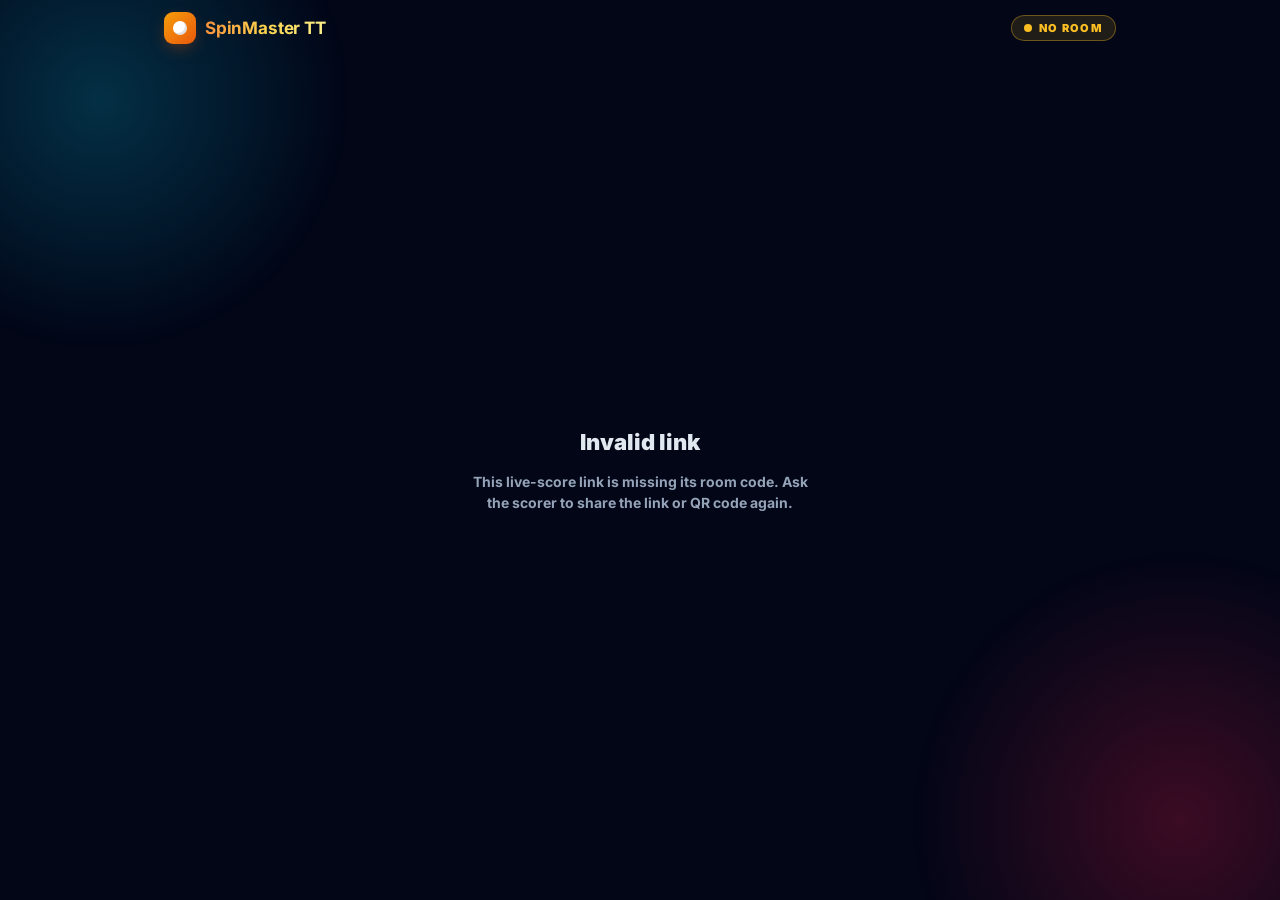
<file: watch.html>
<!DOCTYPE html>
<html lang="en">
<head>
<meta charset="UTF-8">
<meta name="viewport" content="width=device-width, initial-scale=1, viewport-fit=cover">
<meta name="theme-color" content="#020617">
<title>SpinMaster TT - Live Score</title>
<style>
  /* fonts are optional: if the files sit next to this page they are used, otherwise system fonts take over */
  @font-face{font-family:'Teko';font-weight:700;font-display:swap;src:url(teko-latin-700-normal.woff2) format('woff2'),url(fonts/teko-latin-700-normal.woff2) format('woff2');}
  @font-face{font-family:'Inter';font-weight:700;font-display:swap;src:url(inter-latin-700-normal.woff2) format('woff2'),url(fonts/inter-latin-700-normal.woff2) format('woff2');}
  @font-face{font-family:'Inter';font-weight:900;font-display:swap;src:url(inter-latin-900-normal.woff2) format('woff2'),url(fonts/inter-latin-900-normal.woff2) format('woff2');}

  :root{--bg:#020617;--card:#0f172a;--line:#1e293b;--tx:#e2e8f0;--mut:#94a3b8;--cy:#22d3ee;--ro:#fb7185;--am:#fbbf24;
        --ease:cubic-bezier(.22,1,.36,1);--spring:cubic-bezier(.34,1.56,.64,1)}
  *{box-sizing:border-box;margin:0;padding:0}
  [hidden]{display:none!important}
  html,body{min-height:100%}
  body{background:var(--bg);color:var(--tx);font-family:'Inter',system-ui,-apple-system,'Segoe UI',Roboto,Helvetica,Arial,sans-serif;
       -webkit-font-smoothing:antialiased;overflow-x:hidden;min-height:100vh;min-height:100dvh;-webkit-tap-highlight-color:transparent}
  .score,.lt-s,.big{font-family:'Teko','Arial Narrow',Impact,sans-serif}

  /* backdrop */
  .orbs{position:fixed;inset:0;z-index:-1;overflow:hidden;pointer-events:none}
  .orbs span{position:absolute;border-radius:50%;animation:drift 20s ease-in-out infinite alternate}
  .orbs .o1{width:520px;height:520px;top:-160px;left:-160px;background:radial-gradient(circle,rgba(8,145,178,.30),transparent 68%)}
  .orbs .o2{width:560px;height:560px;bottom:-200px;right:-180px;background:radial-gradient(circle,rgba(225,29,72,.26),transparent 68%);animation-delay:-7s}
  @keyframes drift{to{transform:translate3d(70px,50px,0) scale(1.18)}}

  #app{max-width:980px;margin:0 auto;padding:calc(env(safe-area-inset-top,0px) + 12px) 14px calc(env(safe-area-inset-bottom,0px) + 14px);
       display:flex;flex-direction:column;gap:12px;min-height:100vh;min-height:100dvh}

  /* top bar */
  .top{display:flex;align-items:center;justify-content:space-between;gap:10px}
  .brand{display:flex;align-items:center;gap:9px;font-weight:900;font-size:17px;letter-spacing:-.01em}
  .brand b{background:linear-gradient(90deg,#fb923c,#fcd34d,#fef08a);-webkit-background-clip:text;background-clip:text;color:transparent}
  .logo{width:32px;height:32px;border-radius:9px;background:linear-gradient(135deg,#f59e0b,#ea580c);display:grid;place-items:center;box-shadow:0 6px 18px -6px rgba(234,88,12,.6);animation:logoFloat 3.2s ease-in-out infinite}
  .logo i{width:14px;height:14px;border-radius:50%;background:#fff;box-shadow:inset -2px -2px 0 rgba(0,0,0,.12)}
  @keyframes logoFloat{0%,100%{transform:translateY(0) rotate(0)}50%{transform:translateY(-2px) rotate(-7deg)}}
  .pill{display:inline-flex;align-items:center;gap:7px;padding:5px 12px;border-radius:999px;font-size:11px;font-weight:800;letter-spacing:.12em;text-transform:uppercase;border:1px solid;transition:all .3s}
  .pill i{width:8px;height:8px;border-radius:50%;background:currentColor}
  .pill[data-s="live"]{color:var(--ro);background:rgba(244,63,94,.14);border-color:rgba(244,63,94,.4)}
  .pill[data-s="live"] i{animation:livePulse 1.4s infinite}
  .pill[data-s="connecting"],.pill[data-s="retry"]{color:var(--am);background:rgba(251,191,36,.12);border-color:rgba(251,191,36,.35)}
  .pill[data-s="connecting"] i,.pill[data-s="retry"] i{animation:blink 1s infinite}
  @keyframes livePulse{0%{box-shadow:0 0 0 0 rgba(251,113,133,.7)}100%{box-shadow:0 0 0 9px rgba(251,113,133,0)}}
  @keyframes blink{50%{opacity:.25}}

  /* waiting / invalid */
  .center{flex:1;display:flex;flex-direction:column;align-items:center;justify-content:center;gap:16px;text-align:center;padding:30px 10px;animation:viewIn .6s var(--ease) backwards}
  .center h1{font-size:22px;font-weight:900}
  .center p{color:var(--mut);font-size:14px;max-width:340px;line-height:1.5}
  .stage{position:relative;width:110px;height:120px}
  .sball{position:absolute;left:50%;top:0;width:32px;height:32px;margin-left:-16px;border-radius:50%;background:radial-gradient(circle at 30% 30%,#fff,#fde68a 40%,#f59e0b);box-shadow:0 0 26px rgba(251,191,36,.7);animation:bounce .7s cubic-bezier(.45,0,.55,1) infinite alternate}
  .stable{position:absolute;left:50%;bottom:4px;width:104px;height:4px;margin-left:-52px;border-radius:4px;background:linear-gradient(90deg,transparent,#38bdf8,transparent)}
  @keyframes bounce{0%{transform:translateY(0) scale(.92,1.08)}100%{transform:translateY(80px) scale(1.14,.86)}}
  @keyframes viewIn{from{opacity:0;transform:translateY(16px) scale(.985)}to{opacity:1;transform:none}}

  /* match meta */
  #board{display:flex;flex-direction:column;gap:12px;flex:1;animation:viewIn .5s var(--ease) backwards}
  .meta{display:flex;align-items:center;gap:10px;flex-wrap:wrap;background:rgba(15,23,42,.8);border:1px solid var(--line);border-radius:18px;padding:10px 14px}
  .tag{padding:4px 12px;border-radius:9px;background:rgba(249,115,22,.18);color:#fb923c;border:1px solid rgba(249,115,22,.3);font-weight:800;font-size:12px;letter-spacing:.08em;text-transform:uppercase}
  .rule{font-size:12px;color:var(--mut);font-weight:600}
  .banner{margin-left:auto;padding:4px 12px;border-radius:999px;font-size:12px;font-weight:900;letter-spacing:.06em;text-transform:uppercase;border:1px solid}
  .banner.deuce{color:#fcd34d;background:rgba(245,158,11,.16);border-color:rgba(245,158,11,.4)}
  .banner.game{color:#67e8f9;background:rgba(6,182,212,.16);border-color:rgba(6,182,212,.4)}
  .banner.match{color:#fda4af;background:rgba(244,63,94,.18);border-color:rgba(244,63,94,.45);animation:matchPulse 1s ease-in-out infinite}
  @keyframes matchPulse{50%{opacity:.55}}
  .pop{animation:pop .6s var(--spring)}
  @keyframes pop{0%{transform:scale(.35) rotate(-8deg);opacity:0}60%{transform:scale(1.18) rotate(2deg);opacity:1}100%{transform:none}}

  /* win probability */
  .wp{display:flex;align-items:center;gap:8px;background:rgba(15,23,42,.8);border:1px solid var(--line);border-radius:16px;padding:8px 12px;font-size:11px;font-weight:800}
  .wp b{width:36px;font-variant-numeric:tabular-nums;font-weight:900}
  .wp .nm{max-width:26%;overflow:hidden;text-overflow:ellipsis;white-space:nowrap}
  .wp .trk{flex:1;height:8px;border-radius:99px;overflow:hidden;background:#1e293b;display:flex}
  .wp .trk i{display:block;height:100%;background:var(--cy);transition:width .7s var(--ease)}
  .wp .trk u{display:block;flex:1;background:var(--ro)}
  .wp.rev,.wp.rev .trk{flex-direction:row-reverse}
  /* teams */
  .teams{position:relative;display:flex;gap:10px;flex:1;min-height:330px}
  .teams.flipped{flex-direction:row-reverse}
  .team{--c:var(--cy);flex:1;min-width:0;position:relative;border-radius:26px;padding:14px;display:flex;flex-direction:column;justify-content:space-between;overflow:hidden;
        border:2px solid;transition:box-shadow .45s ease}
  .t1{background:linear-gradient(180deg,#0f172a,rgba(8,51,68,.5));border-color:rgba(34,211,238,.3)}
  .t2{--c:var(--ro);background:linear-gradient(180deg,#0f172a,rgba(76,5,25,.5));border-color:rgba(251,113,133,.3)}
  .t1.lead{box-shadow:0 0 0 1px rgba(34,211,238,.4),0 12px 50px -12px rgba(34,211,238,.5)}
  .t2.lead{box-shadow:0 0 0 1px rgba(251,113,133,.4),0 12px 50px -12px rgba(251,113,133,.5)}
  .hit{animation:hit .65s ease-out}
  @keyframes hit{0%{box-shadow:0 0 0 0 var(--c),inset 0 0 70px 0 var(--c)}100%{box-shadow:0 0 0 30px transparent,inset 0 0 70px 0 transparent}}
  .name-row{display:flex;align-items:center;gap:8px}
  .dot{width:12px;height:12px;border-radius:50%;background:var(--c);box-shadow:0 0 12px var(--c);flex:none}
  .name-row h2{font-size:clamp(15px,4.4vw,26px);font-weight:900;letter-spacing:-.01em;overflow:hidden;text-overflow:ellipsis;white-space:nowrap}
  .sub{font-size:11px;color:var(--c);opacity:.85;font-weight:600;margin-top:2px;min-height:14px}
  .pips{display:flex;gap:6px;margin-top:8px}
  .pip{width:14px;height:14px;border-radius:50%;border:2px solid var(--c);opacity:.5;transition:all .3s}
  .pip.on{background:var(--c);opacity:1;box-shadow:0 0 10px var(--c)}
  .score{text-align:center;font-weight:700;line-height:.85;font-size:clamp(84px,min(30vw,34vh),240px);margin:auto 0;padding:6px 0;text-shadow:0 0 28px color-mix(in srgb,var(--c) 30%,transparent)}
  .up{animation:scoreUp .55s var(--ease)}
  .down{animation:scoreDown .35s var(--ease)}
  @keyframes scoreUp{0%{transform:translateY(42%) scale(.55);opacity:0;filter:blur(6px)}55%{transform:translateY(-9%) scale(1.24);opacity:1;filter:blur(0)}100%{transform:none;opacity:1}}
  @keyframes scoreDown{0%{transform:translateY(-38%) scale(.8);opacity:0}100%{transform:none;opacity:1}}
  .foot{display:flex;align-items:center;min-height:36px;padding-top:8px;border-top:1px solid rgba(255,255,255,.07)}
  .serve{display:flex;align-items:center;gap:9px}
  .ball{width:24px;height:24px;border-radius:50%;background:#fbbf24;display:grid;place-items:center;box-shadow:0 0 14px rgba(251,191,36,.65);animation:ballBounce 1s ease-in-out infinite;flex:none}
  .ball::after{content:"";width:6px;height:6px;border-radius:50%;background:#0f172a}
  @keyframes ballBounce{0%,100%{transform:translateY(0) scale(1.14,.86)}50%{transform:translateY(-8px) scale(.96,1.05)}}
  .serve b{display:block;font-size:12px;font-weight:900;color:#fcd34d;letter-spacing:.06em}
  .serve small{display:block;font-size:10px;color:rgba(253,230,138,.8);font-weight:600}
  .recv{font-size:11px;font-weight:700;color:var(--mut);text-transform:uppercase;letter-spacing:.06em}
  .swap{animation:serveIn .55s var(--spring)}
  @keyframes serveIn{0%{transform:translateX(-22px) scale(.4);opacity:0}100%{transform:none;opacity:1}}
  .fx-ball{position:absolute;left:0;top:0;width:18px;height:18px;border-radius:50%;pointer-events:none;z-index:20;background:radial-gradient(circle at 30% 30%,#fff,#fde68a 45%,#f59e0b);box-shadow:0 0 16px rgba(251,191,36,.9)}

  .hist{display:flex;flex-wrap:wrap;gap:6px;min-height:0}
  .hist span{padding:3px 10px;border-radius:8px;background:#1e293b;border:1px solid #334155;font-size:12px;font-weight:700;color:#cbd5e1}
  .hist span.w1{color:#67e8f9;border-color:rgba(34,211,238,.35)}
  .hist span.w2{color:#fda4af;border-color:rgba(251,113,133,.35)}
  .hist span.new{animation:pill .6s var(--spring)}
  @keyframes pill{0%{transform:scale(0) translateY(-10px);opacity:0}70%{transform:scale(1.18);opacity:1}100%{transform:none}}
  .comm{display:flex;align-items:center;gap:10px;background:rgba(15,23,42,.6);border:1px solid var(--line);border-radius:14px;padding:10px 12px;font-size:12.5px;color:#cbd5e1;font-weight:500}
  .comm em{font-style:normal;flex:none;padding:2px 8px;border-radius:6px;background:rgba(245,158,11,.2);color:#fcd34d;font-size:10px;font-weight:900;letter-spacing:.06em}
  .comm.in span{animation:commIn .5s var(--ease)}
  @keyframes commIn{from{opacity:0;transform:translateX(14px)}to{opacity:1;transform:none}}
  .ago{text-align:center;font-size:11px;color:#64748b;font-weight:600}

  /* overlays */
  .ov{position:fixed;inset:0;z-index:50;display:flex;align-items:center;justify-content:center;padding:18px;background:rgba(2,6,23,.86);backdrop-filter:blur(6px);-webkit-backdrop-filter:blur(6px);animation:fade .25s ease backwards}
  @keyframes fade{from{opacity:0}}
  .card{width:100%;max-width:400px;background:var(--card);border:1px solid #334155;border-radius:28px;padding:26px 22px;text-align:center;display:flex;flex-direction:column;gap:12px;box-shadow:0 30px 80px -20px #000;animation:popIn .55s var(--spring) backwards}
  @keyframes popIn{0%{opacity:0;transform:translateY(28px) scale(.9)}65%{opacity:1;transform:translateY(-4px) scale(1.015)}100%{transform:none}}
  .card .k{font-size:12px;font-weight:900;letter-spacing:.2em;color:#fbbf24;text-transform:uppercase}
  .card h3{font-size:30px;font-weight:900}
  .card p{font-size:14px;color:#cbd5e1}
  .trophy{font-size:54px;animation:trophy .8s var(--spring) .15s backwards}
  @keyframes trophy{0%{transform:scale(0) rotate(-35deg)}60%{transform:scale(1.25) rotate(10deg)}100%{transform:none}}
  .rows{background:#020617;border:1px solid var(--line);border-radius:16px;overflow:hidden;text-align:left}
  .rows div{display:flex;justify-content:space-between;padding:9px 14px;font-size:14px;border-top:1px solid var(--line)}
  .rows div:first-child{border-top:0}
  .rows b{font-variant-numeric:tabular-nums}
  .btn{margin-top:4px;padding:12px;border-radius:14px;border:0;background:linear-gradient(90deg,#f97316,#f59e0b);color:#0f172a;font-weight:900;font-size:14px;cursor:pointer}
  .btn:active{transform:scale(.96)}
  .ring{position:relative;width:176px;height:176px;margin:4px auto}
  .ring svg{position:absolute;inset:0;width:100%;height:100%;transform:rotate(-90deg)}
  .ring .big{position:absolute;inset:0;display:grid;place-items:center;font-size:84px;font-weight:700;color:#d8b4fe}
  .ring .big.low{color:#fda4af;animation:tick 1s ease-in-out infinite}
  @keyframes tick{15%{transform:scale(1.14)}}
  #toast{position:fixed;left:50%;bottom:calc(env(safe-area-inset-bottom,0px) + 26px);transform:translate(-50%,20px);z-index:60;background:#1e293b;border:1px solid #334155;color:#fff;padding:10px 18px;border-radius:14px;font-size:13px;font-weight:700;box-shadow:0 12px 40px -10px #000;opacity:0;pointer-events:none;transition:opacity .25s,transform .4s var(--spring);max-width:92vw;text-align:center}
  #toast.show{opacity:1;transform:translate(-50%,0)}
  #confetti{position:fixed;inset:0;pointer-events:none;z-index:70}

  /* OBS lower-third mode (?obs=1) */
  #lower{display:none}
  body.obs{background:transparent}
  body.obs .orbs,body.obs #app,body.obs #toast{display:none!important}
  body.obs #lower.show{display:flex}
  #lower{position:fixed;left:50%;bottom:4vh;transform:translateX(-50%);align-items:stretch;border-radius:.9rem;overflow:hidden;
         box-shadow:0 .6rem 2rem rgba(0,0,0,.55);font-size:1rem;animation:lowerIn .8s var(--ease) backwards;border:1px solid rgba(255,255,255,.12)}
  @keyframes lowerIn{from{opacity:0;transform:translate(-50%,40px)}}
  .lt-team{display:flex;align-items:center;gap:.7rem;padding:.5rem .9rem;min-width:14rem}
  .lt-1{background:linear-gradient(90deg,#083344,#0f172a)}
  .lt-2{background:linear-gradient(270deg,#4c0519,#0f172a);flex-direction:row-reverse;text-align:right}
  .lt-name{font-weight:900;text-transform:uppercase;font-size:1.05rem;flex:1;white-space:nowrap}
  .lt-ball{width:.9rem;height:.9rem;border-radius:50%;background:#fbbf24;box-shadow:0 0 .6rem #fbbf24;flex:none;visibility:hidden}
  .lt-ball.on{visibility:visible;animation:ballBounce 1s ease-in-out infinite}
  .lt-g{background:#020617;border-radius:.4rem;padding:.1rem .55rem;font-weight:800;font-size:.9rem}
  .lt-1 .lt-g{color:var(--cy)} .lt-2 .lt-g{color:var(--ro)}
  .lt-s{font-size:2.7rem;line-height:1;min-width:2.3rem;text-align:center;font-weight:700}
  .lt-mid{background:#020617;padding:.4rem 1.1rem;display:flex;flex-direction:column;align-items:center;justify-content:center;gap:.1rem}
  .lt-mid b{font-size:.78rem;color:#fb923c;letter-spacing:.12em;font-weight:900}
  .lt-mid small{font-size:.66rem;color:#cbd5e1;font-weight:700;letter-spacing:.04em}

  @media (prefers-reduced-motion:reduce){*,*::before,*::after{animation-duration:.01ms!important;animation-iteration-count:1!important;transition-duration:.01ms!important}.orbs{display:none}}
</style>
</head>
<body>
<div class="orbs" aria-hidden="true"><span class="o1"></span><span class="o2"></span></div>

<div id="app">
  <header class="top">
    <div class="brand"><div class="logo"><i></i></div><b>SpinMaster TT</b></div>
    <div class="pill" id="conn" data-s="connecting"><i></i><span id="connText">Connecting</span></div>
  </header>

  <section class="center" id="invalid" hidden>
    <h1>Invalid link</h1>
    <p>This live-score link is missing its room code. Ask the scorer to share the link or QR code again.</p>
  </section>

  <section class="center" id="waiting">
    <div class="stage"><div class="sball"></div><div class="stable"></div></div>
    <h1 id="waitTitle">Waiting for the match</h1>
    <p id="waitText">The score will appear here the moment the scorer starts the match. You can keep this page open.</p>
  </section>

  <section id="board" hidden>
    <div class="meta">
      <span class="tag" id="gameTag">Game 1</span>
      <span class="rule" id="ruleTag"></span>
      <span class="banner" id="banner" hidden></span>
    </div>

    <div class="wp" id="wp" hidden><span class="nm" id="wpNA" style="color:var(--cy)"></span><b id="wpPA" style="color:#a5f3fc;text-align:right">50%</b><div class="trk" id="wpTrk"><i id="wpBar" style="width:50%"></i><u></u></div><b id="wpPB" style="color:#fecdd3">50%</b><span class="nm" id="wpNB" style="color:var(--ro)"></span></div>

    <div class="teams" id="teams">
      <article class="team t1" id="team1">
        <div>
          <div class="name-row"><span class="dot"></span><h2 id="n1">-</h2></div>
          <p class="sub" id="s1"></p>
          <div class="pips" id="pips1"></div>
        </div>
        <div class="score" id="sc1">0</div>
        <div class="foot">
          <div class="serve" id="sv1" hidden><span class="ball"></span><div><b>SERVING</b><small id="sd1"></small></div></div>
          <span class="recv" id="rv1">Receiving</span>
        </div>
      </article>
      <article class="team t2" id="team2">
        <div>
          <div class="name-row"><span class="dot"></span><h2 id="n2">-</h2></div>
          <p class="sub" id="s2"></p>
          <div class="pips" id="pips2"></div>
        </div>
        <div class="score" id="sc2">0</div>
        <div class="foot">
          <div class="serve" id="sv2" hidden><span class="ball"></span><div><b>SERVING</b><small id="sd2"></small></div></div>
          <span class="recv" id="rv2">Receiving</span>
        </div>
      </article>
    </div>

    <div class="hist" id="hist"></div>
    <div class="comm" id="comm"><em>LIVE</em><span id="commText"></span></div>
    <div class="ago" id="ago"></div>
  </section>
</div>

<!-- OBS / stream lower-third (?obs=1) -->
<div id="lower">
  <div class="lt-team lt-1"><span class="lt-ball" id="lb1"></span><span class="lt-name" id="ln1"></span><span class="lt-g" id="lg1">0</span><span class="lt-s big" id="ls1">0</span></div>
  <div class="lt-mid"><b id="lm1">GAME 1</b><small id="lm2"></small></div>
  <div class="lt-team lt-2"><span class="lt-ball" id="lb2"></span><span class="lt-name" id="ln2"></span><span class="lt-g" id="lg2">0</span><span class="lt-s big" id="ls2">0</span></div>
</div>

<!-- timeout -->
<div class="ov" id="timeout" hidden>
  <div class="card">
    <span class="k" style="color:#d8b4fe">Timeout</span>
    <div class="ring">
      <svg viewBox="0 0 120 120" aria-hidden="true"><circle cx="60" cy="60" r="54" fill="none" stroke="#1e293b" stroke-width="8"/>
        <circle id="ring" cx="60" cy="60" r="54" fill="none" stroke="#a855f7" stroke-width="8" stroke-linecap="round" stroke-dasharray="339.292" stroke-dashoffset="0" style="transition:stroke-dashoffset 1s linear,stroke .4s"/></svg>
      <div class="big" id="tcount">60</div>
    </div>
    <p>Play resumes shortly.</p>
  </div>
</div>

<!-- match over -->
<div class="ov" id="over" hidden>
  <div class="card">
    <div class="trophy">🏆</div>
    <span class="k">Match winner</span>
    <h3 id="ovWinner">-</h3>
    <p id="ovSub"></p>
    <div class="rows" id="ovRows"></div>
    <button class="btn" id="ovClose" type="button">Close</button>
  </div>
</div>

<div id="toast"></div>
<canvas id="confetti"></canvas>

<script>
(function () {
  'use strict';
  var $ = function (id) { return document.getElementById(id); };
  var qs = new URLSearchParams(location.search);
  var room = (qs.get('r') || location.hash.replace(/^#/, '')).toLowerCase().replace(/[^a-z0-9]/g, '').slice(0, 24);
  var server = (qs.get('s') || 'https://ntfy.sh').replace(/\/+$/, '');
  var obs = qs.get('obs') === '1';
  var zoom = parseFloat(qs.get('z')) || 1;
  var reduce = !!(window.matchMedia && matchMedia('(prefers-reduced-motion: reduce)').matches);

  if (obs) {
    document.body.classList.add('obs');
    document.documentElement.style.fontSize = (16 * Math.min(Math.max(zoom, 0.5), 4)) + 'px';
  }
  if (!/^[a-z0-9]{6,24}$/.test(room)) {
    $('waiting').hidden = true; $('invalid').hidden = false; setConn('retry', 'No room');
    return;
  }
  var topic = 'smtt-' + room;

  /* ------------------------------------------------ helpers */
  function num(x, d) { x = +x; return isFinite(x) ? x : (d || 0); }
  function str(x, n) { return String(x == null ? '' : x).slice(0, n || 40); }
  function arr(x) { return Array.isArray(x) ? x : []; }
  function retrigger(el, cls) {
    if (!el) return;
    el.classList.remove(cls); void el.offsetWidth; el.classList.add(cls);
    el.addEventListener('animationend', function done(e) { if (e.target !== el) return; el.classList.remove(cls); el.removeEventListener('animationend', done); });
  }
  function setConn(s, text) {
    $('conn').setAttribute('data-s', s);
    $('connText').textContent = text || ({ live: 'Live', connecting: 'Connecting', retry: 'Reconnecting' }[s]);
  }
  var toastTimer;
  function toast(msg) {
    var t = $('toast'); t.textContent = msg; t.classList.add('show');
    clearTimeout(toastTimer); toastTimer = setTimeout(function () { t.classList.remove('show'); }, 3600);
  }

  /* untrusted input: anything on the wire is validated and only ever shown as text */
  function norm(m) {
    if (!m || typeof m !== 'object' || m.v !== 1) return null;
    var n = arr(m.n), sc = arr(m.sc), g = arr(m.g), p = arr(m.p);
    return {
      ts: num(m.ts), e: str(m.e, 8),
      st: ['live', 'idle', 'done', 'off'].indexOf(m.st) >= 0 ? m.st : 'idle',
      d: m.d ? 1 : 0,
      n: [str(n[0] || 'Player 1', 24), str(n[1] || 'Player 2', 24)],
      p: [arr(p[0]).slice(0, 2).map(function (x) { return str(x, 16); }), arr(p[1]).slice(0, 2).map(function (x) { return str(x, 16); })],
      sc: [num(sc[0]), num(sc[1])], g: [num(g[0]), num(g[1])],
      h: arr(m.h).slice(0, 13).map(function (x) { x = arr(x); return [num(x[0]), num(x[1]), num(x[2])]; }),
      gn: num(m.gn, 1), bo: num(m.bo, 3), tg: num(m.tg, 11),
      sv: m.sv === 2 ? 2 : 1, sd: str(m.sd, 60), bn: str(m.bn, 30), cm: str(m.cm, 160),
      fl: m.fl ? 1 : 0, wp: m.wp == null ? null : num(m.wp), to: m.to == null ? null : num(m.to)
    };
  }

  /* ------------------------------------------------ rendering */
  var cur = null, lastRx = 0, toEnd = null, toTimer = null, overShownFor = 0;

  function apply(m) {
    var prev = cur;
    if (prev && m.ts <= prev.ts) return;          // duplicate or out of order
    var first = !prev;
    cur = m; lastRx = Date.now();

    var show = m.st === 'live' || m.st === 'done';
    if (!obs) {
      $('board').hidden = !show;
      $('waiting').hidden = show;
      if (!show) {
        $('waitTitle').textContent = m.st === 'off' ? 'Broadcast ended' : 'Waiting for the match';
        $('waitText').textContent = m.st === 'off'
          ? 'The scorer has stopped the live broadcast. Thanks for watching!'
          : 'The score will appear here the moment the scorer starts the match. You can keep this page open.';
      }
    }
    if (show) { renderBoard(m, prev, first); renderLower(m); }
    else $('lower').classList.remove('show');

    renderTimeout(m);
    handleEvents(m, prev, first);
  }

  function renderBoard(m, prev, first) {
    var need = Math.ceil(m.bo / 2);
    $('gameTag').textContent = 'Game ' + m.gn;
    $('ruleTag').textContent = (m.bo === 1 ? 'Single game' : 'Best of ' + m.bo) + ' \u00b7 ' + m.tg + ' pts';
    $('teams').classList.toggle('flipped', !!m.fl);

    for (var i = 0; i < 2; i++) {
      var k = i + 1;
      $('n' + k).textContent = m.n[i];
      $('s' + k).textContent = m.d && m.p[i].length ? m.p[i].join(' & ') : '';
      $('sc' + k).textContent = m.sc[i];
      $('team' + k).classList.toggle('lead', m.sc[i] > m.sc[1 - i]);

      var pips = $('pips' + k);
      if (pips.childNodes.length !== need) {
        pips.textContent = '';
        for (var j = 0; j < need; j++) { var d = document.createElement('span'); d.className = 'pip'; pips.appendChild(d); }
      }
      for (var q = 0; q < pips.childNodes.length; q++) pips.childNodes[q].classList.toggle('on', q < m.g[i]);

      var serving = m.st === 'live' && m.sv === k;
      $('sv' + k).hidden = !serving;
      $('rv' + k).hidden = serving || m.st !== 'live';
      if (serving) $('sd' + k).textContent = m.sd;
    }

    var b = $('banner');
    if (m.bn && m.st === 'live') {
      b.hidden = false; b.textContent = m.bn;
      var up = m.bn.toUpperCase();
      b.className = 'banner ' + (up.indexOf('MATCH') >= 0 ? 'match' : up.indexOf('DEUCE') >= 0 ? 'deuce' : 'game');
    } else b.hidden = true;

    var hist = $('hist'), old = hist.childNodes.length;
    hist.textContent = '';
    m.h.forEach(function (x, idx) {
      var s = document.createElement('span');
      s.className = 'w' + x[2] + (idx === m.h.length - 1 && m.h.length > old ? ' new' : '');
      s.textContent = 'G' + (idx + 1) + ': ' + x[0] + '-' + x[1];
      hist.appendChild(s);
    });

    $('commText').textContent = m.cm;

    var wp = $('wp');
    if (m.st === 'live' && m.wp != null) {
      wp.hidden = false;
      $('wpNA').textContent = m.n[0].split(' ')[0]; $('wpNB').textContent = m.n[1].split(' ')[0];
      $('wpPA').textContent = m.wp + '%'; $('wpPB').textContent = (100 - m.wp) + '%';
      $('wpBar').style.width = m.wp + '%';
      wp.classList.toggle('rev', !!m.fl);
    } else wp.hidden = true;

    if (prev && !reduce) {
      if (m.sc[0] !== prev.sc[0]) retrigger($('sc1'), m.sc[0] > prev.sc[0] ? 'up' : 'down');
      if (m.sc[1] !== prev.sc[1]) retrigger($('sc2'), m.sc[1] > prev.sc[1] ? 'up' : 'down');
      if (m.bn && m.bn !== prev.bn) retrigger($('banner'), 'pop');
      if (m.sv !== prev.sv) retrigger($('sv' + m.sv), 'swap');
      if (m.cm !== prev.cm) retrigger($('comm'), 'in');
    }
  }

  function renderLower(m) {
    $('ln1').textContent = m.n[0]; $('ln2').textContent = m.n[1];
    $('lg1').textContent = m.g[0]; $('lg2').textContent = m.g[1];
    $('ls1').textContent = m.sc[0]; $('ls2').textContent = m.sc[1];
    $('lm1').textContent = 'GAME ' + m.gn;
    $('lm2').textContent = (m.bo === 1 ? 'SINGLE' : 'BEST OF ' + m.bo) + ' \u00b7 ' + m.tg + ' PTS';
    $('lb1').classList.toggle('on', m.st === 'live' && m.sv === 1);
    $('lb2').classList.toggle('on', m.st === 'live' && m.sv === 2);
    if (obs) $('lower').classList.add('show');
  }

  /* ------------------------------------------------ events: ball flight, game toast, match over */
  function handleEvents(m, prev, first) {
    if (m.st === 'done') {
      var fresh = !first && m.e === 'match' && m.ts !== overShownFor;
      if (first || fresh) {
        if (m.ts !== overShownFor) { overShownFor = m.ts; showOver(m); if (fresh) confetti(); }
      }
      return;
    }
    $('over').hidden = true;
    if (first || !prev) return;

    if (m.gn === prev.gn && m.st === 'live') {
      var d1 = m.sc[0] - prev.sc[0], d2 = m.sc[1] - prev.sc[1];
      if (d1 > 0 && d2 === 0) { flyBall(1); hit(1); }
      else if (d2 > 0 && d1 === 0) { flyBall(2); hit(2); }
    }
    if (m.e === 'game' && m.h.length) {
      var last = m.h[m.h.length - 1];
      toast('Game ' + m.h.length + ': ' + (last[2] === 1 ? m.n[0] : m.n[1]) + ' wins ' + last[0] + '-' + last[1]);
    }
  }

  function hit(team) { retrigger($('team' + team), 'hit'); }

  function flyBall(team) {
    if (reduce || obs) return;
    var grid = $('teams'), to = $('team' + team), from = $('team' + (3 - team));
    if (!grid.animate || !grid.offsetWidth) return;
    var g = grid.getBoundingClientRect(), a = from.getBoundingClientRect(), b = to.getBoundingClientRect();
    var sx = a.left - g.left + a.width / 2, sy = a.top - g.top + a.height * 0.8;
    var ex = b.left - g.left + b.width / 2, ey = b.top - g.top + b.height * 0.42;
    var mx = (sx + ex) / 2, my = Math.min(sy, ey) - Math.min(110, g.height * 0.28), h = 9;
    var ball = document.createElement('div'); ball.className = 'fx-ball'; grid.appendChild(ball);
    var an = ball.animate([
      { transform: 'translate(' + (sx - h) + 'px,' + (sy - h) + 'px) scale(.6)', opacity: 0 },
      { transform: 'translate(' + ((sx + mx) / 2 - h) + 'px,' + ((sy + my) / 2 - h) + 'px) scale(1)', opacity: 1, offset: 0.25 },
      { transform: 'translate(' + (mx - h) + 'px,' + (my - h) + 'px) scale(1.2)', opacity: 1, offset: 0.5 },
      { transform: 'translate(' + (ex - h) + 'px,' + (ey - h) + 'px) scale(.85)', opacity: 1, offset: 0.92 },
      { transform: 'translate(' + (ex - h) + 'px,' + (ey - h) + 'px) scale(.3)', opacity: 0 }
    ], { duration: 460, easing: 'cubic-bezier(.4,0,.6,1)' });
    an.onfinish = function () { ball.remove(); };
    setTimeout(function () { ball.remove(); }, 900);
  }

  function showOver(m) {
    var w = m.g[0] > m.g[1] ? 0 : 1;
    $('ovWinner').textContent = m.n[w];
    $('ovSub').textContent = 'Defeated ' + m.n[1 - w] + ' (' + m.g[w] + ' - ' + m.g[1 - w] + ')';
    var rows = $('ovRows'); rows.textContent = '';
    m.h.forEach(function (x, i) {
      var r = document.createElement('div'), a = document.createElement('span'), b = document.createElement('b');
      a.textContent = 'Game ' + (i + 1); b.textContent = x[0] + ' - ' + x[1];
      b.style.color = x[2] === 1 ? '#67e8f9' : '#fda4af';
      r.appendChild(a); r.appendChild(b); rows.appendChild(r);
    });
    if (!obs) $('over').hidden = false;
  }
  $('ovClose').addEventListener('click', function () { $('over').hidden = true; });

  /* ------------------------------------------------ timeout countdown (uses the viewer's own clock) */
  function renderTimeout(m) {
    if (m.to == null) { toEnd = null; $('timeout').hidden = true; clearInterval(toTimer); toTimer = null; return; }
    if (obs) return;
    toEnd = Date.now() + m.to * 1000;
    $('timeout').hidden = false;
    clearInterval(toTimer); toTimer = setInterval(tickTimeout, 250); tickTimeout();
  }
  function tickTimeout() {
    if (toEnd == null) return;
    var left = Math.max(0, Math.ceil((toEnd - Date.now()) / 1000));
    $('tcount').textContent = left;
    $('tcount').classList.toggle('low', left <= 10 && left > 0);
    $('ring').style.strokeDashoffset = String(339.292 * (1 - left / 60));
    $('ring').style.stroke = left <= 10 ? '#fb7185' : '#a855f7';
    if (left <= 0) { $('timeout').hidden = true; clearInterval(toTimer); toTimer = null; toEnd = null; }
  }

  /* ------------------------------------------------ confetti */
  function confetti() {
    if (reduce) return;
    var cv = $('confetti'), ctx = cv.getContext('2d');
    var W = cv.width = innerWidth, H = cv.height = innerHeight, parts = [];
    var cols = ['#f59e0b', '#fbbf24', '#ef4444', '#10b981', '#22d3ee', '#3b82f6', '#ec4899', '#a78bfa'];
    function burst(x, y, ang, spread, n, pw) {
      for (var i = 0; i < n; i++) {
        var a = ang + (Math.random() - 0.5) * spread, v = pw * (0.45 + Math.random() * 0.65);
        parts.push({ x: x, y: y, vx: Math.cos(a) * v, vy: Math.sin(a) * v, w: 6 + Math.random() * 7, h: 4 + Math.random() * 6, r: Math.random() * 6.28,
          vr: (Math.random() - 0.5) * 0.4, wb: Math.random() * 6.28, c: cols[(Math.random() * cols.length) | 0], rd: Math.random() < 0.25, l: 1, dc: 0.004 + Math.random() * 0.006 });
      }
    }
    burst(W * 0.15, H, -Math.PI / 2 - 0.35, 0.9, 70, 20);
    burst(W * 0.85, H, -Math.PI / 2 + 0.35, 0.9, 70, 20);
    burst(W / 2, H * 0.45, -Math.PI / 2, 6.28, 60, 13);
    (function frame() {
      ctx.clearRect(0, 0, W, H); var alive = false;
      for (var i = 0; i < parts.length; i++) {
        var p = parts[i];
        p.vx *= 0.985; p.vy = p.vy * 0.985 + 0.32; p.x += p.vx + Math.sin(p.wb) * 0.6; p.y += p.vy; p.r += p.vr; p.wb += 0.08; p.l -= p.dc;
        if (p.l <= 0 || p.y > H + 30) continue;
        alive = true; ctx.save(); ctx.globalAlpha = Math.min(1, p.l * 2.2); ctx.translate(p.x, p.y); ctx.rotate(p.r);
        ctx.scale(1, Math.abs(Math.cos(p.wb)) * 0.8 + 0.2); ctx.fillStyle = p.c;
        if (p.rd) { ctx.beginPath(); ctx.arc(0, 0, p.w / 2, 0, 6.28); ctx.fill(); } else ctx.fillRect(-p.w / 2, -p.h / 2, p.w, p.h);
        ctx.restore();
      }
      if (alive) requestAnimationFrame(frame); else ctx.clearRect(0, 0, W, H);
    })();
  }

  /* ------------------------------------------------ connection */
  var es = null, retryT = null;
  function connect() {
    clearTimeout(retryT);
    try { if (es) es.close(); } catch (e) {}
    setConn('connecting');
    try { es = new EventSource(server + '/' + topic + '/sse?since=latest'); }
    catch (e) { setConn('retry'); retryT = setTimeout(connect, 5000); return; }
    es.onopen = function () { setConn('live'); };
    es.onmessage = function (ev) {
      try {
        var j = JSON.parse(ev.data);
        if (j.event !== 'message') return;
        var m = norm(JSON.parse(j.message));
        if (m) apply(m);
      } catch (e) {}
    };
    es.onerror = function () {
      setConn('retry');
      if (es.readyState === 2) retryT = setTimeout(connect, 5000);
    };
  }
  connect();
  document.addEventListener('visibilitychange', function () {
    if (!document.hidden) { if (!es || es.readyState === 2) connect(); wake(); }
  });

  /* viewer heartbeat: lets the scorer's phone show a real "N watching" counter */
  var myId = Math.random().toString(36).slice(2, 10);
  function beat() {
    if (obs || document.hidden) return;
    try { fetch(server + '/' + topic + '-v', { method: 'POST', body: JSON.stringify({ id: myId }) }).catch(function () {}); } catch (e) {}
  }
  beat(); setInterval(beat, 25000);

  /* keep the screen awake while watching */
  var lock = null;
  function wake() { try { if (navigator.wakeLock && !obs) navigator.wakeLock.request('screen').then(function (l) { lock = l; }).catch(function () {}); } catch (e) {} }
  wake();

  setInterval(function () {
    if (!lastRx || !$('ago')) return;
    var s = Math.round((Date.now() - lastRx) / 1000);
    $('ago').textContent = s < 5 ? 'Updated just now' : 'Last update ' + (s < 90 ? s + 's' : Math.round(s / 60) + ' min') + ' ago';
  }, 5000);
})();
</script>
</body>
</html>
</file>
<file: style.css>
@font-face{font-family:'Inter';font-style:normal;font-weight:400;font-display:swap;src:url(inter-latin-400-normal.woff2) format('woff2'),url(fonts/inter-latin-400-normal.woff2) format('woff2');}
@font-face{font-family:'Inter';font-style:normal;font-weight:500;font-display:swap;src:url(inter-latin-500-normal.woff2) format('woff2'),url(fonts/inter-latin-500-normal.woff2) format('woff2');}
@font-face{font-family:'Inter';font-style:normal;font-weight:600;font-display:swap;src:url(inter-latin-600-normal.woff2) format('woff2'),url(fonts/inter-latin-600-normal.woff2) format('woff2');}
@font-face{font-family:'Inter';font-style:normal;font-weight:700;font-display:swap;src:url(inter-latin-700-normal.woff2) format('woff2'),url(fonts/inter-latin-700-normal.woff2) format('woff2');}
@font-face{font-family:'Inter';font-style:normal;font-weight:800;font-display:swap;src:url(inter-latin-800-normal.woff2) format('woff2'),url(fonts/inter-latin-800-normal.woff2) format('woff2');}
@font-face{font-family:'Inter';font-style:normal;font-weight:900;font-display:swap;src:url(inter-latin-900-normal.woff2) format('woff2'),url(fonts/inter-latin-900-normal.woff2) format('woff2');}
@font-face{font-family:'Teko';font-style:normal;font-weight:600;font-display:swap;src:url(teko-latin-600-normal.woff2) format('woff2'),url(fonts/teko-latin-600-normal.woff2) format('woff2');}
@font-face{font-family:'Teko';font-style:normal;font-weight:700;font-display:swap;src:url(teko-latin-700-normal.woff2) format('woff2'),url(fonts/teko-latin-700-normal.woff2) format('woff2');}
*,:after,:before{--tw-border-spacing-x:0;--tw-border-spacing-y:0;--tw-translate-x:0;--tw-translate-y:0;--tw-rotate:0;--tw-skew-x:0;--tw-skew-y:0;--tw-scale-x:1;--tw-scale-y:1;--tw-pan-x: ;--tw-pan-y: ;--tw-pinch-zoom: ;--tw-scroll-snap-strictness:proximity;--tw-gradient-from-position: ;--tw-gradient-via-position: ;--tw-gradient-to-position: ;--tw-ordinal: ;--tw-slashed-zero: ;--tw-numeric-figure: ;--tw-numeric-spacing: ;--tw-numeric-fraction: ;--tw-ring-inset: ;--tw-ring-offset-width:0px;--tw-ring-offset-color:#fff;--tw-ring-color:rgba(59,130,246,.5);--tw-ring-offset-shadow:0 0 #0000;--tw-ring-shadow:0 0 #0000;--tw-shadow:0 0 #0000;--tw-shadow-colored:0 0 #0000;--tw-blur: ;--tw-brightness: ;--tw-contrast: ;--tw-grayscale: ;--tw-hue-rotate: ;--tw-invert: ;--tw-saturate: ;--tw-sepia: ;--tw-drop-shadow: ;--tw-backdrop-blur: ;--tw-backdrop-brightness: ;--tw-backdrop-contrast: ;--tw-backdrop-grayscale: ;--tw-backdrop-hue-rotate: ;--tw-backdrop-invert: ;--tw-backdrop-opacity: ;--tw-backdrop-saturate: ;--tw-backdrop-sepia: ;--tw-contain-size: ;--tw-contain-layout: ;--tw-contain-paint: ;--tw-contain-style: }::backdrop{--tw-border-spacing-x:0;--tw-border-spacing-y:0;--tw-translate-x:0;--tw-translate-y:0;--tw-rotate:0;--tw-skew-x:0;--tw-skew-y:0;--tw-scale-x:1;--tw-scale-y:1;--tw-pan-x: ;--tw-pan-y: ;--tw-pinch-zoom: ;--tw-scroll-snap-strictness:proximity;--tw-gradient-from-position: ;--tw-gradient-via-position: ;--tw-gradient-to-position: ;--tw-ordinal: ;--tw-slashed-zero: ;--tw-numeric-figure: ;--tw-numeric-spacing: ;--tw-numeric-fraction: ;--tw-ring-inset: ;--tw-ring-offset-width:0px;--tw-ring-offset-color:#fff;--tw-ring-color:rgba(59,130,246,.5);--tw-ring-offset-shadow:0 0 #0000;--tw-ring-shadow:0 0 #0000;--tw-shadow:0 0 #0000;--tw-shadow-colored:0 0 #0000;--tw-blur: ;--tw-brightness: ;--tw-contrast: ;--tw-grayscale: ;--tw-hue-rotate: ;--tw-invert: ;--tw-saturate: ;--tw-sepia: ;--tw-drop-shadow: ;--tw-backdrop-blur: ;--tw-backdrop-brightness: ;--tw-backdrop-contrast: ;--tw-backdrop-grayscale: ;--tw-backdrop-hue-rotate: ;--tw-backdrop-invert: ;--tw-backdrop-opacity: ;--tw-backdrop-saturate: ;--tw-backdrop-sepia: ;--tw-contain-size: ;--tw-contain-layout: ;--tw-contain-paint: ;--tw-contain-style: }/*! tailwindcss v3.4.17 | MIT License | https://tailwindcss.com*/*,:after,:before{box-sizing:border-box;border:0 solid #e5e7eb}:after,:before{--tw-content:""}:host,html{line-height:1.5;-webkit-text-size-adjust:100%;-moz-tab-size:4;-o-tab-size:4;tab-size:4;font-family:ui-sans-serif,system-ui,sans-serif,Apple Color Emoji,Segoe UI Emoji,Segoe UI Symbol,Noto Color Emoji;font-feature-settings:normal;font-variation-settings:normal;-webkit-tap-highlight-color:transparent}body{margin:0;line-height:inherit}hr{height:0;color:inherit;border-top-width:1px}abbr:where([title]){-webkit-text-decoration:underline dotted;text-decoration:underline dotted}h1,h2,h3,h4,h5,h6{font-size:inherit;font-weight:inherit}a{color:inherit;text-decoration:inherit}b,strong{font-weight:bolder}code,kbd,pre,samp{font-family:ui-monospace,SFMono-Regular,Menlo,Monaco,Consolas,Liberation Mono,Courier New,monospace;font-feature-settings:normal;font-variation-settings:normal;font-size:1em}small{font-size:80%}sub,sup{font-size:75%;line-height:0;position:relative;vertical-align:baseline}sub{bottom:-.25em}sup{top:-.5em}table{text-indent:0;border-color:inherit;border-collapse:collapse}button,input,optgroup,select,textarea{font-family:inherit;font-feature-settings:inherit;font-variation-settings:inherit;font-size:100%;font-weight:inherit;line-height:inherit;letter-spacing:inherit;color:inherit;margin:0;padding:0}button,select{text-transform:none}button,input:where([type=button]),input:where([type=reset]),input:where([type=submit]){-webkit-appearance:button;background-color:transparent;background-image:none}:-moz-focusring{outline:auto}:-moz-ui-invalid{box-shadow:none}progress{vertical-align:baseline}::-webkit-inner-spin-button,::-webkit-outer-spin-button{height:auto}[type=search]{-webkit-appearance:textfield;outline-offset:-2px}::-webkit-search-decoration{-webkit-appearance:none}::-webkit-file-upload-button{-webkit-appearance:button;font:inherit}summary{display:list-item}blockquote,dd,dl,figure,h1,h2,h3,h4,h5,h6,hr,p,pre{margin:0}fieldset{margin:0}fieldset,legend{padding:0}menu,ol,ul{list-style:none;margin:0;padding:0}dialog{padding:0}textarea{resize:vertical}input::-moz-placeholder,textarea::-moz-placeholder{opacity:1;color:#9ca3af}input::placeholder,textarea::placeholder{opacity:1;color:#9ca3af}[role=button],button{cursor:pointer}:disabled{cursor:default}audio,canvas,embed,iframe,img,object,svg,video{display:block;vertical-align:middle}img,video{max-width:100%;height:auto}[hidden]:where(:not([hidden=until-found])){display:none}.container{width:100%}@media (min-width:640px){.container{max-width:640px}}@media (min-width:768px){.container{max-width:768px}}@media (min-width:1024px){.container{max-width:1024px}}@media (min-width:1280px){.container{max-width:1280px}}@media (min-width:1536px){.container{max-width:1536px}}.pointer-events-none{pointer-events:none}.visible{visibility:visible}.collapse{visibility:collapse}.fixed{position:fixed}.absolute{position:absolute}.relative{position:relative}.sticky{position:sticky}.inset-0{inset:0}.-bottom-20{bottom:-5rem}.-left-20{left:-5rem}.-right-0\.5{right:-.125rem}.-right-20{right:-5rem}.-top-0\.5{top:-.125rem}.bottom-5{bottom:1.25rem}.left-1\/2{left:50%}.left-3{left:.75rem}.right-3{right:.75rem}.right-4{right:1rem}.top-0{top:0}.top-2{top:.5rem}.top-2\.5{top:.625rem}.top-4{top:1rem}.z-10{z-index:10}.z-40{z-index:40}.z-50{z-index:50}.z-\[55\]{z-index:55}.z-\[60\]{z-index:60}.order-1{order:1}.order-2{order:2}.col-span-full{grid-column:1/-1}.mx-auto{margin-left:auto;margin-right:auto}.my-auto{margin-top:auto;margin-bottom:auto}.-mt-0\.5{margin-top:-.125rem}.-mt-2{margin-top:-.5rem}.mb-1{margin-bottom:.25rem}.mb-1\.5{margin-bottom:.375rem}.mb-2{margin-bottom:.5rem}.mb-3{margin-bottom:.75rem}.ml-1{margin-left:.25rem}.ml-1\.5{margin-left:.375rem}.ml-2{margin-left:.5rem}.mr-1{margin-right:.25rem}.mt-0\.5{margin-top:.125rem}.mt-1{margin-top:.25rem}.mt-1\.5{margin-top:.375rem}.mt-2{margin-top:.5rem}.block{display:block}.inline-block{display:inline-block}.flex{display:flex}.inline-flex{display:inline-flex}.table{display:table}.\!grid{display:grid!important}.grid{display:grid}.hidden{display:none}.h-1\.5{height:.375rem}.h-11{height:2.75rem}.h-12{height:3rem}.h-14{height:3.5rem}.h-2{height:.5rem}.h-2\.5{height:.625rem}.h-3{height:.75rem}.h-3\.5{height:.875rem}.h-4{height:1rem}.h-44{height:11rem}.h-5{height:1.25rem}.h-52{height:13rem}.h-6{height:1.5rem}.h-7{height:1.75rem}.h-8{height:2rem}.h-9{height:2.25rem}.h-\[72px\]{height:72px}.h-full{height:100%}.h-px{height:1px}.max-h-56{max-height:14rem}.max-h-\[92vh\]{max-height:92vh}.min-h-\[14px\]{min-height:14px}.min-h-\[340px\]{min-height:340px}.min-h-screen{min-height:100vh}.w-1\.5{width:.375rem}.w-11{width:2.75rem}.w-12{width:3rem}.w-14{width:3.5rem}.w-2{width:.5rem}.w-2\.5{width:.625rem}.w-20{width:5rem}.w-3{width:.75rem}.w-3\.5{width:.875rem}.w-4{width:1rem}.w-40{width:10rem}.w-44{width:11rem}.w-5{width:1.25rem}.w-52{width:13rem}.w-6{width:1.5rem}.w-7{width:1.75rem}.w-8{width:2rem}.w-9{width:2.25rem}.w-full{width:100%}.min-w-0{min-width:0}.min-w-\[200px\]{min-width:200px}.min-w-max{min-width:-moz-max-content;min-width:max-content}.max-w-3xl{max-width:48rem}.max-w-5xl{max-width:64rem}.max-w-6xl{max-width:72rem}.max-w-\[26\%\]{max-width:26%}.max-w-\[9rem\]{max-width:9rem}.max-w-md{max-width:28rem}.max-w-sm{max-width:24rem}.max-w-xl{max-width:36rem}.flex-1{flex:1 1 0%}.shrink-0{flex-shrink:0}.border-collapse{border-collapse:collapse}.-translate-x-1\/2{--tw-translate-x:-50%}.-translate-x-1\/2,.translate-y-0{transform:translate(var(--tw-translate-x),var(--tw-translate-y)) rotate(var(--tw-rotate)) skewX(var(--tw-skew-x)) skewY(var(--tw-skew-y)) scaleX(var(--tw-scale-x)) scaleY(var(--tw-scale-y))}.translate-y-0{--tw-translate-y:0px}.translate-y-2{--tw-translate-y:0.5rem}.-rotate-90,.translate-y-2{transform:translate(var(--tw-translate-x),var(--tw-translate-y)) rotate(var(--tw-rotate)) skewX(var(--tw-skew-x)) skewY(var(--tw-skew-y)) scaleX(var(--tw-scale-x)) scaleY(var(--tw-scale-y))}.-rotate-90{--tw-rotate:-90deg}.transform{transform:translate(var(--tw-translate-x),var(--tw-translate-y)) rotate(var(--tw-rotate)) skewX(var(--tw-skew-x)) skewY(var(--tw-skew-y)) scaleX(var(--tw-scale-x)) scaleY(var(--tw-scale-y))}@keyframes ping{75%,to{transform:scale(2);opacity:0}}.animate-ping{animation:ping 1s cubic-bezier(0,0,.2,1) infinite}@keyframes pulse{50%{opacity:.5}}.animate-pulse{animation:pulse 2s cubic-bezier(.4,0,.6,1) infinite}.cursor-pointer{cursor:pointer}.select-none{-webkit-user-select:none;-moz-user-select:none;user-select:none}.select-all{-webkit-user-select:all;-moz-user-select:all;user-select:all}.grid-cols-1{grid-template-columns:repeat(1,minmax(0,1fr))}.grid-cols-2{grid-template-columns:repeat(2,minmax(0,1fr))}.grid-cols-3{grid-template-columns:repeat(3,minmax(0,1fr))}.grid-cols-4{grid-template-columns:repeat(4,minmax(0,1fr))}.flex-row-reverse{flex-direction:row-reverse}.flex-col{flex-direction:column}.flex-wrap{flex-wrap:wrap}.items-start{align-items:flex-start}.items-center{align-items:center}.items-stretch{align-items:stretch}.justify-center{justify-content:center}.justify-between{justify-content:space-between}.justify-around{justify-content:space-around}.gap-0\.5{gap:.125rem}.gap-1{gap:.25rem}.gap-1\.5{gap:.375rem}.gap-2{gap:.5rem}.gap-2\.5{gap:.625rem}.gap-3{gap:.75rem}.gap-3\.5{gap:.875rem}.gap-4{gap:1rem}.space-y-1>:not([hidden])~:not([hidden]){--tw-space-y-reverse:0;margin-top:calc(.25rem*(1 - var(--tw-space-y-reverse)));margin-bottom:calc(.25rem*var(--tw-space-y-reverse))}.space-y-1\.5>:not([hidden])~:not([hidden]){--tw-space-y-reverse:0;margin-top:calc(.375rem*(1 - var(--tw-space-y-reverse)));margin-bottom:calc(.375rem*var(--tw-space-y-reverse))}.space-y-2>:not([hidden])~:not([hidden]){--tw-space-y-reverse:0;margin-top:calc(.5rem*(1 - var(--tw-space-y-reverse)));margin-bottom:calc(.5rem*var(--tw-space-y-reverse))}.space-y-2\.5>:not([hidden])~:not([hidden]){--tw-space-y-reverse:0;margin-top:calc(.625rem*(1 - var(--tw-space-y-reverse)));margin-bottom:calc(.625rem*var(--tw-space-y-reverse))}.space-y-3>:not([hidden])~:not([hidden]){--tw-space-y-reverse:0;margin-top:calc(.75rem*(1 - var(--tw-space-y-reverse)));margin-bottom:calc(.75rem*var(--tw-space-y-reverse))}.space-y-4>:not([hidden])~:not([hidden]){--tw-space-y-reverse:0;margin-top:calc(1rem*(1 - var(--tw-space-y-reverse)));margin-bottom:calc(1rem*var(--tw-space-y-reverse))}.space-y-5>:not([hidden])~:not([hidden]){--tw-space-y-reverse:0;margin-top:calc(1.25rem*(1 - var(--tw-space-y-reverse)));margin-bottom:calc(1.25rem*var(--tw-space-y-reverse))}.space-y-6>:not([hidden])~:not([hidden]){--tw-space-y-reverse:0;margin-top:calc(1.5rem*(1 - var(--tw-space-y-reverse)));margin-bottom:calc(1.5rem*var(--tw-space-y-reverse))}.divide-y>:not([hidden])~:not([hidden]){--tw-divide-y-reverse:0;border-top-width:calc(1px*(1 - var(--tw-divide-y-reverse)));border-bottom-width:calc(1px*var(--tw-divide-y-reverse))}.divide-slate-800\/80>:not([hidden])~:not([hidden]){border-color:rgba(30,41,59,.8)}.overflow-hidden{overflow:hidden}.overflow-x-auto{overflow-x:auto}.overflow-y-auto{overflow-y:auto}.overflow-x-hidden{overflow-x:hidden}.truncate{overflow:hidden;text-overflow:ellipsis}.truncate,.whitespace-nowrap{white-space:nowrap}.rounded{border-radius:.25rem}.rounded-2xl{border-radius:1rem}.rounded-3xl{border-radius:1.5rem}.rounded-full{border-radius:9999px}.rounded-lg{border-radius:.5rem}.rounded-md{border-radius:.375rem}.rounded-xl{border-radius:.75rem}.border{border-width:1px}.border-2{border-width:2px}.border-b{border-bottom-width:1px}.border-t{border-top-width:1px}.border-dashed{border-style:dashed}.border-amber-500\/20{border-color:rgba(245,158,11,.2)}.border-amber-500\/30{border-color:rgba(245,158,11,.3)}.border-amber-500\/40{border-color:rgba(245,158,11,.4)}.border-cyan-500\/10{border-color:rgba(6,182,212,.1)}.border-cyan-500\/20{border-color:rgba(6,182,212,.2)}.border-cyan-500\/30{border-color:rgba(6,182,212,.3)}.border-cyan-500\/40{border-color:rgba(6,182,212,.4)}.border-cyan-800\/40{border-color:rgba(21,94,117,.4)}.border-emerald-500\/30{border-color:rgba(16,185,129,.3)}.border-emerald-500\/40{border-color:rgba(16,185,129,.4)}.border-orange-500{--tw-border-opacity:1;border-color:rgb(249 115 22/var(--tw-border-opacity,1))}.border-orange-500\/20{border-color:rgba(249,115,22,.2)}.border-orange-500\/30{border-color:rgba(249,115,22,.3)}.border-orange-500\/40{border-color:rgba(249,115,22,.4)}.border-purple-500\/30{border-color:rgba(168,85,247,.3)}.border-purple-500\/40{border-color:rgba(168,85,247,.4)}.border-purple-800\/40{border-color:rgba(107,33,168,.4)}.border-rose-500\/10{border-color:rgba(244,63,94,.1)}.border-rose-500\/20{border-color:rgba(244,63,94,.2)}.border-rose-500\/30{border-color:rgba(244,63,94,.3)}.border-rose-500\/40{border-color:rgba(244,63,94,.4)}.border-rose-800\/50{border-color:rgba(159,18,57,.5)}.border-slate-700{--tw-border-opacity:1;border-color:rgb(51 65 85/var(--tw-border-opacity,1))}.border-slate-700\/60{border-color:rgba(51,65,85,.6)}.border-slate-700\/80{border-color:rgba(51,65,85,.8)}.border-slate-800{--tw-border-opacity:1;border-color:rgb(30 41 59/var(--tw-border-opacity,1))}.border-slate-800\/80{border-color:rgba(30,41,59,.8)}.border-slate-900{--tw-border-opacity:1;border-color:rgb(15 23 42/var(--tw-border-opacity,1))}.bg-amber-400{--tw-bg-opacity:1;background-color:rgb(251 191 36/var(--tw-bg-opacity,1))}.bg-amber-500\/10{background-color:rgba(245,158,11,.1)}.bg-amber-500\/15{background-color:rgba(245,158,11,.15)}.bg-amber-500\/20{background-color:rgba(245,158,11,.2)}.bg-current{background-color:currentColor}.bg-cyan-400{--tw-bg-opacity:1;background-color:rgb(34 211 238/var(--tw-bg-opacity,1))}.bg-cyan-500{--tw-bg-opacity:1;background-color:rgb(6 182 212/var(--tw-bg-opacity,1))}.bg-cyan-500\/10{background-color:rgba(6,182,212,.1)}.bg-cyan-500\/15{background-color:rgba(6,182,212,.15)}.bg-cyan-500\/20{background-color:rgba(6,182,212,.2)}.bg-cyan-600{--tw-bg-opacity:1;background-color:rgb(8 145 178/var(--tw-bg-opacity,1))}.bg-cyan-600\/20{background-color:rgba(8,145,178,.2)}.bg-cyan-950\/60{background-color:rgba(8,51,68,.6)}.bg-emerald-400{--tw-bg-opacity:1;background-color:rgb(52 211 153/var(--tw-bg-opacity,1))}.bg-emerald-500\/15{background-color:rgba(16,185,129,.15)}.bg-emerald-500\/20{background-color:rgba(16,185,129,.2)}.bg-emerald-600\/20{background-color:rgba(5,150,105,.2)}.bg-orange-500\/10{background-color:rgba(249,115,22,.1)}.bg-orange-500\/15{background-color:rgba(249,115,22,.15)}.bg-orange-500\/20{background-color:rgba(249,115,22,.2)}.bg-orange-600{--tw-bg-opacity:1;background-color:rgb(234 88 12/var(--tw-bg-opacity,1))}.bg-purple-500{--tw-bg-opacity:1;background-color:rgb(168 85 247/var(--tw-bg-opacity,1))}.bg-purple-500\/10{background-color:rgba(168,85,247,.1)}.bg-purple-500\/15{background-color:rgba(168,85,247,.15)}.bg-purple-500\/20{background-color:rgba(168,85,247,.2)}.bg-purple-600{--tw-bg-opacity:1;background-color:rgb(147 51 234/var(--tw-bg-opacity,1))}.bg-purple-600\/20{background-color:rgba(147,51,234,.2)}.bg-purple-600\/30{background-color:rgba(147,51,234,.3)}.bg-purple-950\/60{background-color:rgba(59,7,100,.6)}.bg-rose-400{--tw-bg-opacity:1;background-color:rgb(251 113 133/var(--tw-bg-opacity,1))}.bg-rose-500{--tw-bg-opacity:1;background-color:rgb(244 63 94/var(--tw-bg-opacity,1))}.bg-rose-500\/10{background-color:rgba(244,63,94,.1)}.bg-rose-500\/15{background-color:rgba(244,63,94,.15)}.bg-rose-500\/20{background-color:rgba(244,63,94,.2)}.bg-rose-600{--tw-bg-opacity:1;background-color:rgb(225 29 72/var(--tw-bg-opacity,1))}.bg-rose-950\/50{background-color:rgba(76,5,25,.5)}.bg-slate-500{--tw-bg-opacity:1;background-color:rgb(100 116 139/var(--tw-bg-opacity,1))}.bg-slate-800{--tw-bg-opacity:1;background-color:rgb(30 41 59/var(--tw-bg-opacity,1))}.bg-slate-800\/60{background-color:rgba(30,41,59,.6)}.bg-slate-800\/80{background-color:rgba(30,41,59,.8)}.bg-slate-900{--tw-bg-opacity:1;background-color:rgb(15 23 42/var(--tw-bg-opacity,1))}.bg-slate-900\/40{background-color:rgba(15,23,42,.4)}.bg-slate-900\/60{background-color:rgba(15,23,42,.6)}.bg-slate-900\/80{background-color:rgba(15,23,42,.8)}.bg-slate-900\/90{background-color:rgba(15,23,42,.9)}.bg-slate-900\/95{background-color:rgba(15,23,42,.95)}.bg-slate-950{--tw-bg-opacity:1;background-color:rgb(2 6 23/var(--tw-bg-opacity,1))}.bg-slate-950\/60{background-color:rgba(2,6,23,.6)}.bg-slate-950\/70{background-color:rgba(2,6,23,.7)}.bg-slate-950\/80{background-color:rgba(2,6,23,.8)}.bg-slate-950\/85{background-color:rgba(2,6,23,.85)}.bg-slate-950\/90{background-color:rgba(2,6,23,.9)}.bg-white{--tw-bg-opacity:1;background-color:rgb(255 255 255/var(--tw-bg-opacity,1))}.bg-gradient-to-b{background-image:linear-gradient(to bottom,var(--tw-gradient-stops))}.bg-gradient-to-l{background-image:linear-gradient(to left,var(--tw-gradient-stops))}.bg-gradient-to-r{background-image:linear-gradient(to right,var(--tw-gradient-stops))}.bg-gradient-to-tr{background-image:linear-gradient(to top right,var(--tw-gradient-stops))}.from-amber-400{--tw-gradient-from:#fbbf24 var(--tw-gradient-from-position);--tw-gradient-to:rgba(251,191,36,0) var(--tw-gradient-to-position);--tw-gradient-stops:var(--tw-gradient-from),var(--tw-gradient-to)}.from-amber-500{--tw-gradient-from:#f59e0b var(--tw-gradient-from-position);--tw-gradient-to:rgba(245,158,11,0) var(--tw-gradient-to-position);--tw-gradient-stops:var(--tw-gradient-from),var(--tw-gradient-to)}.from-cyan-500{--tw-gradient-from:#06b6d4 var(--tw-gradient-from-position);--tw-gradient-to:rgba(6,182,212,0) var(--tw-gradient-to-position);--tw-gradient-stops:var(--tw-gradient-from),var(--tw-gradient-to)}.from-cyan-600{--tw-gradient-from:#0891b2 var(--tw-gradient-from-position);--tw-gradient-to:rgba(8,145,178,0) var(--tw-gradient-to-position);--tw-gradient-stops:var(--tw-gradient-from),var(--tw-gradient-to)}.from-cyan-950\/60{--tw-gradient-from:rgba(8,51,68,.6) var(--tw-gradient-from-position);--tw-gradient-to:rgba(8,51,68,0) var(--tw-gradient-to-position);--tw-gradient-stops:var(--tw-gradient-from),var(--tw-gradient-to)}.from-emerald-500{--tw-gradient-from:#10b981 var(--tw-gradient-from-position);--tw-gradient-to:rgba(16,185,129,0) var(--tw-gradient-to-position);--tw-gradient-stops:var(--tw-gradient-from),var(--tw-gradient-to)}.from-orange-400{--tw-gradient-from:#fb923c var(--tw-gradient-from-position);--tw-gradient-to:rgba(251,146,60,0) var(--tw-gradient-to-position);--tw-gradient-stops:var(--tw-gradient-from),var(--tw-gradient-to)}.from-orange-500{--tw-gradient-from:#f97316 var(--tw-gradient-from-position);--tw-gradient-to:rgba(249,115,22,0) var(--tw-gradient-to-position);--tw-gradient-stops:var(--tw-gradient-from),var(--tw-gradient-to)}.from-rose-950\/60{--tw-gradient-from:rgba(76,5,25,.6) var(--tw-gradient-from-position);--tw-gradient-to:rgba(76,5,25,0) var(--tw-gradient-to-position);--tw-gradient-stops:var(--tw-gradient-from),var(--tw-gradient-to)}.from-slate-900{--tw-gradient-from:#0f172a var(--tw-gradient-from-position);--tw-gradient-to:rgba(15,23,42,0) var(--tw-gradient-to-position);--tw-gradient-stops:var(--tw-gradient-from),var(--tw-gradient-to)}.via-amber-300{--tw-gradient-to:rgba(252,211,77,0) var(--tw-gradient-to-position);--tw-gradient-stops:var(--tw-gradient-from),#fcd34d var(--tw-gradient-via-position),var(--tw-gradient-to)}.via-amber-500{--tw-gradient-to:rgba(245,158,11,0) var(--tw-gradient-to-position);--tw-gradient-stops:var(--tw-gradient-from),#f59e0b var(--tw-gradient-via-position),var(--tw-gradient-to)}.via-slate-950{--tw-gradient-to:rgba(2,6,23,0) var(--tw-gradient-to-position);--tw-gradient-stops:var(--tw-gradient-from),#020617 var(--tw-gradient-via-position),var(--tw-gradient-to)}.to-amber-500{--tw-gradient-to:#f59e0b var(--tw-gradient-to-position)}.to-blue-500{--tw-gradient-to:#3b82f6 var(--tw-gradient-to-position)}.to-blue-600{--tw-gradient-to:#2563eb var(--tw-gradient-to-position)}.to-cyan-500{--tw-gradient-to:#06b6d4 var(--tw-gradient-to-position)}.to-cyan-950\/40{--tw-gradient-to:rgba(8,51,68,.4) var(--tw-gradient-to-position)}.to-orange-500{--tw-gradient-to:#f97316 var(--tw-gradient-to-position)}.to-rose-950\/40{--tw-gradient-to:rgba(76,5,25,.4) var(--tw-gradient-to-position)}.to-slate-900{--tw-gradient-to:#0f172a var(--tw-gradient-to-position)}.to-yellow-200{--tw-gradient-to:#fef08a var(--tw-gradient-to-position)}.to-yellow-500{--tw-gradient-to:#eab308 var(--tw-gradient-to-position)}.bg-clip-text{-webkit-background-clip:text;background-clip:text}.p-1{padding:.25rem}.p-2{padding:.5rem}.p-2\.5{padding:.625rem}.p-3{padding:.75rem}.p-3\.5{padding:.875rem}.p-4{padding:1rem}.p-5{padding:1.25rem}.p-6{padding:1.5rem}.p-8{padding:2rem}.px-1{padding-left:.25rem;padding-right:.25rem}.px-1\.5{padding-left:.375rem;padding-right:.375rem}.px-2{padding-left:.5rem;padding-right:.5rem}.px-2\.5{padding-left:.625rem;padding-right:.625rem}.px-3{padding-left:.75rem;padding-right:.75rem}.px-3\.5{padding-left:.875rem;padding-right:.875rem}.px-4{padding-left:1rem;padding-right:1rem}.py-0\.5{padding-top:.125rem;padding-bottom:.125rem}.py-1{padding-top:.25rem;padding-bottom:.25rem}.py-1\.5{padding-top:.375rem;padding-bottom:.375rem}.py-2{padding-top:.5rem;padding-bottom:.5rem}.py-2\.5{padding-top:.625rem;padding-bottom:.625rem}.py-3{padding-top:.75rem;padding-bottom:.75rem}.py-3\.5{padding-top:.875rem;padding-bottom:.875rem}.py-4{padding-top:1rem;padding-bottom:1rem}.py-5{padding-top:1.25rem;padding-bottom:1.25rem}.pb-1{padding-bottom:.25rem}.pb-2{padding-bottom:.5rem}.pb-3{padding-bottom:.75rem}.pb-4{padding-bottom:1rem}.pl-2{padding-left:.5rem}.pl-9{padding-left:2.25rem}.pr-2{padding-right:.5rem}.pr-3{padding-right:.75rem}.pr-8{padding-right:2rem}.pr-9{padding-right:2.25rem}.pt-1{padding-top:.25rem}.pt-2{padding-top:.5rem}.pt-4{padding-top:1rem}.text-left{text-align:left}.text-center{text-align:center}.text-right{text-align:right}.align-middle{vertical-align:middle}.font-mono{font-family:ui-monospace,SFMono-Regular,Menlo,Monaco,Consolas,Liberation Mono,Courier New,monospace}.text-2xl{font-size:1.5rem;line-height:2rem}.text-3xl{font-size:1.875rem;line-height:2.25rem}.text-7xl{font-size:4.5rem;line-height:1}.text-\[10px\]{font-size:10px}.text-\[11px\]{font-size:11px}.text-\[9px\]{font-size:9px}.text-base{font-size:1rem;line-height:1.5rem}.text-lg{font-size:1.125rem;line-height:1.75rem}.text-sm{font-size:.875rem;line-height:1.25rem}.text-xl{font-size:1.25rem;line-height:1.75rem}.text-xs{font-size:.75rem;line-height:1rem}.font-black{font-weight:900}.font-bold{font-weight:700}.font-extrabold{font-weight:800}.font-medium{font-weight:500}.font-normal{font-weight:400}.font-semibold{font-weight:600}.uppercase{text-transform:uppercase}.normal-case{text-transform:none}.tabular-nums{--tw-numeric-spacing:tabular-nums;font-variant-numeric:var(--tw-ordinal) var(--tw-slashed-zero) var(--tw-numeric-figure) var(--tw-numeric-spacing) var(--tw-numeric-fraction)}.leading-relaxed{line-height:1.625}.leading-tight{line-height:1.25}.tracking-tight{letter-spacing:-.025em}.tracking-tighter{letter-spacing:-.05em}.tracking-wide{letter-spacing:.025em}.tracking-wider{letter-spacing:.05em}.tracking-widest{letter-spacing:.1em}.text-amber-200{--tw-text-opacity:1;color:rgb(253 230 138/var(--tw-text-opacity,1))}.text-amber-200\/80{color:hsla(48,97%,77%,.8)}.text-amber-300{--tw-text-opacity:1;color:rgb(252 211 77/var(--tw-text-opacity,1))}.text-amber-400{--tw-text-opacity:1;color:rgb(251 191 36/var(--tw-text-opacity,1))}.text-cyan-200{--tw-text-opacity:1;color:rgb(165 243 252/var(--tw-text-opacity,1))}.text-cyan-300{--tw-text-opacity:1;color:rgb(103 232 249/var(--tw-text-opacity,1))}.text-cyan-300\/60{color:rgba(103,232,249,.6)}.text-cyan-300\/70{color:rgba(103,232,249,.7)}.text-cyan-300\/80{color:rgba(103,232,249,.8)}.text-cyan-400{--tw-text-opacity:1;color:rgb(34 211 238/var(--tw-text-opacity,1))}.text-emerald-300{--tw-text-opacity:1;color:rgb(110 231 183/var(--tw-text-opacity,1))}.text-emerald-400{--tw-text-opacity:1;color:rgb(52 211 153/var(--tw-text-opacity,1))}.text-orange-300{--tw-text-opacity:1;color:rgb(253 186 116/var(--tw-text-opacity,1))}.text-orange-400{--tw-text-opacity:1;color:rgb(251 146 60/var(--tw-text-opacity,1))}.text-orange-600{--tw-text-opacity:1;color:rgb(234 88 12/var(--tw-text-opacity,1))}.text-purple-200{--tw-text-opacity:1;color:rgb(233 213 255/var(--tw-text-opacity,1))}.text-purple-300{--tw-text-opacity:1;color:rgb(216 180 254/var(--tw-text-opacity,1))}.text-purple-400{--tw-text-opacity:1;color:rgb(192 132 252/var(--tw-text-opacity,1))}.text-rose-200{--tw-text-opacity:1;color:rgb(254 205 211/var(--tw-text-opacity,1))}.text-rose-300{--tw-text-opacity:1;color:rgb(253 164 175/var(--tw-text-opacity,1))}.text-rose-300\/60{color:rgba(253,164,175,.6)}.text-rose-300\/80{color:rgba(253,164,175,.8)}.text-rose-400{--tw-text-opacity:1;color:rgb(251 113 133/var(--tw-text-opacity,1))}.text-slate-100{--tw-text-opacity:1;color:rgb(241 245 249/var(--tw-text-opacity,1))}.text-slate-200{--tw-text-opacity:1;color:rgb(226 232 240/var(--tw-text-opacity,1))}.text-slate-300{--tw-text-opacity:1;color:rgb(203 213 225/var(--tw-text-opacity,1))}.text-slate-400{--tw-text-opacity:1;color:rgb(148 163 184/var(--tw-text-opacity,1))}.text-slate-500{--tw-text-opacity:1;color:rgb(100 116 139/var(--tw-text-opacity,1))}.text-slate-600{--tw-text-opacity:1;color:rgb(71 85 105/var(--tw-text-opacity,1))}.text-slate-800{--tw-text-opacity:1;color:rgb(30 41 59/var(--tw-text-opacity,1))}.text-slate-950{--tw-text-opacity:1;color:rgb(2 6 23/var(--tw-text-opacity,1))}.text-transparent{color:transparent}.text-white{--tw-text-opacity:1;color:rgb(255 255 255/var(--tw-text-opacity,1))}.underline{text-decoration-line:underline}.antialiased{-webkit-font-smoothing:antialiased;-moz-osx-font-smoothing:grayscale}.placeholder-slate-500::-moz-placeholder{--tw-placeholder-opacity:1;color:rgb(100 116 139/var(--tw-placeholder-opacity,1))}.placeholder-slate-500::placeholder{--tw-placeholder-opacity:1;color:rgb(100 116 139/var(--tw-placeholder-opacity,1))}.accent-orange-500{accent-color:#f97316}.opacity-0{opacity:0}.opacity-100{opacity:1}.opacity-50{opacity:.5}.opacity-60{opacity:.6}.opacity-80{opacity:.8}.shadow{--tw-shadow:0 1px 3px 0 rgba(0,0,0,.1),0 1px 2px -1px rgba(0,0,0,.1);--tw-shadow-colored:0 1px 3px 0 var(--tw-shadow-color),0 1px 2px -1px var(--tw-shadow-color)}.shadow,.shadow-2xl{box-shadow:var(--tw-ring-offset-shadow,0 0 #0000),var(--tw-ring-shadow,0 0 #0000),var(--tw-shadow)}.shadow-2xl{--tw-shadow:0 25px 50px -12px rgba(0,0,0,.25);--tw-shadow-colored:0 25px 50px -12px var(--tw-shadow-color)}.shadow-lg{--tw-shadow:0 10px 15px -3px rgba(0,0,0,.1),0 4px 6px -4px rgba(0,0,0,.1);--tw-shadow-colored:0 10px 15px -3px var(--tw-shadow-color),0 4px 6px -4px var(--tw-shadow-color)}.shadow-lg,.shadow-md{box-shadow:var(--tw-ring-offset-shadow,0 0 #0000),var(--tw-ring-shadow,0 0 #0000),var(--tw-shadow)}.shadow-md{--tw-shadow:0 4px 6px -1px rgba(0,0,0,.1),0 2px 4px -2px rgba(0,0,0,.1);--tw-shadow-colored:0 4px 6px -1px var(--tw-shadow-color),0 2px 4px -2px var(--tw-shadow-color)}.shadow-sm{--tw-shadow:0 1px 2px 0 rgba(0,0,0,.05);--tw-shadow-colored:0 1px 2px 0 var(--tw-shadow-color)}.shadow-sm,.shadow-xl{box-shadow:var(--tw-ring-offset-shadow,0 0 #0000),var(--tw-ring-shadow,0 0 #0000),var(--tw-shadow)}.shadow-xl{--tw-shadow:0 20px 25px -5px rgba(0,0,0,.1),0 8px 10px -6px rgba(0,0,0,.1);--tw-shadow-colored:0 20px 25px -5px var(--tw-shadow-color),0 8px 10px -6px var(--tw-shadow-color)}.shadow-cyan-400\/50{--tw-shadow-color:rgba(34,211,238,.5);--tw-shadow:var(--tw-shadow-colored)}.shadow-orange-500\/20{--tw-shadow-color:rgba(249,115,22,.2);--tw-shadow:var(--tw-shadow-colored)}.shadow-orange-500\/25{--tw-shadow-color:rgba(249,115,22,.25);--tw-shadow:var(--tw-shadow-colored)}.shadow-purple-500\/20{--tw-shadow-color:rgba(168,85,247,.2);--tw-shadow:var(--tw-shadow-colored)}.shadow-rose-400\/50{--tw-shadow-color:rgba(251,113,133,.5);--tw-shadow:var(--tw-shadow-colored)}.shadow-yellow-500\/20{--tw-shadow-color:rgba(234,179,8,.2);--tw-shadow:var(--tw-shadow-colored)}.\!ring{--tw-ring-offset-shadow:var(--tw-ring-inset) 0 0 0 var(--tw-ring-offset-width) var(--tw-ring-offset-color)!important;--tw-ring-shadow:var(--tw-ring-inset) 0 0 0 calc(3px + var(--tw-ring-offset-width)) var(--tw-ring-color)!important;box-shadow:var(--tw-ring-offset-shadow),var(--tw-ring-shadow),var(--tw-shadow,0 0 #0000)!important}.ring{--tw-ring-offset-shadow:var(--tw-ring-inset) 0 0 0 var(--tw-ring-offset-width) var(--tw-ring-offset-color);--tw-ring-shadow:var(--tw-ring-inset) 0 0 0 calc(3px + var(--tw-ring-offset-width)) var(--tw-ring-color);box-shadow:var(--tw-ring-offset-shadow),var(--tw-ring-shadow),var(--tw-shadow,0 0 #0000)}.blur{--tw-blur:blur(8px)}.blur,.blur-3xl{filter:var(--tw-blur) var(--tw-brightness) var(--tw-contrast) var(--tw-grayscale) var(--tw-hue-rotate) var(--tw-invert) var(--tw-saturate) var(--tw-sepia) var(--tw-drop-shadow)}.blur-3xl{--tw-blur:blur(64px)}.drop-shadow{--tw-drop-shadow:drop-shadow(0 1px 2px rgba(0,0,0,.1)) drop-shadow(0 1px 1px rgba(0,0,0,.06))}.drop-shadow,.drop-shadow-md{filter:var(--tw-blur) var(--tw-brightness) var(--tw-contrast) var(--tw-grayscale) var(--tw-hue-rotate) var(--tw-invert) var(--tw-saturate) var(--tw-sepia) var(--tw-drop-shadow)}.drop-shadow-md{--tw-drop-shadow:drop-shadow(0 4px 3px rgba(0,0,0,.07)) drop-shadow(0 2px 2px rgba(0,0,0,.06))}.grayscale{--tw-grayscale:grayscale(100%)}.filter,.grayscale{filter:var(--tw-blur) var(--tw-brightness) var(--tw-contrast) var(--tw-grayscale) var(--tw-hue-rotate) var(--tw-invert) var(--tw-saturate) var(--tw-sepia) var(--tw-drop-shadow)}.backdrop-blur{--tw-backdrop-blur:blur(8px)}.backdrop-blur,.backdrop-blur-md{-webkit-backdrop-filter:var(--tw-backdrop-blur) var(--tw-backdrop-brightness) var(--tw-backdrop-contrast) var(--tw-backdrop-grayscale) var(--tw-backdrop-hue-rotate) var(--tw-backdrop-invert) var(--tw-backdrop-opacity) var(--tw-backdrop-saturate) var(--tw-backdrop-sepia);backdrop-filter:var(--tw-backdrop-blur) var(--tw-backdrop-brightness) var(--tw-backdrop-contrast) var(--tw-backdrop-grayscale) var(--tw-backdrop-hue-rotate) var(--tw-backdrop-invert) var(--tw-backdrop-opacity) var(--tw-backdrop-saturate) var(--tw-backdrop-sepia)}.backdrop-blur-md{--tw-backdrop-blur:blur(12px)}.backdrop-blur-sm{--tw-backdrop-blur:blur(4px);-webkit-backdrop-filter:var(--tw-backdrop-blur) var(--tw-backdrop-brightness) var(--tw-backdrop-contrast) var(--tw-backdrop-grayscale) var(--tw-backdrop-hue-rotate) var(--tw-backdrop-invert) var(--tw-backdrop-opacity) var(--tw-backdrop-saturate) var(--tw-backdrop-sepia);backdrop-filter:var(--tw-backdrop-blur) var(--tw-backdrop-brightness) var(--tw-backdrop-contrast) var(--tw-backdrop-grayscale) var(--tw-backdrop-hue-rotate) var(--tw-backdrop-invert) var(--tw-backdrop-opacity) var(--tw-backdrop-saturate) var(--tw-backdrop-sepia)}.transition{transition-property:color,background-color,border-color,text-decoration-color,fill,stroke,opacity,box-shadow,transform,filter,-webkit-backdrop-filter;transition-property:color,background-color,border-color,text-decoration-color,fill,stroke,opacity,box-shadow,transform,filter,backdrop-filter;transition-property:color,background-color,border-color,text-decoration-color,fill,stroke,opacity,box-shadow,transform,filter,backdrop-filter,-webkit-backdrop-filter;transition-timing-function:cubic-bezier(.4,0,.2,1);transition-duration:.15s}.transition-all{transition-property:all;transition-timing-function:cubic-bezier(.4,0,.2,1);transition-duration:.15s}.duration-200{transition-duration:.2s}.duration-300{transition-duration:.3s}.duration-700{transition-duration:.7s}.ease-in-out{transition-timing-function:cubic-bezier(.4,0,.2,1)}.ease-out{transition-timing-function:cubic-bezier(0,0,.2,1)}.hover\:border-cyan-400:hover{--tw-border-opacity:1;border-color:rgb(34 211 238/var(--tw-border-opacity,1))}.hover\:border-rose-400:hover{--tw-border-opacity:1;border-color:rgb(251 113 133/var(--tw-border-opacity,1))}.hover\:border-slate-600:hover{--tw-border-opacity:1;border-color:rgb(71 85 105/var(--tw-border-opacity,1))}.hover\:border-slate-700:hover{--tw-border-opacity:1;border-color:rgb(51 65 85/var(--tw-border-opacity,1))}.hover\:bg-cyan-500:hover{--tw-bg-opacity:1;background-color:rgb(6 182 212/var(--tw-bg-opacity,1))}.hover\:bg-cyan-600\/30:hover{background-color:rgba(8,145,178,.3)}.hover\:bg-emerald-600\/30:hover{background-color:rgba(5,150,105,.3)}.hover\:bg-orange-500:hover{--tw-bg-opacity:1;background-color:rgb(249 115 22/var(--tw-bg-opacity,1))}.hover\:bg-purple-500:hover{--tw-bg-opacity:1;background-color:rgb(168 85 247/var(--tw-bg-opacity,1))}.hover\:bg-purple-600\/30:hover{background-color:rgba(147,51,234,.3)}.hover\:bg-rose-500:hover{--tw-bg-opacity:1;background-color:rgb(244 63 94/var(--tw-bg-opacity,1))}.hover\:bg-rose-900\/60:hover{background-color:rgba(136,19,55,.6)}.hover\:bg-rose-950\/60:hover{background-color:rgba(76,5,25,.6)}.hover\:bg-slate-100:hover{--tw-bg-opacity:1;background-color:rgb(241 245 249/var(--tw-bg-opacity,1))}.hover\:bg-slate-700:hover{--tw-bg-opacity:1;background-color:rgb(51 65 85/var(--tw-bg-opacity,1))}.hover\:from-orange-600:hover{--tw-gradient-from:#ea580c var(--tw-gradient-from-position);--tw-gradient-to:rgba(234,88,12,0) var(--tw-gradient-to-position);--tw-gradient-stops:var(--tw-gradient-from),var(--tw-gradient-to)}.hover\:to-amber-600:hover{--tw-gradient-to:#d97706 var(--tw-gradient-to-position)}.hover\:to-yellow-600:hover{--tw-gradient-to:#ca8a04 var(--tw-gradient-to-position)}.hover\:text-cyan-300:hover{--tw-text-opacity:1;color:rgb(103 232 249/var(--tw-text-opacity,1))}.hover\:text-orange-300:hover{--tw-text-opacity:1;color:rgb(253 186 116/var(--tw-text-opacity,1))}.hover\:text-rose-300:hover{--tw-text-opacity:1;color:rgb(253 164 175/var(--tw-text-opacity,1))}.hover\:text-white:hover{--tw-text-opacity:1;color:rgb(255 255 255/var(--tw-text-opacity,1))}.hover\:opacity-100:hover{opacity:1}.focus\:border-cyan-400:focus{--tw-border-opacity:1;border-color:rgb(34 211 238/var(--tw-border-opacity,1))}.focus\:border-cyan-500:focus{--tw-border-opacity:1;border-color:rgb(6 182 212/var(--tw-border-opacity,1))}.focus\:border-orange-500:focus{--tw-border-opacity:1;border-color:rgb(249 115 22/var(--tw-border-opacity,1))}.focus\:border-purple-500:focus{--tw-border-opacity:1;border-color:rgb(168 85 247/var(--tw-border-opacity,1))}.focus\:border-rose-400:focus{--tw-border-opacity:1;border-color:rgb(251 113 133/var(--tw-border-opacity,1))}.focus\:outline-none:focus{outline:2px solid transparent;outline-offset:2px}.focus\:ring-orange-500:focus{--tw-ring-opacity:1;--tw-ring-color:rgb(249 115 22/var(--tw-ring-opacity,1))}.active\:scale-95:active{--tw-scale-x:.95;--tw-scale-y:.95;transform:translate(var(--tw-translate-x),var(--tw-translate-y)) rotate(var(--tw-rotate)) skewX(var(--tw-skew-x)) skewY(var(--tw-skew-y)) scaleX(var(--tw-scale-x)) scaleY(var(--tw-scale-y))}.disabled\:cursor-not-allowed:disabled{cursor:not-allowed}.disabled\:opacity-40:disabled{opacity:.4}.group:hover .group-hover\:text-cyan-200{--tw-text-opacity:1;color:rgb(165 243 252/var(--tw-text-opacity,1))}.group:hover .group-hover\:text-cyan-300{--tw-text-opacity:1;color:rgb(103 232 249/var(--tw-text-opacity,1))}.group:hover .group-hover\:text-rose-200{--tw-text-opacity:1;color:rgb(254 205 211/var(--tw-text-opacity,1))}@media (min-width:640px){.sm\:order-1{order:1}.sm\:order-2{order:2}.sm\:col-span-2{grid-column:span 2/span 2}.sm\:inline{display:inline}.sm\:flex{display:flex}.sm\:hidden{display:none}.sm\:min-h-\[420px\]{min-height:420px}.sm\:grid-cols-2{grid-template-columns:repeat(2,minmax(0,1fr))}.sm\:flex-row{flex-direction:row}.sm\:justify-end{justify-content:flex-end}.sm\:gap-2{gap:.5rem}.sm\:gap-2\.5{gap:.625rem}.sm\:gap-3{gap:.75rem}.sm\:gap-4{gap:1rem}.sm\:border-b-0{border-bottom-width:0}.sm\:border-r{border-right-width:1px}.sm\:p-3{padding:.75rem}.sm\:p-4{padding:1rem}.sm\:p-5{padding:1.25rem}.sm\:p-6{padding:1.5rem}.sm\:p-7{padding:1.75rem}.sm\:p-8{padding:2rem}.sm\:px-2\.5{padding-left:.625rem;padding-right:.625rem}.sm\:px-3{padding-left:.75rem;padding-right:.75rem}.sm\:px-5{padding-left:1.25rem;padding-right:1.25rem}.sm\:px-6{padding-left:1.5rem;padding-right:1.5rem}.sm\:py-0{padding-top:0;padding-bottom:0}.sm\:py-1{padding-top:.25rem;padding-bottom:.25rem}.sm\:py-1\.5{padding-top:.375rem;padding-bottom:.375rem}.sm\:py-2\.5{padding-top:.625rem;padding-bottom:.625rem}.sm\:py-3{padding-top:.75rem;padding-bottom:.75rem}.sm\:pt-6{padding-top:1.5rem}.sm\:text-2xl{font-size:1.5rem;line-height:2rem}.sm\:text-3xl{font-size:1.875rem;line-height:2.25rem}.sm\:text-9xl{font-size:8rem;line-height:1}.sm\:text-base{font-size:1rem;line-height:1.5rem}.sm\:text-lg{font-size:1.125rem;line-height:1.75rem}.sm\:text-sm{font-size:.875rem;line-height:1.25rem}.sm\:text-xl{font-size:1.25rem;line-height:1.75rem}.sm\:text-xs{font-size:.75rem;line-height:1rem}}@media (min-width:768px){.md\:block{display:block}.md\:grid-cols-2{grid-template-columns:repeat(2,minmax(0,1fr))}.md\:text-\[150px\]{font-size:150px}}@media (min-width:1024px){.lg\:grid-cols-3{grid-template-columns:repeat(3,minmax(0,1fr))}}
</file>
